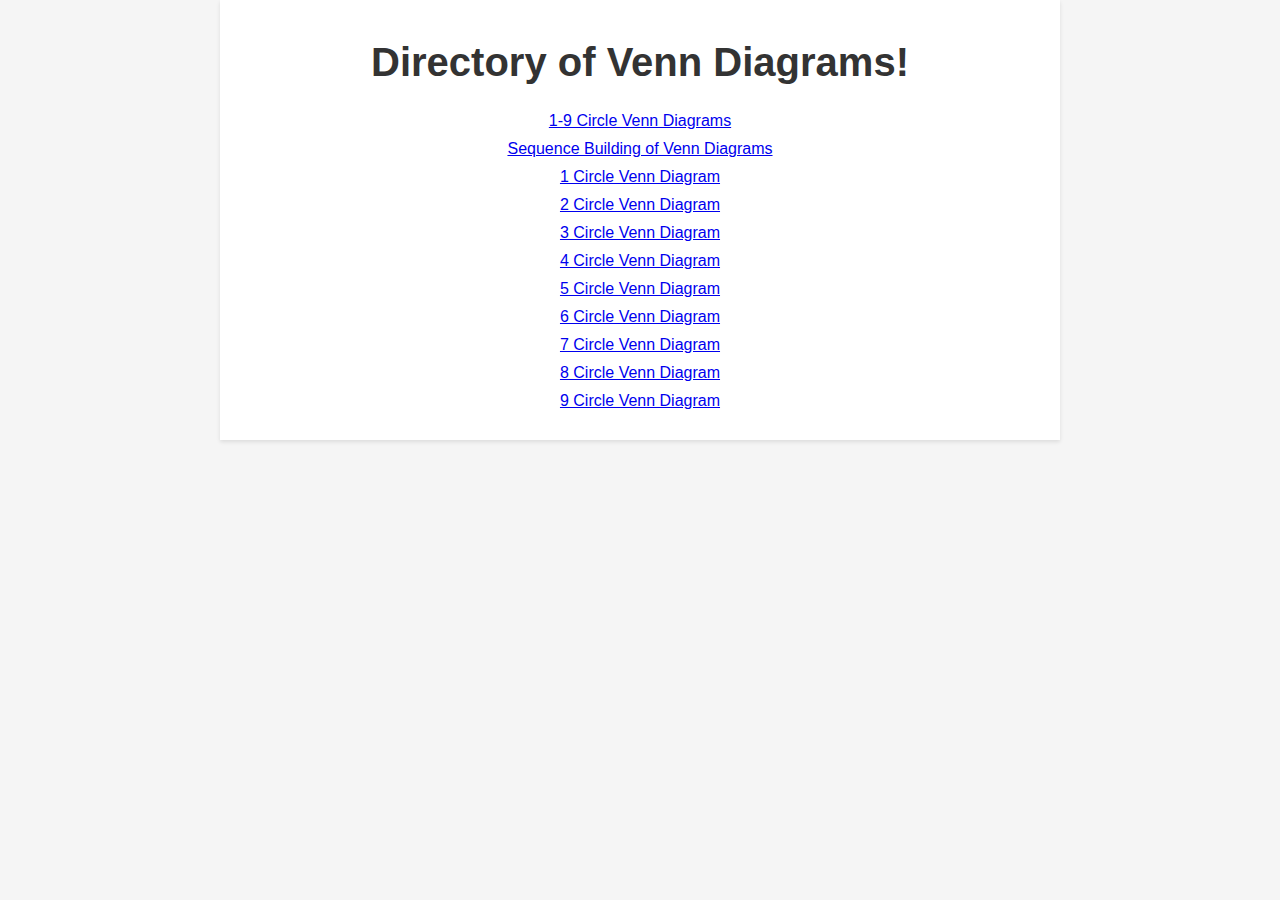
<file: index.html>
<!DOCTYPE html>
<html>
<head>
  <title>Directory of Venn Diagrams!</title>
  <style>
    body {
      font-family: 'Segoe UI', Tahoma, Geneva, Verdana, sans-serif;
      background-color: #f5f5f5;
      margin: 0;
      padding: 0;
    }

    .container {
      max-width: 800px;
      margin: 0 auto;
      padding: 20px;
      background-color: #fff;
      box-shadow: 0 2px 4px rgba(0, 0, 0, 0.1);
    }

    h1 {
      text-align: center;
      margin-top: 0;
      padding-top: 20px;
      font-size: 40px;
      color: #333;
    }

    h2 {
      margin-top: 40px;
      font-size: 28px;
      color: #333;
    }

    ol {
      list-style-type: none;
      padding: 0;
      margin: 0;
      text-align: center;
    }

    li {
      margin-bottom: 10px;
    }

    .content {
      margin-bottom: 40px;
      padding: 20px;
      background-color: #f9f9f9;
      border: 1px solid #ddd;
      border-radius: 4px;
    }

    .navigation {
      display: flex;
      justify-content: space-between;
      margin-bottom: 20px;
    }

    .navigation a {
      display: inline-block;
      padding: 10px 20px;
      background-color: #4CAF50;
      color: white;
      border-radius: 4px;
      text-decoration: none;
      transition: background-color 0.3s ease;
    }

    .navigation a:hover {
      background-color: #45a049;
    }
  </style>
</head>
<body>
  <div class="container">
    <h1>Directory of Venn Diagrams!</h1>
    <ol>
      <li><a href="page0.html">1-9 Circle Venn Diagrams</a></li>
      <li><a href="page1.html">Sequence Building of Venn Diagrams</a></li>
      <li><a href="page2.html">1 Circle Venn Diagram</a></li>
      <li><a href="page3.html">2 Circle Venn Diagram</a></li>
      <li><a href="page4.html">3 Circle Venn Diagram</a></li>
      <li><a href="page5.html">4 Circle Venn Diagram</a></li>
      <li><a href="page6.html">5 Circle Venn Diagram</a></li>
      <li><a href="page7.html">6 Circle Venn Diagram</a></li>
      <li><a href="page8.html">7 Circle Venn Diagram</a></li>
      <li><a href="page9.html">8 Circle Venn Diagram</a></li>
      <li><a href="page10.html">9 Circle Venn Diagram</a></li>
    </ol>
  </div>
</body>
</html>
</file>
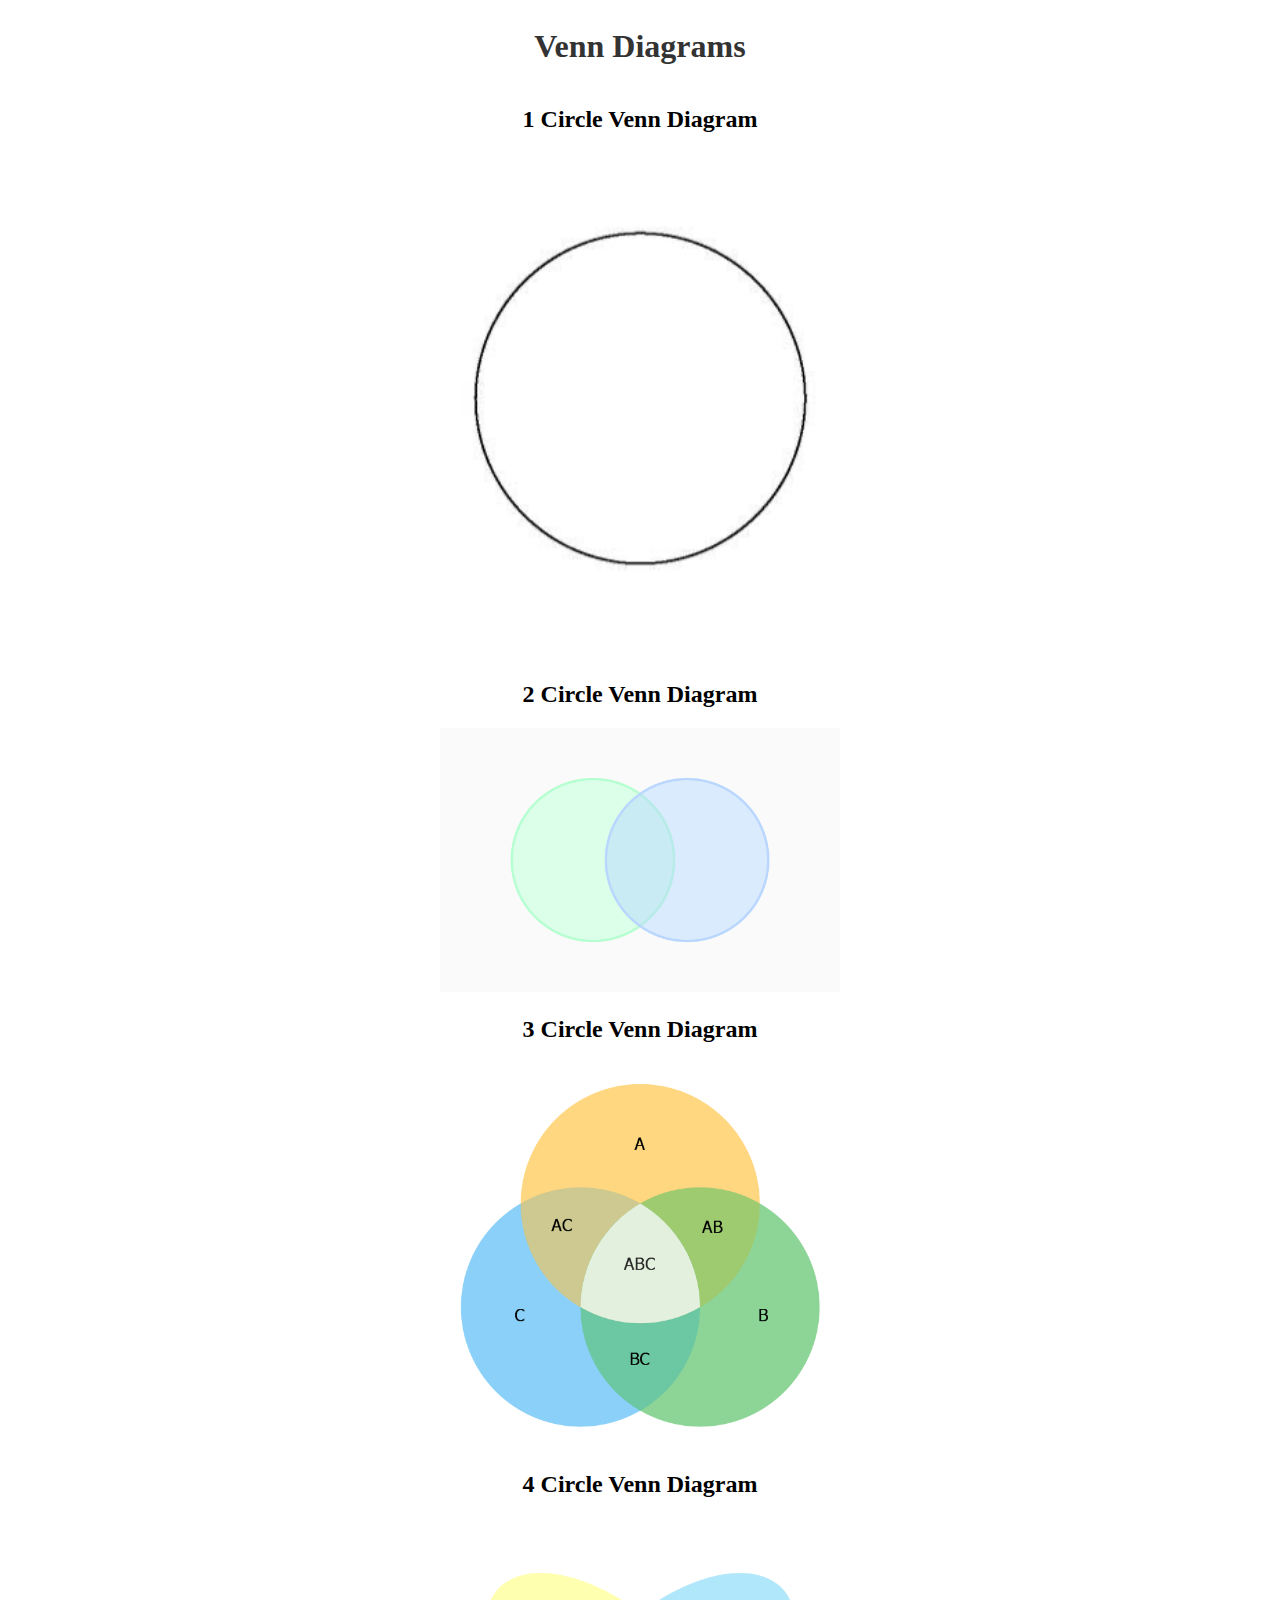
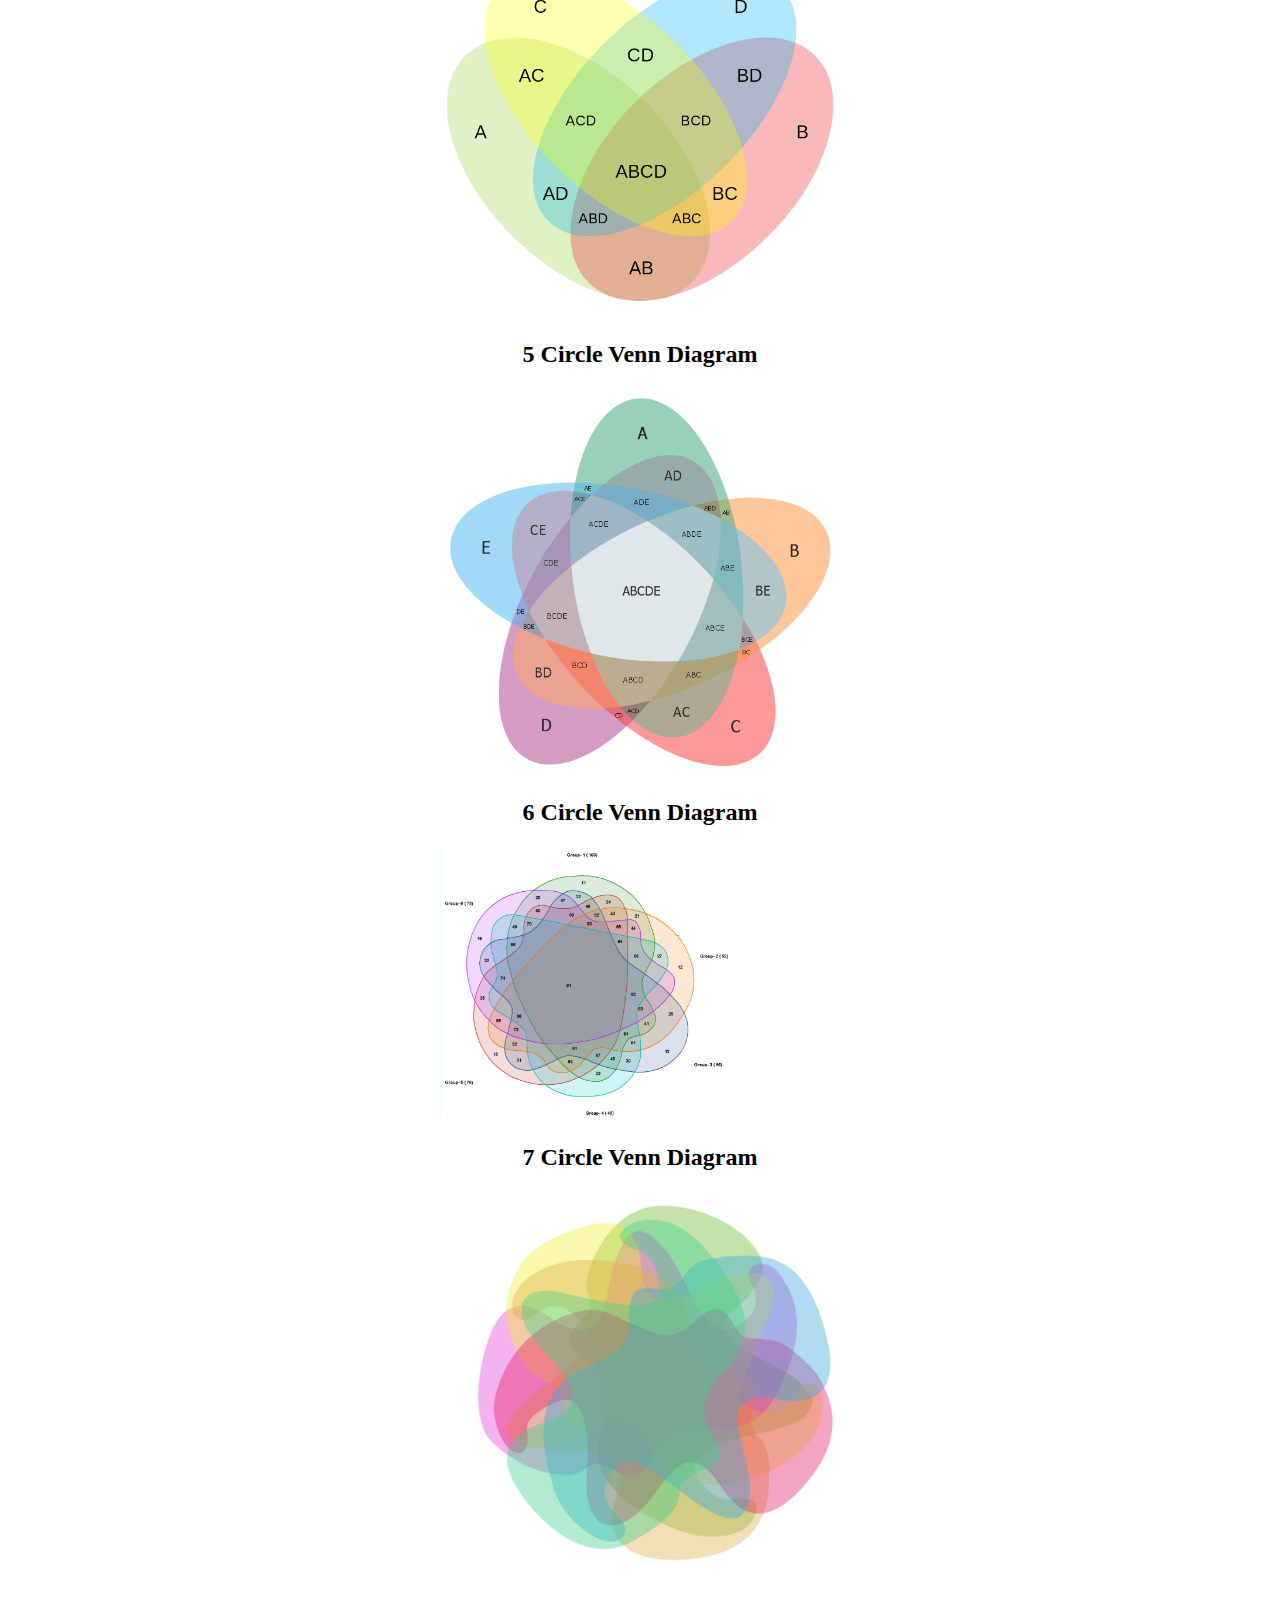
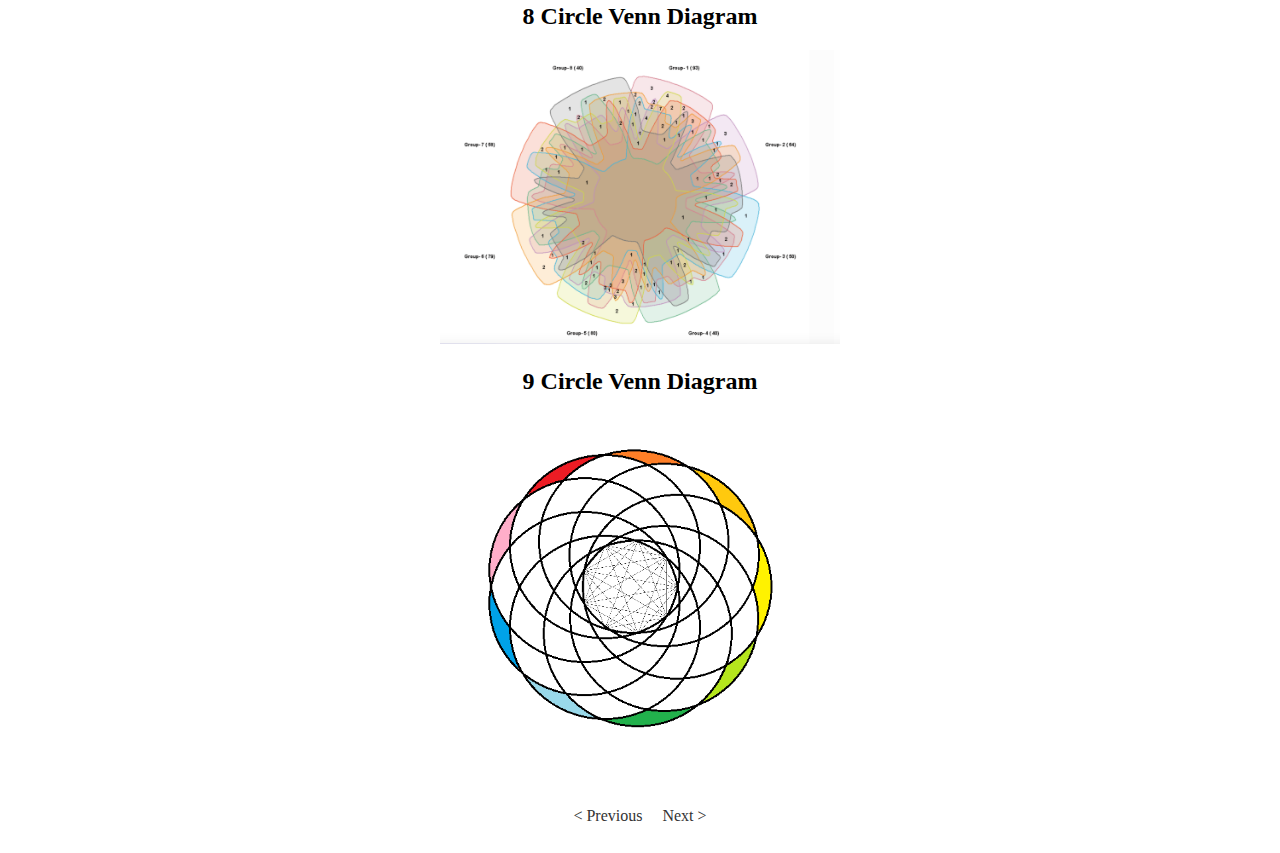
<file: page0.html>
<!DOCTYPE html>
<html>

<head>
  <title>Venn Diagrams</title>
  <link rel="stylesheet" type="text/css" href="styles.css">
</head>

<body>
  <div class="container">
    <h1>Venn Diagrams</h1>

    <div class="venn-diagrams">
      <div class="venn-diagram">
        <h2>1 Circle Venn Diagram </h2>
        <img src= "circle.png" alt="One circle Venn diagram" width="400">
      </div>

      <div class="venn-diagram">
        <h2>2 Circle Venn Diagram </h2>
        <img src="two.png" alt="Two circle Venn diagram" width="400">
      </div>

      <div class="venn-diagram">
        <h2>3 Circle Venn Diagram </h2>
        <img src="triple.png" alt="Three circle Venn diagram" width="400">
      </div>

      <div class="venn-diagram">
        <h2>4 Circle Venn Diagram </h2>
        <img src="four.png" alt="Four circle Venn diagram" width="400">
      </div>

      <div class="venn-diagram">
        <h2> 5 Circle Venn Diagram </h2>
        <img src="five.png" alt="Five circle Venn diagram" width="400">
      </div>

      <div class="venn-diagram">
        <h2>6 Circle Venn Diagram </h2>
        <img src="six.png" alt="Six circle Venn diagram" width="400">
      </div>

      <div class="venn-diagram">
        <h2>7 Circle Venn Diagram </h2>
        <img src="7.png" alt="Seven circle Venn diagram" width="400">
      </div>

      <div class="venn-diagram">
        <h2>8 Circle Venn Diagram </h2>
        <img src="eight.png" alt="Eight circle Venn diagram" width="400">
      </div>

      <div class="venn-diagram">
        <h2> 9 Circle Venn Diagram </h2>
        <img src="9.png" alt="Nine circle Venn diagram" width="400">
      </div>
    </div>

    <div class="navigation">
      <a href="index.html">&lt; Previous</a>
      <a href="page2.html">Next &gt;</a>
    </div>
  </div>
</body>

</html>
</file>
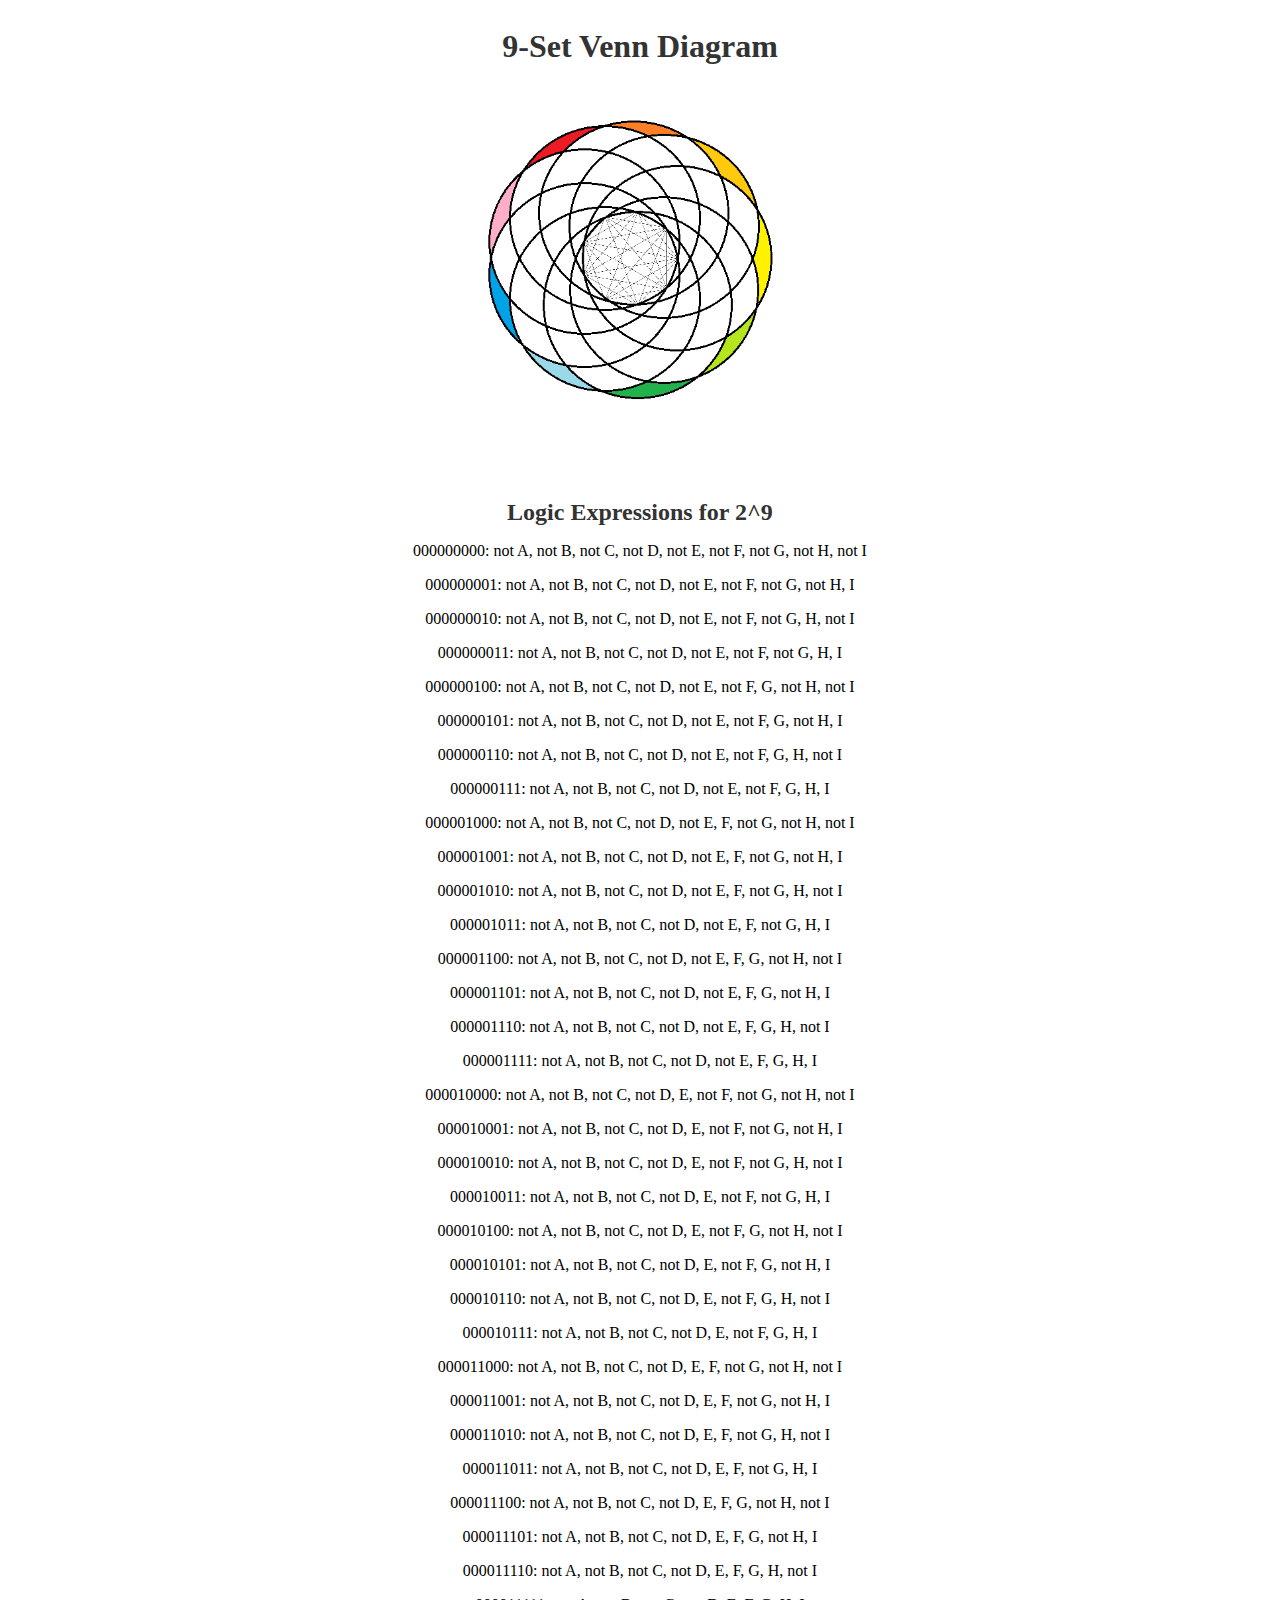
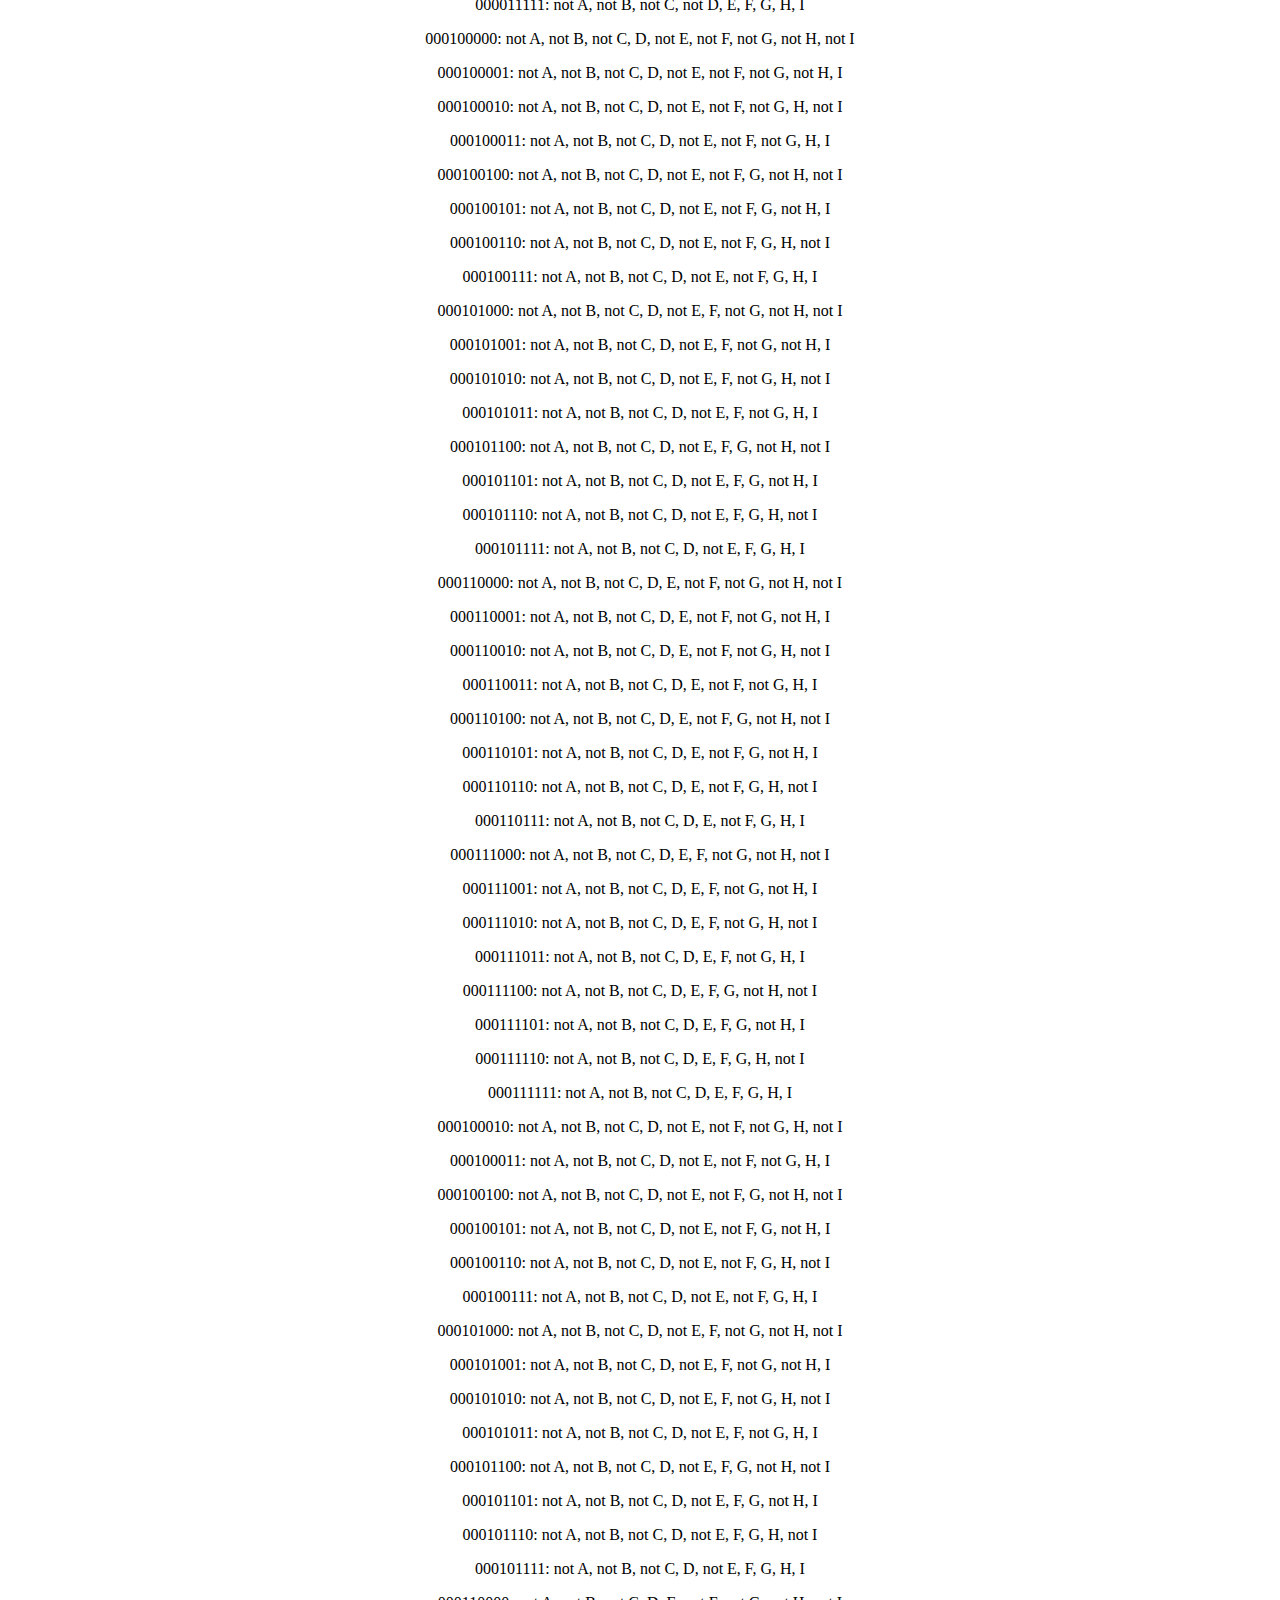
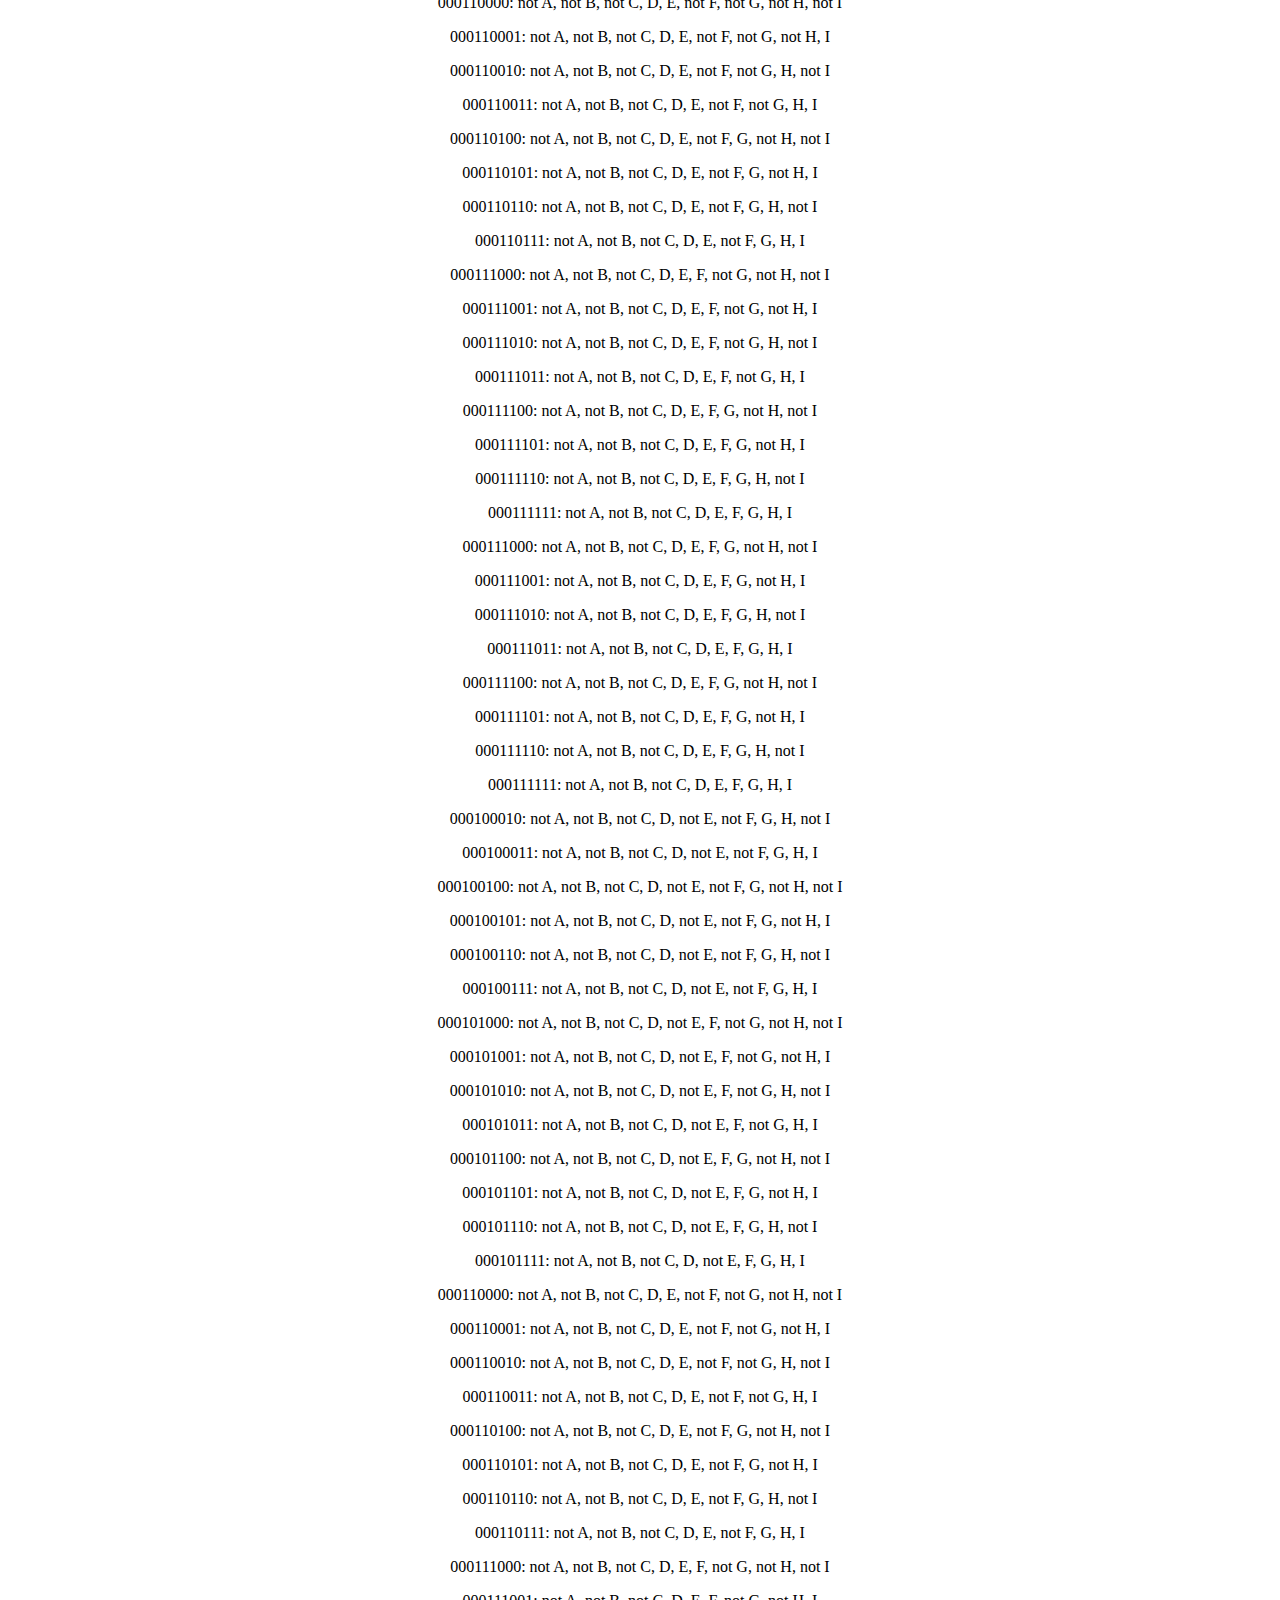
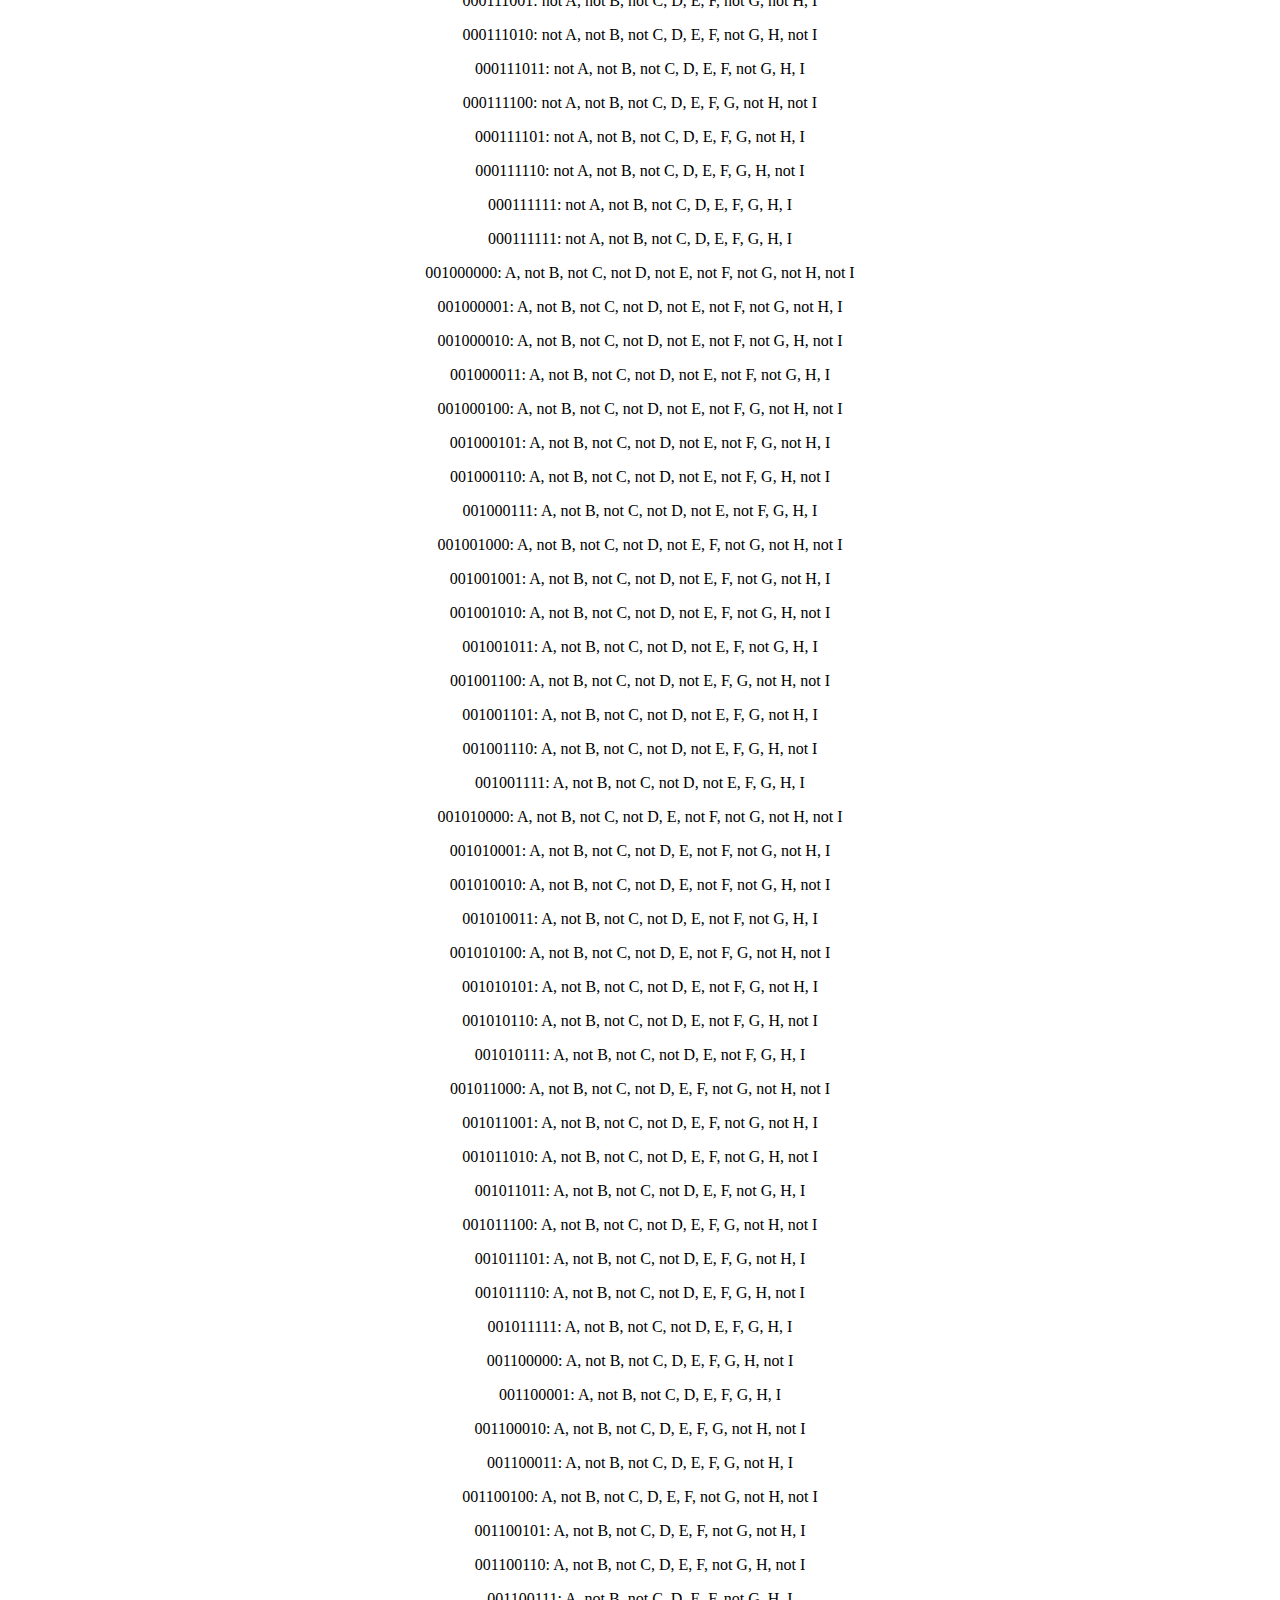
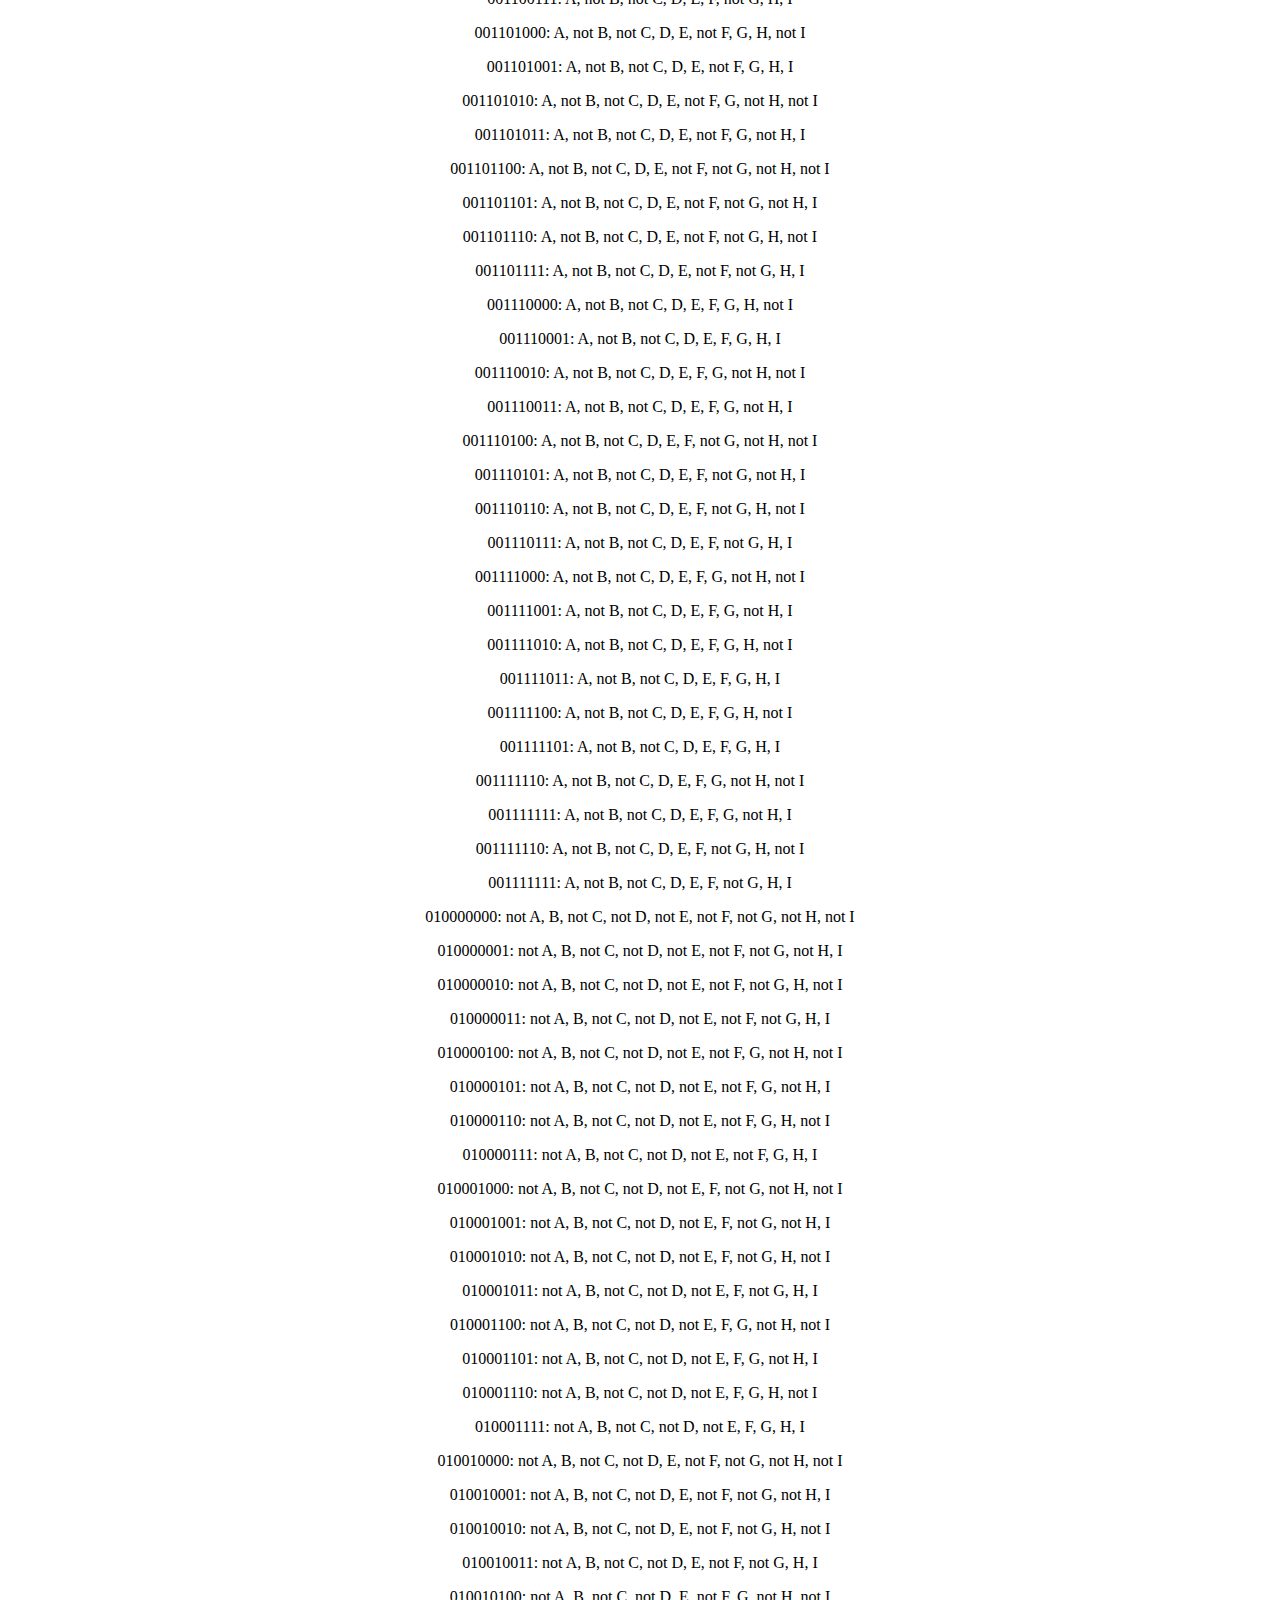
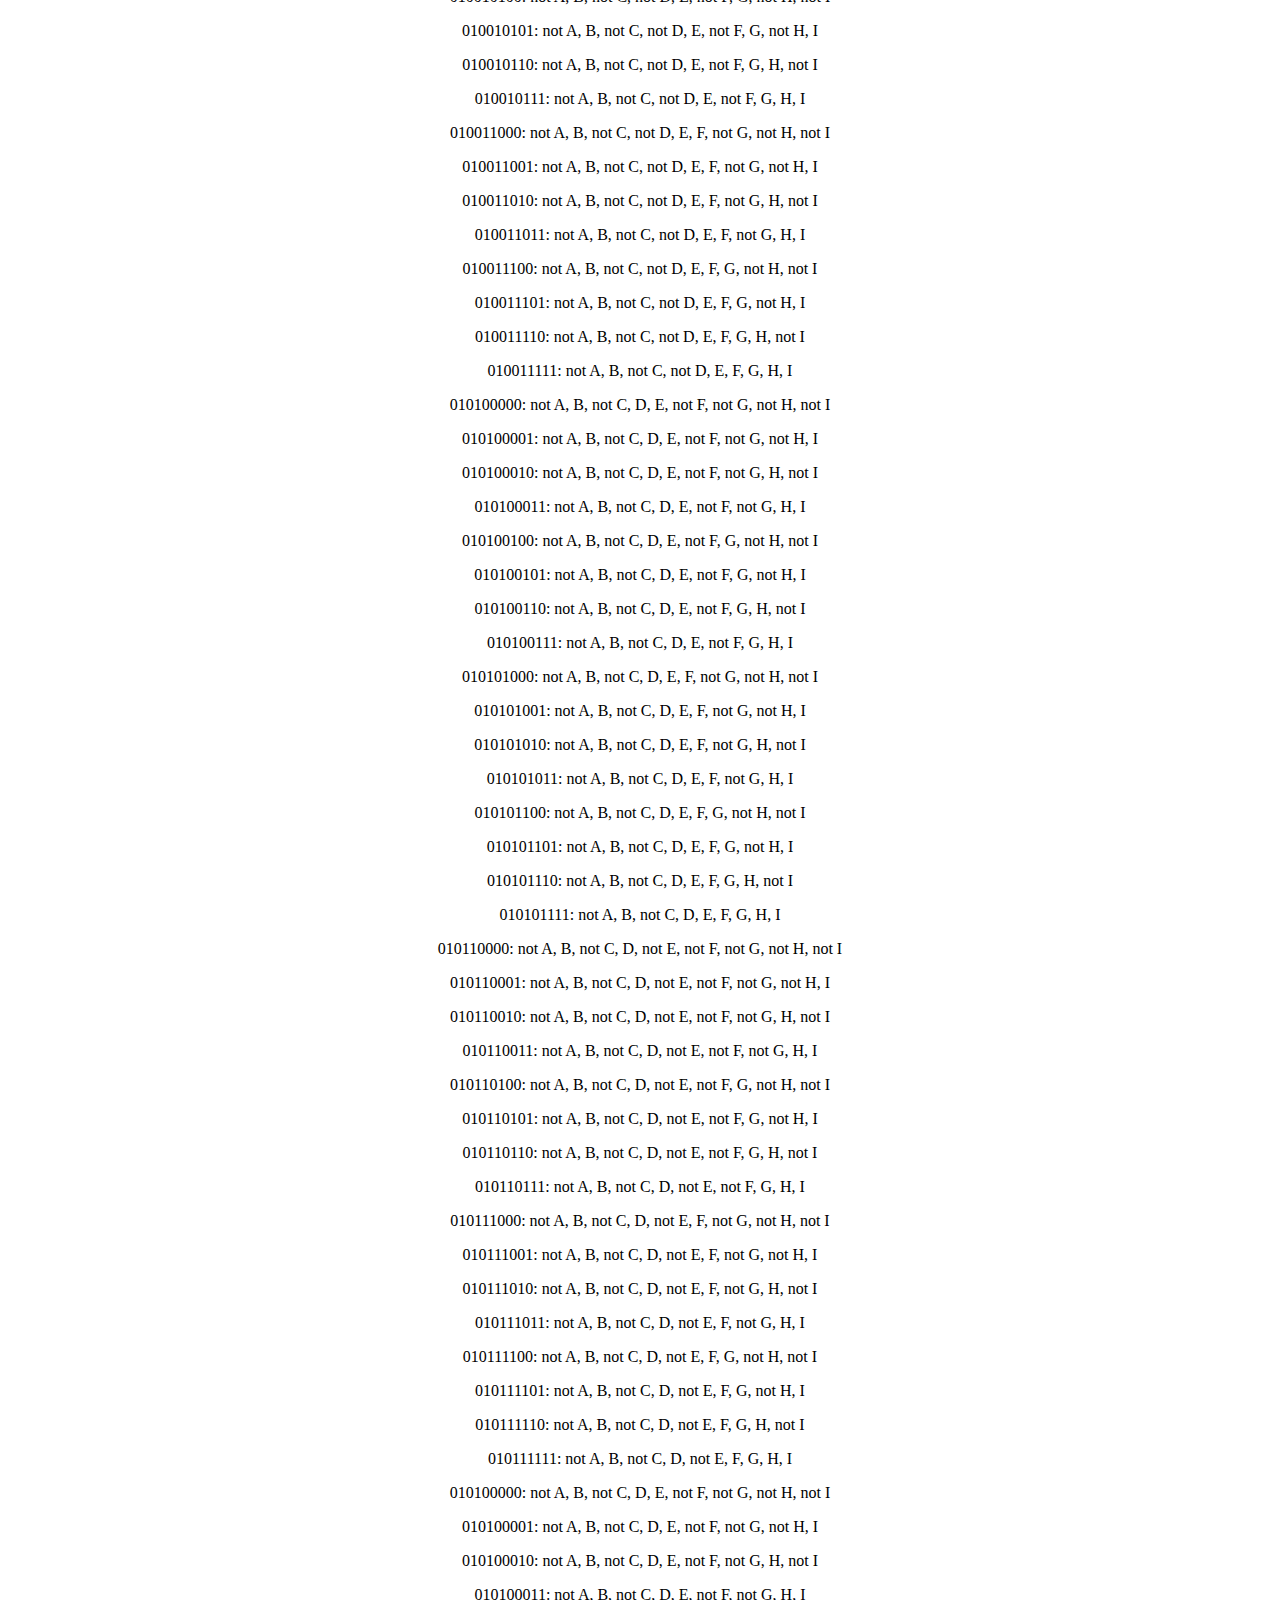
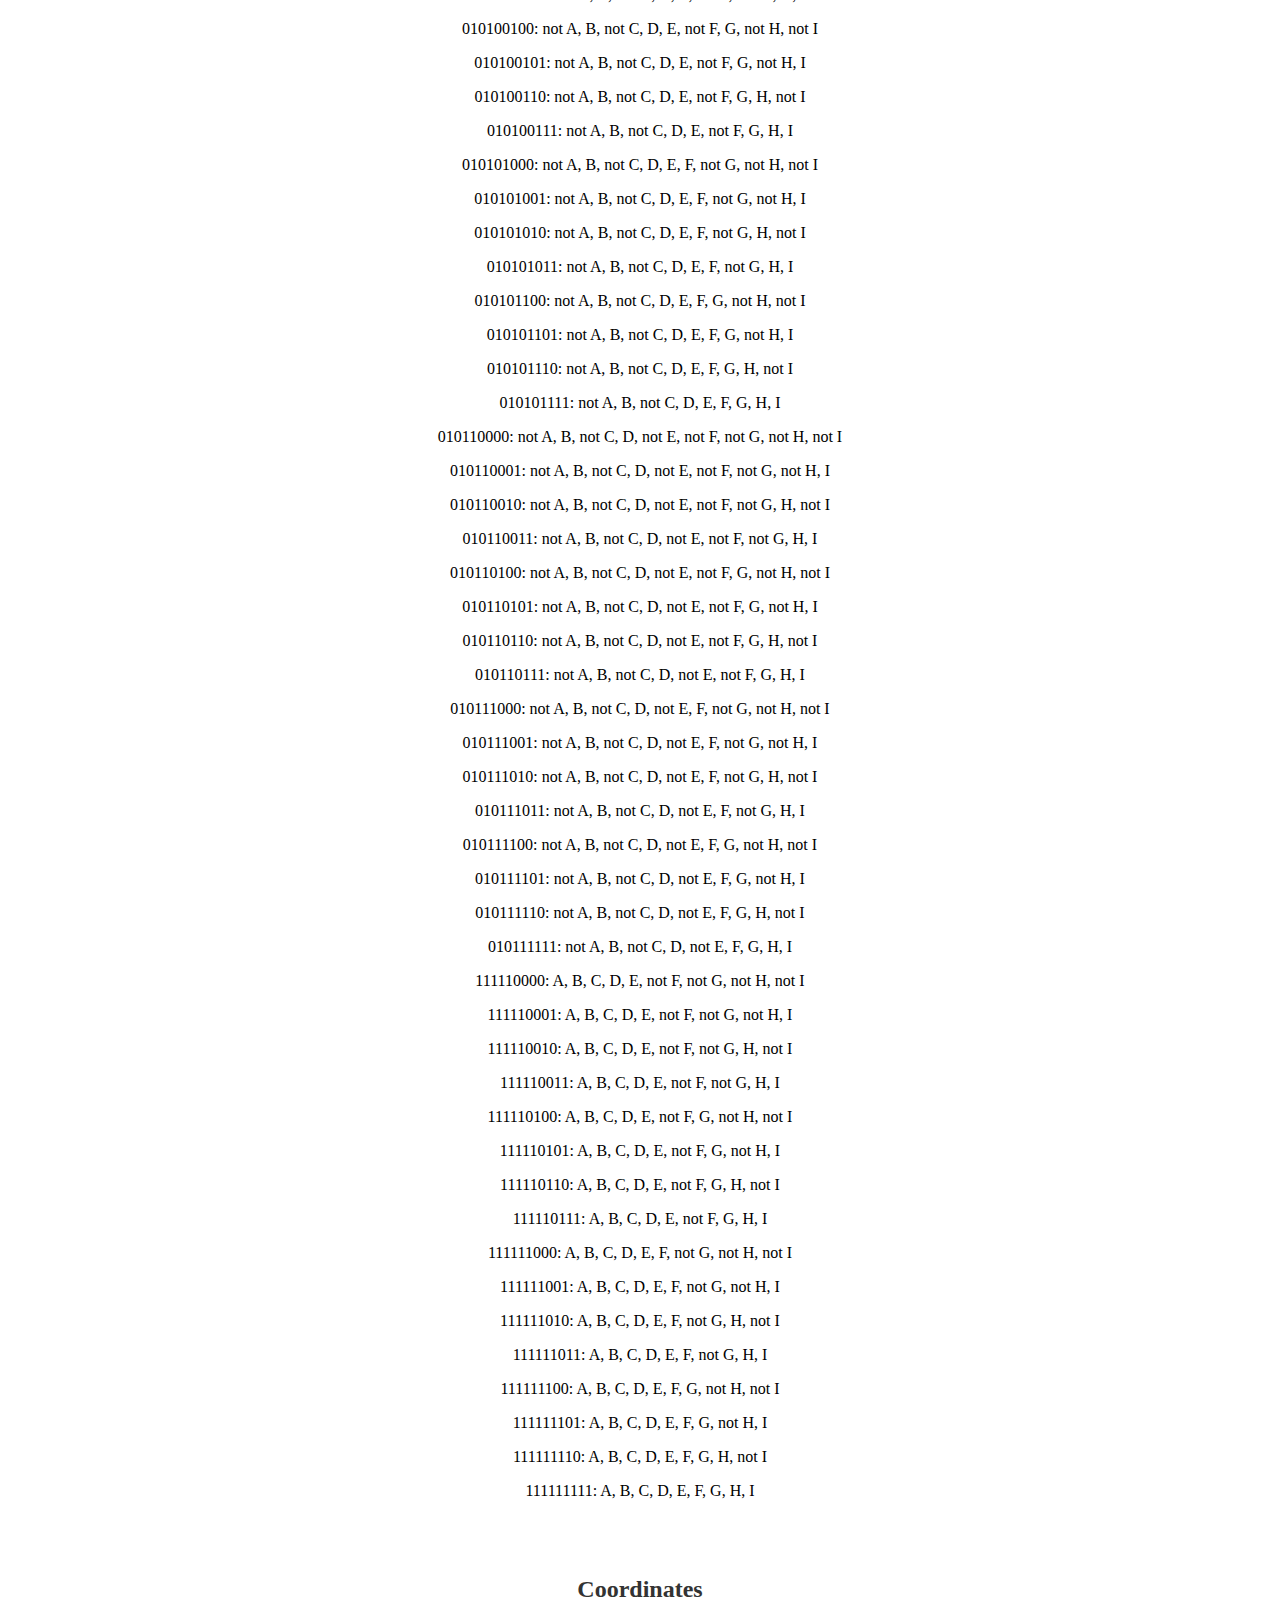
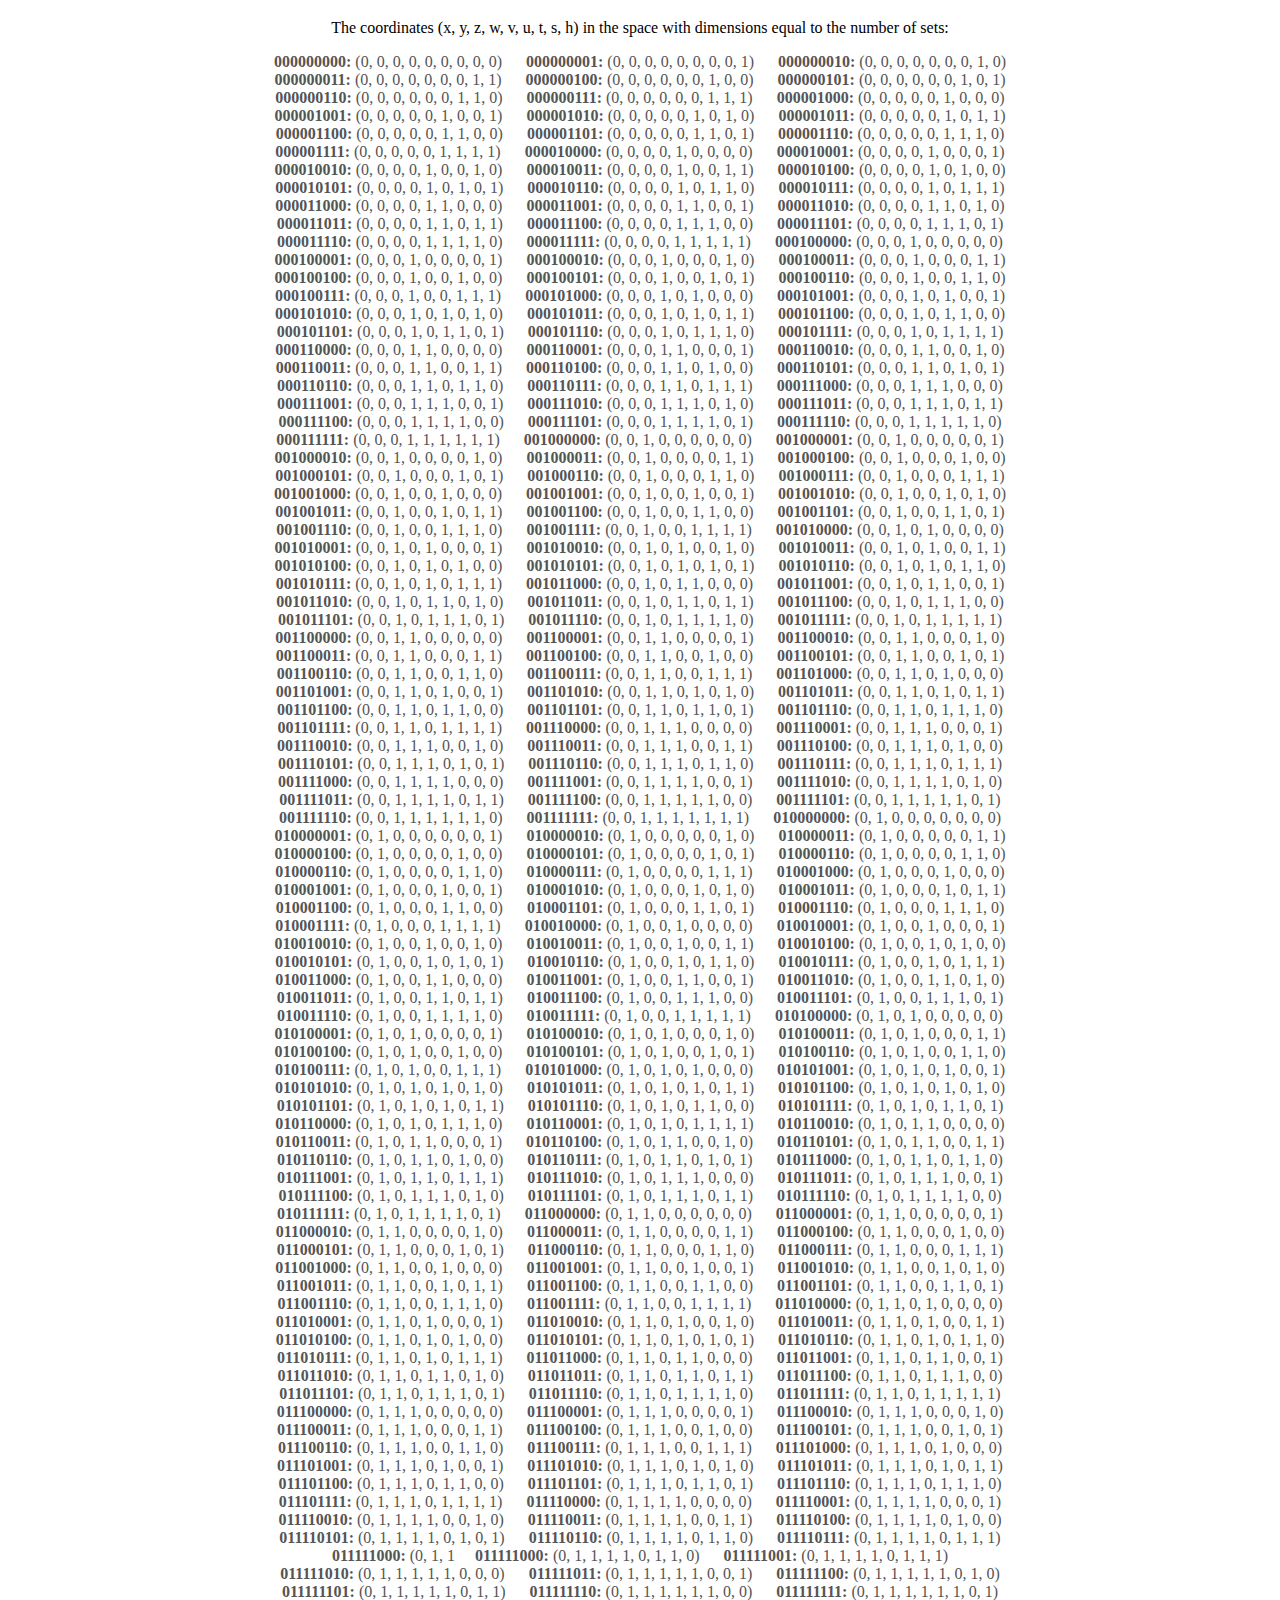
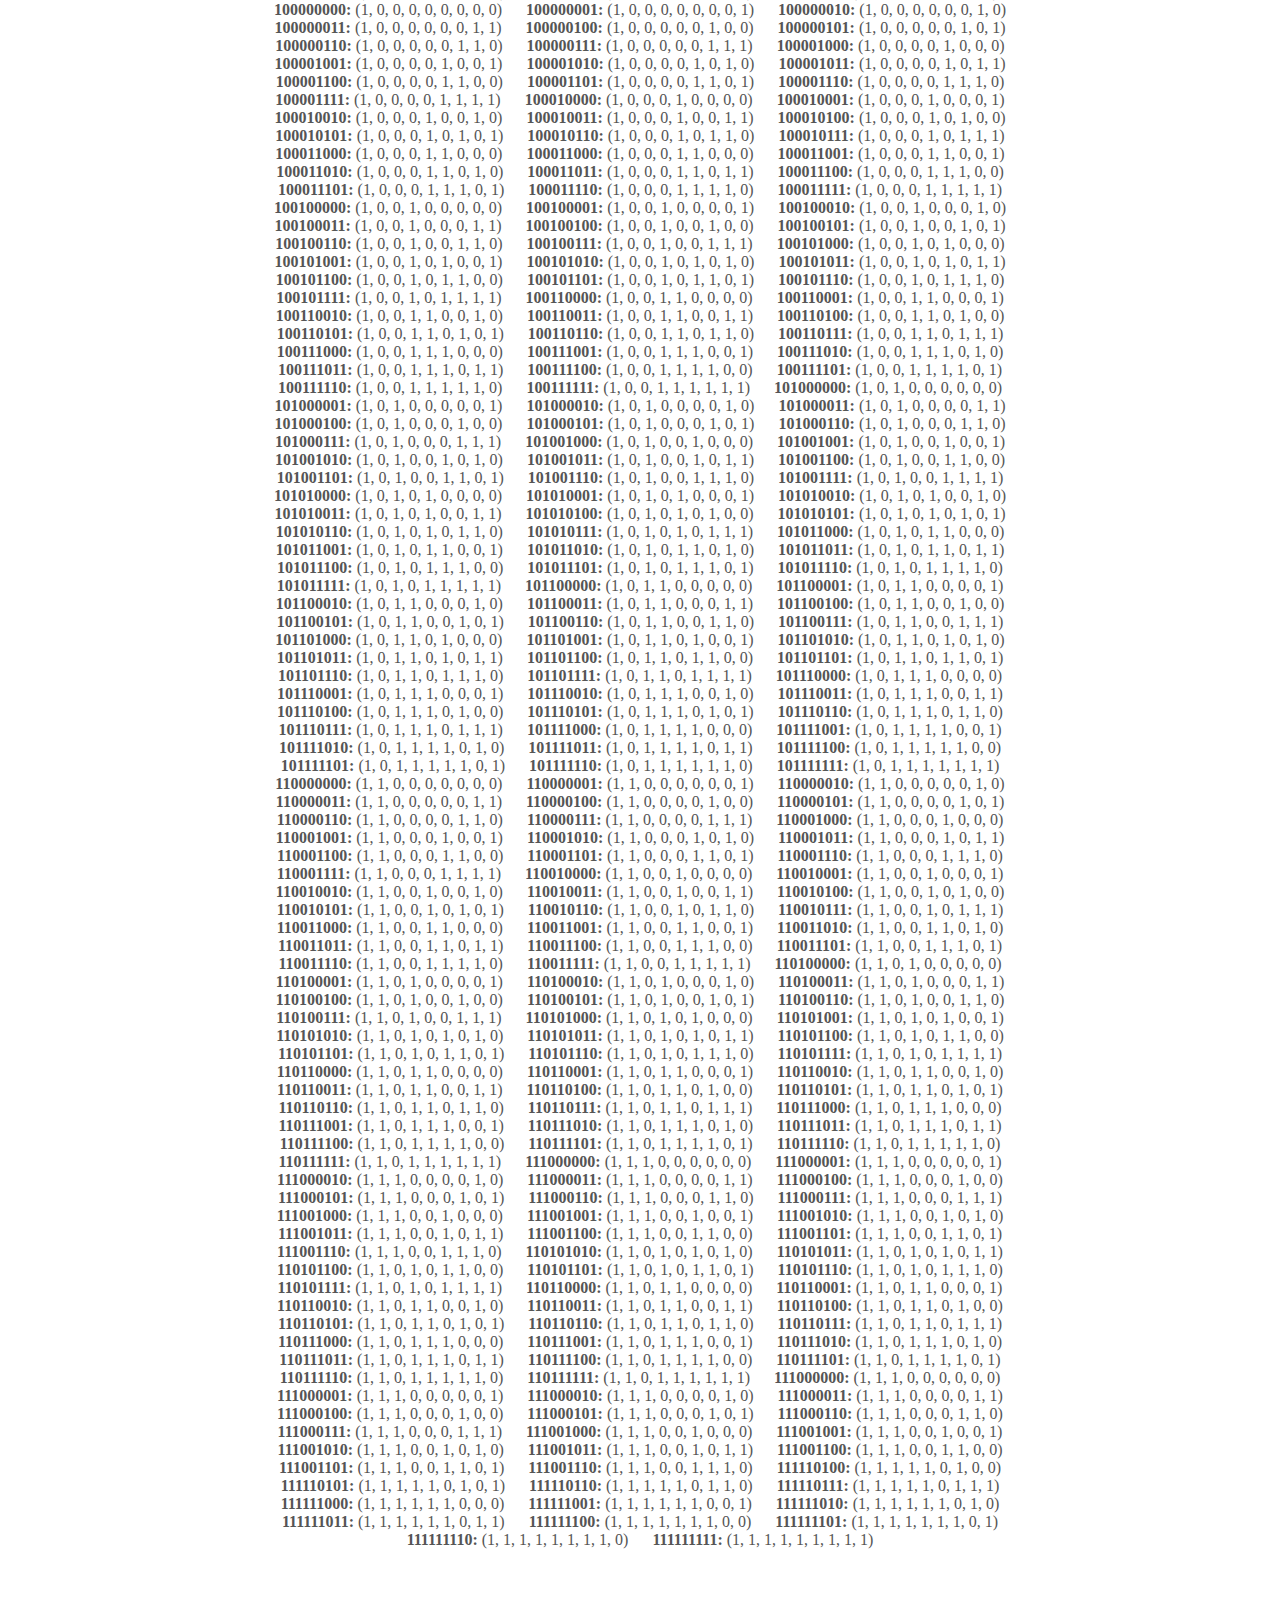
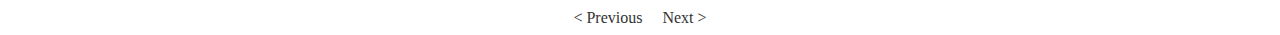
<file: page10.html>
<!DOCTYPE html>
<html>
<head>
  <title>Venn Diagram Configuration 9</title>
  <link rel="stylesheet" type="text/css" href="styles.css">
</head>
<body>
  <div class="container">
    <h1>9-Set Venn Diagram</h1>
    <div class="venn-diagram">
      <!-- Insert your 8-set Venn diagram image here -->
      <img src="9.png" alt="Nine overlapping circles and ovals" width="400">
    </div>
    <div class="logic-expression">
        <h2>Logic Expressions for 2^9</h2>
        <p>000000000: not A, not B, not C, not D, not E, not F, not G, not H, not I</p>
        <p>000000001: not A, not B, not C, not D, not E, not F, not G, not H, I</p>
        <p>000000010: not A, not B, not C, not D, not E, not F, not G, H, not I</p>
        <p>000000011: not A, not B, not C, not D, not E, not F, not G, H, I</p>
        <p>000000100: not A, not B, not C, not D, not E, not F, G, not H, not I</p>
        <p>000000101: not A, not B, not C, not D, not E, not F, G, not H, I</p>
        <p>000000110: not A, not B, not C, not D, not E, not F, G, H, not I</p>
        <p>000000111: not A, not B, not C, not D, not E, not F, G, H, I</p>
        <p>000001000: not A, not B, not C, not D, not E, F, not G, not H, not I</p>
        <p>000001001: not A, not B, not C, not D, not E, F, not G, not H, I</p>
        <p>000001010: not A, not B, not C, not D, not E, F, not G, H, not I</p>
        <p>000001011: not A, not B, not C, not D, not E, F, not G, H, I</p>
        <p>000001100: not A, not B, not C, not D, not E, F, G, not H, not I</p>
        <p>000001101: not A, not B, not C, not D, not E, F, G, not H, I</p>
        <p>000001110: not A, not B, not C, not D, not E, F, G, H, not I</p>
        <p>000001111: not A, not B, not C, not D, not E, F, G, H, I</p>
        <p>000010000: not A, not B, not C, not D, E, not F, not G, not H, not I</p>
        <p>000010001: not A, not B, not C, not D, E, not F, not G, not H, I</p>
        <p>000010010: not A, not B, not C, not D, E, not F, not G, H, not I</p>
        <p>000010011: not A, not B, not C, not D, E, not F, not G, H, I</p>
        <p>000010100: not A, not B, not C, not D, E, not F, G, not H, not I</p>
        <p>000010101: not A, not B, not C, not D, E, not F, G, not H, I</p>
        <p>000010110: not A, not B, not C, not D, E, not F, G, H, not I</p>
        <p>000010111: not A, not B, not C, not D, E, not F, G, H, I</p>
        <p>000011000: not A, not B, not C, not D, E, F, not G, not H, not I</p>
        <p>000011001: not A, not B, not C, not D, E, F, not G, not H, I</p>
        <p>000011010: not A, not B, not C, not D, E, F, not G, H, not I</p>
        <p>000011011: not A, not B, not C, not D, E, F, not G, H, I</p>
        <p>000011100: not A, not B, not C, not D, E, F, G, not H, not I</p>
        <p>000011101: not A, not B, not C, not D, E, F, G, not H, I</p>
        <p>000011110: not A, not B, not C, not D, E, F, G, H, not I</p>
        <p>000011111: not A, not B, not C, not D, E, F, G, H, I</p>
        <p>000100000: not A, not B, not C, D, not E, not F, not G, not H, not I</p>
        <p>000100001: not A, not B, not C, D, not E, not F, not G, not H, I</p>
        <p>000100010: not A, not B, not C, D, not E, not F, not G, H, not I</p>
        <p>000100011: not A, not B, not C, D, not E, not F, not G, H, I</p>
        <p>000100100: not A, not B, not C, D, not E, not F, G, not H, not I</p>
        <p>000100101: not A, not B, not C, D, not E, not F, G, not H, I</p>
        <p>000100110: not A, not B, not C, D, not E, not F, G, H, not I</p>
        <p>000100111: not A, not B, not C, D, not E, not F, G, H, I</p>
        <p>000101000: not A, not B, not C, D, not E, F, not G, not H, not I</p>
        <p>000101001: not A, not B, not C, D, not E, F, not G, not H, I</p>
        <p>000101010: not A, not B, not C, D, not E, F, not G, H, not I</p>
        <p>000101011: not A, not B, not C, D, not E, F, not G, H, I</p>
        <p>000101100: not A, not B, not C, D, not E, F, G, not H, not I</p>
        <p>000101101: not A, not B, not C, D, not E, F, G, not H, I</p>
        <p>000101110: not A, not B, not C, D, not E, F, G, H, not I</p>
        <p>000101111: not A, not B, not C, D, not E, F, G, H, I</p>
        <p>000110000: not A, not B, not C, D, E, not F, not G, not H, not I</p>
        <p>000110001: not A, not B, not C, D, E, not F, not G, not H, I</p>
        <p>000110010: not A, not B, not C, D, E, not F, not G, H, not I</p>
        <p>000110011: not A, not B, not C, D, E, not F, not G, H, I</p>
        <p>000110100: not A, not B, not C, D, E, not F, G, not H, not I</p>
        <p>000110101: not A, not B, not C, D, E, not F, G, not H, I</p>
        <p>000110110: not A, not B, not C, D, E, not F, G, H, not I</p>
        <p>000110111: not A, not B, not C, D, E, not F, G, H, I</p>
        <p>000111000: not A, not B, not C, D, E, F, not G, not H, not I</p>
        <p>000111001: not A, not B, not C, D, E, F, not G, not H, I</p>
        <p>000111010: not A, not B, not C, D, E, F, not G, H, not I</p>
        <p>000111011: not A, not B, not C, D, E, F, not G, H, I</p>
        <p>000111100: not A, not B, not C, D, E, F, G, not H, not I</p>
        <p>000111101: not A, not B, not C, D, E, F, G, not H, I</p>
        <p>000111110: not A, not B, not C, D, E, F, G, H, not I</p>
        <p>000111111: not A, not B, not C, D, E, F, G, H, I</p>
        <p>000100010: not A, not B, not C, D, not E, not F, not G, H, not I</p>
        <p>000100011: not A, not B, not C, D, not E, not F, not G, H, I</p>
        <p>000100100: not A, not B, not C, D, not E, not F, G, not H, not I</p>
        <p>000100101: not A, not B, not C, D, not E, not F, G, not H, I</p>
        <p>000100110: not A, not B, not C, D, not E, not F, G, H, not I</p>
        <p>000100111: not A, not B, not C, D, not E, not F, G, H, I</p>
        <p>000101000: not A, not B, not C, D, not E, F, not G, not H, not I</p>
        <p>000101001: not A, not B, not C, D, not E, F, not G, not H, I</p>
        <p>000101010: not A, not B, not C, D, not E, F, not G, H, not I</p>
        <p>000101011: not A, not B, not C, D, not E, F, not G, H, I</p>
        <p>000101100: not A, not B, not C, D, not E, F, G, not H, not I</p>
        <p>000101101: not A, not B, not C, D, not E, F, G, not H, I</p>
        <p>000101110: not A, not B, not C, D, not E, F, G, H, not I</p>
        <p>000101111: not A, not B, not C, D, not E, F, G, H, I</p>
        <p>000110000: not A, not B, not C, D, E, not F, not G, not H, not I</p>
        <p>000110001: not A, not B, not C, D, E, not F, not G, not H, I</p>
        <p>000110010: not A, not B, not C, D, E, not F, not G, H, not I</p>
        <p>000110011: not A, not B, not C, D, E, not F, not G, H, I</p>
        <p>000110100: not A, not B, not C, D, E, not F, G, not H, not I</p>
        <p>000110101: not A, not B, not C, D, E, not F, G, not H, I</p>
        <p>000110110: not A, not B, not C, D, E, not F, G, H, not I</p>
        <p>000110111: not A, not B, not C, D, E, not F, G, H, I</p>
        <p>000111000: not A, not B, not C, D, E, F, not G, not H, not I</p>
        <p>000111001: not A, not B, not C, D, E, F, not G, not H, I</p>
        <p>000111010: not A, not B, not C, D, E, F, not G, H, not I</p>
        <p>000111011: not A, not B, not C, D, E, F, not G, H, I</p>
        <p>000111100: not A, not B, not C, D, E, F, G, not H, not I</p>
        <p>000111101: not A, not B, not C, D, E, F, G, not H, I</p>
        <p>000111110: not A, not B, not C, D, E, F, G, H, not I</p>
        <p>000111111: not A, not B, not C, D, E, F, G, H, I</p>
        <p>000111000: not A, not B, not C, D, E, F, G, not H, not I</p>
        <p>000111001: not A, not B, not C, D, E, F, G, not H, I</p>
        <p>000111010: not A, not B, not C, D, E, F, G, H, not I</p>
        <p>000111011: not A, not B, not C, D, E, F, G, H, I</p>
        <p>000111100: not A, not B, not C, D, E, F, G, not H, not I</p>
        <p>000111101: not A, not B, not C, D, E, F, G, not H, I</p>
        <p>000111110: not A, not B, not C, D, E, F, G, H, not I</p>
        <p>000111111: not A, not B, not C, D, E, F, G, H, I</p>
        <p>000100010: not A, not B, not C, D, not E, not F, G, H, not I</p>
        <p>000100011: not A, not B, not C, D, not E, not F, G, H, I</p>
        <p>000100100: not A, not B, not C, D, not E, not F, G, not H, not I</p>
        <p>000100101: not A, not B, not C, D, not E, not F, G, not H, I</p>
        <p>000100110: not A, not B, not C, D, not E, not F, G, H, not I</p>
        <p>000100111: not A, not B, not C, D, not E, not F, G, H, I</p>
        <p>000101000: not A, not B, not C, D, not E, F, not G, not H, not I</p>
        <p>000101001: not A, not B, not C, D, not E, F, not G, not H, I</p>
        <p>000101010: not A, not B, not C, D, not E, F, not G, H, not I</p>
        <p>000101011: not A, not B, not C, D, not E, F, not G, H, I</p>
        <p>000101100: not A, not B, not C, D, not E, F, G, not H, not I</p>
        <p>000101101: not A, not B, not C, D, not E, F, G, not H, I</p>
        <p>000101110: not A, not B, not C, D, not E, F, G, H, not I</p>
        <p>000101111: not A, not B, not C, D, not E, F, G, H, I</p>
        <p>000110000: not A, not B, not C, D, E, not F, not G, not H, not I</p>
        <p>000110001: not A, not B, not C, D, E, not F, not G, not H, I</p>
        <p>000110010: not A, not B, not C, D, E, not F, not G, H, not I</p>
        <p>000110011: not A, not B, not C, D, E, not F, not G, H, I</p>
        <p>000110100: not A, not B, not C, D, E, not F, G, not H, not I</p>
        <p>000110101: not A, not B, not C, D, E, not F, G, not H, I</p>
        <p>000110110: not A, not B, not C, D, E, not F, G, H, not I</p>
        <p>000110111: not A, not B, not C, D, E, not F, G, H, I</p>
        <p>000111000: not A, not B, not C, D, E, F, not G, not H, not I</p>
        <p>000111001: not A, not B, not C, D, E, F, not G, not H, I</p>
        <p>000111010: not A, not B, not C, D, E, F, not G, H, not I</p>
        <p>000111011: not A, not B, not C, D, E, F, not G, H, I</p>
        <p>000111100: not A, not B, not C, D, E, F, G, not H, not I</p>
        <p>000111101: not A, not B, not C, D, E, F, G, not H, I</p>
        <p>000111110: not A, not B, not C, D, E, F, G, H, not I</p>
        <p>000111111: not A, not B, not C, D, E, F, G, H, I</p>
        <p>000111111: not A, not B, not C, D, E, F, G, H, I</p>
        <p>001000000: A, not B, not C, not D, not E, not F, not G, not H, not I</p>
        <p>001000001: A, not B, not C, not D, not E, not F, not G, not H, I</p>
        <p>001000010: A, not B, not C, not D, not E, not F, not G, H, not I</p>
        <p>001000011: A, not B, not C, not D, not E, not F, not G, H, I</p>
        <p>001000100: A, not B, not C, not D, not E, not F, G, not H, not I</p>
        <p>001000101: A, not B, not C, not D, not E, not F, G, not H, I</p>
        <p>001000110: A, not B, not C, not D, not E, not F, G, H, not I</p>
        <p>001000111: A, not B, not C, not D, not E, not F, G, H, I</p>
        <p>001001000: A, not B, not C, not D, not E, F, not G, not H, not I</p>
        <p>001001001: A, not B, not C, not D, not E, F, not G, not H, I</p>
        <p>001001010: A, not B, not C, not D, not E, F, not G, H, not I</p>
        <p>001001011: A, not B, not C, not D, not E, F, not G, H, I</p>
        <p>001001100: A, not B, not C, not D, not E, F, G, not H, not I</p>
        <p>001001101: A, not B, not C, not D, not E, F, G, not H, I</p>
        <p>001001110: A, not B, not C, not D, not E, F, G, H, not I</p>
        <p>001001111: A, not B, not C, not D, not E, F, G, H, I</p>
        <p>001010000: A, not B, not C, not D, E, not F, not G, not H, not I</p>
        <p>001010001: A, not B, not C, not D, E, not F, not G, not H, I</p>
        <p>001010010: A, not B, not C, not D, E, not F, not G, H, not I</p>
        <p>001010011: A, not B, not C, not D, E, not F, not G, H, I</p>
        <p>001010100: A, not B, not C, not D, E, not F, G, not H, not I</p>
        <p>001010101: A, not B, not C, not D, E, not F, G, not H, I</p>
        <p>001010110: A, not B, not C, not D, E, not F, G, H, not I</p>
        <p>001010111: A, not B, not C, not D, E, not F, G, H, I</p>
        <p>001011000: A, not B, not C, not D, E, F, not G, not H, not I</p>
        <p>001011001: A, not B, not C, not D, E, F, not G, not H, I</p>
        <p>001011010: A, not B, not C, not D, E, F, not G, H, not I</p>
        <p>001011011: A, not B, not C, not D, E, F, not G, H, I</p>
        <p>001011100: A, not B, not C, not D, E, F, G, not H, not I</p>
        <p>001011101: A, not B, not C, not D, E, F, G, not H, I</p>
        <p>001011110: A, not B, not C, not D, E, F, G, H, not I</p>
        <p>001011111: A, not B, not C, not D, E, F, G, H, I</p>
        <p>001100000: A, not B, not C, D, E, F, G, H, not I</p>
        <p>001100001: A, not B, not C, D, E, F, G, H, I</p>
        <p>001100010: A, not B, not C, D, E, F, G, not H, not I</p>
        <p>001100011: A, not B, not C, D, E, F, G, not H, I</p>
        <p>001100100: A, not B, not C, D, E, F, not G, not H, not I</p>
        <p>001100101: A, not B, not C, D, E, F, not G, not H, I</p>
        <p>001100110: A, not B, not C, D, E, F, not G, H, not I</p>
        <p>001100111: A, not B, not C, D, E, F, not G, H, I</p>
        <p>001101000: A, not B, not C, D, E, not F, G, H, not I</p>
        <p>001101001: A, not B, not C, D, E, not F, G, H, I</p>
        <p>001101010: A, not B, not C, D, E, not F, G, not H, not I</p>
        <p>001101011: A, not B, not C, D, E, not F, G, not H, I</p>
        <p>001101100: A, not B, not C, D, E, not F, not G, not H, not I</p>
        <p>001101101: A, not B, not C, D, E, not F, not G, not H, I</p>
        <p>001101110: A, not B, not C, D, E, not F, not G, H, not I</p>
        <p>001101111: A, not B, not C, D, E, not F, not G, H, I</p>
        <p>001110000: A, not B, not C, D, E, F, G, H, not I</p>
        <p>001110001: A, not B, not C, D, E, F, G, H, I</p>
        <p>001110010: A, not B, not C, D, E, F, G, not H, not I</p>
        <p>001110011: A, not B, not C, D, E, F, G, not H, I</p>
        <p>001110100: A, not B, not C, D, E, F, not G, not H, not I</p>
        <p>001110101: A, not B, not C, D, E, F, not G, not H, I</p>
        <p>001110110: A, not B, not C, D, E, F, not G, H, not I</p>
        <p>001110111: A, not B, not C, D, E, F, not G, H, I</p>
        <p>001111000: A, not B, not C, D, E, F, G, not H, not I</p>
        <p>001111001: A, not B, not C, D, E, F, G, not H, I</p>
        <p>001111010: A, not B, not C, D, E, F, G, H, not I</p>
        <p>001111011: A, not B, not C, D, E, F, G, H, I</p>
        <p>001111100: A, not B, not C, D, E, F, G, H, not I</p>
        <p>001111101: A, not B, not C, D, E, F, G, H, I</p>
        <p>001111110: A, not B, not C, D, E, F, G, not H, not I</p>
        <p>001111111: A, not B, not C, D, E, F, G, not H, I</p>
        <p>001111110: A, not B, not C, D, E, F, not G, H, not I</p>
        <p>001111111: A, not B, not C, D, E, F, not G, H, I</p>
        <p>010000000: not A, B, not C, not D, not E, not F, not G, not H, not I</p>
        <p>010000001: not A, B, not C, not D, not E, not F, not G, not H, I</p>
        <p>010000010: not A, B, not C, not D, not E, not F, not G, H, not I</p>
        <p>010000011: not A, B, not C, not D, not E, not F, not G, H, I</p>
        <p>010000100: not A, B, not C, not D, not E, not F, G, not H, not I</p>
        <p>010000101: not A, B, not C, not D, not E, not F, G, not H, I</p>
        <p>010000110: not A, B, not C, not D, not E, not F, G, H, not I</p>
        <p>010000111: not A, B, not C, not D, not E, not F, G, H, I</p>
        <p>010001000: not A, B, not C, not D, not E, F, not G, not H, not I</p>
        <p>010001001: not A, B, not C, not D, not E, F, not G, not H, I</p>
        <p>010001010: not A, B, not C, not D, not E, F, not G, H, not I</p>
        <p>010001011: not A, B, not C, not D, not E, F, not G, H, I</p>
        <p>010001100: not A, B, not C, not D, not E, F, G, not H, not I</p>
        <p>010001101: not A, B, not C, not D, not E, F, G, not H, I</p>
        <p>010001110: not A, B, not C, not D, not E, F, G, H, not I</p>
        <p>010001111: not A, B, not C, not D, not E, F, G, H, I</p>
        <p>010010000: not A, B, not C, not D, E, not F, not G, not H, not I</p>
        <p>010010001: not A, B, not C, not D, E, not F, not G, not H, I</p>
        <p>010010010: not A, B, not C, not D, E, not F, not G, H, not I</p>
        <p>010010011: not A, B, not C, not D, E, not F, not G, H, I</p>
        <p>010010100: not A, B, not C, not D, E, not F, G, not H, not I</p>
        <p>010010101: not A, B, not C, not D, E, not F, G, not H, I</p>
        <p>010010110: not A, B, not C, not D, E, not F, G, H, not I</p>
        <p>010010111: not A, B, not C, not D, E, not F, G, H, I</p>
        <p>010011000: not A, B, not C, not D, E, F, not G, not H, not I</p>
        <p>010011001: not A, B, not C, not D, E, F, not G, not H, I</p>
        <p>010011010: not A, B, not C, not D, E, F, not G, H, not I</p>
        <p>010011011: not A, B, not C, not D, E, F, not G, H, I</p>
        <p>010011100: not A, B, not C, not D, E, F, G, not H, not I</p>
        <p>010011101: not A, B, not C, not D, E, F, G, not H, I</p>
        <p>010011110: not A, B, not C, not D, E, F, G, H, not I</p>
        <p>010011111: not A, B, not C, not D, E, F, G, H, I</p>
        <p>010100000: not A, B, not C, D, E, not F, not G, not H, not I</p>
        <p>010100001: not A, B, not C, D, E, not F, not G, not H, I</p>
        <p>010100010: not A, B, not C, D, E, not F, not G, H, not I</p>
        <p>010100011: not A, B, not C, D, E, not F, not G, H, I</p>
        <p>010100100: not A, B, not C, D, E, not F, G, not H, not I</p>
        <p>010100101: not A, B, not C, D, E, not F, G, not H, I</p>
        <p>010100110: not A, B, not C, D, E, not F, G, H, not I</p>
        <p>010100111: not A, B, not C, D, E, not F, G, H, I</p>
        <p>010101000: not A, B, not C, D, E, F, not G, not H, not I</p>
        <p>010101001: not A, B, not C, D, E, F, not G, not H, I</p>
        <p>010101010: not A, B, not C, D, E, F, not G, H, not I</p>
        <p>010101011: not A, B, not C, D, E, F, not G, H, I</p>
        <p>010101100: not A, B, not C, D, E, F, G, not H, not I</p>
        <p>010101101: not A, B, not C, D, E, F, G, not H, I</p>
        <p>010101110: not A, B, not C, D, E, F, G, H, not I</p>
        <p>010101111: not A, B, not C, D, E, F, G, H, I</p>
        <p>010110000: not A, B, not C, D, not E, not F, not G, not H, not I</p>
        <p>010110001: not A, B, not C, D, not E, not F, not G, not H, I</p>
        <p>010110010: not A, B, not C, D, not E, not F, not G, H, not I</p>
        <p>010110011: not A, B, not C, D, not E, not F, not G, H, I</p>
        <p>010110100: not A, B, not C, D, not E, not F, G, not H, not I</p>
        <p>010110101: not A, B, not C, D, not E, not F, G, not H, I</p>
        <p>010110110: not A, B, not C, D, not E, not F, G, H, not I</p>
        <p>010110111: not A, B, not C, D, not E, not F, G, H, I</p>
        <p>010111000: not A, B, not C, D, not E, F, not G, not H, not I</p>
        <p>010111001: not A, B, not C, D, not E, F, not G, not H, I</p>
        <p>010111010: not A, B, not C, D, not E, F, not G, H, not I</p>
        <p>010111011: not A, B, not C, D, not E, F, not G, H, I</p>
        <p>010111100: not A, B, not C, D, not E, F, G, not H, not I</p>
        <p>010111101: not A, B, not C, D, not E, F, G, not H, I</p>
        <p>010111110: not A, B, not C, D, not E, F, G, H, not I</p>
        <p>010111111: not A, B, not C, D, not E, F, G, H, I</p>      
        <p>010100000: not A, B, not C, D, E, not F, not G, not H, not I</p>
        <p>010100001: not A, B, not C, D, E, not F, not G, not H, I</p>
        <p>010100010: not A, B, not C, D, E, not F, not G, H, not I</p>
        <p>010100011: not A, B, not C, D, E, not F, not G, H, I</p>
        <p>010100100: not A, B, not C, D, E, not F, G, not H, not I</p>
        <p>010100101: not A, B, not C, D, E, not F, G, not H, I</p>
        <p>010100110: not A, B, not C, D, E, not F, G, H, not I</p>
        <p>010100111: not A, B, not C, D, E, not F, G, H, I</p>
        <p>010101000: not A, B, not C, D, E, F, not G, not H, not I</p>
        <p>010101001: not A, B, not C, D, E, F, not G, not H, I</p>
        <p>010101010: not A, B, not C, D, E, F, not G, H, not I</p>
        <p>010101011: not A, B, not C, D, E, F, not G, H, I</p>
        <p>010101100: not A, B, not C, D, E, F, G, not H, not I</p>
        <p>010101101: not A, B, not C, D, E, F, G, not H, I</p>
        <p>010101110: not A, B, not C, D, E, F, G, H, not I</p>
        <p>010101111: not A, B, not C, D, E, F, G, H, I</p>
        <p>010110000: not A, B, not C, D, not E, not F, not G, not H, not I</p>
        <p>010110001: not A, B, not C, D, not E, not F, not G, not H, I</p>
        <p>010110010: not A, B, not C, D, not E, not F, not G, H, not I</p>
        <p>010110011: not A, B, not C, D, not E, not F, not G, H, I</p>
        <p>010110100: not A, B, not C, D, not E, not F, G, not H, not I</p>
        <p>010110101: not A, B, not C, D, not E, not F, G, not H, I</p>
        <p>010110110: not A, B, not C, D, not E, not F, G, H, not I</p>
        <p>010110111: not A, B, not C, D, not E, not F, G, H, I</p>
        <p>010111000: not A, B, not C, D, not E, F, not G, not H, not I</p>
        <p>010111001: not A, B, not C, D, not E, F, not G, not H, I</p>
        <p>010111010: not A, B, not C, D, not E, F, not G, H, not I</p>
        <p>010111011: not A, B, not C, D, not E, F, not G, H, I</p>
        <p>010111100: not A, B, not C, D, not E, F, G, not H, not I</p>
        <p>010111101: not A, B, not C, D, not E, F, G, not H, I</p>
        <p>010111110: not A, B, not C, D, not E, F, G, H, not I</p>
        <p>010111111: not A, B, not C, D, not E, F, G, H, I</p>
        <p>111110000: A, B, C, D, E, not F, not G, not H, not I</p>
        <p>111110001: A, B, C, D, E, not F, not G, not H, I</p>
        <p>111110010: A, B, C, D, E, not F, not G, H, not I</p>
        <p>111110011: A, B, C, D, E, not F, not G, H, I</p>
        <p>111110100: A, B, C, D, E, not F, G, not H, not I</p>
        <p>111110101: A, B, C, D, E, not F, G, not H, I</p>
        <p>111110110: A, B, C, D, E, not F, G, H, not I</p>
        <p>111110111: A, B, C, D, E, not F, G, H, I</p>
        <p>111111000: A, B, C, D, E, F, not G, not H, not I</p>
        <p>111111001: A, B, C, D, E, F, not G, not H, I</p>
        <p>111111010: A, B, C, D, E, F, not G, H, not I</p>
        <p>111111011: A, B, C, D, E, F, not G, H, I</p>
        <p>111111100: A, B, C, D, E, F, G, not H, not I</p>
        <p>111111101: A, B, C, D, E, F, G, not H, I</p>
        <p>111111110: A, B, C, D, E, F, G, H, not I</p>
        <p>111111111: A, B, C, D, E, F, G, H, I</p>
    </div>

    <div class="coordinates">
        <h2>Coordinates</h2>
        <p>The coordinates (x, y, z, w, v, u, t, s, h) in the space with dimensions equal to the number of sets:</p>
        <ul>
          <li><strong>000000000:</strong> (0, 0, 0, 0, 0, 0, 0, 0, 0)</li>
          <li><strong>000000001:</strong> (0, 0, 0, 0, 0, 0, 0, 0, 1)</li>
          <li><strong>000000010:</strong> (0, 0, 0, 0, 0, 0, 0, 1, 0)</li>
          <li><strong>000000011:</strong> (0, 0, 0, 0, 0, 0, 0, 1, 1)</li>
          <li><strong>000000100:</strong> (0, 0, 0, 0, 0, 0, 1, 0, 0)</li>
          <li><strong>000000101:</strong> (0, 0, 0, 0, 0, 0, 1, 0, 1)</li>
          <li><strong>000000110:</strong> (0, 0, 0, 0, 0, 0, 1, 1, 0)</li>
          <li><strong>000000111:</strong> (0, 0, 0, 0, 0, 0, 1, 1, 1)</li>
          <li><strong>000001000:</strong> (0, 0, 0, 0, 0, 1, 0, 0, 0)</li>
          <li><strong>000001001:</strong> (0, 0, 0, 0, 0, 1, 0, 0, 1)</li>
          <li><strong>000001010:</strong> (0, 0, 0, 0, 0, 1, 0, 1, 0)</li>
          <li><strong>000001011:</strong> (0, 0, 0, 0, 0, 1, 0, 1, 1)</li>
          <li><strong>000001100:</strong> (0, 0, 0, 0, 0, 1, 1, 0, 0)</li>
          <li><strong>000001101:</strong> (0, 0, 0, 0, 0, 1, 1, 0, 1)</li>
          <li><strong>000001110:</strong> (0, 0, 0, 0, 0, 1, 1, 1, 0)</li>
          <li><strong>000001111:</strong> (0, 0, 0, 0, 0, 1, 1, 1, 1)</li>
          <li><strong>000010000:</strong> (0, 0, 0, 0, 1, 0, 0, 0, 0)</li>
          <li><strong>000010001:</strong> (0, 0, 0, 0, 1, 0, 0, 0, 1)</li>
          <li><strong>000010010:</strong> (0, 0, 0, 0, 1, 0, 0, 1, 0)</li>
          <li><strong>000010011:</strong> (0, 0, 0, 0, 1, 0, 0, 1, 1)</li>
          <li><strong>000010100:</strong> (0, 0, 0, 0, 1, 0, 1, 0, 0)</li>
          <li><strong>000010101:</strong> (0, 0, 0, 0, 1, 0, 1, 0, 1)</li>
          <li><strong>000010110:</strong> (0, 0, 0, 0, 1, 0, 1, 1, 0)</li>
          <li><strong>000010111:</strong> (0, 0, 0, 0, 1, 0, 1, 1, 1)</li>
          <li><strong>000011000:</strong> (0, 0, 0, 0, 1, 1, 0, 0, 0)</li>
          <li><strong>000011001:</strong> (0, 0, 0, 0, 1, 1, 0, 0, 1)</li>
          <li><strong>000011010:</strong> (0, 0, 0, 0, 1, 1, 0, 1, 0)</li>
          <li><strong>000011011:</strong> (0, 0, 0, 0, 1, 1, 0, 1, 1)</li>
          <li><strong>000011100:</strong> (0, 0, 0, 0, 1, 1, 1, 0, 0)</li>
          <li><strong>000011101:</strong> (0, 0, 0, 0, 1, 1, 1, 0, 1)</li>
          <li><strong>000011110:</strong> (0, 0, 0, 0, 1, 1, 1, 1, 0)</li>
          <li><strong>000011111:</strong> (0, 0, 0, 0, 1, 1, 1, 1, 1)</li>
          <li><strong>000100000:</strong> (0, 0, 0, 1, 0, 0, 0, 0, 0)</li>
          <li><strong>000100001:</strong> (0, 0, 0, 1, 0, 0, 0, 0, 1)</li>
          <li><strong>000100010:</strong> (0, 0, 0, 1, 0, 0, 0, 1, 0)</li>
          <li><strong>000100011:</strong> (0, 0, 0, 1, 0, 0, 0, 1, 1)</li>
<li><strong>000100100:</strong> (0, 0, 0, 1, 0, 0, 1, 0, 0)</li>
<li><strong>000100101:</strong> (0, 0, 0, 1, 0, 0, 1, 0, 1)</li>
<li><strong>000100110:</strong> (0, 0, 0, 1, 0, 0, 1, 1, 0)</li>
<li><strong>000100111:</strong> (0, 0, 0, 1, 0, 0, 1, 1, 1)</li>
<li><strong>000101000:</strong> (0, 0, 0, 1, 0, 1, 0, 0, 0)</li>
<li><strong>000101001:</strong> (0, 0, 0, 1, 0, 1, 0, 0, 1)</li>
<li><strong>000101010:</strong> (0, 0, 0, 1, 0, 1, 0, 1, 0)</li>
<li><strong>000101011:</strong> (0, 0, 0, 1, 0, 1, 0, 1, 1)</li>
<li><strong>000101100:</strong> (0, 0, 0, 1, 0, 1, 1, 0, 0)</li>
<li><strong>000101101:</strong> (0, 0, 0, 1, 0, 1, 1, 0, 1)</li>
<li><strong>000101110:</strong> (0, 0, 0, 1, 0, 1, 1, 1, 0)</li>
<li><strong>000101111:</strong> (0, 0, 0, 1, 0, 1, 1, 1, 1)</li>
<li><strong>000110000:</strong> (0, 0, 0, 1, 1, 0, 0, 0, 0)</li>
<li><strong>000110001:</strong> (0, 0, 0, 1, 1, 0, 0, 0, 1)</li>
<li><strong>000110010:</strong> (0, 0, 0, 1, 1, 0, 0, 1, 0)</li>
<li><strong>000110011:</strong> (0, 0, 0, 1, 1, 0, 0, 1, 1)</li>
<li><strong>000110100:</strong> (0, 0, 0, 1, 1, 0, 1, 0, 0)</li>
<li><strong>000110101:</strong> (0, 0, 0, 1, 1, 0, 1, 0, 1)</li>
<li><strong>000110110:</strong> (0, 0, 0, 1, 1, 0, 1, 1, 0)</li>
<li><strong>000110111:</strong> (0, 0, 0, 1, 1, 0, 1, 1, 1)</li>
<li><strong>000111000:</strong> (0, 0, 0, 1, 1, 1, 0, 0, 0)</li>
<li><strong>000111001:</strong> (0, 0, 0, 1, 1, 1, 0, 0, 1)</li>
<li><strong>000111010:</strong> (0, 0, 0, 1, 1, 1, 0, 1, 0)</li>
<li><strong>000111011:</strong> (0, 0, 0, 1, 1, 1, 0, 1, 1)</li>
<li><strong>000111100:</strong> (0, 0, 0, 1, 1, 1, 1, 0, 0)</li>
<li><strong>000111101:</strong> (0, 0, 0, 1, 1, 1, 1, 0, 1)</li>
<li><strong>000111110:</strong> (0, 0, 0, 1, 1, 1, 1, 1, 0)</li>
<li><strong>000111111:</strong> (0, 0, 0, 1, 1, 1, 1, 1, 1)</li>
<li><strong>001000000:</strong> (0, 0, 1, 0, 0, 0, 0, 0, 0)</li>
<li><strong>001000001:</strong> (0, 0, 1, 0, 0, 0, 0, 0, 1)</li>
<li><strong>001000010:</strong> (0, 0, 1, 0, 0, 0, 0, 1, 0)</li>
<li><strong>001000011:</strong> (0, 0, 1, 0, 0, 0, 0, 1, 1)</li>
<li><strong>001000100:</strong> (0, 0, 1, 0, 0, 0, 1, 0, 0)</li>
<li><strong>001000101:</strong> (0, 0, 1, 0, 0, 0, 1, 0, 1)</li>
<li><strong>001000110:</strong> (0, 0, 1, 0, 0, 0, 1, 1, 0)</li>
<li><strong>001000111:</strong> (0, 0, 1, 0, 0, 0, 1, 1, 1)</li>
<li><strong>001001000:</strong> (0, 0, 1, 0, 0, 1, 0, 0, 0)</li>
<li><strong>001001001:</strong> (0, 0, 1, 0, 0, 1, 0, 0, 1)</li>
<li><strong>001001010:</strong> (0, 0, 1, 0, 0, 1, 0, 1, 0)</li>
<li><strong>001001011:</strong> (0, 0, 1, 0, 0, 1, 0, 1, 1)</li>
<li><strong>001001100:</strong> (0, 0, 1, 0, 0, 1, 1, 0, 0)</li>
<li><strong>001001101:</strong> (0, 0, 1, 0, 0, 1, 1, 0, 1)</li>
<li><strong>001001110:</strong> (0, 0, 1, 0, 0, 1, 1, 1, 0)</li>
<li><strong>001001111:</strong> (0, 0, 1, 0, 0, 1, 1, 1, 1)</li>
<li><strong>001010000:</strong> (0, 0, 1, 0, 1, 0, 0, 0, 0)</li>
<li><strong>001010001:</strong> (0, 0, 1, 0, 1, 0, 0, 0, 1)</li>
<li><strong>001010010:</strong> (0, 0, 1, 0, 1, 0, 0, 1, 0)</li>
<li><strong>001010011:</strong> (0, 0, 1, 0, 1, 0, 0, 1, 1)</li>
<li><strong>001010100:</strong> (0, 0, 1, 0, 1, 0, 1, 0, 0)</li>
<li><strong>001010101:</strong> (0, 0, 1, 0, 1, 0, 1, 0, 1)</li>
<li><strong>001010110:</strong> (0, 0, 1, 0, 1, 0, 1, 1, 0)</li>
<li><strong>001010111:</strong> (0, 0, 1, 0, 1, 0, 1, 1, 1)</li>
<li><strong>001011000:</strong> (0, 0, 1, 0, 1, 1, 0, 0, 0)</li>
<li><strong>001011001:</strong> (0, 0, 1, 0, 1, 1, 0, 0, 1)</li>
<li><strong>001011010:</strong> (0, 0, 1, 0, 1, 1, 0, 1, 0)</li>
<li><strong>001011011:</strong> (0, 0, 1, 0, 1, 1, 0, 1, 1)</li>
<li><strong>001011100:</strong> (0, 0, 1, 0, 1, 1, 1, 0, 0)</li>
<li><strong>001011101:</strong> (0, 0, 1, 0, 1, 1, 1, 0, 1)</li>
<li><strong>001011110:</strong> (0, 0, 1, 0, 1, 1, 1, 1, 0)</li>
<li><strong>001011111:</strong> (0, 0, 1, 0, 1, 1, 1, 1, 1)</li>
<li><strong>001100000:</strong> (0, 0, 1, 1, 0, 0, 0, 0, 0)</li>
<li><strong>001100001:</strong> (0, 0, 1, 1, 0, 0, 0, 0, 1)</li>
<li><strong>001100010:</strong> (0, 0, 1, 1, 0, 0, 0, 1, 0)</li>
<li><strong>001100011:</strong> (0, 0, 1, 1, 0, 0, 0, 1, 1)</li>
<li><strong>001100100:</strong> (0, 0, 1, 1, 0, 0, 1, 0, 0)</li>
<li><strong>001100101:</strong> (0, 0, 1, 1, 0, 0, 1, 0, 1)</li>
<li><strong>001100110:</strong> (0, 0, 1, 1, 0, 0, 1, 1, 0)</li>
<li><strong>001100111:</strong> (0, 0, 1, 1, 0, 0, 1, 1, 1)</li>
<li><strong>001101000:</strong> (0, 0, 1, 1, 0, 1, 0, 0, 0)</li>
<li><strong>001101001:</strong> (0, 0, 1, 1, 0, 1, 0, 0, 1)</li>
<li><strong>001101010:</strong> (0, 0, 1, 1, 0, 1, 0, 1, 0)</li>
<li><strong>001101011:</strong> (0, 0, 1, 1, 0, 1, 0, 1, 1)</li>
<li><strong>001101100:</strong> (0, 0, 1, 1, 0, 1, 1, 0, 0)</li>
<li><strong>001101101:</strong> (0, 0, 1, 1, 0, 1, 1, 0, 1)</li>
<li><strong>001101110:</strong> (0, 0, 1, 1, 0, 1, 1, 1, 0)</li>
<li><strong>001101111:</strong> (0, 0, 1, 1, 0, 1, 1, 1, 1)</li>
<li><strong>001110000:</strong> (0, 0, 1, 1, 1, 0, 0, 0, 0)</li>
<li><strong>001110001:</strong> (0, 0, 1, 1, 1, 0, 0, 0, 1)</li>
<li><strong>001110010:</strong> (0, 0, 1, 1, 1, 0, 0, 1, 0)</li>
<li><strong>001110011:</strong> (0, 0, 1, 1, 1, 0, 0, 1, 1)</li>
<li><strong>001110100:</strong> (0, 0, 1, 1, 1, 0, 1, 0, 0)</li>
<li><strong>001110101:</strong> (0, 0, 1, 1, 1, 0, 1, 0, 1)</li>
<li><strong>001110110:</strong> (0, 0, 1, 1, 1, 0, 1, 1, 0)</li>
<li><strong>001110111:</strong> (0, 0, 1, 1, 1, 0, 1, 1, 1)</li>
<li><strong>001111000:</strong> (0, 0, 1, 1, 1, 1, 0, 0, 0)</li>
<li><strong>001111001:</strong> (0, 0, 1, 1, 1, 1, 0, 0, 1)</li>
<li><strong>001111010:</strong> (0, 0, 1, 1, 1, 1, 0, 1, 0)</li>
<li><strong>001111011:</strong> (0, 0, 1, 1, 1, 1, 0, 1, 1)</li>
<li><strong>001111100:</strong> (0, 0, 1, 1, 1, 1, 1, 0, 0)</li>
<li><strong>001111101:</strong> (0, 0, 1, 1, 1, 1, 1, 0, 1)</li>
<li><strong>001111110:</strong> (0, 0, 1, 1, 1, 1, 1, 1, 0)</li>
<li><strong>001111111:</strong> (0, 0, 1, 1, 1, 1, 1, 1, 1)</li>
<li><strong>010000000:</strong> (0, 1, 0, 0, 0, 0, 0, 0, 0)</li>
<li><strong>010000001:</strong> (0, 1, 0, 0, 0, 0, 0, 0, 1)</li>
<li><strong>010000010:</strong> (0, 1, 0, 0, 0, 0, 0, 1, 0)</li>
<li><strong>010000011:</strong> (0, 1, 0, 0, 0, 0, 0, 1, 1)</li>
<li><strong>010000100:</strong> (0, 1, 0, 0, 0, 0, 1, 0, 0)</li>
<li><strong>010000101:</strong> (0, 1, 0, 0, 0, 0, 1, 0, 1)</li>
<li><strong>010000110:</strong> (0, 1, 0, 0, 0, 0, 1, 1, 0)</li>
<li><strong>010000110:</strong> (0, 1, 0, 0, 0, 0, 1, 1, 0)</li>
<li><strong>010000111:</strong> (0, 1, 0, 0, 0, 0, 1, 1, 1)</li>
<li><strong>010001000:</strong> (0, 1, 0, 0, 0, 1, 0, 0, 0)</li>
<li><strong>010001001:</strong> (0, 1, 0, 0, 0, 1, 0, 0, 1)</li>
<li><strong>010001010:</strong> (0, 1, 0, 0, 0, 1, 0, 1, 0)</li>
<li><strong>010001011:</strong> (0, 1, 0, 0, 0, 1, 0, 1, 1)</li>
<li><strong>010001100:</strong> (0, 1, 0, 0, 0, 1, 1, 0, 0)</li>
<li><strong>010001101:</strong> (0, 1, 0, 0, 0, 1, 1, 0, 1)</li>
<li><strong>010001110:</strong> (0, 1, 0, 0, 0, 1, 1, 1, 0)</li>
<li><strong>010001111:</strong> (0, 1, 0, 0, 0, 1, 1, 1, 1)</li>
<li><strong>010010000:</strong> (0, 1, 0, 0, 1, 0, 0, 0, 0)</li>
<li><strong>010010001:</strong> (0, 1, 0, 0, 1, 0, 0, 0, 1)</li>
<li><strong>010010010:</strong> (0, 1, 0, 0, 1, 0, 0, 1, 0)</li>
<li><strong>010010011:</strong> (0, 1, 0, 0, 1, 0, 0, 1, 1)</li>
<li><strong>010010100:</strong> (0, 1, 0, 0, 1, 0, 1, 0, 0)</li>
<li><strong>010010101:</strong> (0, 1, 0, 0, 1, 0, 1, 0, 1)</li>
<li><strong>010010110:</strong> (0, 1, 0, 0, 1, 0, 1, 1, 0)</li>
<li><strong>010010111:</strong> (0, 1, 0, 0, 1, 0, 1, 1, 1)</li>
<li><strong>010011000:</strong> (0, 1, 0, 0, 1, 1, 0, 0, 0)</li>
<li><strong>010011001:</strong> (0, 1, 0, 0, 1, 1, 0, 0, 1)</li>
<li><strong>010011010:</strong> (0, 1, 0, 0, 1, 1, 0, 1, 0)</li>
<li><strong>010011011:</strong> (0, 1, 0, 0, 1, 1, 0, 1, 1)</li>
<li><strong>010011100:</strong> (0, 1, 0, 0, 1, 1, 1, 0, 0)</li>
<li><strong>010011101:</strong> (0, 1, 0, 0, 1, 1, 1, 0, 1)</li>
<li><strong>010011110:</strong> (0, 1, 0, 0, 1, 1, 1, 1, 0)</li>
<li><strong>010011111:</strong> (0, 1, 0, 0, 1, 1, 1, 1, 1)</li>
<li><strong>010100000:</strong> (0, 1, 0, 1, 0, 0, 0, 0, 0)</li>
<li><strong>010100001:</strong> (0, 1, 0, 1, 0, 0, 0, 0, 1)</li>
<li><strong>010100010:</strong> (0, 1, 0, 1, 0, 0, 0, 1, 0)</li>
<li><strong>010100011:</strong> (0, 1, 0, 1, 0, 0, 0, 1, 1)</li>
<li><strong>010100100:</strong> (0, 1, 0, 1, 0, 0, 1, 0, 0)</li>
<li><strong>010100101:</strong> (0, 1, 0, 1, 0, 0, 1, 0, 1)</li>
<li><strong>010100110:</strong> (0, 1, 0, 1, 0, 0, 1, 1, 0)</li>
<li><strong>010100111:</strong> (0, 1, 0, 1, 0, 0, 1, 1, 1)</li>
<li><strong>010101000:</strong> (0, 1, 0, 1, 0, 1, 0, 0, 0)</li>
<li><strong>010101001:</strong> (0, 1, 0, 1, 0, 1, 0, 0, 1)</li>
<li><strong>010101010:</strong> (0, 1, 0, 1, 0, 1, 0, 1, 0)</li>
<li><strong>010101011:</strong> (0, 1, 0, 1, 0, 1, 0, 1, 1)</li>
<li><strong>010101100:</strong> (0, 1, 0, 1, 0, 1, 0, 1, 0)</li>
<li><strong>010101101:</strong> (0, 1, 0, 1, 0, 1, 0, 1, 1)</li>
<li><strong>010101110:</strong> (0, 1, 0, 1, 0, 1, 1, 0, 0)</li>
<li><strong>010101111:</strong> (0, 1, 0, 1, 0, 1, 1, 0, 1)</li>
<li><strong>010110000:</strong> (0, 1, 0, 1, 0, 1, 1, 1, 0)</li>
<li><strong>010110001:</strong> (0, 1, 0, 1, 0, 1, 1, 1, 1)</li>
<li><strong>010110010:</strong> (0, 1, 0, 1, 1, 0, 0, 0, 0)</li>
<li><strong>010110011:</strong> (0, 1, 0, 1, 1, 0, 0, 0, 1)</li>
<li><strong>010110100:</strong> (0, 1, 0, 1, 1, 0, 0, 1, 0)</li>
<li><strong>010110101:</strong> (0, 1, 0, 1, 1, 0, 0, 1, 1)</li>
<li><strong>010110110:</strong> (0, 1, 0, 1, 1, 0, 1, 0, 0)</li>
<li><strong>010110111:</strong> (0, 1, 0, 1, 1, 0, 1, 0, 1)</li>
<li><strong>010111000:</strong> (0, 1, 0, 1, 1, 0, 1, 1, 0)</li>
<li><strong>010111001:</strong> (0, 1, 0, 1, 1, 0, 1, 1, 1)</li>
<li><strong>010111010:</strong> (0, 1, 0, 1, 1, 1, 0, 0, 0)</li>
<li><strong>010111011:</strong> (0, 1, 0, 1, 1, 1, 0, 0, 1)</li>
<li><strong>010111100:</strong> (0, 1, 0, 1, 1, 1, 0, 1, 0)</li>
<li><strong>010111101:</strong> (0, 1, 0, 1, 1, 1, 0, 1, 1)</li>
<li><strong>010111110:</strong> (0, 1, 0, 1, 1, 1, 1, 0, 0)</li>
<li><strong>010111111:</strong> (0, 1, 0, 1, 1, 1, 1, 0, 1)</li>
<li><strong>011000000:</strong> (0, 1, 1, 0, 0, 0, 0, 0, 0)</li>
<li><strong>011000001:</strong> (0, 1, 1, 0, 0, 0, 0, 0, 1)</li>
<li><strong>011000010:</strong> (0, 1, 1, 0, 0, 0, 0, 1, 0)</li>
<li><strong>011000011:</strong> (0, 1, 1, 0, 0, 0, 0, 1, 1)</li>
<li><strong>011000100:</strong> (0, 1, 1, 0, 0, 0, 1, 0, 0)</li>
<li><strong>011000101:</strong> (0, 1, 1, 0, 0, 0, 1, 0, 1)</li>
<li><strong>011000110:</strong> (0, 1, 1, 0, 0, 0, 1, 1, 0)</li>
<li><strong>011000111:</strong> (0, 1, 1, 0, 0, 0, 1, 1, 1)</li>
<li><strong>011001000:</strong> (0, 1, 1, 0, 0, 1, 0, 0, 0)</li>
<li><strong>011001001:</strong> (0, 1, 1, 0, 0, 1, 0, 0, 1)</li>
<li><strong>011001010:</strong> (0, 1, 1, 0, 0, 1, 0, 1, 0)</li>
<li><strong>011001011:</strong> (0, 1, 1, 0, 0, 1, 0, 1, 1)</li>
<li><strong>011001100:</strong> (0, 1, 1, 0, 0, 1, 1, 0, 0)</li>
<li><strong>011001101:</strong> (0, 1, 1, 0, 0, 1, 1, 0, 1)</li>
<li><strong>011001110:</strong> (0, 1, 1, 0, 0, 1, 1, 1, 0)</li>
<li><strong>011001111:</strong> (0, 1, 1, 0, 0, 1, 1, 1, 1)</li>
<li><strong>011010000:</strong> (0, 1, 1, 0, 1, 0, 0, 0, 0)</li>
<li><strong>011010001:</strong> (0, 1, 1, 0, 1, 0, 0, 0, 1)</li>
<li><strong>011010010:</strong> (0, 1, 1, 0, 1, 0, 0, 1, 0)</li>
<li><strong>011010011:</strong> (0, 1, 1, 0, 1, 0, 0, 1, 1)</li>
<li><strong>011010100:</strong> (0, 1, 1, 0, 1, 0, 1, 0, 0)</li>
<li><strong>011010101:</strong> (0, 1, 1, 0, 1, 0, 1, 0, 1)</li>
<li><strong>011010110:</strong> (0, 1, 1, 0, 1, 0, 1, 1, 0)</li>
<li><strong>011010111:</strong> (0, 1, 1, 0, 1, 0, 1, 1, 1)</li>
<li><strong>011011000:</strong> (0, 1, 1, 0, 1, 1, 0, 0, 0)</li>
<li><strong>011011001:</strong> (0, 1, 1, 0, 1, 1, 0, 0, 1)</li>
<li><strong>011011010:</strong> (0, 1, 1, 0, 1, 1, 0, 1, 0)</li>
<li><strong>011011011:</strong> (0, 1, 1, 0, 1, 1, 0, 1, 1)</li>
<li><strong>011011100:</strong> (0, 1, 1, 0, 1, 1, 1, 0, 0)</li>
<li><strong>011011101:</strong> (0, 1, 1, 0, 1, 1, 1, 0, 1)</li>
<li><strong>011011110:</strong> (0, 1, 1, 0, 1, 1, 1, 1, 0)</li>
<li><strong>011011111:</strong> (0, 1, 1, 0, 1, 1, 1, 1, 1)</li>
<li><strong>011100000:</strong> (0, 1, 1, 1, 0, 0, 0, 0, 0)</li>
<li><strong>011100001:</strong> (0, 1, 1, 1, 0, 0, 0, 0, 1)</li>
<li><strong>011100010:</strong> (0, 1, 1, 1, 0, 0, 0, 1, 0)</li>
<li><strong>011100011:</strong> (0, 1, 1, 1, 0, 0, 0, 1, 1)</li>
<li><strong>011100100:</strong> (0, 1, 1, 1, 0, 0, 1, 0, 0)</li>
<li><strong>011100101:</strong> (0, 1, 1, 1, 0, 0, 1, 0, 1)</li>
<li><strong>011100110:</strong> (0, 1, 1, 1, 0, 0, 1, 1, 0)</li>
<li><strong>011100111:</strong> (0, 1, 1, 1, 0, 0, 1, 1, 1)</li>
<li><strong>011101000:</strong> (0, 1, 1, 1, 0, 1, 0, 0, 0)</li>
<li><strong>011101001:</strong> (0, 1, 1, 1, 0, 1, 0, 0, 1)</li>
<li><strong>011101010:</strong> (0, 1, 1, 1, 0, 1, 0, 1, 0)</li>
<li><strong>011101011:</strong> (0, 1, 1, 1, 0, 1, 0, 1, 1)</li>
<li><strong>011101100:</strong> (0, 1, 1, 1, 0, 1, 1, 0, 0)</li>
<li><strong>011101101:</strong> (0, 1, 1, 1, 0, 1, 1, 0, 1)</li>
<li><strong>011101110:</strong> (0, 1, 1, 1, 0, 1, 1, 1, 0)</li>
<li><strong>011101111:</strong> (0, 1, 1, 1, 0, 1, 1, 1, 1)</li>
<li><strong>011110000:</strong> (0, 1, 1, 1, 1, 0, 0, 0, 0)</li>
<li><strong>011110001:</strong> (0, 1, 1, 1, 1, 0, 0, 0, 1)</li>
<li><strong>011110010:</strong> (0, 1, 1, 1, 1, 0, 0, 1, 0)</li>
<li><strong>011110011:</strong> (0, 1, 1, 1, 1, 0, 0, 1, 1)</li>
<li><strong>011110100:</strong> (0, 1, 1, 1, 1, 0, 1, 0, 0)</li>
<li><strong>011110101:</strong> (0, 1, 1, 1, 1, 0, 1, 0, 1)</li>
<li><strong>011110110:</strong> (0, 1, 1, 1, 1, 0, 1, 1, 0)</li>
<li><strong>011110111:</strong> (0, 1, 1, 1, 1, 0, 1, 1, 1)</li>
<li><strong>011111000:</strong> (0, 1, 1
    <li><strong>011111000:</strong> (0, 1, 1, 1, 1, 0, 1, 1, 0)</li>
    <li><strong>011111001:</strong> (0, 1, 1, 1, 1, 0, 1, 1, 1)</li>
    <li><strong>011111010:</strong> (0, 1, 1, 1, 1, 1, 0, 0, 0)</li>
    <li><strong>011111011:</strong> (0, 1, 1, 1, 1, 1, 0, 0, 1)</li>
    <li><strong>011111100:</strong> (0, 1, 1, 1, 1, 1, 0, 1, 0)</li>
    <li><strong>011111101:</strong> (0, 1, 1, 1, 1, 1, 0, 1, 1)</li>
    <li><strong>011111110:</strong> (0, 1, 1, 1, 1, 1, 1, 0, 0)</li>
    <li><strong>011111111:</strong> (0, 1, 1, 1, 1, 1, 1, 0, 1)</li>
    <li><strong>100000000:</strong> (1, 0, 0, 0, 0, 0, 0, 0, 0)</li>
    <li><strong>100000001:</strong> (1, 0, 0, 0, 0, 0, 0, 0, 1)</li>
    <li><strong>100000010:</strong> (1, 0, 0, 0, 0, 0, 0, 1, 0)</li>
    <li><strong>100000011:</strong> (1, 0, 0, 0, 0, 0, 0, 1, 1)</li>
    <li><strong>100000100:</strong> (1, 0, 0, 0, 0, 0, 1, 0, 0)</li>
    <li><strong>100000101:</strong> (1, 0, 0, 0, 0, 0, 1, 0, 1)</li>
    <li><strong>100000110:</strong> (1, 0, 0, 0, 0, 0, 1, 1, 0)</li>
    <li><strong>100000111:</strong> (1, 0, 0, 0, 0, 0, 1, 1, 1)</li>
    <li><strong>100001000:</strong> (1, 0, 0, 0, 0, 1, 0, 0, 0)</li>
    <li><strong>100001001:</strong> (1, 0, 0, 0, 0, 1, 0, 0, 1)</li>
    <li><strong>100001010:</strong> (1, 0, 0, 0, 0, 1, 0, 1, 0)</li>
    <li><strong>100001011:</strong> (1, 0, 0, 0, 0, 1, 0, 1, 1)</li>
    <li><strong>100001100:</strong> (1, 0, 0, 0, 0, 1, 1, 0, 0)</li>
    <li><strong>100001101:</strong> (1, 0, 0, 0, 0, 1, 1, 0, 1)</li>
    <li><strong>100001110:</strong> (1, 0, 0, 0, 0, 1, 1, 1, 0)</li>
    <li><strong>100001111:</strong> (1, 0, 0, 0, 0, 1, 1, 1, 1)</li>
    <li><strong>100010000:</strong> (1, 0, 0, 0, 1, 0, 0, 0, 0)</li>
    <li><strong>100010001:</strong> (1, 0, 0, 0, 1, 0, 0, 0, 1)</li>
    <li><strong>100010010:</strong> (1, 0, 0, 0, 1, 0, 0, 1, 0)</li>
    <li><strong>100010011:</strong> (1, 0, 0, 0, 1, 0, 0, 1, 1)</li>
    <li><strong>100010100:</strong> (1, 0, 0, 0, 1, 0, 1, 0, 0)</li>
    <li><strong>100010101:</strong> (1, 0, 0, 0, 1, 0, 1, 0, 1)</li>
    <li><strong>100010110:</strong> (1, 0, 0, 0, 1, 0, 1, 1, 0)</li>
    <li><strong>100010111:</strong> (1, 0, 0, 0, 1, 0, 1, 1, 1)</li>
    <li><strong>100011000:</strong> (1, 0, 0, 0, 1, 1, 0, 0, 0)</li>
    <li><strong>100011000:</strong> (1, 0, 0, 0, 1, 1, 0, 0, 0)</li>
    <li><strong>100011001:</strong> (1, 0, 0, 0, 1, 1, 0, 0, 1)</li>
    <li><strong>100011010:</strong> (1, 0, 0, 0, 1, 1, 0, 1, 0)</li>
    <li><strong>100011011:</strong> (1, 0, 0, 0, 1, 1, 0, 1, 1)</li>
    <li><strong>100011100:</strong> (1, 0, 0, 0, 1, 1, 1, 0, 0)</li>
    <li><strong>100011101:</strong> (1, 0, 0, 0, 1, 1, 1, 0, 1)</li>
    <li><strong>100011110:</strong> (1, 0, 0, 0, 1, 1, 1, 1, 0)</li>
    <li><strong>100011111:</strong> (1, 0, 0, 0, 1, 1, 1, 1, 1)</li>
    <li><strong>100100000:</strong> (1, 0, 0, 1, 0, 0, 0, 0, 0)</li>
    <li><strong>100100001:</strong> (1, 0, 0, 1, 0, 0, 0, 0, 1)</li>
    <li><strong>100100010:</strong> (1, 0, 0, 1, 0, 0, 0, 1, 0)</li>
    <li><strong>100100011:</strong> (1, 0, 0, 1, 0, 0, 0, 1, 1)</li>
    <li><strong>100100100:</strong> (1, 0, 0, 1, 0, 0, 1, 0, 0)</li>
    <li><strong>100100101:</strong> (1, 0, 0, 1, 0, 0, 1, 0, 1)</li>
    <li><strong>100100110:</strong> (1, 0, 0, 1, 0, 0, 1, 1, 0)</li>
    <li><strong>100100111:</strong> (1, 0, 0, 1, 0, 0, 1, 1, 1)</li>
    <li><strong>100101000:</strong> (1, 0, 0, 1, 0, 1, 0, 0, 0)</li>
    <li><strong>100101001:</strong> (1, 0, 0, 1, 0, 1, 0, 0, 1)</li>
    <li><strong>100101010:</strong> (1, 0, 0, 1, 0, 1, 0, 1, 0)</li>
    <li><strong>100101011:</strong> (1, 0, 0, 1, 0, 1, 0, 1, 1)</li>
    <li><strong>100101100:</strong> (1, 0, 0, 1, 0, 1, 1, 0, 0)</li>
    <li><strong>100101101:</strong> (1, 0, 0, 1, 0, 1, 1, 0, 1)</li>
    <li><strong>100101110:</strong> (1, 0, 0, 1, 0, 1, 1, 1, 0)</li>
    <li><strong>100101111:</strong> (1, 0, 0, 1, 0, 1, 1, 1, 1)</li>
    <li><strong>100110000:</strong> (1, 0, 0, 1, 1, 0, 0, 0, 0)</li>
    <li><strong>100110001:</strong> (1, 0, 0, 1, 1, 0, 0, 0, 1)</li>
    <li><strong>100110010:</strong> (1, 0, 0, 1, 1, 0, 0, 1, 0)</li>
    <li><strong>100110011:</strong> (1, 0, 0, 1, 1, 0, 0, 1, 1)</li>
    <li><strong>100110100:</strong> (1, 0, 0, 1, 1, 0, 1, 0, 0)</li>
    <li><strong>100110101:</strong> (1, 0, 0, 1, 1, 0, 1, 0, 1)</li>
    <li><strong>100110110:</strong> (1, 0, 0, 1, 1, 0, 1, 1, 0)</li>
    <li><strong>100110111:</strong> (1, 0, 0, 1, 1, 0, 1, 1, 1)</li>
    <li><strong>100111000:</strong> (1, 0, 0, 1, 1, 1, 0, 0, 0)</li>
    <li><strong>100111001:</strong> (1, 0, 0, 1, 1, 1, 0, 0, 1)</li>
    <li><strong>100111010:</strong> (1, 0, 0, 1, 1, 1, 0, 1, 0)</li>
    <li><strong>100111011:</strong> (1, 0, 0, 1, 1, 1, 0, 1, 1)</li>
    <li><strong>100111100:</strong> (1, 0, 0, 1, 1, 1, 1, 0, 0)</li>
    <li><strong>100111101:</strong> (1, 0, 0, 1, 1, 1, 1, 0, 1)</li>
    <li><strong>100111110:</strong> (1, 0, 0, 1, 1, 1, 1, 1, 0)</li>
    <li><strong>100111111:</strong> (1, 0, 0, 1, 1, 1, 1, 1, 1)</li>
    <li><strong>101000000:</strong> (1, 0, 1, 0, 0, 0, 0, 0, 0)</li>
    <li><strong>101000001:</strong> (1, 0, 1, 0, 0, 0, 0, 0, 1)</li>
    <li><strong>101000010:</strong> (1, 0, 1, 0, 0, 0, 0, 1, 0)</li>
    <li><strong>101000011:</strong> (1, 0, 1, 0, 0, 0, 0, 1, 1)</li>
    <li><strong>101000100:</strong> (1, 0, 1, 0, 0, 0, 1, 0, 0)</li>
    <li><strong>101000101:</strong> (1, 0, 1, 0, 0, 0, 1, 0, 1)</li>
    <li><strong>101000110:</strong> (1, 0, 1, 0, 0, 0, 1, 1, 0)</li>
    <li><strong>101000111:</strong> (1, 0, 1, 0, 0, 0, 1, 1, 1)</li>
    <li><strong>101001000:</strong> (1, 0, 1, 0, 0, 1, 0, 0, 0)</li>
    <li><strong>101001001:</strong> (1, 0, 1, 0, 0, 1, 0, 0, 1)</li>
    <li><strong>101001010:</strong> (1, 0, 1, 0, 0, 1, 0, 1, 0)</li>
    <li><strong>101001011:</strong> (1, 0, 1, 0, 0, 1, 0, 1, 1)</li>
    <li><strong>101001100:</strong> (1, 0, 1, 0, 0, 1, 1, 0, 0)</li>
    <li><strong>101001101:</strong> (1, 0, 1, 0, 0, 1, 1, 0, 1)</li>
    <li><strong>101001110:</strong> (1, 0, 1, 0, 0, 1, 1, 1, 0)</li>
    <li><strong>101001111:</strong> (1, 0, 1, 0, 0, 1, 1, 1, 1)</li>
    <li><strong>101010000:</strong> (1, 0, 1, 0, 1, 0, 0, 0, 0)</li>
    <li><strong>101010001:</strong> (1, 0, 1, 0, 1, 0, 0, 0, 1)</li>
    <li><strong>101010010:</strong> (1, 0, 1, 0, 1, 0, 0, 1, 0)</li>
    <li><strong>101010011:</strong> (1, 0, 1, 0, 1, 0, 0, 1, 1)</li>
    <li><strong>101010100:</strong> (1, 0, 1, 0, 1, 0, 1, 0, 0)</li>
    <li><strong>101010101:</strong> (1, 0, 1, 0, 1, 0, 1, 0, 1)</li>
    <li><strong>101010110:</strong> (1, 0, 1, 0, 1, 0, 1, 1, 0)</li>
    <li><strong>101010111:</strong> (1, 0, 1, 0, 1, 0, 1, 1, 1)</li>
    <li><strong>101011000:</strong> (1, 0, 1, 0, 1, 1, 0, 0, 0)</li>
    <li><strong>101011001:</strong> (1, 0, 1, 0, 1, 1, 0, 0, 1)</li>
    <li><strong>101011010:</strong> (1, 0, 1, 0, 1, 1, 0, 1, 0)</li>
    <li><strong>101011011:</strong> (1, 0, 1, 0, 1, 1, 0, 1, 1)</li>
    <li><strong>101011100:</strong> (1, 0, 1, 0, 1, 1, 1, 0, 0)</li>
    <li><strong>101011101:</strong> (1, 0, 1, 0, 1, 1, 1, 0, 1)</li>
    <li><strong>101011110:</strong> (1, 0, 1, 0, 1, 1, 1, 1, 0)</li>
    <li><strong>101011111:</strong> (1, 0, 1, 0, 1, 1, 1, 1, 1)</li>
    <li><strong>101100000:</strong> (1, 0, 1, 1, 0, 0, 0, 0, 0)</li>
    <li><strong>101100001:</strong> (1, 0, 1, 1, 0, 0, 0, 0, 1)</li>
    <li><strong>101100010:</strong> (1, 0, 1, 1, 0, 0, 0, 1, 0)</li>
    <li><strong>101100011:</strong> (1, 0, 1, 1, 0, 0, 0, 1, 1)</li>
    <li><strong>101100100:</strong> (1, 0, 1, 1, 0, 0, 1, 0, 0)</li>
    <li><strong>101100101:</strong> (1, 0, 1, 1, 0, 0, 1, 0, 1)</li>
    <li><strong>101100110:</strong> (1, 0, 1, 1, 0, 0, 1, 1, 0)</li>
    <li><strong>101100111:</strong> (1, 0, 1, 1, 0, 0, 1, 1, 1)</li>
    <li><strong>101101000:</strong> (1, 0, 1, 1, 0, 1, 0, 0, 0)</li>
    <li><strong>101101001:</strong> (1, 0, 1, 1, 0, 1, 0, 0, 1)</li>
    <li><strong>101101010:</strong> (1, 0, 1, 1, 0, 1, 0, 1, 0)</li>
    <li><strong>101101011:</strong> (1, 0, 1, 1, 0, 1, 0, 1, 1)</li>
    <li><strong>101101100:</strong> (1, 0, 1, 1, 0, 1, 1, 0, 0)</li>
    <li><strong>101101101:</strong> (1, 0, 1, 1, 0, 1, 1, 0, 1)</li>
    <li><strong>101101110:</strong> (1, 0, 1, 1, 0, 1, 1, 1, 0)</li>
    <li><strong>101101111:</strong> (1, 0, 1, 1, 0, 1, 1, 1, 1)</li>
    <li><strong>101110000:</strong> (1, 0, 1, 1, 1, 0, 0, 0, 0)</li>
    <li><strong>101110001:</strong> (1, 0, 1, 1, 1, 0, 0, 0, 1)</li>
    <li><strong>101110010:</strong> (1, 0, 1, 1, 1, 0, 0, 1, 0)</li>
    <li><strong>101110011:</strong> (1, 0, 1, 1, 1, 0, 0, 1, 1)</li>
    <li><strong>101110100:</strong> (1, 0, 1, 1, 1, 0, 1, 0, 0)</li>
    <li><strong>101110101:</strong> (1, 0, 1, 1, 1, 0, 1, 0, 1)</li>
    <li><strong>101110110:</strong> (1, 0, 1, 1, 1, 0, 1, 1, 0)</li>
    <li><strong>101110111:</strong> (1, 0, 1, 1, 1, 0, 1, 1, 1)</li>
    <li><strong>101111000:</strong> (1, 0, 1, 1, 1, 1, 0, 0, 0)</li>
    <li><strong>101111001:</strong> (1, 0, 1, 1, 1, 1, 0, 0, 1)</li>
    <li><strong>101111010:</strong> (1, 0, 1, 1, 1, 1, 0, 1, 0)</li>
    <li><strong>101111011:</strong> (1, 0, 1, 1, 1, 1, 0, 1, 1)</li>
    <li><strong>101111100:</strong> (1, 0, 1, 1, 1, 1, 1, 0, 0)</li>
    <li><strong>101111101:</strong> (1, 0, 1, 1, 1, 1, 1, 0, 1)</li>
    <li><strong>101111110:</strong> (1, 0, 1, 1, 1, 1, 1, 1, 0)</li>
    <li><strong>101111111:</strong> (1, 0, 1, 1, 1, 1, 1, 1, 1)</li>
    <li><strong>110000000:</strong> (1, 1, 0, 0, 0, 0, 0, 0, 0)</li>
    <li><strong>110000001:</strong> (1, 1, 0, 0, 0, 0, 0, 0, 1)</li>
    <li><strong>110000010:</strong> (1, 1, 0, 0, 0, 0, 0, 1, 0)</li>
    <li><strong>110000011:</strong> (1, 1, 0, 0, 0, 0, 0, 1, 1)</li>
    <li><strong>110000100:</strong> (1, 1, 0, 0, 0, 0, 1, 0, 0)</li>
    <li><strong>110000101:</strong> (1, 1, 0, 0, 0, 0, 1, 0, 1)</li>
    <li><strong>110000110:</strong> (1, 1, 0, 0, 0, 0, 1, 1, 0)</li>
    <li><strong>110000111:</strong> (1, 1, 0, 0, 0, 0, 1, 1, 1)</li>
    <li><strong>110001000:</strong> (1, 1, 0, 0, 0, 1, 0, 0, 0)</li>
    <li><strong>110001001:</strong> (1, 1, 0, 0, 0, 1, 0, 0, 1)</li>
    <li><strong>110001010:</strong> (1, 1, 0, 0, 0, 1, 0, 1, 0)</li>
    <li><strong>110001011:</strong> (1, 1, 0, 0, 0, 1, 0, 1, 1)</li>
    <li><strong>110001100:</strong> (1, 1, 0, 0, 0, 1, 1, 0, 0)</li>
    <li><strong>110001101:</strong> (1, 1, 0, 0, 0, 1, 1, 0, 1)</li>
    <li><strong>110001110:</strong> (1, 1, 0, 0, 0, 1, 1, 1, 0)</li>
    <li><strong>110001111:</strong> (1, 1, 0, 0, 0, 1, 1, 1, 1)</li>
    <li><strong>110010000:</strong> (1, 1, 0, 0, 1, 0, 0, 0, 0)</li>
    <li><strong>110010001:</strong> (1, 1, 0, 0, 1, 0, 0, 0, 1)</li>
    <li><strong>110010010:</strong> (1, 1, 0, 0, 1, 0, 0, 1, 0)</li>
    <li><strong>110010011:</strong> (1, 1, 0, 0, 1, 0, 0, 1, 1)</li>
    <li><strong>110010100:</strong> (1, 1, 0, 0, 1, 0, 1, 0, 0)</li>
    <li><strong>110010101:</strong> (1, 1, 0, 0, 1, 0, 1, 0, 1)</li>
    <li><strong>110010110:</strong> (1, 1, 0, 0, 1, 0, 1, 1, 0)</li>
    <li><strong>110010111:</strong> (1, 1, 0, 0, 1, 0, 1, 1, 1)</li>
    <li><strong>110011000:</strong> (1, 1, 0, 0, 1, 1, 0, 0, 0)</li>
    <li><strong>110011001:</strong> (1, 1, 0, 0, 1, 1, 0, 0, 1)</li>
    <li><strong>110011010:</strong> (1, 1, 0, 0, 1, 1, 0, 1, 0)</li>
    <li><strong>110011011:</strong> (1, 1, 0, 0, 1, 1, 0, 1, 1)</li>
    <li><strong>110011100:</strong> (1, 1, 0, 0, 1, 1, 1, 0, 0)</li>
    <li><strong>110011101:</strong> (1, 1, 0, 0, 1, 1, 1, 0, 1)</li>
    <li><strong>110011110:</strong> (1, 1, 0, 0, 1, 1, 1, 1, 0)</li>
    <li><strong>110011111:</strong> (1, 1, 0, 0, 1, 1, 1, 1, 1)</li>
    <li><strong>110100000:</strong> (1, 1, 0, 1, 0, 0, 0, 0, 0)</li>
    <li><strong>110100001:</strong> (1, 1, 0, 1, 0, 0, 0, 0, 1)</li>
    <li><strong>110100010:</strong> (1, 1, 0, 1, 0, 0, 0, 1, 0)</li>
    <li><strong>110100011:</strong> (1, 1, 0, 1, 0, 0, 0, 1, 1)</li>
    <li><strong>110100100:</strong> (1, 1, 0, 1, 0, 0, 1, 0, 0)</li>
    <li><strong>110100101:</strong> (1, 1, 0, 1, 0, 0, 1, 0, 1)</li>
    <li><strong>110100110:</strong> (1, 1, 0, 1, 0, 0, 1, 1, 0)</li>
    <li><strong>110100111:</strong> (1, 1, 0, 1, 0, 0, 1, 1, 1)</li>
    <li><strong>110101000:</strong> (1, 1, 0, 1, 0, 1, 0, 0, 0)</li>
    <li><strong>110101001:</strong> (1, 1, 0, 1, 0, 1, 0, 0, 1)</li>
    <li><strong>110101010:</strong> (1, 1, 0, 1, 0, 1, 0, 1, 0)</li>
<li><strong>110101011:</strong> (1, 1, 0, 1, 0, 1, 0, 1, 1)</li>
<li><strong>110101100:</strong> (1, 1, 0, 1, 0, 1, 1, 0, 0)</li>
<li><strong>110101101:</strong> (1, 1, 0, 1, 0, 1, 1, 0, 1)</li>
<li><strong>110101110:</strong> (1, 1, 0, 1, 0, 1, 1, 1, 0)</li>
<li><strong>110101111:</strong> (1, 1, 0, 1, 0, 1, 1, 1, 1)</li>
<li><strong>110110000:</strong> (1, 1, 0, 1, 1, 0, 0, 0, 0)</li>
<li><strong>110110001:</strong> (1, 1, 0, 1, 1, 0, 0, 0, 1)</li>
<li><strong>110110010:</strong> (1, 1, 0, 1, 1, 0, 0, 1, 0)</li>
<li><strong>110110011:</strong> (1, 1, 0, 1, 1, 0, 0, 1, 1)</li>
<li><strong>110110100:</strong> (1, 1, 0, 1, 1, 0, 1, 0, 0)</li>
<li><strong>110110101:</strong> (1, 1, 0, 1, 1, 0, 1, 0, 1)</li>
<li><strong>110110110:</strong> (1, 1, 0, 1, 1, 0, 1, 1, 0)</li>
<li><strong>110110111:</strong> (1, 1, 0, 1, 1, 0, 1, 1, 1)</li>
<li><strong>110111000:</strong> (1, 1, 0, 1, 1, 1, 0, 0, 0)</li>
<li><strong>110111001:</strong> (1, 1, 0, 1, 1, 1, 0, 0, 1)</li>
<li><strong>110111010:</strong> (1, 1, 0, 1, 1, 1, 0, 1, 0)</li>
<li><strong>110111011:</strong> (1, 1, 0, 1, 1, 1, 0, 1, 1)</li>
<li><strong>110111100:</strong> (1, 1, 0, 1, 1, 1, 1, 0, 0)</li>
<li><strong>110111101:</strong> (1, 1, 0, 1, 1, 1, 1, 0, 1)</li>
<li><strong>110111110:</strong> (1, 1, 0, 1, 1, 1, 1, 1, 0)</li>
<li><strong>110111111:</strong> (1, 1, 0, 1, 1, 1, 1, 1, 1)</li>
<li><strong>111000000:</strong> (1, 1, 1, 0, 0, 0, 0, 0, 0)</li>
<li><strong>111000001:</strong> (1, 1, 1, 0, 0, 0, 0, 0, 1)</li>
<li><strong>111000010:</strong> (1, 1, 1, 0, 0, 0, 0, 1, 0)</li>
<li><strong>111000011:</strong> (1, 1, 1, 0, 0, 0, 0, 1, 1)</li>
<li><strong>111000100:</strong> (1, 1, 1, 0, 0, 0, 1, 0, 0)</li>
<li><strong>111000101:</strong> (1, 1, 1, 0, 0, 0, 1, 0, 1)</li>
<li><strong>111000110:</strong> (1, 1, 1, 0, 0, 0, 1, 1, 0)</li>
<li><strong>111000111:</strong> (1, 1, 1, 0, 0, 0, 1, 1, 1)</li>
<li><strong>111001000:</strong> (1, 1, 1, 0, 0, 1, 0, 0, 0)</li>
<li><strong>111001001:</strong> (1, 1, 1, 0, 0, 1, 0, 0, 1)</li>
<li><strong>111001010:</strong> (1, 1, 1, 0, 0, 1, 0, 1, 0)</li>
<li><strong>111001011:</strong> (1, 1, 1, 0, 0, 1, 0, 1, 1)</li>
<li><strong>111001100:</strong> (1, 1, 1, 0, 0, 1, 1, 0, 0)</li>
<li><strong>111001101:</strong> (1, 1, 1, 0, 0, 1, 1, 0, 1)</li>
<li><strong>111001110:</strong> (1, 1, 1, 0, 0, 1, 1, 1, 0)</li>
<li><strong>110101010:</strong> (1, 1, 0, 1, 0, 1, 0, 1, 0)</li>
<li><strong>110101011:</strong> (1, 1, 0, 1, 0, 1, 0, 1, 1)</li>
<li><strong>110101100:</strong> (1, 1, 0, 1, 0, 1, 1, 0, 0)</li>
<li><strong>110101101:</strong> (1, 1, 0, 1, 0, 1, 1, 0, 1)</li>
<li><strong>110101110:</strong> (1, 1, 0, 1, 0, 1, 1, 1, 0)</li>
<li><strong>110101111:</strong> (1, 1, 0, 1, 0, 1, 1, 1, 1)</li>
<li><strong>110110000:</strong> (1, 1, 0, 1, 1, 0, 0, 0, 0)</li>
<li><strong>110110001:</strong> (1, 1, 0, 1, 1, 0, 0, 0, 1)</li>
<li><strong>110110010:</strong> (1, 1, 0, 1, 1, 0, 0, 1, 0)</li>
<li><strong>110110011:</strong> (1, 1, 0, 1, 1, 0, 0, 1, 1)</li>
<li><strong>110110100:</strong> (1, 1, 0, 1, 1, 0, 1, 0, 0)</li>
<li><strong>110110101:</strong> (1, 1, 0, 1, 1, 0, 1, 0, 1)</li>
<li><strong>110110110:</strong> (1, 1, 0, 1, 1, 0, 1, 1, 0)</li>
<li><strong>110110111:</strong> (1, 1, 0, 1, 1, 0, 1, 1, 1)</li>
<li><strong>110111000:</strong> (1, 1, 0, 1, 1, 1, 0, 0, 0)</li>
<li><strong>110111001:</strong> (1, 1, 0, 1, 1, 1, 0, 0, 1)</li>
<li><strong>110111010:</strong> (1, 1, 0, 1, 1, 1, 0, 1, 0)</li>
<li><strong>110111011:</strong> (1, 1, 0, 1, 1, 1, 0, 1, 1)</li>
<li><strong>110111100:</strong> (1, 1, 0, 1, 1, 1, 1, 0, 0)</li>
<li><strong>110111101:</strong> (1, 1, 0, 1, 1, 1, 1, 0, 1)</li>
<li><strong>110111110:</strong> (1, 1, 0, 1, 1, 1, 1, 1, 0)</li>
<li><strong>110111111:</strong> (1, 1, 0, 1, 1, 1, 1, 1, 1)</li>
<li><strong>111000000:</strong> (1, 1, 1, 0, 0, 0, 0, 0, 0)</li>
<li><strong>111000001:</strong> (1, 1, 1, 0, 0, 0, 0, 0, 1)</li>
<li><strong>111000010:</strong> (1, 1, 1, 0, 0, 0, 0, 1, 0)</li>
<li><strong>111000011:</strong> (1, 1, 1, 0, 0, 0, 0, 1, 1)</li>
<li><strong>111000100:</strong> (1, 1, 1, 0, 0, 0, 1, 0, 0)</li>
<li><strong>111000101:</strong> (1, 1, 1, 0, 0, 0, 1, 0, 1)</li>
<li><strong>111000110:</strong> (1, 1, 1, 0, 0, 0, 1, 1, 0)</li>
<li><strong>111000111:</strong> (1, 1, 1, 0, 0, 0, 1, 1, 1)</li>
<li><strong>111001000:</strong> (1, 1, 1, 0, 0, 1, 0, 0, 0)</li>
<li><strong>111001001:</strong> (1, 1, 1, 0, 0, 1, 0, 0, 1)</li>
<li><strong>111001010:</strong> (1, 1, 1, 0, 0, 1, 0, 1, 0)</li>
<li><strong>111001011:</strong> (1, 1, 1, 0, 0, 1, 0, 1, 1)</li>
<li><strong>111001100:</strong> (1, 1, 1, 0, 0, 1, 1, 0, 0)</li>
<li><strong>111001101:</strong> (1, 1, 1, 0, 0, 1, 1, 0, 1)</li>
<li><strong>111001110:</strong> (1, 1, 1, 0, 0, 1, 1, 1, 0)</li>
<li><strong>111110100:</strong> (1, 1, 1, 1, 1, 0, 1, 0, 0)</li>
<li><strong>111110101:</strong> (1, 1, 1, 1, 1, 0, 1, 0, 1)</li>
<li><strong>111110110:</strong> (1, 1, 1, 1, 1, 0, 1, 1, 0)</li>
<li><strong>111110111:</strong> (1, 1, 1, 1, 1, 0, 1, 1, 1)</li>
<li><strong>111111000:</strong> (1, 1, 1, 1, 1, 1, 0, 0, 0)</li>
<li><strong>111111001:</strong> (1, 1, 1, 1, 1, 1, 0, 0, 1)</li>
<li><strong>111111010:</strong> (1, 1, 1, 1, 1, 1, 0, 1, 0)</li>
<li><strong>111111011:</strong> (1, 1, 1, 1, 1, 1, 0, 1, 1)</li>
<li><strong>111111100:</strong> (1, 1, 1, 1, 1, 1, 1, 0, 0)</li>
<li><strong>111111101:</strong> (1, 1, 1, 1, 1, 1, 1, 0, 1)</li>
<li><strong>111111110:</strong> (1, 1, 1, 1, 1, 1, 1, 1, 0)</li>
<li><strong>111111111:</strong> (1, 1, 1, 1, 1, 1, 1, 1, 1)</li>
        </ul>
    </div>
    </div>
    <div class="navigation">
        <a href="page9.html">&lt; Previous</a>
        <a href="page10.html">Next &gt;</a>
    </div>
  </div>
</body>
</html>
</file>
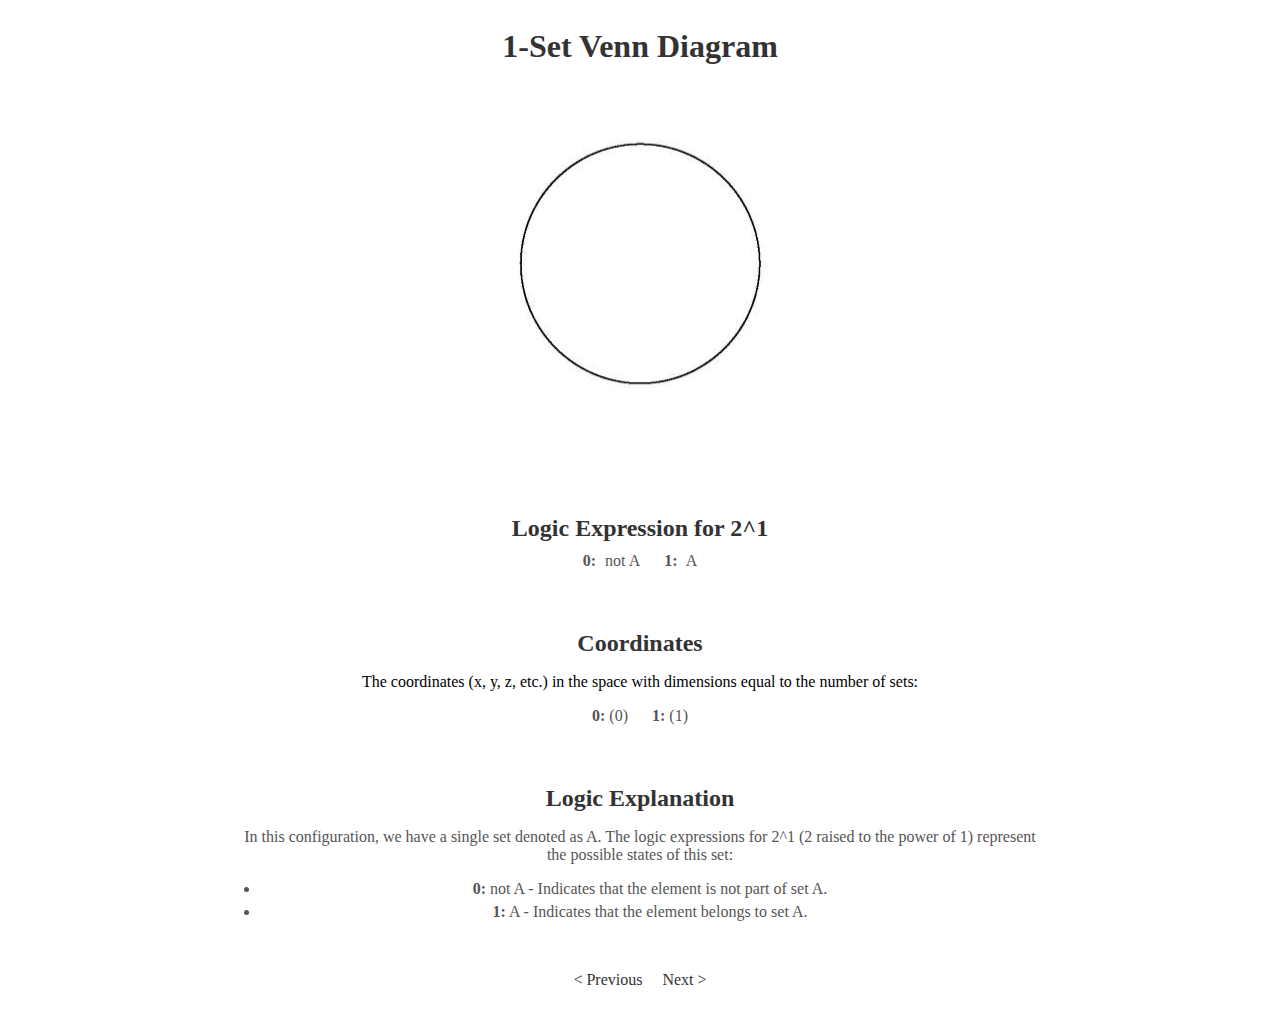
<file: page2.html>
<!DOCTYPE html>
<html>

<head>
  <title>Venn Diagram Configuration 1</title>
  <link rel="stylesheet" type="text/css" href="styles.css">
</head>

<body>
  <div class="container">
    <h1>1-Set Venn Diagram</h1>
    <div class="venn-diagram">
      <img src="circle.png" alt="Circle">
    </div>
    <div class="logic-expression">
      <h2>Logic Expression for 2^1</h2>
      <ul>
        <li><strong>0:</strong> not A</li>
        <li><strong>1:</strong> A</li>
      </ul>
    </div>
    <div class="coordinates">
      <h2>Coordinates</h2>
      <p>The coordinates (x, y, z, etc.) in the space with dimensions equal to the number of sets:</p>
      <ul>
        <li><strong>0:</strong> (0)</li>
        <li><strong>1:</strong> (1)</li>
      </ul>
    </div>
    <div class="logic-explanation">
      <h2>Logic Explanation</h2>
      <p>In this configuration, we have a single set denoted as A. The logic expressions for 2^1 (2 raised to the power of 1) represent the possible states of this set:</p>
      <ul>
        <li><strong>0:</strong> not A - Indicates that the element is not part of set A.</li>
        <li><strong>1:</strong> A - Indicates that the element belongs to set A.</li>
      </ul>
    </div>
    <div class="navigation">
      <a href="page0.html">&lt; Previous</a>
      <a href="page3.html">Next &gt;</a>
    </div>
  </div>
</body>

</html>
</file>
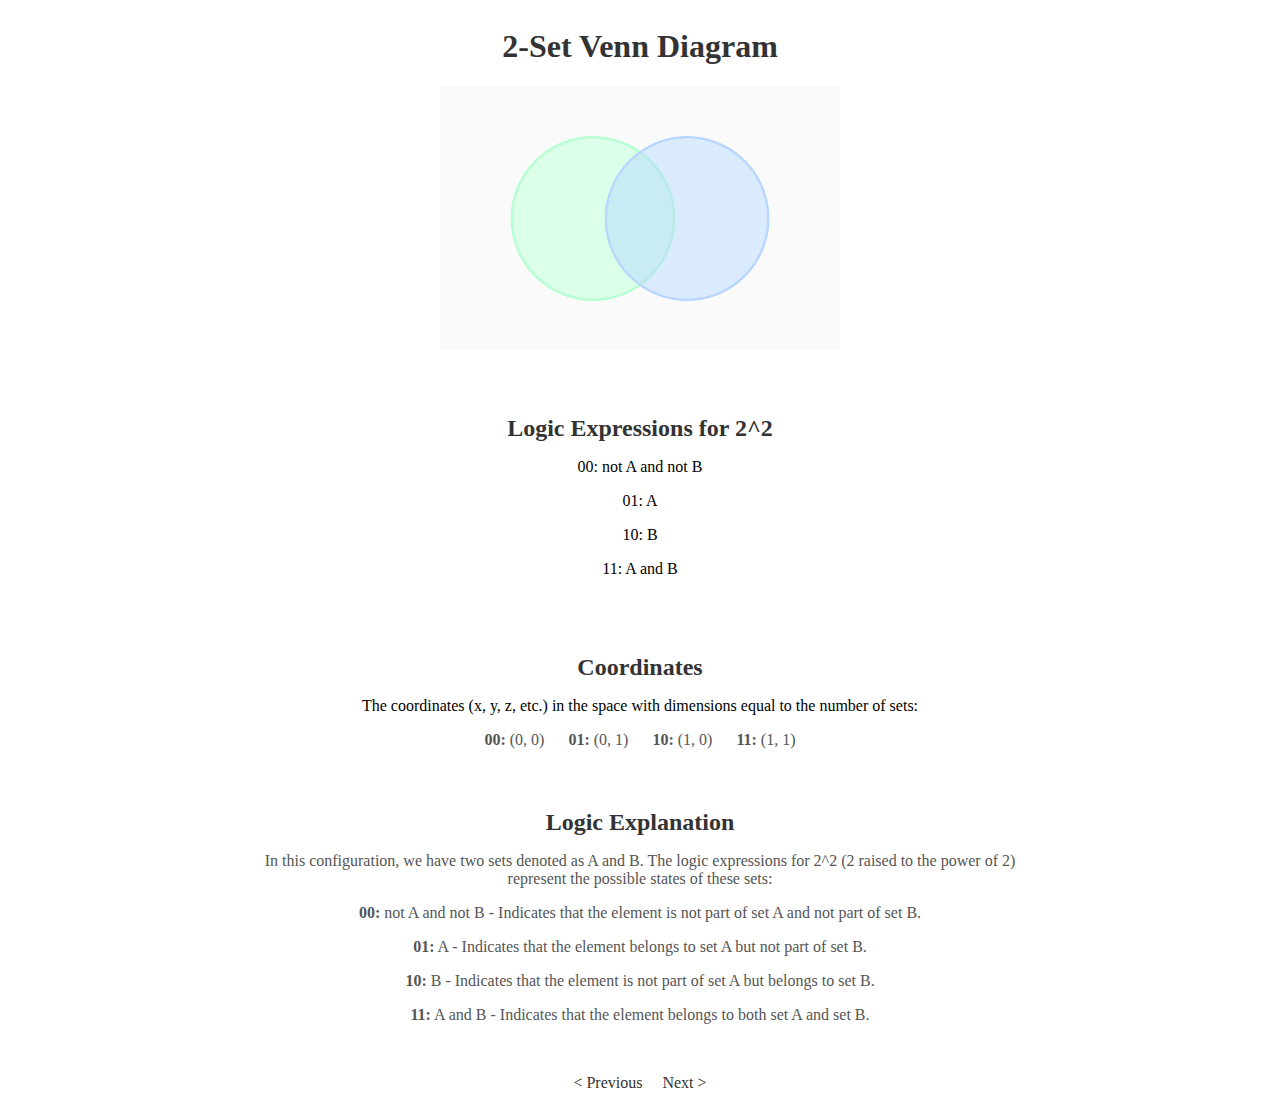
<file: page3.html>
<!DOCTYPE html>
<html>

<head>
  <title>Venn Diagram Configuration 2</title>
  <link rel="stylesheet" type="text/css" href="styles.css">
</head>

<body>
  <div class="container">
    <h1>2-Set Venn Diagram</h1>
    <div class="venn-diagram">
      <img src="two.png" alt="Two overlapping circles" width="400">
    </div>
    <div class="logic-expression">
      <h2>Logic Expressions for 2^2</h2>
      <p>00: not A and not B</p>
      <p>01: A</p>
      <p>10: B</p>
      <p>11: A and B</p>
    </div>
    <div class="coordinates">
      <h2>Coordinates</h2>
      <p>The coordinates (x, y, z, etc.) in the space with dimensions equal to the number of sets:</p>
      <ul>
        <li><strong>00:</strong> (0, 0)</li>
        <li><strong>01:</strong> (0, 1)</li>
        <li><strong>10:</strong> (1, 0)</li>
        <li><strong>11:</strong> (1, 1)</li>
      </ul>
    </div>
    <div class="logic-explanation">
      <h2>Logic Explanation</h2>
      <p>In this configuration, we have two sets denoted as A and B. The logic expressions for 2^2 (2 raised to the power of 2) represent the possible states of these sets:</p>
      <div class="logic-explanation-text">
        <p><strong>00:</strong> not A and not B - Indicates that the element is not part of set A and not part of set B.</p>
        <p><strong>01:</strong> A - Indicates that the element belongs to set A but not part of set B.</p>
        <p><strong>10:</strong> B - Indicates that the element is not part of set A but belongs to set B.</p>
        <p><strong>11:</strong> A and B - Indicates that the element belongs to both set A and set B.</p>
      </div>
    </div>
    <div class="navigation">
      <a href="page2.html">&lt; Previous</a>
      <a href="page4.html">Next &gt;</a>
    </div>
  </div>
</body>

</html>
</file>
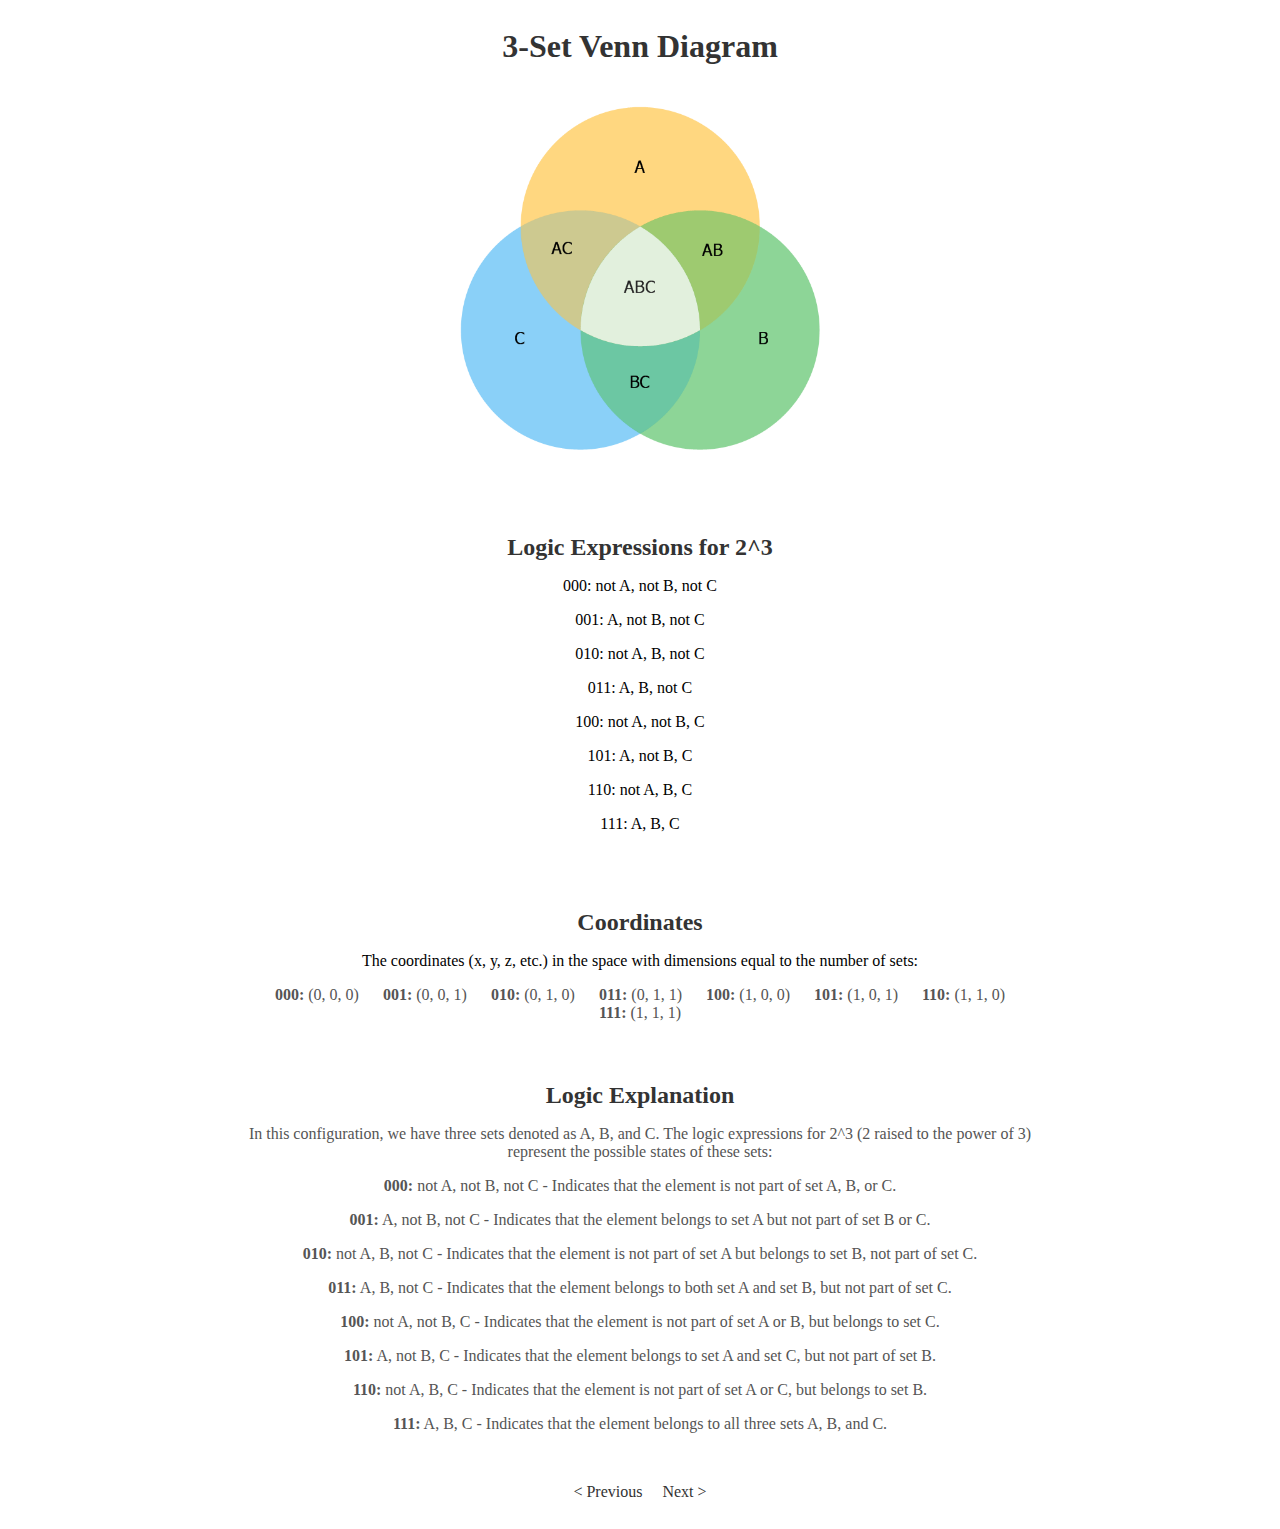
<file: page4.html>
<!DOCTYPE html>
<html>

<head>
  <title>Venn Diagram Configuration 3</title>
  <link rel="stylesheet" type="text/css" href="styles.css">
</head>

<body>
  <div class="container">
    <h1>3-Set Venn Diagram</h1>
    <div class="venn-diagram">
      <img src="triple.png" alt="Three overlapping circles" width="400">
    </div>
    <div class="logic-expression">
      <h2>Logic Expressions for 2^3</h2>
      <p>000: not A, not B, not C</p>
      <p>001: A, not B, not C</p>
      <p>010: not A, B, not C</p>
      <p>011: A, B, not C</p>
      <p>100: not A, not B, C</p>
      <p>101: A, not B, C</p>
      <p>110: not A, B, C</p>
      <p>111: A, B, C</p>
    </div>
    <div class="coordinates">
      <h2>Coordinates</h2>
      <p>The coordinates (x, y, z, etc.) in the space with dimensions equal to the number of sets:</p>
      <ul>
        <li><strong>000:</strong> (0, 0, 0)</li>
        <li><strong>001:</strong> (0, 0, 1)</li>
        <li><strong>010:</strong> (0, 1, 0)</li>
        <li><strong>011:</strong> (0, 1, 1)</li>
        <li><strong>100:</strong> (1, 0, 0)</li>
        <li><strong>101:</strong> (1, 0, 1)</li>
        <li><strong>110:</strong> (1, 1, 0)</li>
        <li><strong>111:</strong> (1, 1, 1)</li>
      </ul>
    </div>
    <div class="logic-explanation">
      <h2>Logic Explanation</h2>
      <p>In this configuration, we have three sets denoted as A, B, and C. The logic expressions for 2^3 (2 raised to the power of 3) represent the possible states of these sets:</p>
      <div class="logic-explanation-text">
        <p><strong>000:</strong> not A, not B, not C - Indicates that the element is not part of set A, B, or C.</p>
        <p><strong>001:</strong> A, not B, not C - Indicates that the element belongs to set A but not part of set B or C.</p>
        <p><strong>010:</strong> not A, B, not C - Indicates that the element is not part of set A but belongs to set B, not part of set C.</p>
        <p><strong>011:</strong> A, B, not C - Indicates that the element belongs to both set A and set B, but not part of set C.</p>
        <p><strong>100:</strong> not A, not B, C - Indicates that the element is not part of set A or B, but belongs to set C. </p>
        <p><strong>101:</strong> A, not B, C - Indicates that the element belongs to set A and set C, but not part of set B.</p>
        <p><strong>110:</strong> not A, B, C - Indicates that the element is not part of set A or C, but belongs to set B.</p>
        <p><strong>111:</strong> A, B, C - Indicates that the element belongs to all three sets A, B, and C.</p>
      </div>
    </div>
    <div class="navigation">
      <a href="page3.html">&lt; Previous</a>
      <a href="page5.html">Next &gt;</a>
    </div>
  </div>
</body>

</html>
</file>
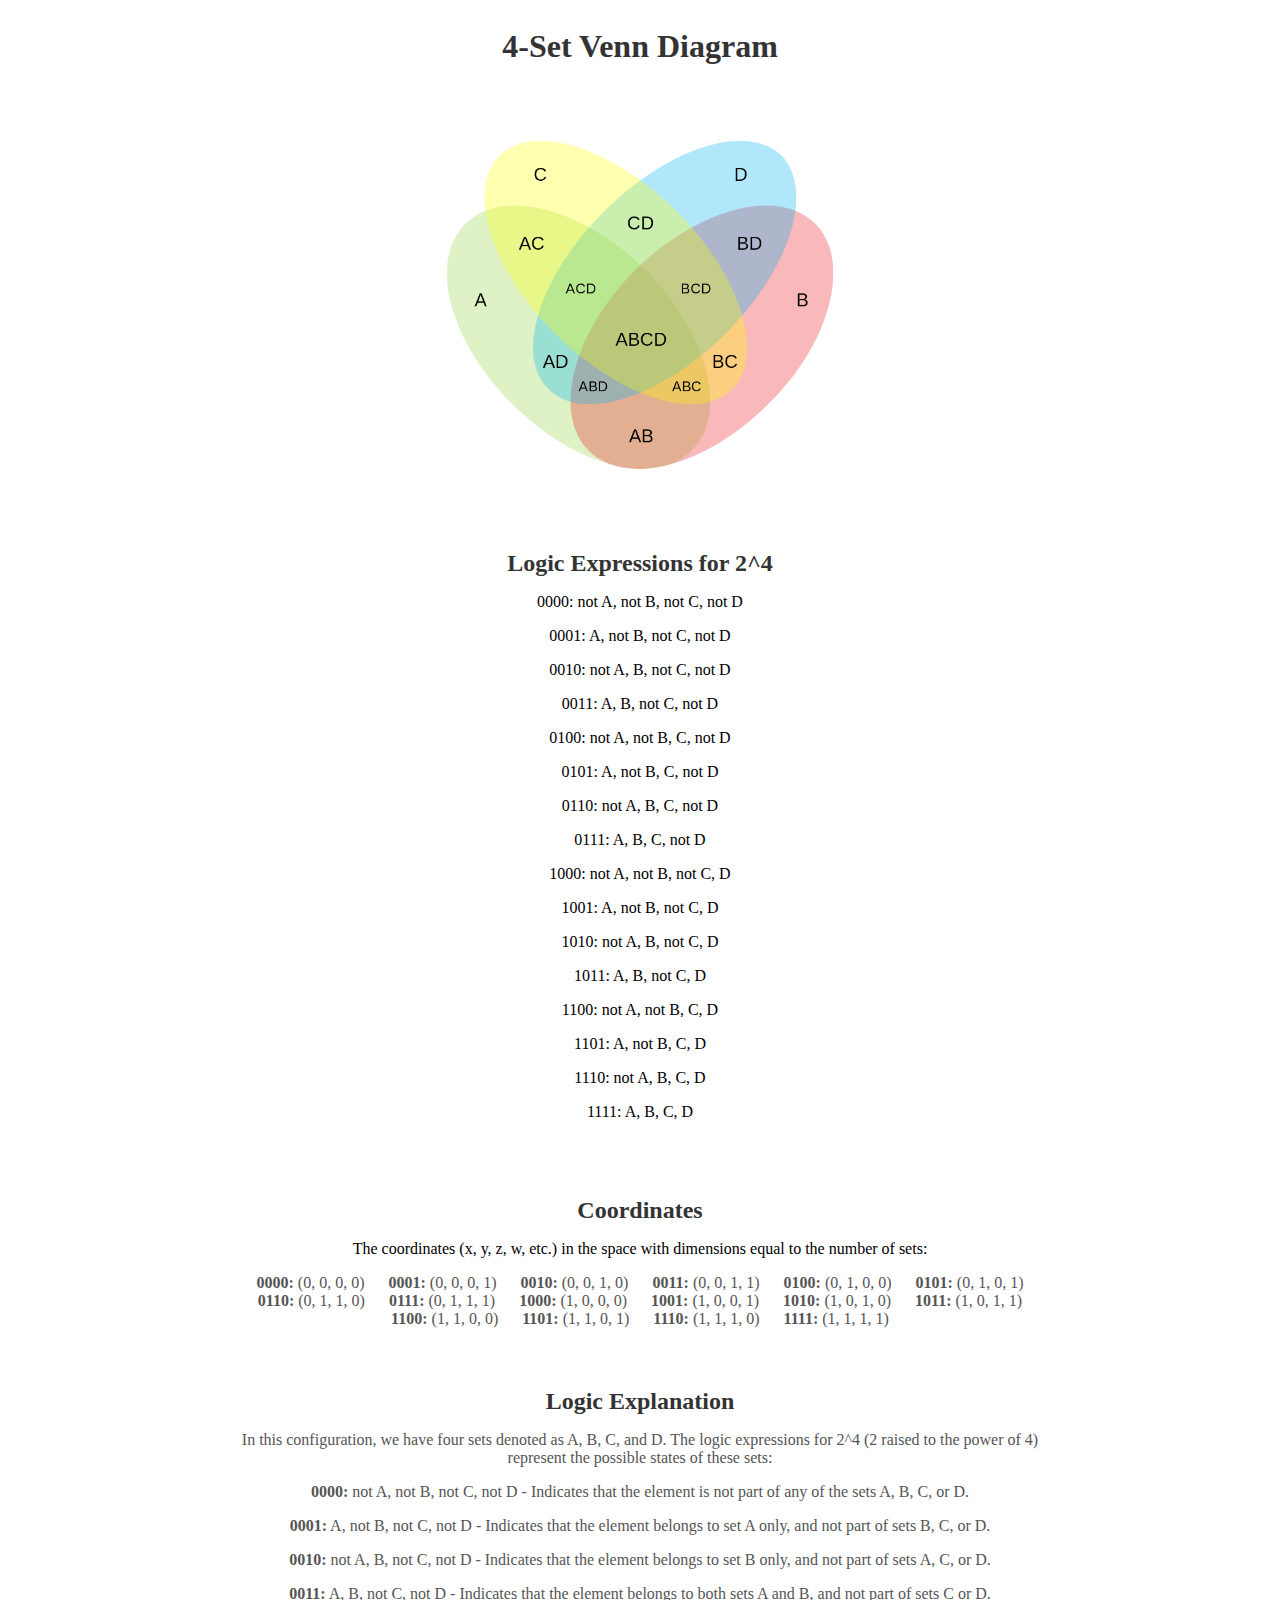
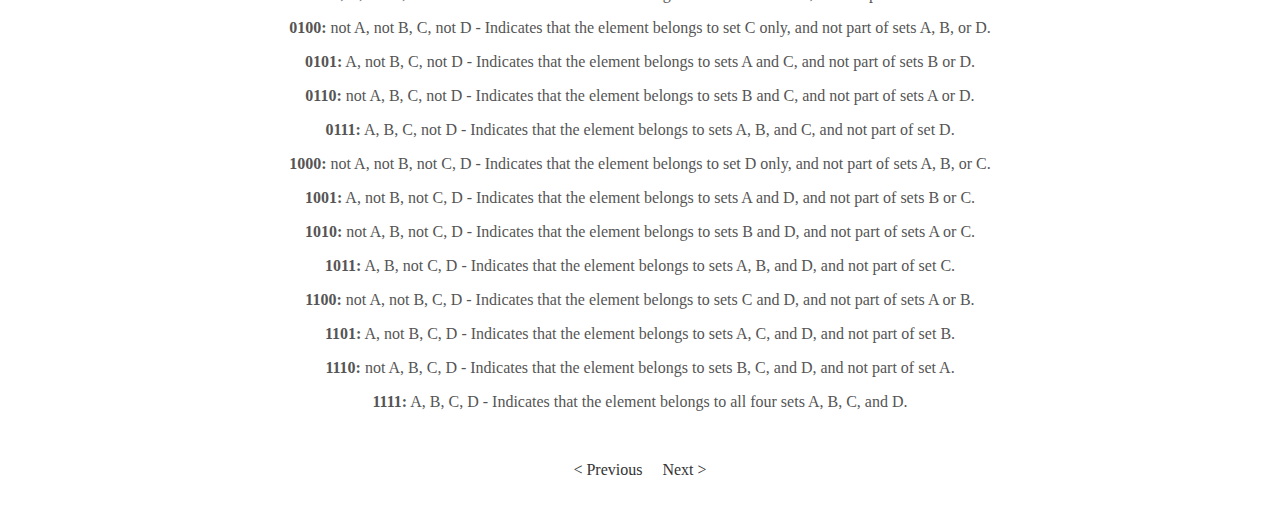
<file: page5.html>
<!DOCTYPE html>
<html>
<head>
  <title>Venn Diagram Configuration 4</title>
  <link rel="stylesheet" type="text/css" href="styles.css">
</head>
<body>
  <div class="container">
    <h1>4-Set Venn Diagram</h1>
    <div class="venn-diagram">
      <img src="four.png" alt="Four overlapping ovals" width="400">
    </div>
    <div class="logic-expression">
      <h2>Logic Expressions for 2^4</h2>
      <p>0000: not A, not B, not C, not D</p>
      <p>0001: A, not B, not C, not D</p>
      <p>0010: not A, B, not C, not D</p>
      <p>0011: A, B, not C, not D</p>
      <p>0100: not A, not B, C, not D</p>
      <p>0101: A, not B, C, not D</p>
      <p>0110: not A, B, C, not D</p>
      <p>0111: A, B, C, not D</p>
      <p>1000: not A, not B, not C, D</p>
      <p>1001: A, not B, not C, D</p>
      <p>1010: not A, B, not C, D</p>
      <p>1011: A, B, not C, D</p>
      <p>1100: not A, not B, C, D</p>
      <p>1101: A, not B, C, D</p>
      <p>1110: not A, B, C, D</p>
      <p>1111: A, B, C, D</p>
    </div>
    <div class="coordinates">
      <h2>Coordinates</h2>
      <p>The coordinates (x, y, z, w, etc.) in the space with dimensions equal to the number of sets:</p>
      <ul>
        <li><strong>0000:</strong> (0, 0, 0, 0)</li>
        <li><strong>0001:</strong> (0, 0, 0, 1)</li>
        <li><strong>0010:</strong> (0, 0, 1, 0)</li>
        <li><strong>0011:</strong> (0, 0, 1, 1)</li>
        <li><strong>0100:</strong> (0, 1, 0, 0)</li>
        <li><strong>0101:</strong> (0, 1, 0, 1)</li>
        <li><strong>0110:</strong> (0, 1, 1, 0)</li>
        <li><strong>0111:</strong> (0, 1, 1, 1)</li>
        <li><strong>1000:</strong> (1, 0, 0, 0)</li>
        <li><strong>1001:</strong> (1, 0, 0, 1)</li>
        <li><strong>1010:</strong> (1, 0, 1, 0)</li>
        <li><strong>1011:</strong> (1, 0, 1, 1)</li>
        <li><strong>1100:</strong> (1, 1, 0, 0)</li>
        <li><strong>1101:</strong> (1, 1, 0, 1)</li>
        <li><strong>1110:</strong> (1, 1, 1, 0)</li>
        <li><strong>1111:</strong> (1, 1, 1, 1)</li>
      </ul>
    </div>
    <div class="logic-explanation">
        <h2>Logic Explanation</h2>
        <p>In this configuration, we have four sets denoted as A, B, C, and D. The logic expressions for 2^4 (2 raised to the power of 4) represent the possible states of these sets:</p>
        <div class="logic-explanation-text">
            <p><strong>0000:</strong> not A, not B, not C, not D - Indicates that the element is not part of any of the sets A, B, C, or D.</p>
            <p><strong>0001:</strong> A, not B, not C, not D - Indicates that the element belongs to set A only, and not part of sets B, C, or D.</p>
            <p><strong>0010:</strong> not A, B, not C, not D - Indicates that the element belongs to set B only, and not part of sets A, C, or D.</p>
            <p><strong>0011:</strong> A, B, not C, not D - Indicates that the element belongs to both sets A and B, and not part of sets C or D.</p>
            <p><strong>0100:</strong> not A, not B, C, not D - Indicates that the element belongs to set C only, and not part of sets A, B, or D.</p>
            <p><strong>0101:</strong> A, not B, C, not D - Indicates that the element belongs to sets A and C, and not part of sets B or D.</p>
            <p><strong>0110:</strong> not A, B, C, not D - Indicates that the element belongs to sets B and C, and not part of sets A or D.</p>
            <p><strong>0111:</strong> A, B, C, not D - Indicates that the element belongs to sets A, B, and C, and not part of set D.</p>
            <p><strong>1000:</strong> not A, not B, not C, D - Indicates that the element belongs to set D only, and not part of sets A, B, or C.</p>
            <p><strong>1001:</strong> A, not B, not C, D - Indicates that the element belongs to sets A and D, and not part of sets B or C.</p>
            <p><strong>1010:</strong> not A, B, not C, D - Indicates that the element belongs to sets B and D, and not part of sets A or C.</p>
            <p><strong>1011:</strong> A, B, not C, D - Indicates that the element belongs to sets A, B, and D, and not part of set C.</p>
            <p><strong>1100:</strong> not A, not B, C, D - Indicates that the element belongs to sets C and D, and not part of sets A or B.</p>
            <p><strong>1101:</strong> A, not B, C, D - Indicates that the element belongs to sets A, C, and D, and not part of set B.</p>
            <p><strong>1110:</strong> not A, B, C, D - Indicates that the element belongs to sets B, C, and D, and not part of set A.</p>
            <p><strong>1111:</strong> A, B, C, D - Indicates that the element belongs to all four sets A, B, C, and D.</p>
        </div>
      </div>
      <div class="navigation">
        <a href="page4.html">&lt; Previous</a>
        <a href="page6.html">Next &gt;</a>
      </div>
    </div>
  </body>
  </html>
</file>
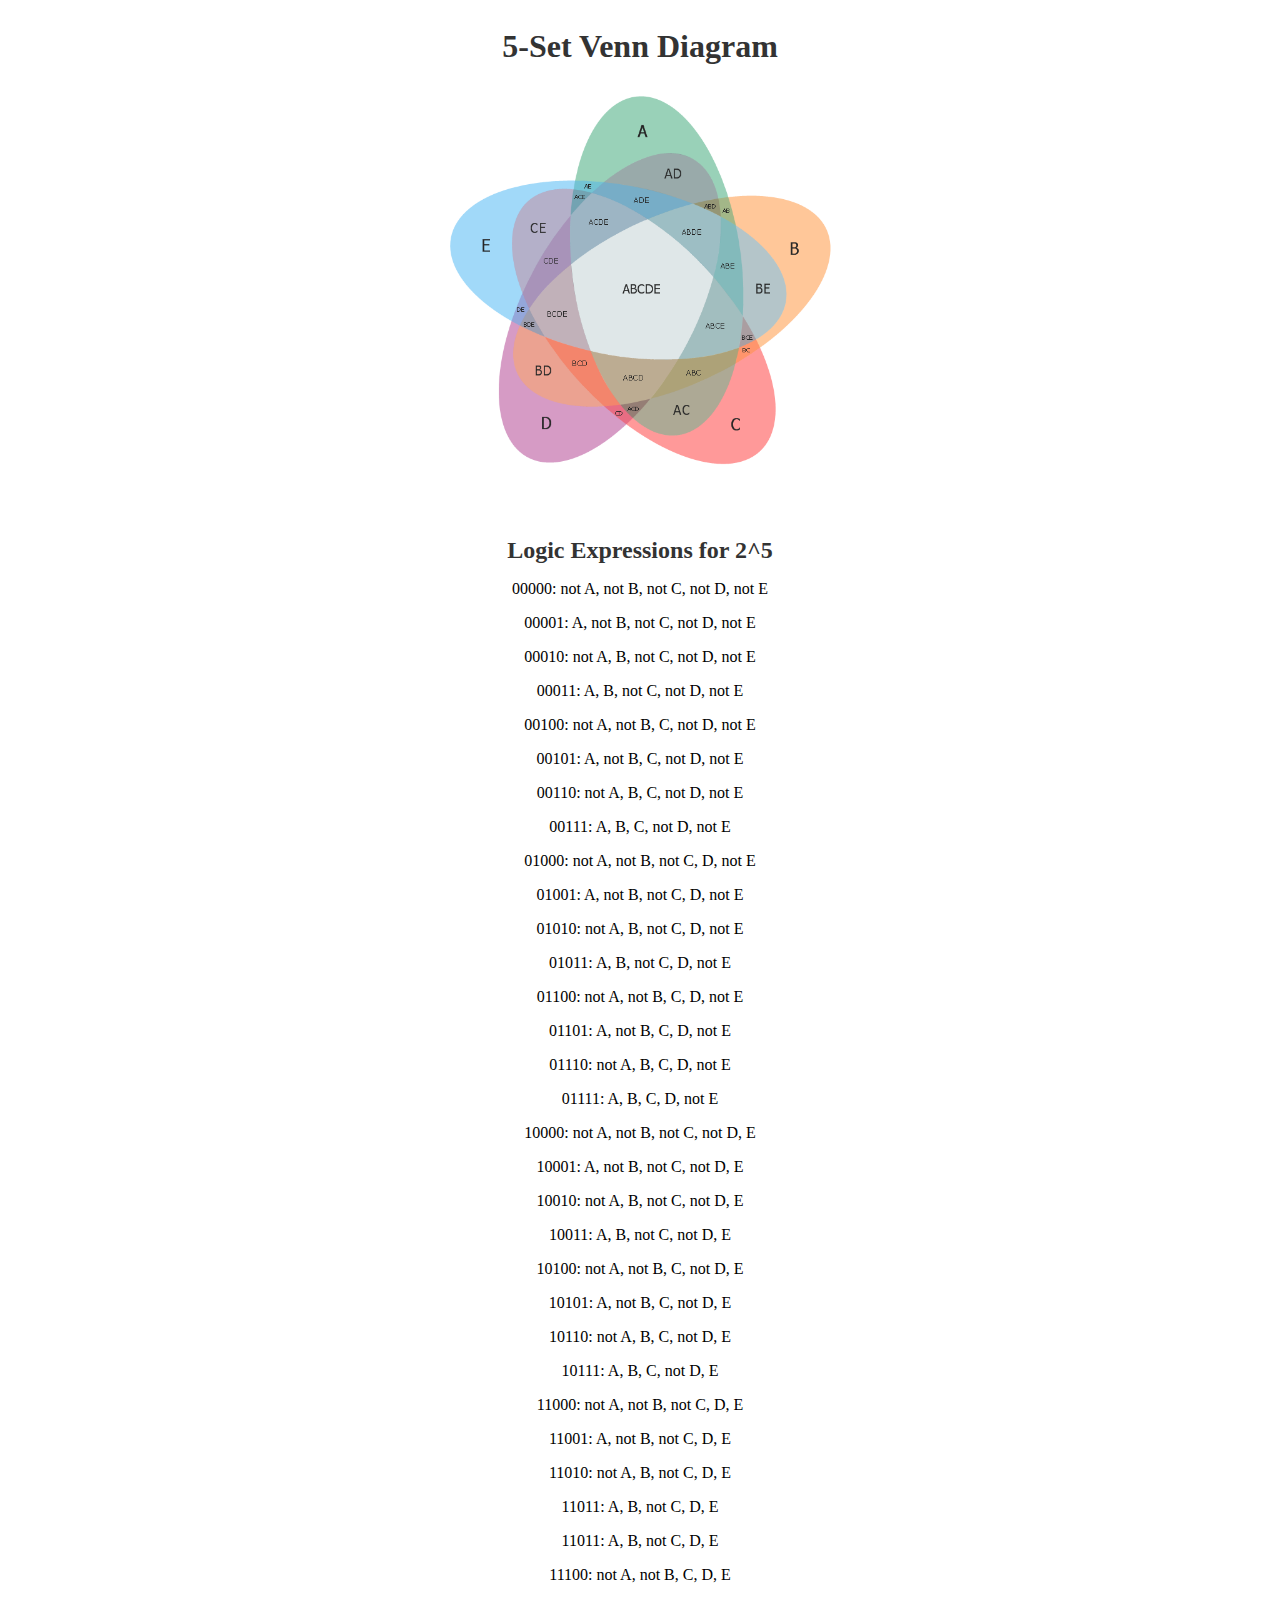
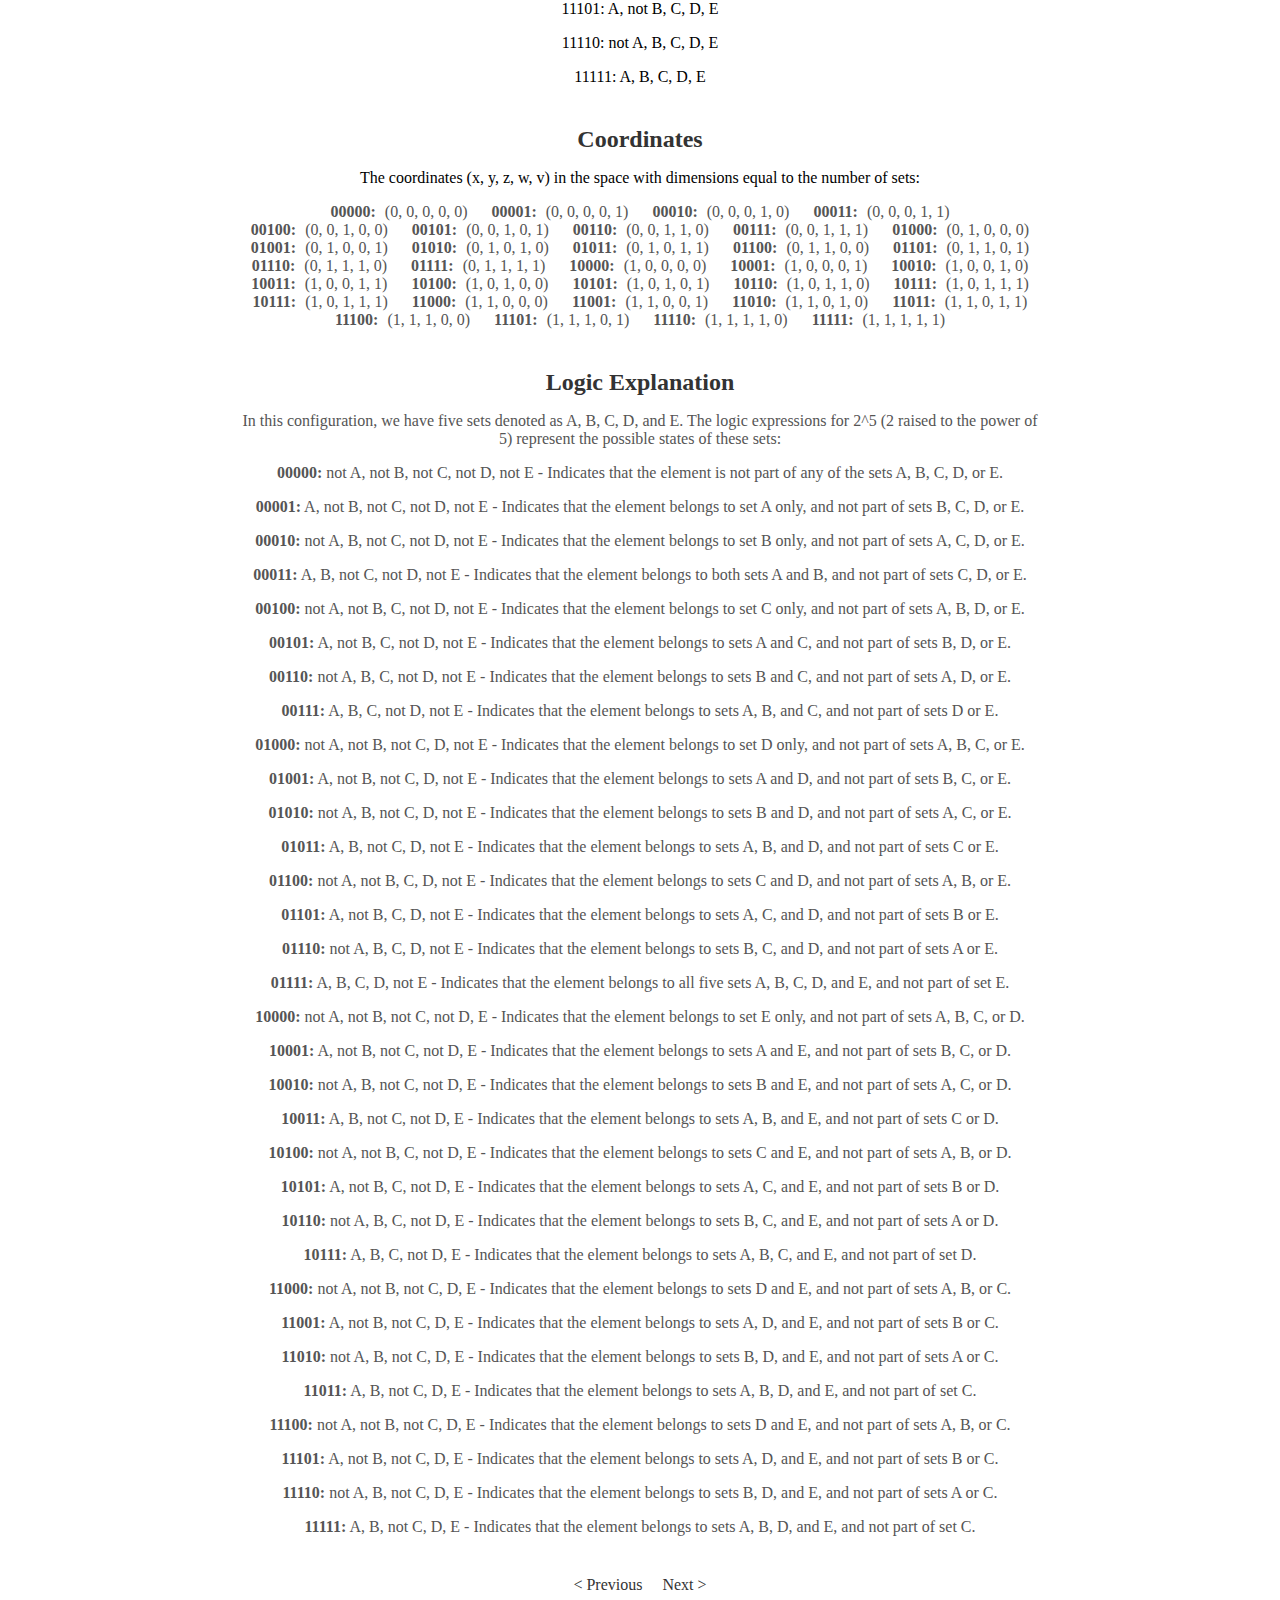
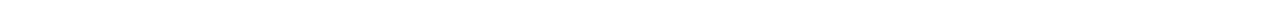
<file: page6.html>
<!DOCTYPE html>
<html>
<head>
  <title>Venn Diagram Configuration 5</title>
  <link rel="stylesheet" type="text/css" href="styles.css">
</head>
<body>
  <div class="container">
    <h1>5-Set Venn Diagram</h1>
    <div class="venn-diagram">
      <img src="five.png" alt="Five overlapping circles and ovals" width="400">
    </div>
    <div class="logic-expression">
      <h2>Logic Expressions for 2^5</h2>
      <p>00000: not A, not B, not C, not D, not E</p>
      <p>00001: A, not B, not C, not D, not E</p>
      <p>00010: not A, B, not C, not D, not E</p>
      <p>00011: A, B, not C, not D, not E</p>
      <p>00100: not A, not B, C, not D, not E</p>
      <p>00101: A, not B, C, not D, not E</p>
      <p>00110: not A, B, C, not D, not E</p>
      <p>00111: A, B, C, not D, not E</p>
      <p>01000: not A, not B, not C, D, not E</p>
      <p>01001: A, not B, not C, D, not E</p>
      <p>01010: not A, B, not C, D, not E</p>
      <p>01011: A, B, not C, D, not E</p>
      <p>01100: not A, not B, C, D, not E</p>
      <p>01101: A, not B, C, D, not E</p>
      <p>01110: not A, B, C, D, not E</p>
      <p>01111: A, B, C, D, not E</p>
      <p>10000: not A, not B, not C, not D, E</p>
      <p>10001: A, not B, not C, not D, E</p>
      <p>10010: not A, B, not C, not D, E</p>
      <p>10011: A, B, not C, not D, E</p>
      <p>10100: not A, not B, C, not D, E</p>
      <p>10101: A, not B, C, not D, E</p>
      <p>10110: not A, B, C, not D, E</p>
      <p>10111: A, B, C, not D, E</p>
      <p>11000: not A, not B, not C, D, E</p>
      <p>11001: A, not B, not C, D, E</p>
      <p>11010: not A, B, not C, D, E</p>
      <p>11011: A, B, not C, D, E</p>
      <p>11011: A, B, not C, D, E </p>
      <p>11100: not A, not B, C, D, E </p>
      <p>11101: A, not B, C, D, E </p>
      <p>11110: not A, B, C, D, E </p>
      <p>11111: A, B, C, D, E </p>
    <div>
    <div class="coordinates">
        <h2>Coordinates</h2>
        <p>The coordinates (x, y, z, w, v) in the space with dimensions equal to the number of sets:</p>
        <ul>
          <li><strong>00000:</strong> (0, 0, 0, 0, 0)</li>
          <li><strong>00001:</strong> (0, 0, 0, 0, 1)</li>
          <li><strong>00010:</strong> (0, 0, 0, 1, 0)</li>
          <li><strong>00011:</strong> (0, 0, 0, 1, 1)</li>
          <li><strong>00100:</strong> (0, 0, 1, 0, 0)</li>
          <li><strong>00101:</strong> (0, 0, 1, 0, 1)</li>
          <li><strong>00110:</strong> (0, 0, 1, 1, 0)</li>
          <li><strong>00111:</strong> (0, 0, 1, 1, 1)</li>
          <li><strong>01000:</strong> (0, 1, 0, 0, 0)</li>
          <li><strong>01001:</strong> (0, 1, 0, 0, 1)</li>
          <li><strong>01010:</strong> (0, 1, 0, 1, 0)</li>
          <li><strong>01011:</strong> (0, 1, 0, 1, 1)</li>
          <li><strong>01100:</strong> (0, 1, 1, 0, 0)</li>
          <li><strong>01101:</strong> (0, 1, 1, 0, 1)</li>
          <li><strong>01110:</strong> (0, 1, 1, 1, 0)</li>
          <li><strong>01111:</strong> (0, 1, 1, 1, 1)</li>
          <li><strong>10000:</strong> (1, 0, 0, 0, 0)</li>
          <li><strong>10001:</strong> (1, 0, 0, 0, 1)</li>
          <li><strong>10010:</strong> (1, 0, 0, 1, 0)</li>
          <li><strong>10011:</strong> (1, 0, 0, 1, 1)</li>
          <li><strong>10100:</strong> (1, 0, 1, 0, 0)</li>
          <li><strong>10101:</strong> (1, 0, 1, 0, 1)</li>
          <li><strong>10110:</strong> (1, 0, 1, 1, 0)</li>
          <li><strong>10111:</strong> (1, 0, 1, 1, 1)</li>
          <li><strong>10111:</strong> (1, 0, 1, 1, 1)</li>
          <li><strong>11000:</strong> (1, 1, 0, 0, 0)</li>
          <li><strong>11001:</strong> (1, 1, 0, 0, 1)</li>
          <li><strong>11010:</strong> (1, 1, 0, 1, 0)</li>
          <li><strong>11011:</strong> (1, 1, 0, 1, 1)</li>
          <li><strong>11100:</strong> (1, 1, 1, 0, 0)</li>
          <li><strong>11101:</strong> (1, 1, 1, 0, 1)</li>
          <li><strong>11110:</strong> (1, 1, 1, 1, 0)</li>
          <li><strong>11111:</strong> (1, 1, 1, 1, 1)</li>
        </ul>
    </div>
    <div class="logic-explanation">
        <h2>Logic Explanation</h2>
        <p>In this configuration, we have five sets denoted as A, B, C, D, and E. The logic expressions for 2^5 (2 raised to the power of 5) represent the possible states of these sets:</p>
        <div class="logic-explanation-text">
          <p><strong>00000:</strong> not A, not B, not C, not D, not E - Indicates that the element is not part of any of the sets A, B, C, D, or E.</p>
          <p><strong>00001:</strong> A, not B, not C, not D, not E - Indicates that the element belongs to set A only, and not part of sets B, C, D, or E.</p>
          <p><strong>00010:</strong> not A, B, not C, not D, not E - Indicates that the element belongs to set B only, and not part of sets A, C, D, or E.</p>
          <p><strong>00011:</strong> A, B, not C, not D, not E - Indicates that the element belongs to both sets A and B, and not part of sets C, D, or E.</p>
          <p><strong>00100:</strong> not A, not B, C, not D, not E - Indicates that the element belongs to set C only, and not part of sets A, B, D, or E.</p>
          <p><strong>00101:</strong> A, not B, C, not D, not E - Indicates that the element belongs to sets A and C, and not part of sets B, D, or E.</p>
          <p><strong>00110:</strong> not A, B, C, not D, not E - Indicates that the element belongs to sets B and C, and not part of sets A, D, or E.</p>
          <p><strong>00111:</strong> A, B, C, not D, not E - Indicates that the element belongs to sets A, B, and C, and not part of sets D or E.</p>
          <p><strong>01000:</strong> not A, not B, not C, D, not E - Indicates that the element belongs to set D only, and not part of sets A, B, C, or E.</p>
          <p><strong>01001:</strong> A, not B, not C, D, not E - Indicates that the element belongs to sets A and D, and not part of sets B, C, or E.</p>
          <p><strong>01010:</strong> not A, B, not C, D, not E - Indicates that the element belongs to sets B and D, and not part of sets A, C, or E.</p>
          <p><strong>01011:</strong> A, B, not C, D, not E - Indicates that the element belongs to sets A, B, and D, and not part of sets C or E.</p>
          <p><strong>01100:</strong> not A, not B, C, D, not E - Indicates that the element belongs to sets C and D, and not part of sets A, B, or E.</p>
          <p><strong>01101:</strong> A, not B, C, D, not E - Indicates that the element belongs to sets A, C, and D, and not part of sets B or E.</p>
        <p><strong>01110:</strong> not A, B, C, D, not E - Indicates that the element belongs to sets B, C, and D, and not part of sets A or E.</p>
        <p><strong>01111:</strong> A, B, C, D, not E - Indicates that the element belongs to all five sets A, B, C, D, and E, and not part of set E.</p>
        <p><strong>10000:</strong> not A, not B, not C, not D, E - Indicates that the element belongs to set E only, and not part of sets A, B, C, or D.</p>
        <p><strong>10001:</strong> A, not B, not C, not D, E - Indicates that the element belongs to sets A and E, and not part of sets B, C, or D.</p>
        <p><strong>10010:</strong> not A, B, not C, not D, E - Indicates that the element belongs to sets B and E, and not part of sets A, C, or D.</p>
        <p><strong>10011:</strong> A, B, not C, not D, E - Indicates that the element belongs to sets A, B, and E, and not part of sets C or D.</p>
        <p><strong>10100:</strong> not A, not B, C, not D, E - Indicates that the element belongs to sets C and E, and not part of sets A, B, or D.</p>
        <p><strong>10101:</strong> A, not B, C, not D, E - Indicates that the element belongs to sets A, C, and E, and not part of sets B or D.</p>
        <p><strong>10110:</strong> not A, B, C, not D, E - Indicates that the element belongs to sets B, C, and E, and not part of sets A or D.</p>
        <p><strong>10111:</strong> A, B, C, not D, E - Indicates that the element belongs to sets A, B, C, and E, and not part of set D.</p>
        <p><strong>11000:</strong> not A, not B, not C, D, E - Indicates that the element belongs to sets D and E, and not part of sets A, B, or C.</p>
        <p><strong>11001:</strong> A, not B, not C, D, E - Indicates that the element belongs to sets A, D, and E, and not part of sets B or C.</p>
        <p><strong>11010:</strong> not A, B, not C, D, E - Indicates that the element belongs to sets B, D, and E, and not part of sets A or C.</p>
        <p><strong>11011:</strong> A, B, not C, D, E - Indicates that the element belongs to sets A, B, D, and E, and not part of set C.</p>
        <p><strong>11100:</strong> not A, not B, not C, D, E - Indicates that the element belongs to sets D and E, and not part of sets A, B, or C.</p>
        <p><strong>11101:</strong> A, not B, not C, D, E - Indicates that the element belongs to sets A, D, and E, and not part of sets B or C.</p>
        <p><strong>11110:</strong> not A, B, not C, D, E - Indicates that the element belongs to sets B, D, and E, and not part of sets A or C.</p>
        <p><strong>11111:</strong> A, B, not C, D, E - Indicates that the element belongs to sets A, B, D, and E, and not part of set C.</p>
    </div>
    </div>
    <div class="navigation">
        <a href="page5.html">&lt; Previous</a>
        <a href="page7.html">Next &gt;</a>
    </div>
    </div>
</body>
</html>
</file>
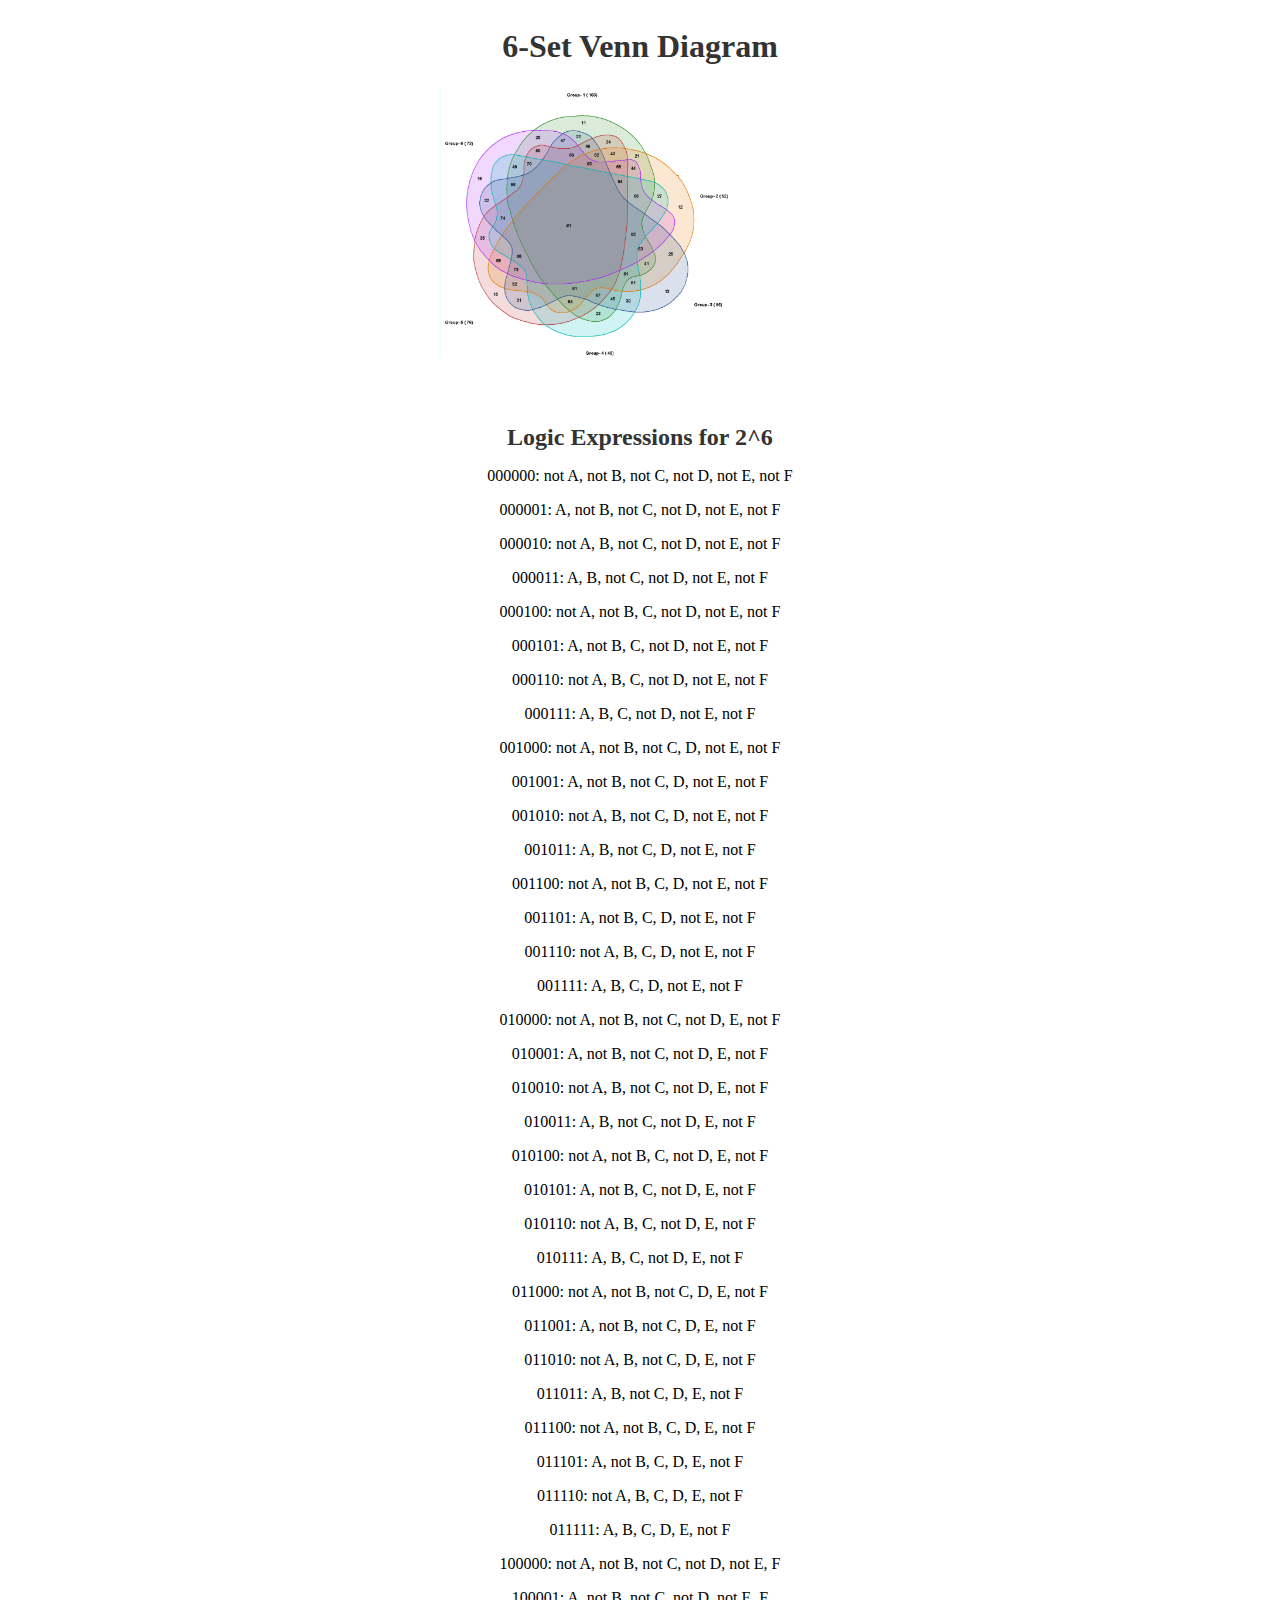
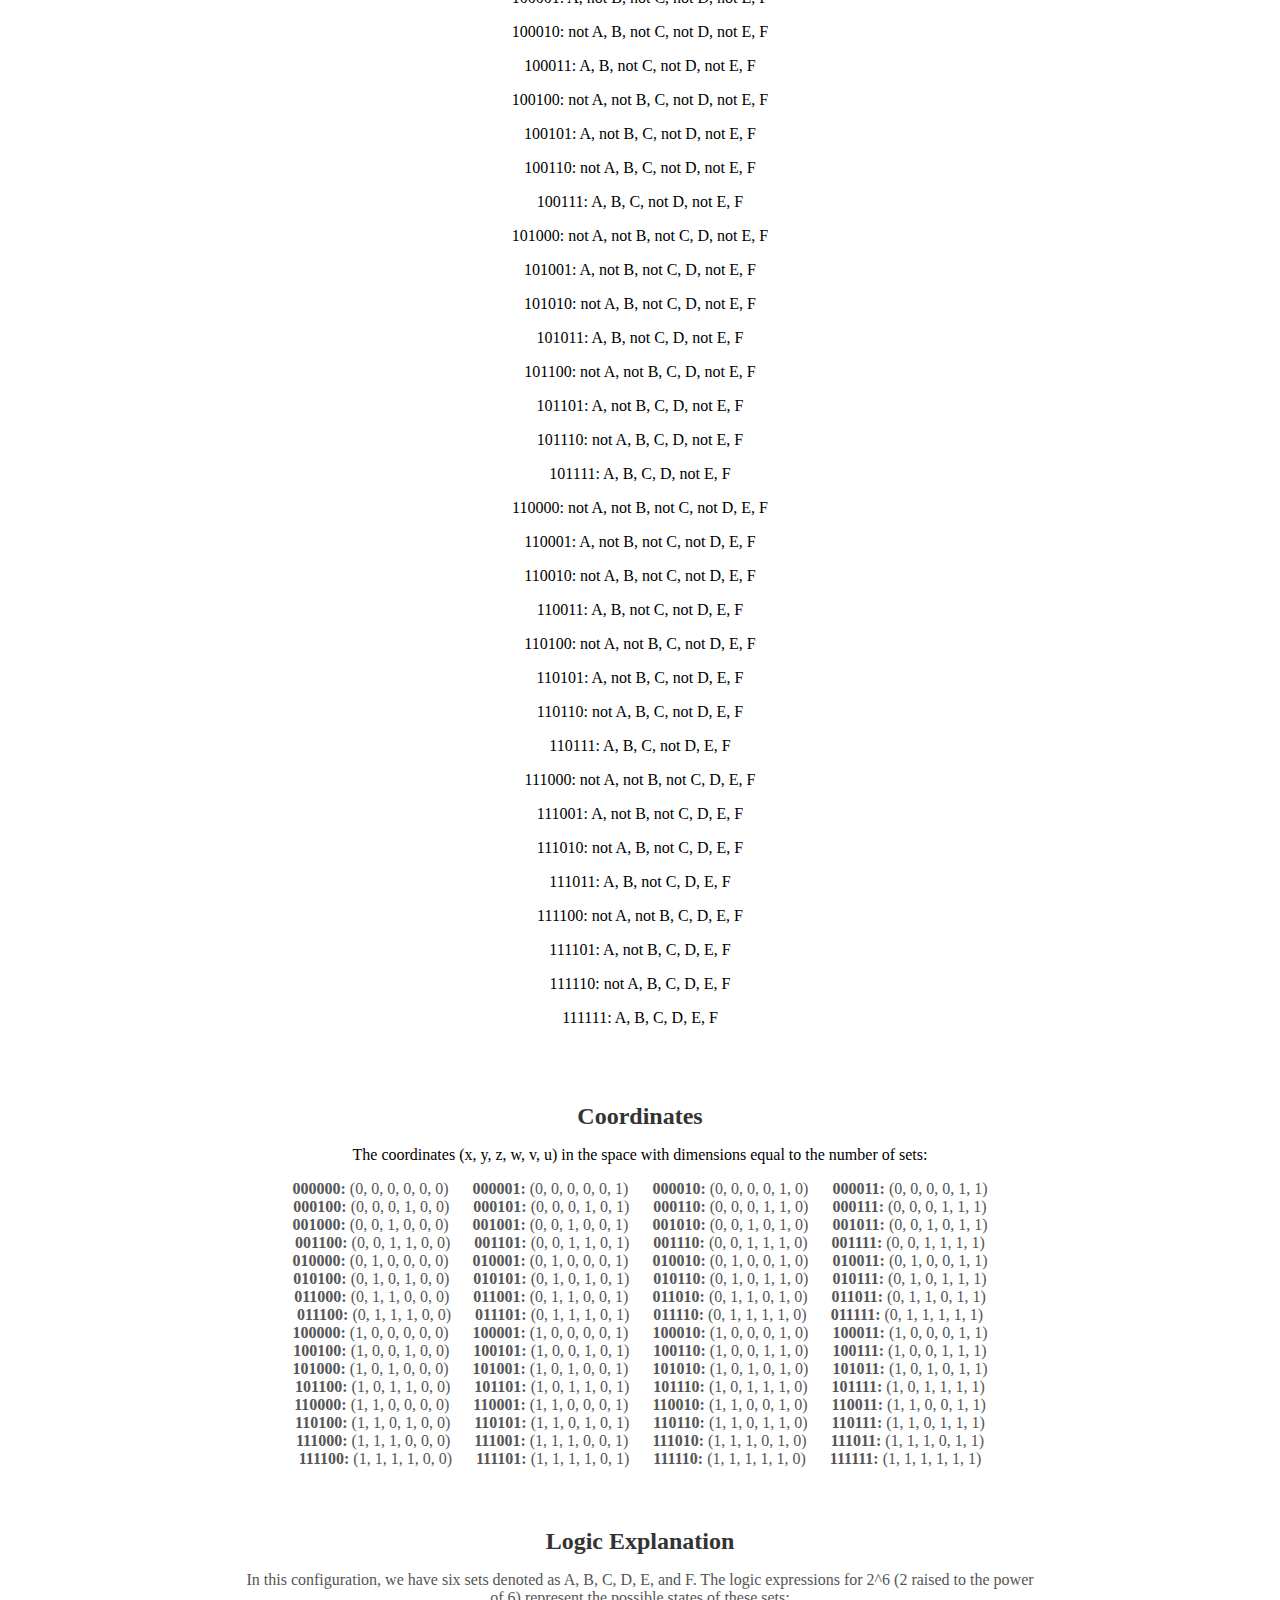
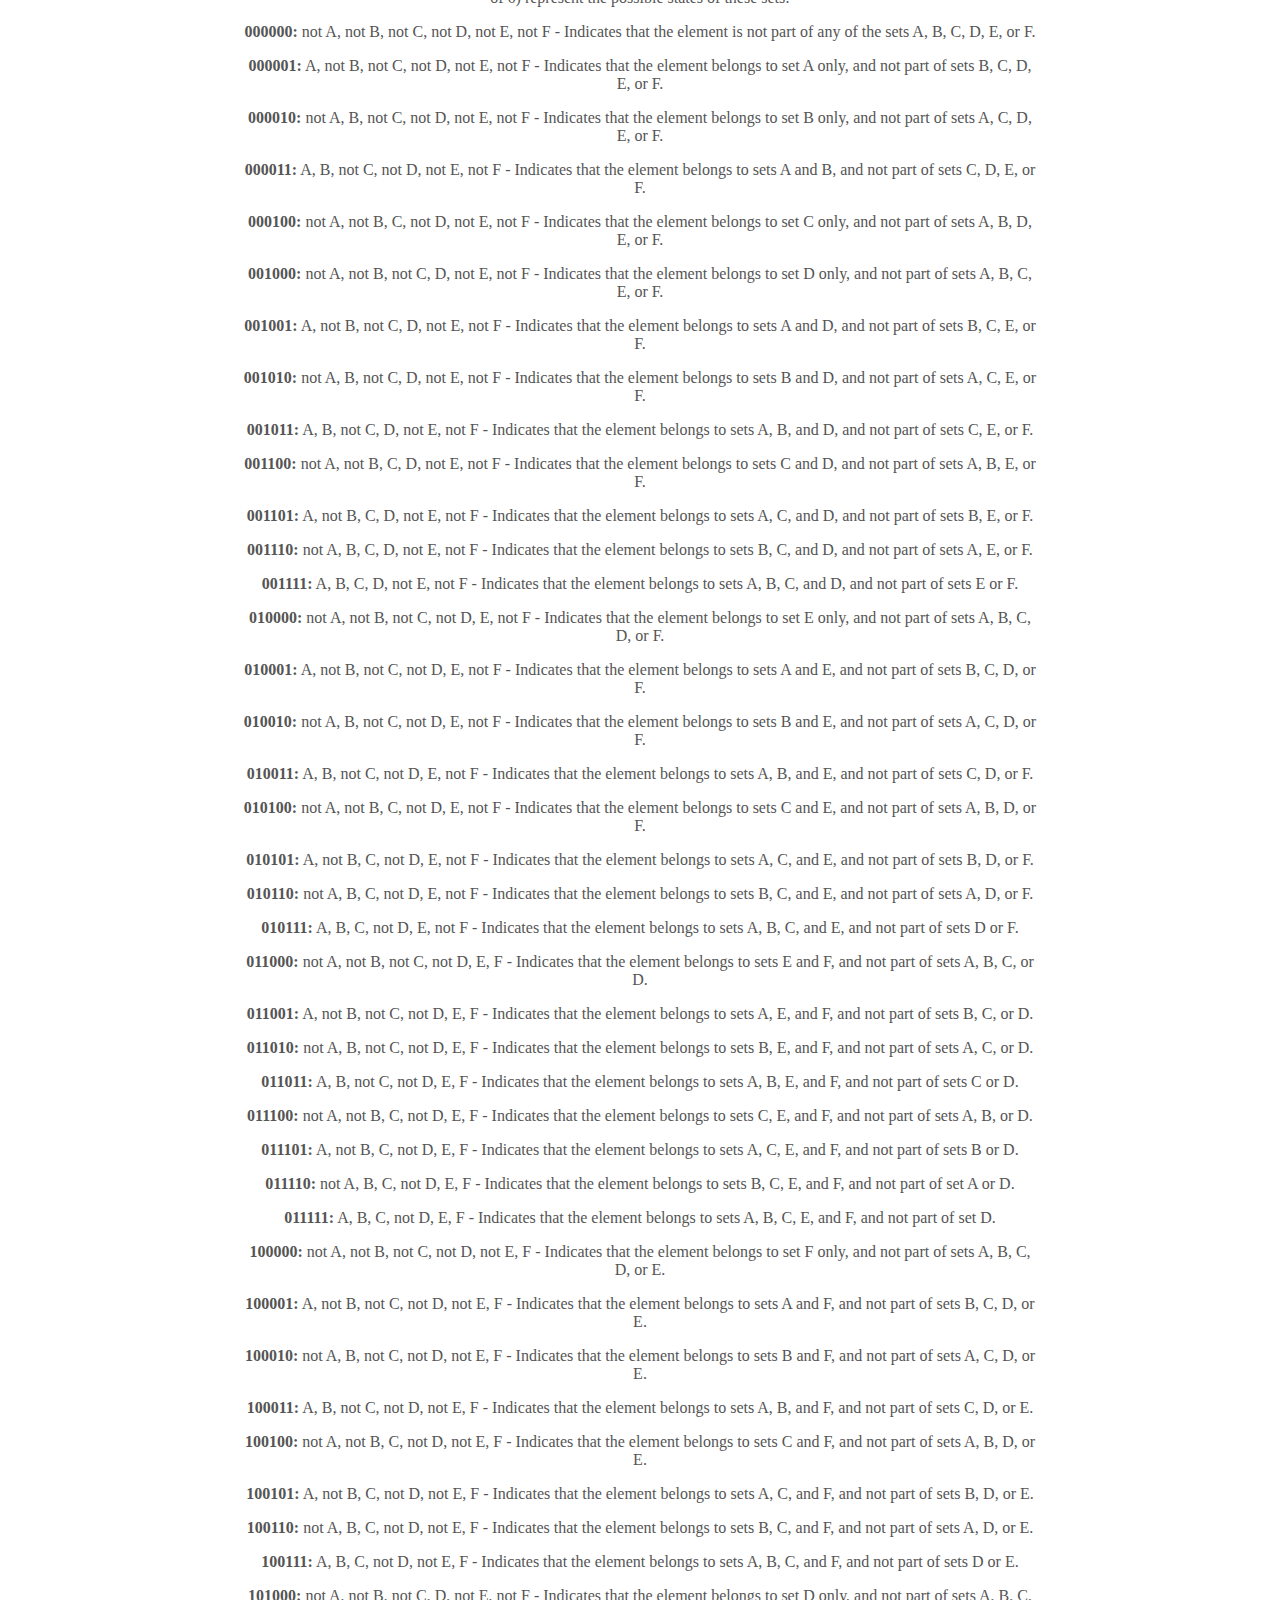
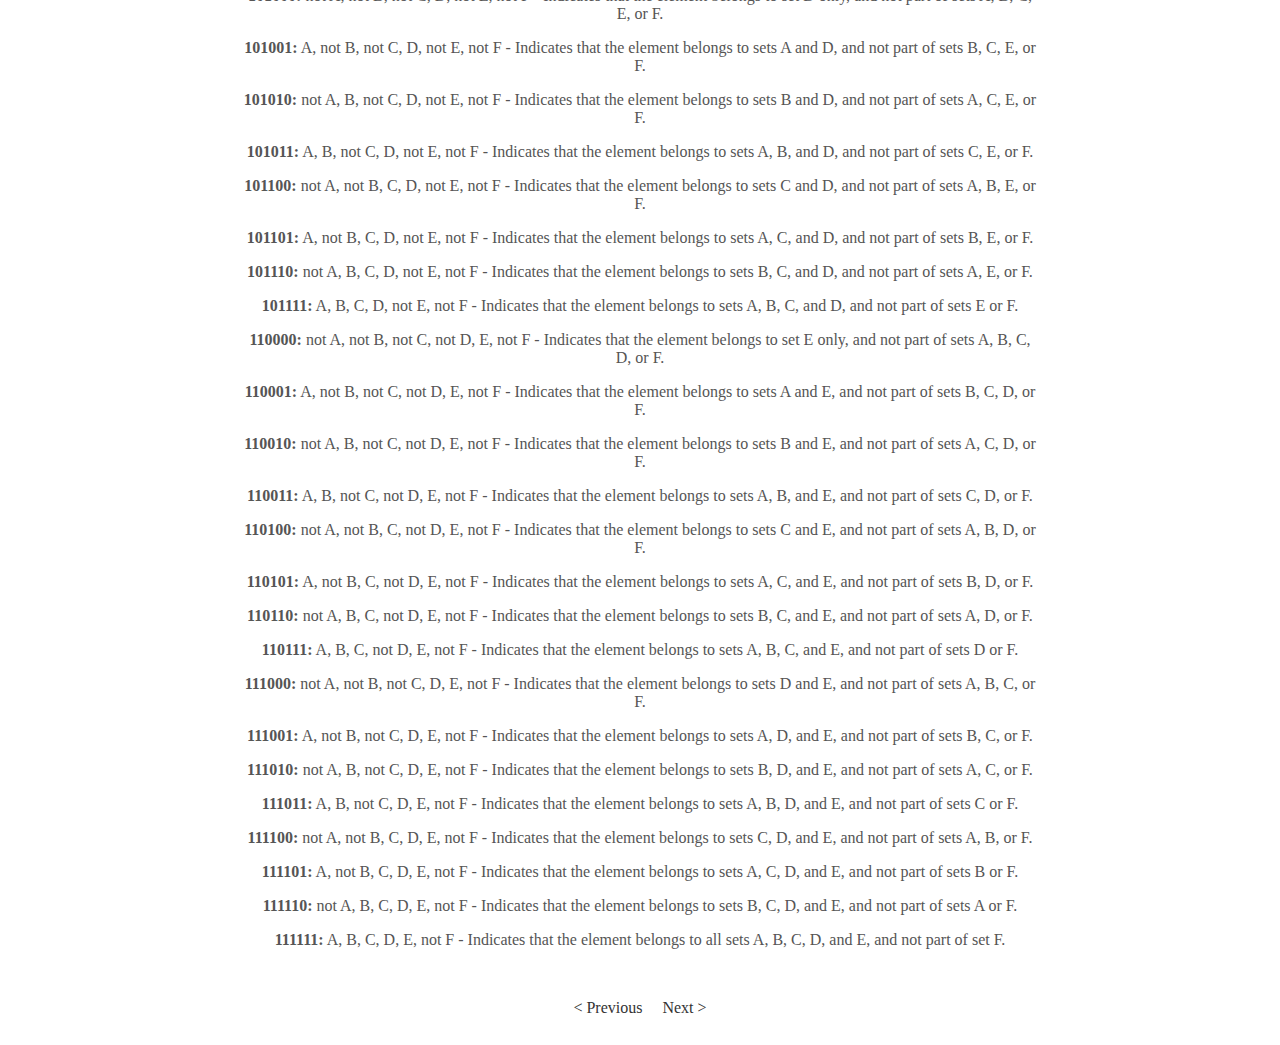
<file: page7.html>
<!DOCTYPE html>
<html>
<head>
  <title>Venn Diagram Configuration 6</title>
  <link rel="stylesheet" type="text/css" href="styles.css">
</head>
<body>
  <div class="container">
    <h1>6-Set Venn Diagram</h1>
    <div class="venn-diagram">
        <img src="six.png" alt="Six overlapping circles and ovals" width="400">
    </div>
    <div class="logic-expression">
        <h2>Logic Expressions for 2^6</h2>
        <p>000000: not A, not B, not C, not D, not E, not F</p>
        <p>000001: A, not B, not C, not D, not E, not F</p>
        <p>000010: not A, B, not C, not D, not E, not F</p>
        <p>000011: A, B, not C, not D, not E, not F</p>
        <p>000100: not A, not B, C, not D, not E, not F</p>
        <p>000101: A, not B, C, not D, not E, not F</p>
        <p>000110: not A, B, C, not D, not E, not F</p>
        <p>000111: A, B, C, not D, not E, not F</p>
        <p>001000: not A, not B, not C, D, not E, not F</p>
        <p>001001: A, not B, not C, D, not E, not F</p>
        <p>001010: not A, B, not C, D, not E, not F</p>
        <p>001011: A, B, not C, D, not E, not F</p>
        <p>001100: not A, not B, C, D, not E, not F</p>
        <p>001101: A, not B, C, D, not E, not F</p>
        <p>001110: not A, B, C, D, not E, not F</p>
        <p>001111: A, B, C, D, not E, not F</p>
        <p>010000: not A, not B, not C, not D, E, not F</p>
        <p>010001: A, not B, not C, not D, E, not F</p>
        <p>010010: not A, B, not C, not D, E, not F</p>
        <p>010011: A, B, not C, not D, E, not F</p>
        <p>010100: not A, not B, C, not D, E, not F</p>
        <p>010101: A, not B, C, not D, E, not F</p>
        <p>010110: not A, B, C, not D, E, not F</p>
        <p>010111: A, B, C, not D, E, not F</p>
        <p>011000: not A, not B, not C, D, E, not F</p>
        <p>011001: A, not B, not C, D, E, not F</p>
        <p>011010: not A, B, not C, D, E, not F</p>
        <p>011011: A, B, not C, D, E, not F</p>
        <p>011100: not A, not B, C, D, E, not F</p>
        <p>011101: A, not B, C, D, E, not F</p>
        <p>011110: not A, B, C, D, E, not F</p>
        <p>011111: A, B, C, D, E, not F</p>
        <p>100000: not A, not B, not C, not D, not E, F</p>
        <p>100001: A, not B, not C, not D, not E, F</p>
        <p>100010: not A, B, not C, not D, not E, F</p>
        <p>100011: A, B, not C, not D, not E, F</p>
        <p>100100: not A, not B, C, not D, not E, F</p>
        <p>100101: A, not B, C, not D, not E, F</p>
        <p>100110: not A, B, C, not D, not E, F</p>
        <p>100111: A, B, C, not D, not E, F</p>
        <p>101000: not A, not B, not C, D, not E, F</p>
        <p>101001: A, not B, not C, D, not E, F</p>
        <p>101010: not A, B, not C, D, not E, F</p>
        <p>101011: A, B, not C, D, not E, F</p>
        <p>101100: not A, not B, C, D, not E, F</p>
        <p>101101: A, not B, C, D, not E, F</p>
        <p>101110: not A, B, C, D, not E, F</p>
        <p>101111: A, B, C, D, not E, F</p>
        <p>110000: not A, not B, not C, not D, E, F</p>
        <p>110001: A, not B, not C, not D, E, F</p>
        <p>110010: not A, B, not C, not D, E, F</p>
        <p>110011: A, B, not C, not D, E, F</p>
        <p>110100: not A, not B, C, not D, E, F</p>
        <p>110101: A, not B, C, not D, E, F</p>
        <p>110110: not A, B, C, not D, E, F</p>
        <p>110111: A, B, C, not D, E, F</p>
        <p>111000: not A, not B, not C, D, E, F</p>
        <p>111001: A, not B, not C, D, E, F</p>
        <p>111010: not A, B, not C, D, E, F</p>
        <p>111011: A, B, not C, D, E, F</p>
        <p>111100: not A, not B, C, D, E, F</p>
        <p>111101: A, not B, C, D, E, F</p>
        <p>111110: not A, B, C, D, E, F</p>
        <p>111111: A, B, C, D, E, F</p>
    </div>
    <div class="coordinates">
      <h2>Coordinates</h2>
      <p>The coordinates (x, y, z, w, v, u) in the space with dimensions equal to the number of sets:</p>
      <ul>
        <li><strong>000000:</strong> (0, 0, 0, 0, 0, 0)</li>
        <li><strong>000001:</strong> (0, 0, 0, 0, 0, 1)</li>
        <li><strong>000010:</strong> (0, 0, 0, 0, 1, 0)</li>
        <li><strong>000011:</strong> (0, 0, 0, 0, 1, 1)</li>
        <li><strong>000100:</strong> (0, 0, 0, 1, 0, 0)</li>
        <li><strong>000101:</strong> (0, 0, 0, 1, 0, 1)</li>
        <li><strong>000110:</strong> (0, 0, 0, 1, 1, 0)</li>
        <li><strong>000111:</strong> (0, 0, 0, 1, 1, 1)</li>
        <li><strong>001000:</strong> (0, 0, 1, 0, 0, 0)</li>
        <li><strong>001001:</strong> (0, 0, 1, 0, 0, 1)</li>
        <li><strong>001010:</strong> (0, 0, 1, 0, 1, 0)</li>
        <li><strong>001011:</strong> (0, 0, 1, 0, 1, 1)</li>
        <li><strong>001100:</strong> (0, 0, 1, 1, 0, 0)</li>
        <li><strong>001101:</strong> (0, 0, 1, 1, 0, 1)</li>
        <li><strong>001110:</strong> (0, 0, 1, 1, 1, 0)</li>
        <li><strong>001111:</strong> (0, 0, 1, 1, 1, 1)</li>
        <li><strong>010000:</strong> (0, 1, 0, 0, 0, 0)</li>
        <li><strong>010001:</strong> (0, 1, 0, 0, 0, 1)</li>
        <li><strong>010010:</strong> (0, 1, 0, 0, 1, 0)</li>
        <li><strong>010011:</strong> (0, 1, 0, 0, 1, 1)</li>
        <li><strong>010100:</strong> (0, 1, 0, 1, 0, 0)</li>
        <li><strong>010101:</strong> (0, 1, 0, 1, 0, 1)</li>
        <li><strong>010110:</strong> (0, 1, 0, 1, 1, 0)</li>
        <li><strong>010111:</strong> (0, 1, 0, 1, 1, 1)</li>
        <li><strong>011000:</strong> (0, 1, 1, 0, 0, 0)</li>
        <li><strong>011001:</strong> (0, 1, 1, 0, 0, 1)</li>
        <li><strong>011010:</strong> (0, 1, 1, 0, 1, 0)</li>
        <li><strong>011011:</strong> (0, 1, 1, 0, 1, 1)</li>
        <li><strong>011100:</strong> (0, 1, 1, 1, 0, 0)</li>
        <li><strong>011101:</strong> (0, 1, 1, 1, 0, 1)</li>
        <li><strong>011110:</strong> (0, 1, 1, 1, 1, 0)</li>
        <li><strong>011111:</strong> (0, 1, 1, 1, 1, 1)</li>
        <li><strong>100000:</strong> (1, 0, 0, 0, 0, 0)</li>
        <li><strong>100001:</strong> (1, 0, 0, 0, 0, 1)</li>
        <li><strong>100010:</strong> (1, 0, 0, 0, 1, 0)</li>
        <li><strong>100011:</strong> (1, 0, 0, 0, 1, 1)</li>
        <li><strong>100100:</strong> (1, 0, 0, 1, 0, 0)</li>
        <li><strong>100101:</strong> (1, 0, 0, 1, 0, 1)</li>
        <li><strong>100110:</strong> (1, 0, 0, 1, 1, 0)</li>
        <li><strong>100111:</strong> (1, 0, 0, 1, 1, 1)</li>
        <li><strong>101000:</strong> (1, 0, 1, 0, 0, 0)</li>
        <li><strong>101001:</strong> (1, 0, 1, 0, 0, 1)</li>
        <li><strong>101010:</strong> (1, 0, 1, 0, 1, 0)</li>
        <li><strong>101011:</strong> (1, 0, 1, 0, 1, 1)</li>
        <li><strong>101100:</strong> (1, 0, 1, 1, 0, 0)</li>
        <li><strong>101101:</strong> (1, 0, 1, 1, 0, 1)</li>
        <li><strong>101110:</strong> (1, 0, 1, 1, 1, 0)</li>
        <li><strong>101111:</strong> (1, 0, 1, 1, 1, 1)</li>
        <li><strong>110000:</strong> (1, 1, 0, 0, 0, 0)</li>
        <li><strong>110001:</strong> (1, 1, 0, 0, 0, 1)</li>
        <li><strong>110010:</strong> (1, 1, 0, 0, 1, 0)</li>
        <li><strong>110011:</strong> (1, 1, 0, 0, 1, 1)</li>
        <li><strong>110100:</strong> (1, 1, 0, 1, 0, 0)</li>
        <li><strong>110101:</strong> (1, 1, 0, 1, 0, 1)</li>
        <li><strong>110110:</strong> (1, 1, 0, 1, 1, 0)</li>
        <li><strong>110111:</strong> (1, 1, 0, 1, 1, 1)</li>
        <li><strong>111000:</strong> (1, 1, 1, 0, 0, 0)</li>
        <li><strong>111001:</strong> (1, 1, 1, 0, 0, 1)</li>
        <li><strong>111010:</strong> (1, 1, 1, 0, 1, 0)</li>
        <li><strong>111011:</strong> (1, 1, 1, 0, 1, 1)</li>
        <li><strong>111100:</strong> (1, 1, 1, 1, 0, 0)</li>
        <li><strong>111101:</strong> (1, 1, 1, 1, 0, 1)</li>
        <li><strong>111110:</strong> (1, 1, 1, 1, 1, 0)</li>
        <li><strong>111111:</strong> (1, 1, 1, 1, 1, 1)</li>
    </ul>
    </div>
    <div class="logic-explanation">
      <h2>Logic Explanation</h2>
      <p>In this configuration, we have six sets denoted as A, B, C, D, E, and F. The logic expressions for 2^6 (2 raised to the power of 6) represent the possible states of these sets:</p>
      <div class="logic-explanation-text">
        <p><strong>000000:</strong> not A, not B, not C, not D, not E, not F - Indicates that the element is not part of any of the sets A, B, C, D, E, or F.</p>
        <p><strong>000001:</strong> A, not B, not C, not D, not E, not F - Indicates that the element belongs to set A only, and not part of sets B, C, D, E, or F.</p>
        <p><strong>000010:</strong> not A, B, not C, not D, not E, not F - Indicates that the element belongs to set B only, and not part of sets A, C, D, E, or F.</p>
        <p><strong>000011:</strong> A, B, not C, not D, not E, not F - Indicates that the element belongs to sets A and B, and not part of sets C, D, E, or F.</p>
        <p><strong>000100:</strong> not A, not B, C, not D, not E, not F - Indicates that the element belongs to set C only, and not part of sets A, B, D, E, or F.</p>
        <p><strong>001000:</strong> not A, not B, not C, D, not E, not F - Indicates that the element belongs to set D only, and not part of sets A, B, C, E, or F.</p>
        <p><strong>001001:</strong> A, not B, not C, D, not E, not F - Indicates that the element belongs to sets A and D, and not part of sets B, C, E, or F.</p>
        <p><strong>001010:</strong> not A, B, not C, D, not E, not F - Indicates that the element belongs to sets B and D, and not part of sets A, C, E, or F.</p>
        <p><strong>001011:</strong> A, B, not C, D, not E, not F - Indicates that the element belongs to sets A, B, and D, and not part of sets C, E, or F.</p>
        <p><strong>001100:</strong> not A, not B, C, D, not E, not F - Indicates that the element belongs to sets C and D, and not part of sets A, B, E, or F.</p>
        <p><strong>001101:</strong> A, not B, C, D, not E, not F - Indicates that the element belongs to sets A, C, and D, and not part of sets B, E, or F.</p>
        <p><strong>001110:</strong> not A, B, C, D, not E, not F - Indicates that the element belongs to sets B, C, and D, and not part of sets A, E, or F.</p>
        <p><strong>001111:</strong> A, B, C, D, not E, not F - Indicates that the element belongs to sets A, B, C, and D, and not part of sets E or F.</p>
        <p><strong>010000:</strong> not A, not B, not C, not D, E, not F - Indicates that the element belongs to set E only, and not part of sets A, B, C, D, or F.</p>
        <p><strong>010001:</strong> A, not B, not C, not D, E, not F - Indicates that the element belongs to sets A and E, and not part of sets B, C, D, or F.</p>
        <p><strong>010010:</strong> not A, B, not C, not D, E, not F - Indicates that the element belongs to sets B and E, and not part of sets A, C, D, or F.</p>
        <p><strong>010011:</strong> A, B, not C, not D, E, not F - Indicates that the element belongs to sets A, B, and E, and not part of sets C, D, or F.</p>
        <p><strong>010100:</strong> not A, not B, C, not D, E, not F - Indicates that the element belongs to sets C and E, and not part of sets A, B, D, or F.</p>
        <p><strong>010101:</strong> A, not B, C, not D, E, not F - Indicates that the element belongs to sets A, C, and E, and not part of sets B, D, or F.</p>
        <p><strong>010110:</strong> not A, B, C, not D, E, not F - Indicates that the element belongs to sets B, C, and E, and not part of sets A, D, or F.</p>
        <p><strong>010111:</strong> A, B, C, not D, E, not F - Indicates that the element belongs to sets A, B, C, and E, and not part of sets D or F.</p>
        <p><strong>011000:</strong> not A, not B, not C, not D, E, F - Indicates that the element belongs to sets E and F, and not part of sets A, B, C, or D.</p>
        <p><strong>011001:</strong> A, not B, not C, not D, E, F - Indicates that the element belongs to sets A, E, and F, and not part of sets B, C, or D.</p>
        <p><strong>011010:</strong> not A, B, not C, not D, E, F - Indicates that the element belongs to sets B, E, and F, and not part of sets A, C, or D.</p>
        <p><strong>011011:</strong> A, B, not C, not D, E, F - Indicates that the element belongs to sets A, B, E, and F, and not part of sets C or D.</p>
        <p><strong>011100:</strong> not A, not B, C, not D, E, F - Indicates that the element belongs to sets C, E, and F, and not part of sets A, B, or D.</p>
        <p><strong>011101:</strong> A, not B, C, not D, E, F - Indicates that the element belongs to sets A, C, E, and F, and not part of sets B or D.</p>
        <p><strong>011110:</strong> not A, B, C, not D, E, F - Indicates that the element belongs to sets B, C, E, and F, and not part of set A or D.</p>
        <p><strong>011111:</strong> A, B, C, not D, E, F - Indicates that the element belongs to sets A, B, C, E, and F, and not part of set D.</p>
        <p><strong>100000:</strong> not A, not B, not C, not D, not E, F - Indicates that the element belongs to set F only, and not part of sets A, B, C, D, or E.</p>
        <p><strong>100001:</strong> A, not B, not C, not D, not E, F - Indicates that the element belongs to sets A and F, and not part of sets B, C, D, or E.</p>
        <p><strong>100010:</strong> not A, B, not C, not D, not E, F - Indicates that the element belongs to sets B and F, and not part of sets A, C, D, or E.</p>
        <p><strong>100011:</strong> A, B, not C, not D, not E, F - Indicates that the element belongs to sets A, B, and F, and not part of sets C, D, or E.</p>
        <p><strong>100100:</strong> not A, not B, C, not D, not E, F - Indicates that the element belongs to sets C and F, and not part of sets A, B, D, or E.</p>
        <p><strong>100101:</strong> A, not B, C, not D, not E, F - Indicates that the element belongs to sets A, C, and F, and not part of sets B, D, or E.</p>
        <p><strong>100110:</strong> not A, B, C, not D, not E, F - Indicates that the element belongs to sets B, C, and F, and not part of sets A, D, or E.</p>
        <p><strong>100111:</strong> A, B, C, not D, not E, F - Indicates that the element belongs to sets A, B, C, and F, and not part of sets D or E.</p>
        <p><strong>101000:</strong> not A, not B, not C, D, not E, not F - Indicates that the element belongs to set D only, and not part of sets A, B, C, E, or F.</p>
        <p><strong>101001:</strong> A, not B, not C, D, not E, not F - Indicates that the element belongs to sets A and D, and not part of sets B, C, E, or F.</p>
        <p><strong>101010:</strong> not A, B, not C, D, not E, not F - Indicates that the element belongs to sets B and D, and not part of sets A, C, E, or F.</p>
        <p><strong>101011:</strong> A, B, not C, D, not E, not F - Indicates that the element belongs to sets A, B, and D, and not part of sets C, E, or F.</p>
        <p><strong>101100:</strong> not A, not B, C, D, not E, not F - Indicates that the element belongs to sets C and D, and not part of sets A, B, E, or F.</p>
        <p><strong>101101:</strong> A, not B, C, D, not E, not F - Indicates that the element belongs to sets A, C, and D, and not part of sets B, E, or F.</p>
        <p><strong>101110:</strong> not A, B, C, D, not E, not F - Indicates that the element belongs to sets B, C, and D, and not part of sets A, E, or F.</p>
        <p><strong>101111:</strong> A, B, C, D, not E, not F - Indicates that the element belongs to sets A, B, C, and D, and not part of sets E or F.</p>
        <p><strong>110000:</strong> not A, not B, not C, not D, E, not F - Indicates that the element belongs to set E only, and not part of sets A, B, C, D, or F.</p>
        <p><strong>110001:</strong> A, not B, not C, not D, E, not F - Indicates that the element belongs to sets A and E, and not part of sets B, C, D, or F.</p>
        <p><strong>110010:</strong> not A, B, not C, not D, E, not F - Indicates that the element belongs to sets B and E, and not part of sets A, C, D, or F.</p>
        <p><strong>110011:</strong> A, B, not C, not D, E, not F - Indicates that the element belongs to sets A, B, and E, and not part of sets C, D, or F.</p>
        <p><strong>110100:</strong> not A, not B, C, not D, E, not F - Indicates that the element belongs to sets C and E, and not part of sets A, B, D, or F.</p>
        <p><strong>110101:</strong> A, not B, C, not D, E, not F - Indicates that the element belongs to sets A, C, and E, and not part of sets B, D, or F.</p>
        <p><strong>110110:</strong> not A, B, C, not D, E, not F - Indicates that the element belongs to sets B, C, and E, and not part of sets A, D, or F.</p>
        <p><strong>110111:</strong> A, B, C, not D, E, not F - Indicates that the element belongs to sets A, B, C, and E, and not part of sets D or F.</p>
        <p><strong>111000:</strong> not A, not B, not C, D, E, not F - Indicates that the element belongs to sets D and E, and not part of sets A, B, C, or F.</p>
        <p><strong>111001:</strong> A, not B, not C, D, E, not F - Indicates that the element belongs to sets A, D, and E, and not part of sets B, C, or F.</p>
        <p><strong>111010:</strong> not A, B, not C, D, E, not F - Indicates that the element belongs to sets B, D, and E, and not part of sets A, C, or F.</p>
        <p><strong>111011:</strong> A, B, not C, D, E, not F - Indicates that the element belongs to sets A, B, D, and E, and not part of sets C or F.</p>
        <p><strong>111100:</strong> not A, not B, C, D, E, not F - Indicates that the element belongs to sets C, D, and E, and not part of sets A, B, or F.</p>
        <p><strong>111101:</strong> A, not B, C, D, E, not F - Indicates that the element belongs to sets A, C, D, and E, and not part of sets B or F.</p>
        <p><strong>111110:</strong> not A, B, C, D, E, not F - Indicates that the element belongs to sets B, C, D, and E, and not part of sets A or F.</p>
        <p><strong>111111:</strong> A, B, C, D, E, not F - Indicates that the element belongs to all sets A, B, C, D, and E, and not part of set F.</p>
    </div>
</div>
<div class="navigation">
    <a href="page6.html">&lt; Previous</a>
    <a href="page8.html">Next &gt;</a>
</div>
</div>
</body>
</html>
</file>
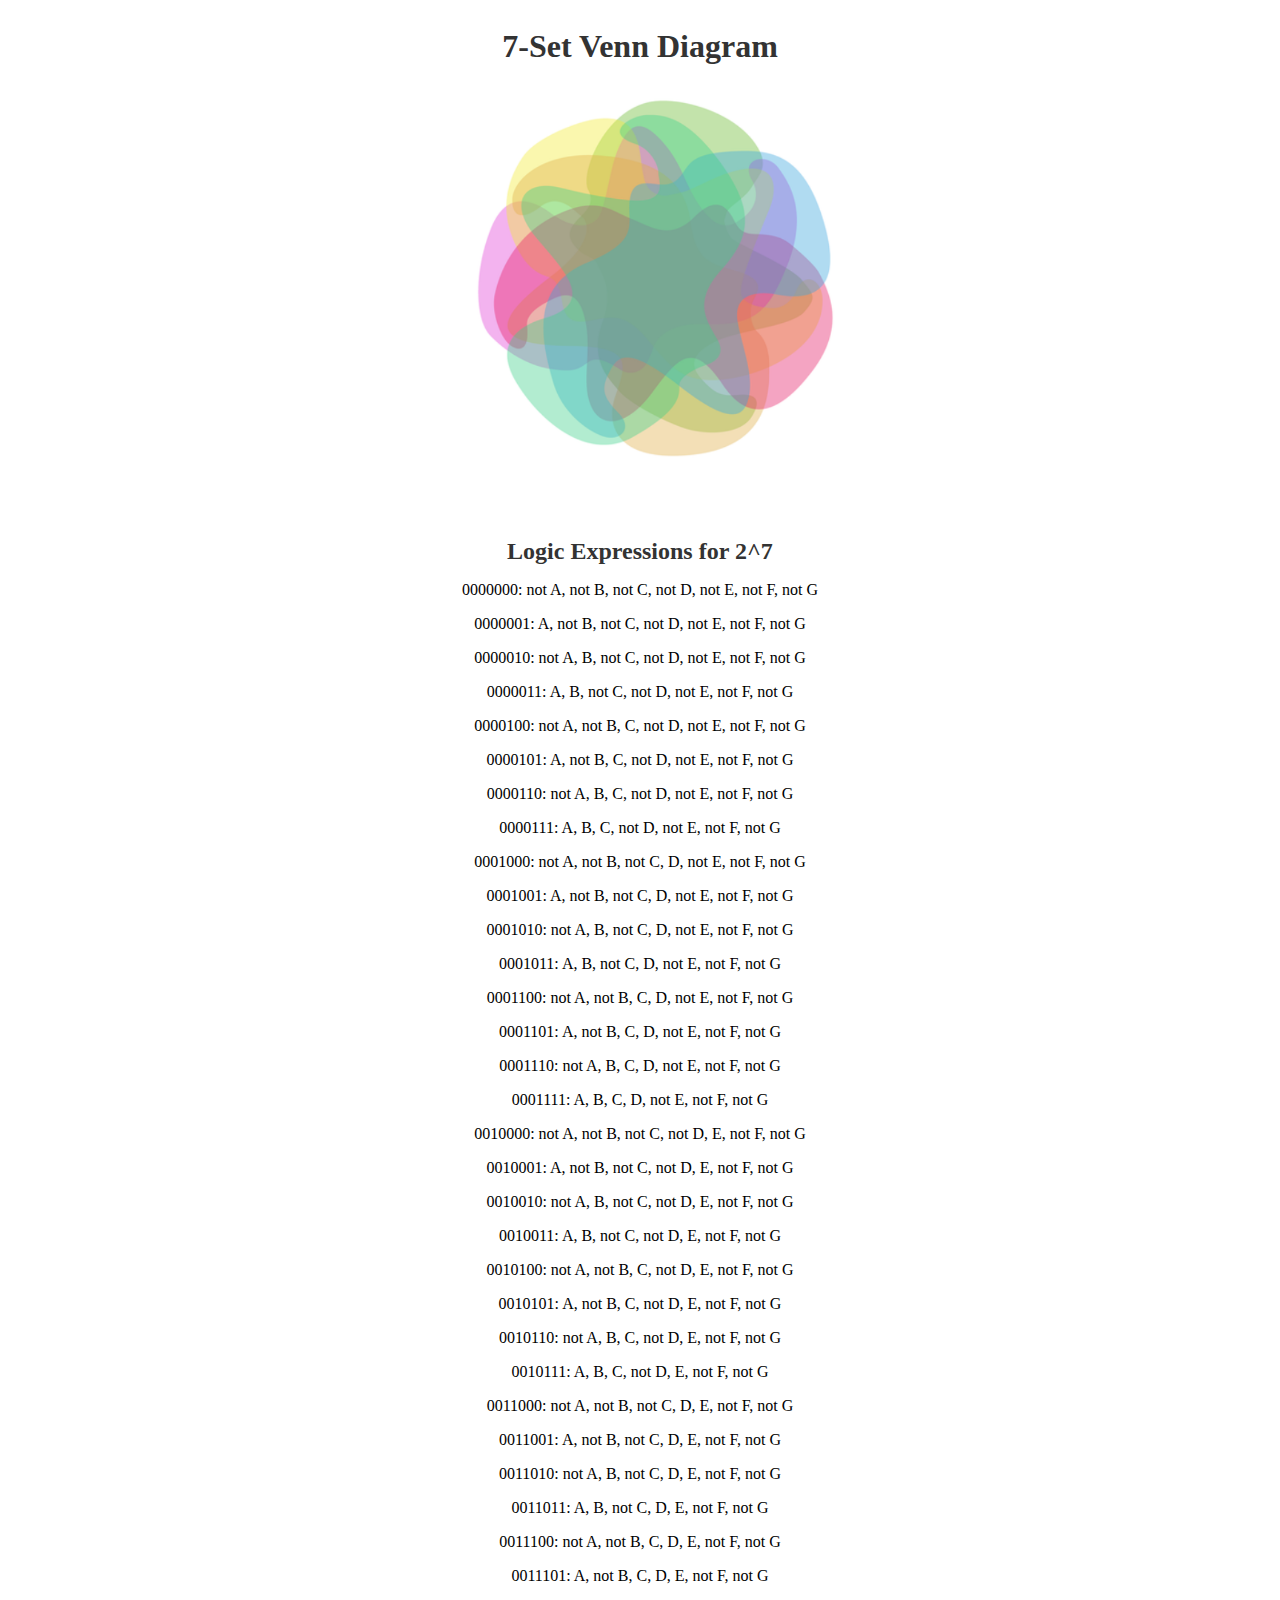
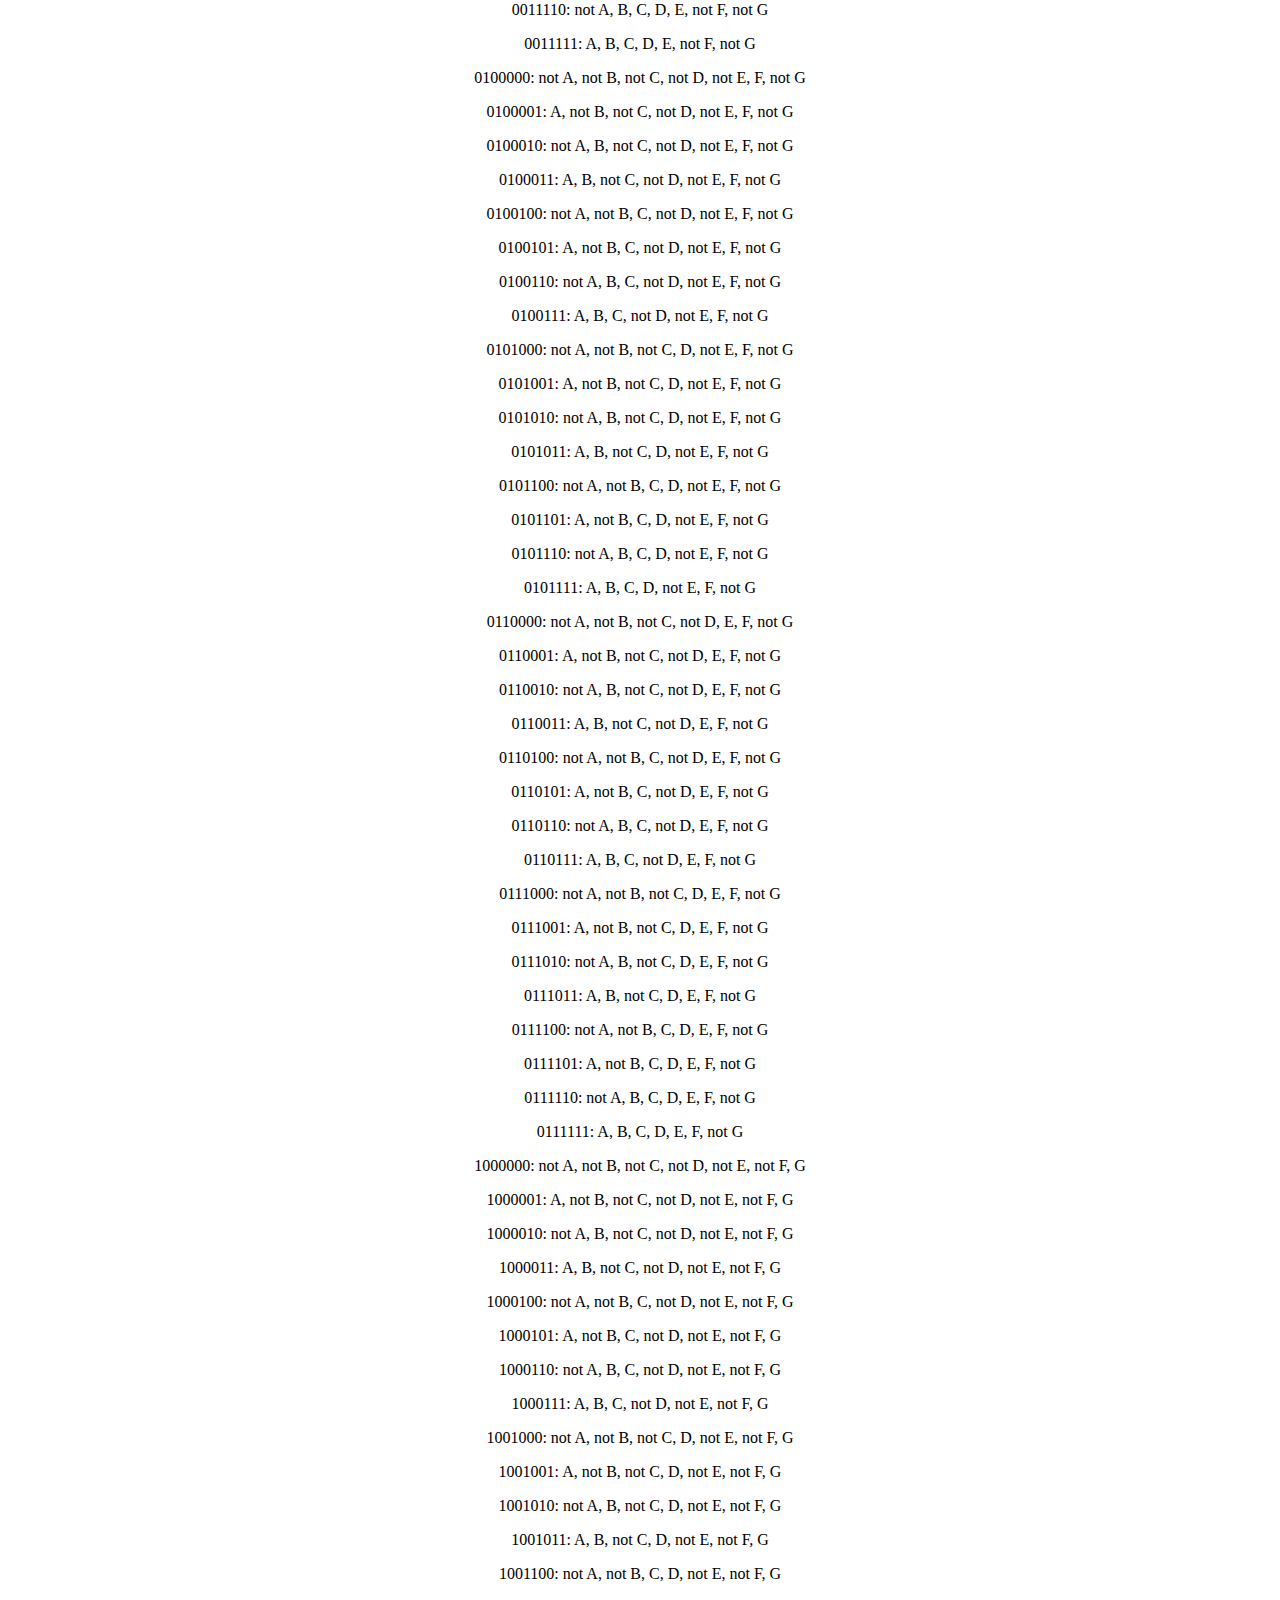
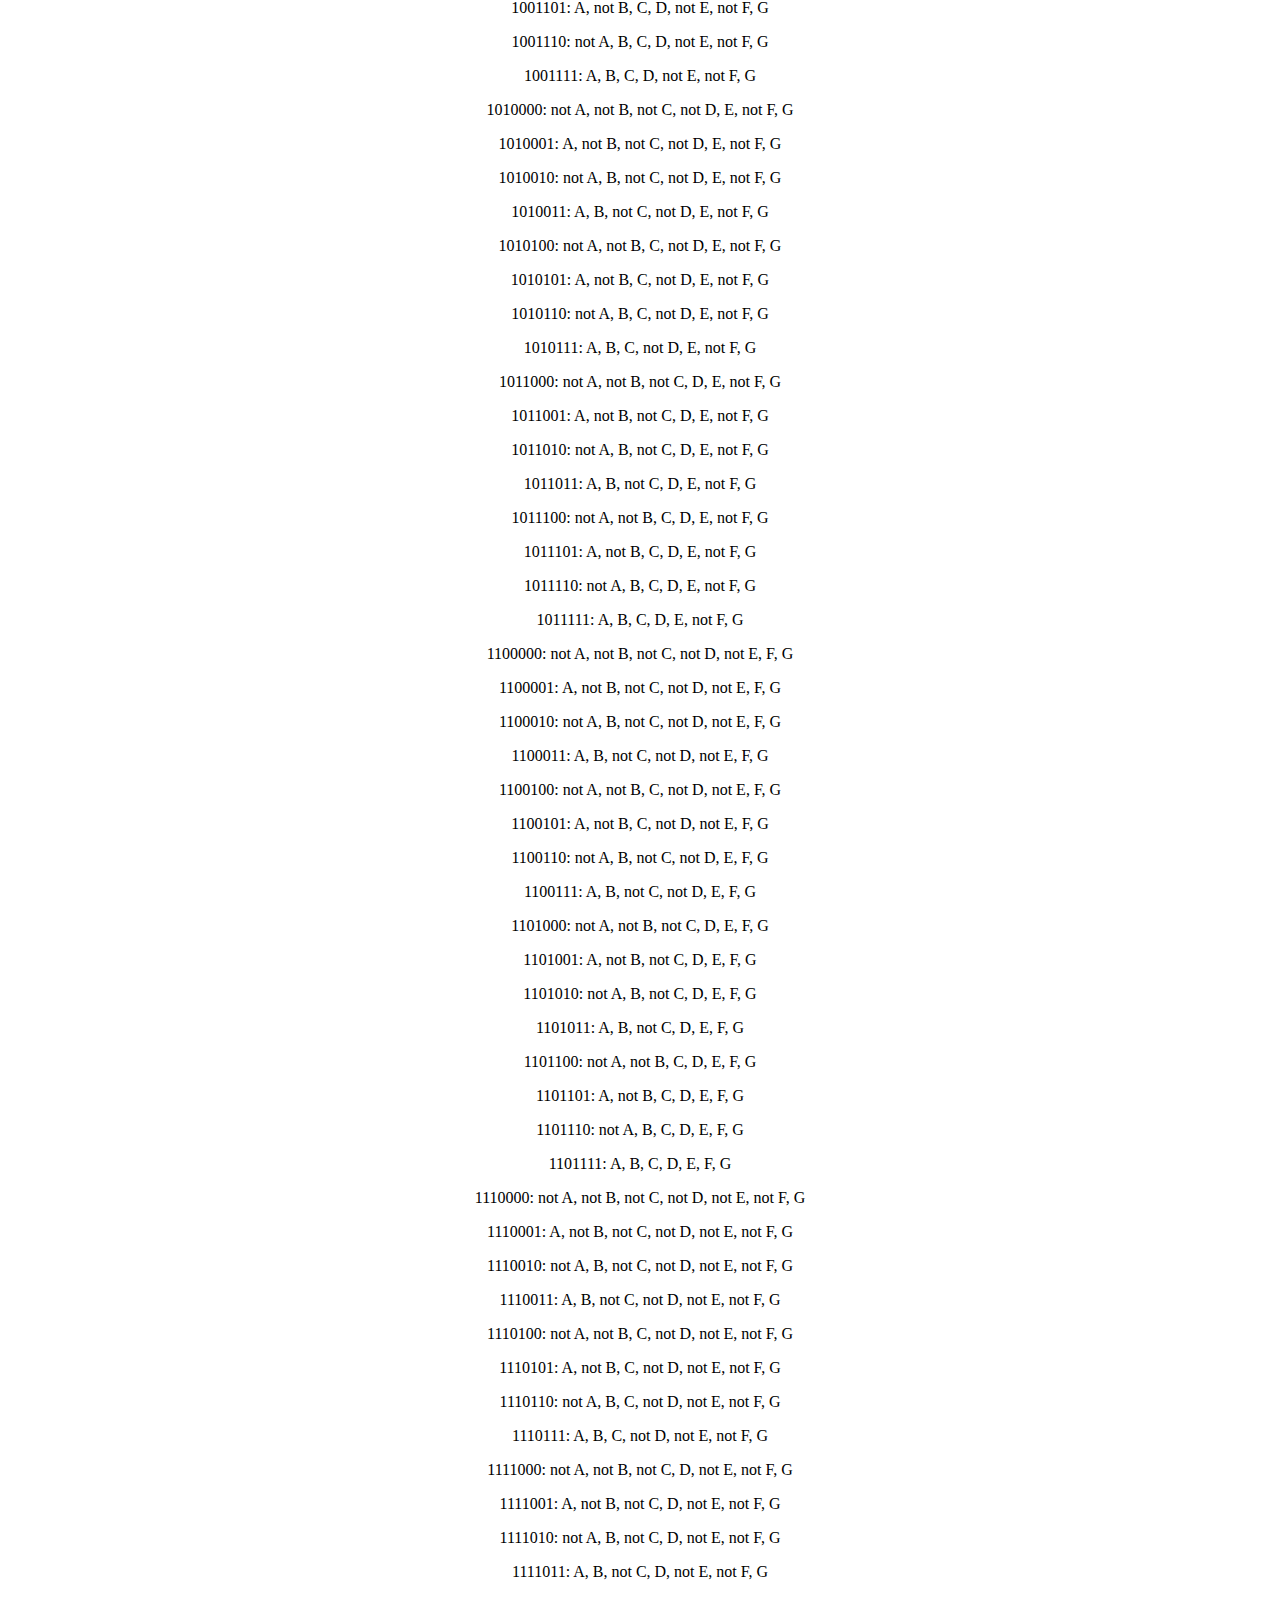
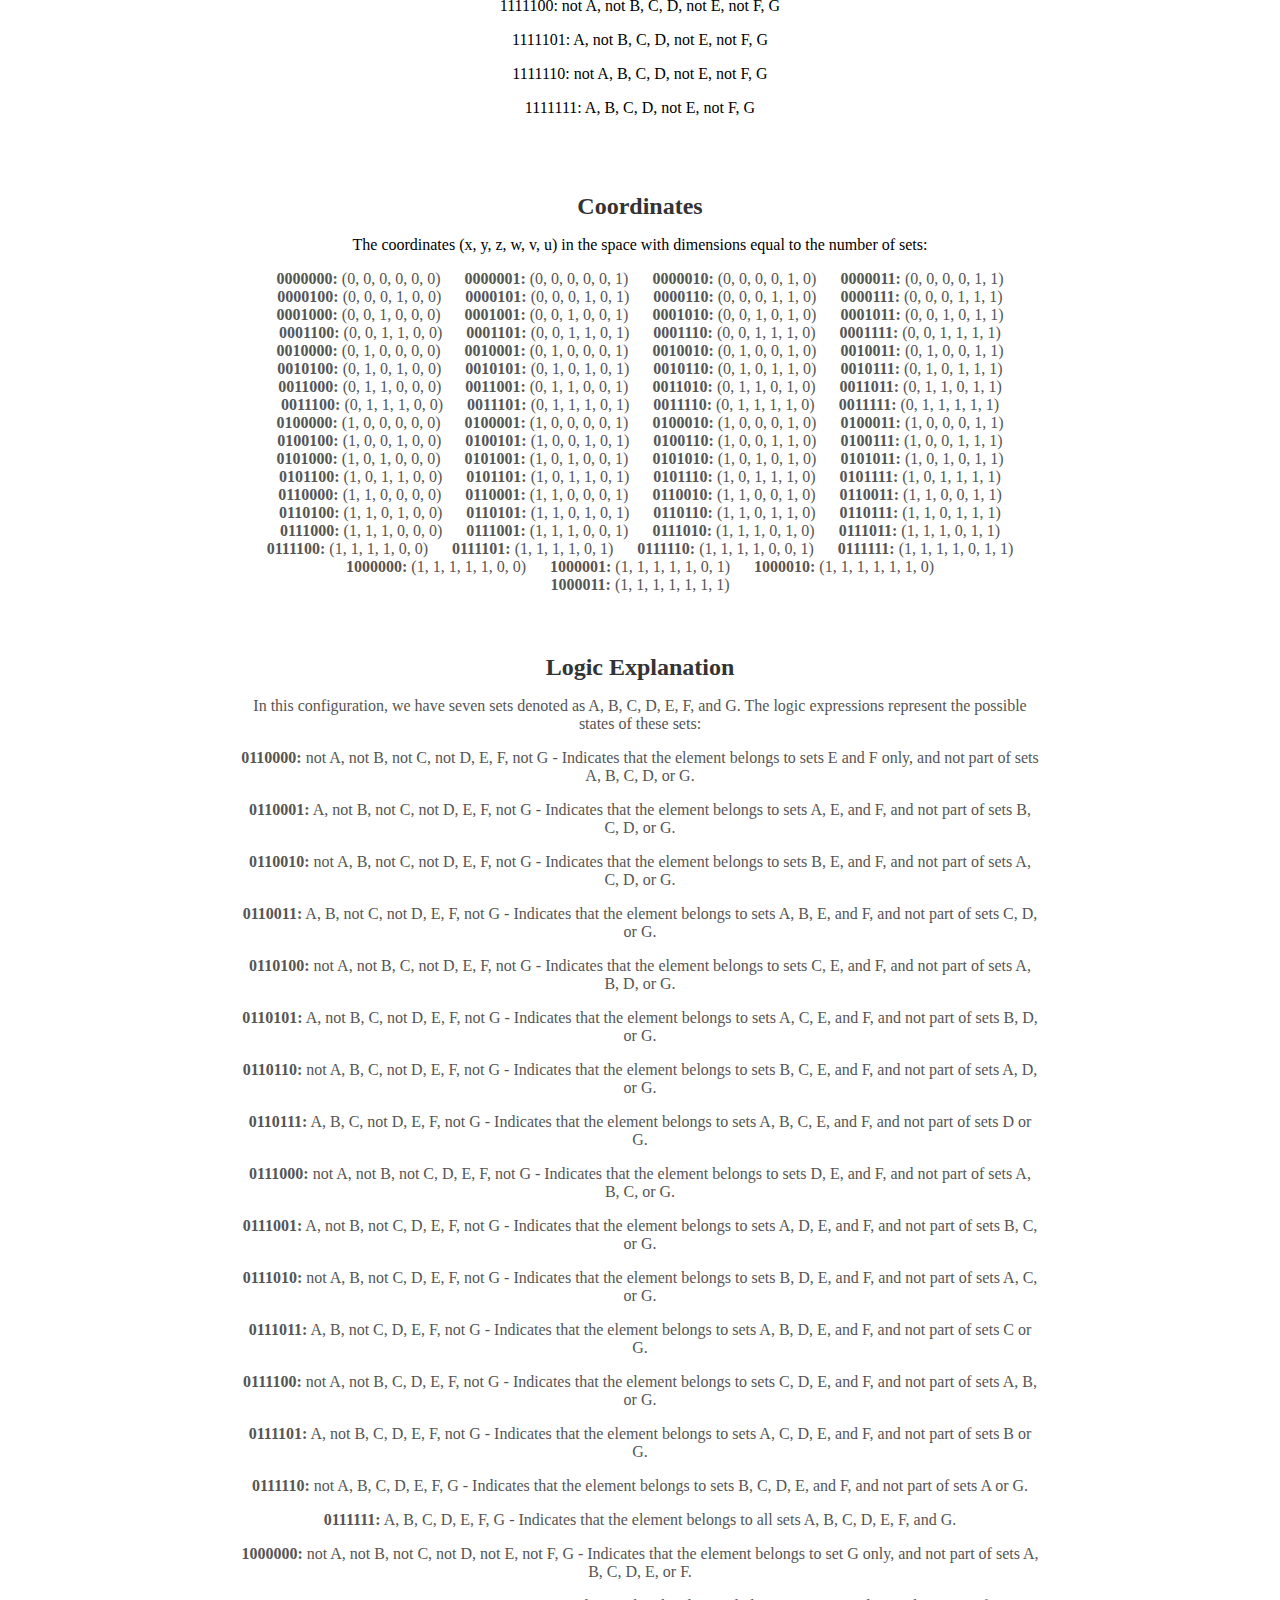
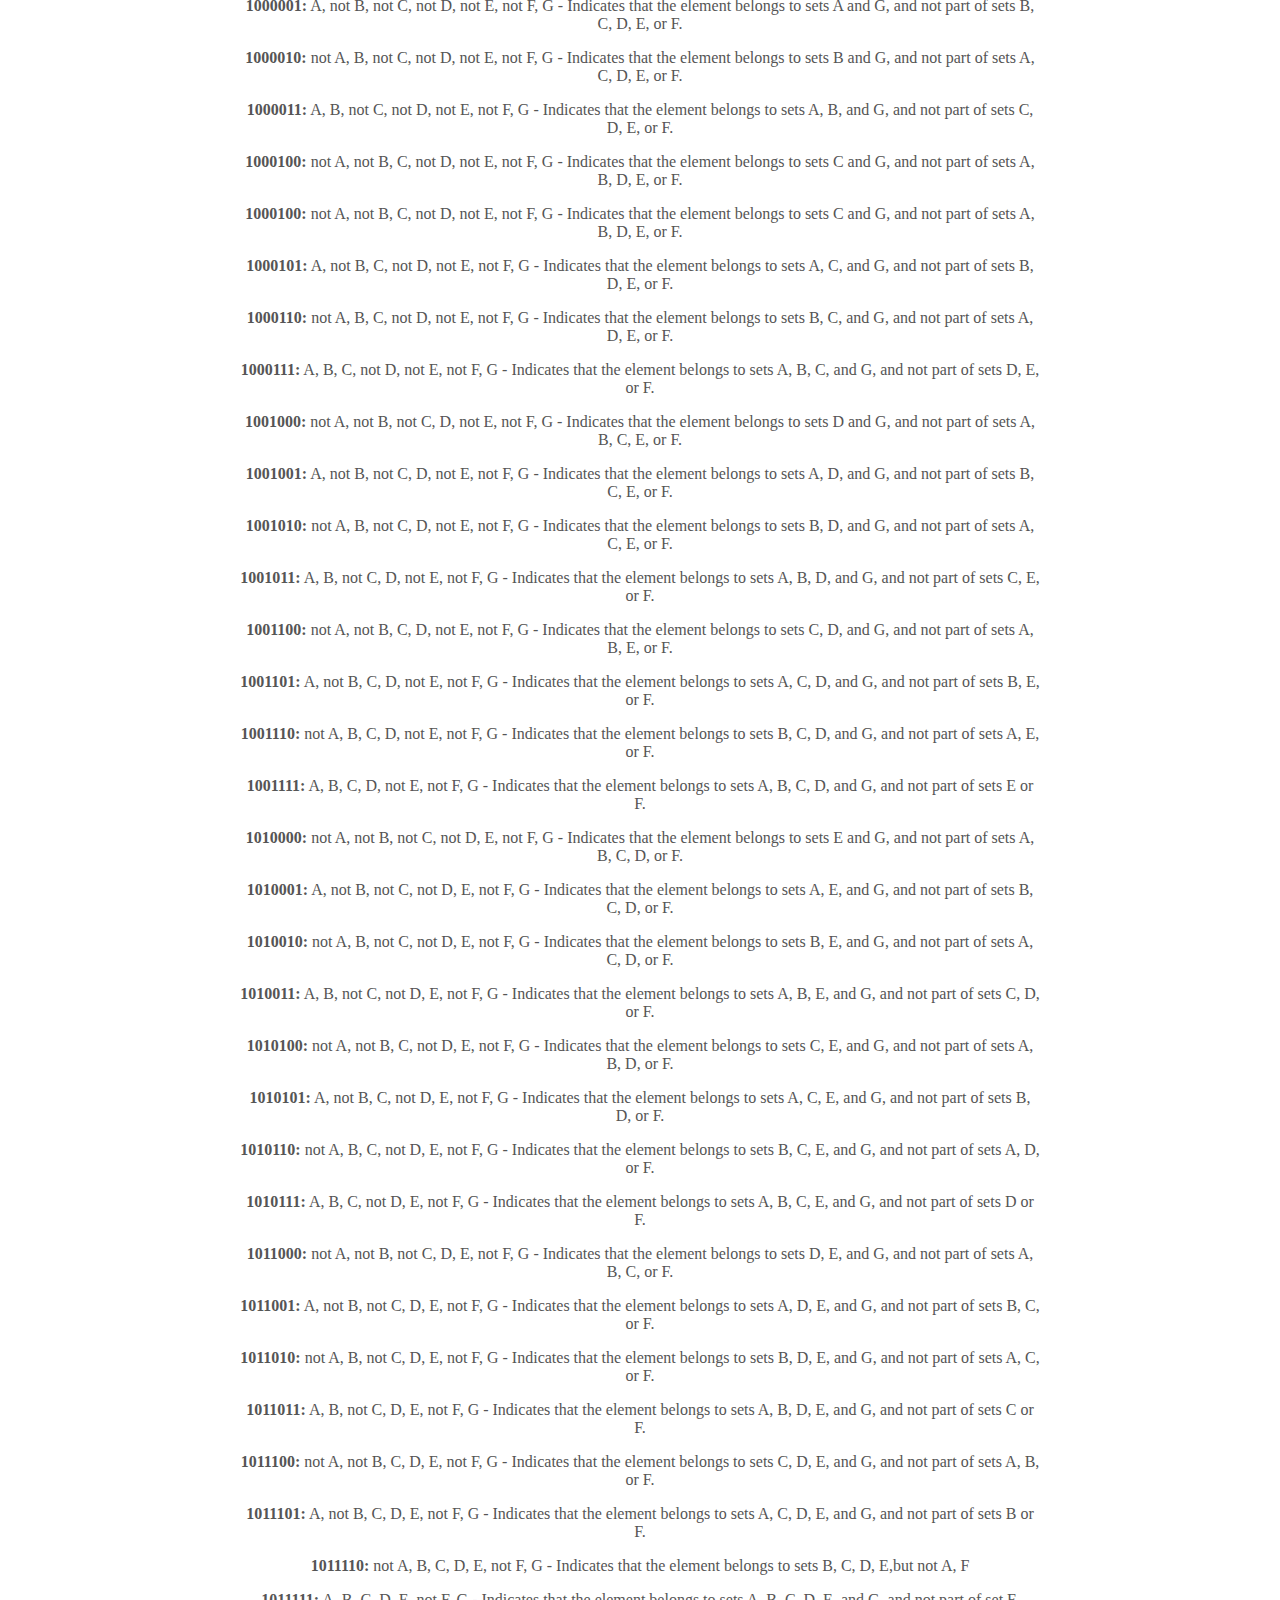
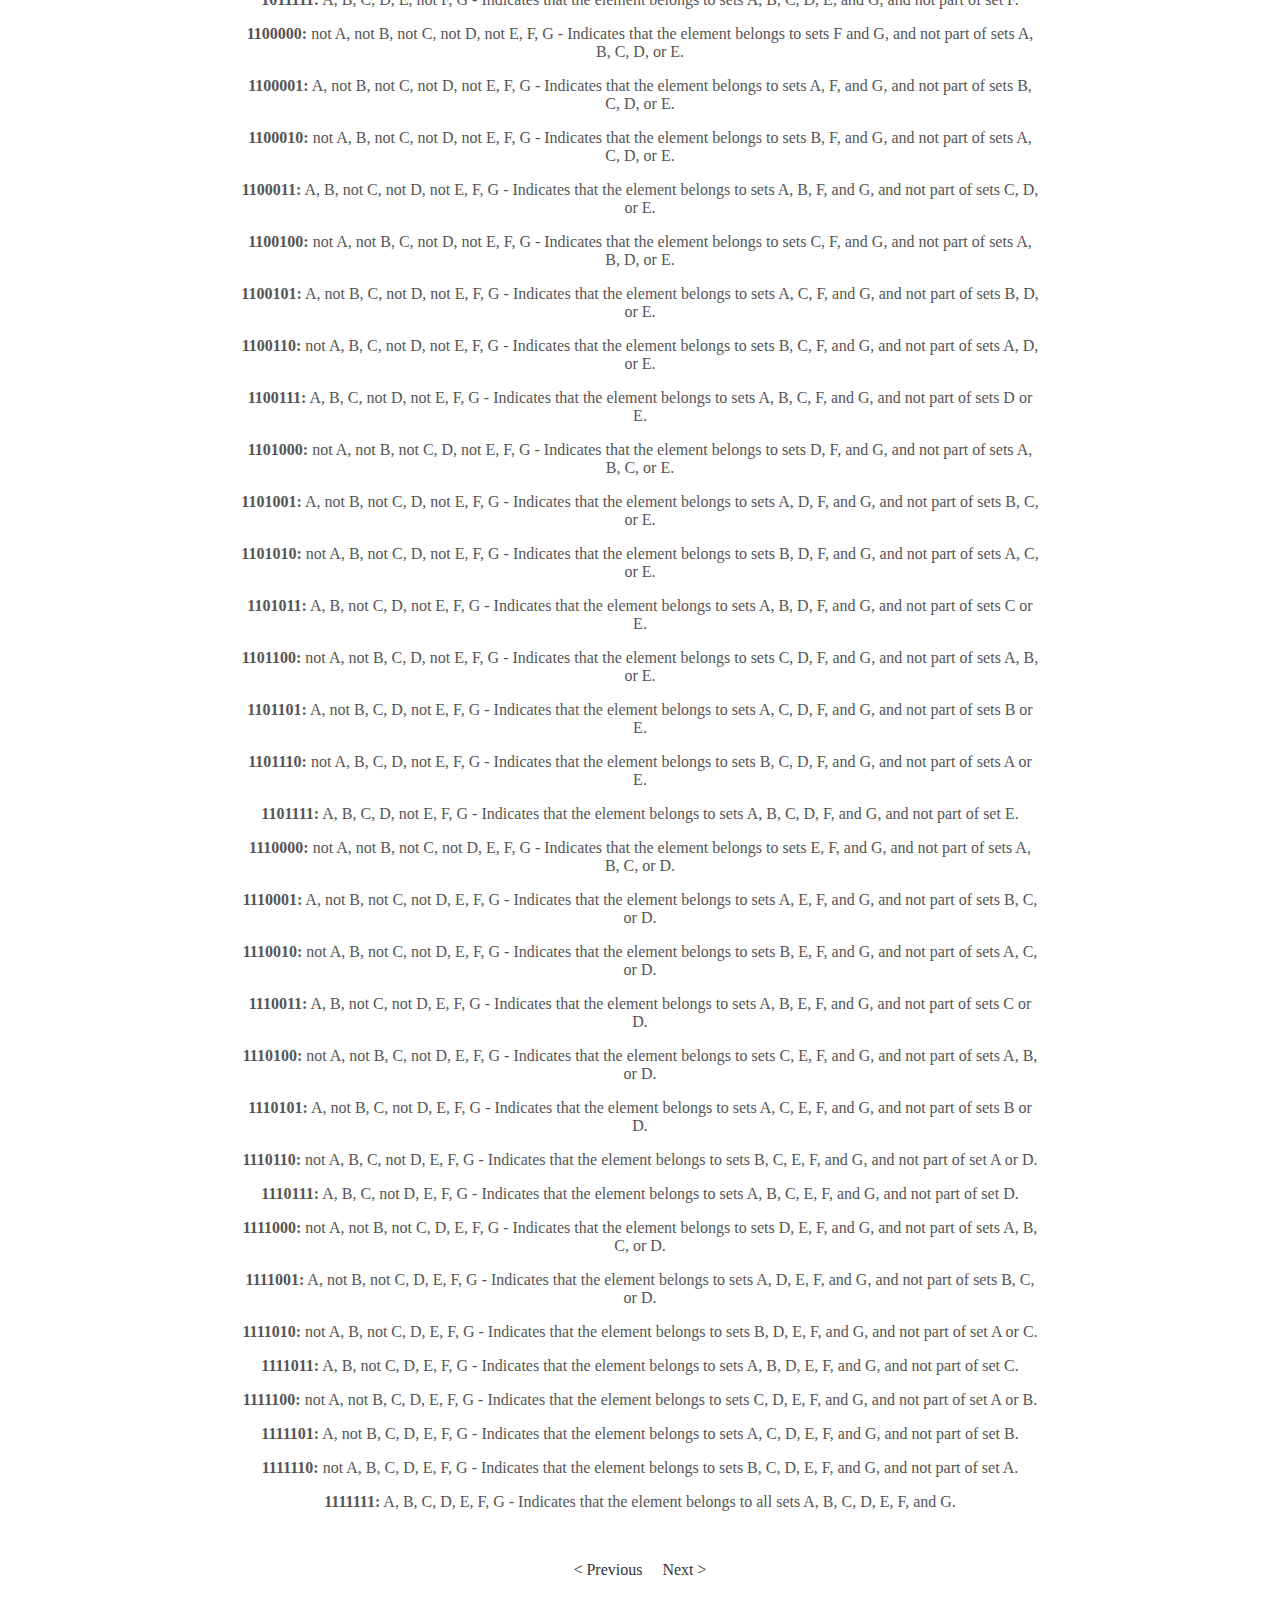
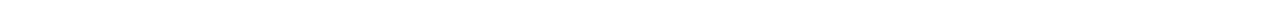
<file: page8.html>
<!DOCTYPE html>
<html>
<head>
  <title>Venn Diagram Configuration 7</title>
  <link rel="stylesheet" type="text/css" href="styles.css">
</head>
<body>
  <div class="container">
    <h1>7-Set Venn Diagram</h1>
    <div class="venn-diagram">
      <img src="7.png" alt="Seven overlapping circles and ovals" width="400">
    </div>
    <div class="logic-expression">
      <h2>Logic Expressions for 2^7</h2>
      <p>0000000: not A, not B, not C, not D, not E, not F, not G</p>
      <p>0000001: A, not B, not C, not D, not E, not F, not G</p>
      <p>0000010: not A, B, not C, not D, not E, not F, not G</p>
      <p>0000011: A, B, not C, not D, not E, not F, not G</p>
      <p>0000100: not A, not B, C, not D, not E, not F, not G</p>
      <p>0000101: A, not B, C, not D, not E, not F, not G</p>
      <p>0000110: not A, B, C, not D, not E, not F, not G</p>
      <p>0000111: A, B, C, not D, not E, not F, not G</p>
      <p>0001000: not A, not B, not C, D, not E, not F, not G</p>
      <p>0001001: A, not B, not C, D, not E, not F, not G</p>
      <p>0001010: not A, B, not C, D, not E, not F, not G</p>
      <p>0001011: A, B, not C, D, not E, not F, not G</p>
      <p>0001100: not A, not B, C, D, not E, not F, not G</p>
      <p>0001101: A, not B, C, D, not E, not F, not G</p>
      <p>0001110: not A, B, C, D, not E, not F, not G</p>
      <p>0001111: A, B, C, D, not E, not F, not G</p>
      <p>0010000: not A, not B, not C, not D, E, not F, not G</p>
      <p>0010001: A, not B, not C, not D, E, not F, not G</p>
      <p>0010010: not A, B, not C, not D, E, not F, not G</p>
      <p>0010011: A, B, not C, not D, E, not F, not G</p>
      <p>0010100: not A, not B, C, not D, E, not F, not G</p>
      <p>0010101: A, not B, C, not D, E, not F, not G</p>
      <p>0010110: not A, B, C, not D, E, not F, not G</p>
      <p>0010111: A, B, C, not D, E, not F, not G</p>
      <p>0011000: not A, not B, not C, D, E, not F, not G</p>
      <p>0011001: A, not B, not C, D, E, not F, not G</p>
      <p>0011010: not A, B, not C, D, E, not F, not G</p>
      <p>0011011: A, B, not C, D, E, not F, not G</p>
      <p>0011100: not A, not B, C, D, E, not F, not G</p>
      <p>0011101: A, not B, C, D, E, not F, not G</p>
      <p>0011110: not A, B, C, D, E, not F, not G</p>
      <p>0011111: A, B, C, D, E, not F, not G</p>
      <p>0100000: not A, not B, not C, not D, not E, F, not G</p>
      <p>0100001: A, not B, not C, not D, not E, F, not G</p>
      <p>0100010: not A, B, not C, not D, not E, F, not G</p>
      <p>0100011: A, B, not C, not D, not E, F, not G</p>
      <p>0100100: not A, not B, C, not D, not E, F, not G</p>
      <p>0100101: A, not B, C, not D, not E, F, not G</p>
      <p>0100110: not A, B, C, not D, not E, F, not G</p>
      <p>0100111: A, B, C, not D, not E, F, not G</p>
      <p>0101000: not A, not B, not C, D, not E, F, not G</p>
      <p>0101001: A, not B, not C, D, not E, F, not G</p>
      <p>0101010: not A, B, not C, D, not E, F, not G</p>
      <p>0101011: A, B, not C, D, not E, F, not G</p>
      <p>0101100: not A, not B, C, D, not E, F, not G</p>
      <p>0101101: A, not B, C, D, not E, F, not G</p>
      <p>0101110: not A, B, C, D, not E, F, not G</p>
      <p>0101111: A, B, C, D, not E, F, not G</p>
      <p>0110000: not A, not B, not C, not D, E, F, not G</p>
      <p>0110001: A, not B, not C, not D, E, F, not G</p>
      <p>0110010: not A, B, not C, not D, E, F, not G</p>
      <p>0110011: A, B, not C, not D, E, F, not G</p>
      <p>0110100: not A, not B, C, not D, E, F, not G</p>
      <p>0110101: A, not B, C, not D, E, F, not G</p>
      <p>0110110: not A, B, C, not D, E, F, not G</p>
      <p>0110111: A, B, C, not D, E, F, not G</p>
      <p>0111000: not A, not B, not C, D, E, F, not G</p>
      <p>0111001: A, not B, not C, D, E, F, not G</p>
      <p>0111010: not A, B, not C, D, E, F, not G</p>
      <p>0111011: A, B, not C, D, E, F, not G</p>
      <p>0111100: not A, not B, C, D, E, F, not G</p>
      <p>0111101: A, not B, C, D, E, F, not G</p>
      <p>0111110: not A, B, C, D, E, F, not G</p>
      <p>0111111: A, B, C, D, E, F, not G</p>
      <p>1000000: not A, not B, not C, not D, not E, not F, G</p>
      <p>1000001: A, not B, not C, not D, not E, not F, G</p>
      <p>1000010: not A, B, not C, not D, not E, not F, G</p>
      <p>1000011: A, B, not C, not D, not E, not F, G</p>
      <p>1000100: not A, not B, C, not D, not E, not F, G</p>
      <p>1000101: A, not B, C, not D, not E, not F, G</p>
      <p>1000110: not A, B, C, not D, not E, not F, G</p>
      <p>1000111: A, B, C, not D, not E, not F, G</p>
      <p>1001000: not A, not B, not C, D, not E, not F, G</p>
      <p>1001001: A, not B, not C, D, not E, not F, G</p>
      <p>1001010: not A, B, not C, D, not E, not F, G</p>
      <p>1001011: A, B, not C, D, not E, not F, G</p>
      <p>1001100: not A, not B, C, D, not E, not F, G</p>
      <p>1001101: A, not B, C, D, not E, not F, G</p>
      <p>1001110: not A, B, C, D, not E, not F, G</p>
      <p>1001111: A, B, C, D, not E, not F, G</p>
      <p>1010000: not A, not B, not C, not D, E, not F, G</p>
      <p>1010001: A, not B, not C, not D, E, not F, G</p>
      <p>1010010: not A, B, not C, not D, E, not F, G</p>
      <p>1010011: A, B, not C, not D, E, not F, G</p>
      <p>1010100: not A, not B, C, not D, E, not F, G</p>
      <p>1010101: A, not B, C, not D, E, not F, G</p>
      <p>1010110: not A, B, C, not D, E, not F, G</p>
      <p>1010111: A, B, C, not D, E, not F, G</p>
      <p>1011000: not A, not B, not C, D, E, not F, G</p>
      <p>1011001: A, not B, not C, D, E, not F, G</p>
      <p>1011010: not A, B, not C, D, E, not F, G</p>
      <p>1011011: A, B, not C, D, E, not F, G</p>
      <p>1011100: not A, not B, C, D, E, not F, G</p>
      <p>1011101: A, not B, C, D, E, not F, G</p>
      <p>1011110: not A, B, C, D, E, not F, G</p>
      <p>1011111: A, B, C, D, E, not F, G</p>
      <p>1100000: not A, not B, not C, not D, not E, F, G</p>
      <p>1100001: A, not B, not C, not D, not E, F, G</p>
      <p>1100010: not A, B, not C, not D, not E, F, G</p>
      <p>1100011: A, B, not C, not D, not E, F, G</p>
      <p>1100100: not A, not B, C, not D, not E, F, G</p>
      <p>1100101: A, not B, C, not D, not E, F, G</p>
      <p>1100110: not A, B, not C, not D, E, F, G</p>
      <p>1100111: A, B, not C, not D, E, F, G</p>
      <p>1101000: not A, not B, not C, D, E, F, G</p>
      <p>1101001: A, not B, not C, D, E, F, G</p>
      <p>1101010: not A, B, not C, D, E, F, G</p>
      <p>1101011: A, B, not C, D, E, F, G</p>
      <p>1101100: not A, not B, C, D, E, F, G</p>
      <p>1101101: A, not B, C, D, E, F, G</p>
      <p>1101110: not A, B, C, D, E, F, G</p>
      <p>1101111: A, B, C, D, E, F, G</p>
      <p>1110000: not A, not B, not C, not D, not E, not F, G</p>
      <p>1110001: A, not B, not C, not D, not E, not F, G</p>
      <p>1110010: not A, B, not C, not D, not E, not F, G</p>
      <p>1110011: A, B, not C, not D, not E, not F, G</p>
      <p>1110100: not A, not B, C, not D, not E, not F, G</p>
      <p>1110101: A, not B, C, not D, not E, not F, G</p>
      <p>1110110: not A, B, C, not D, not E, not F, G</p>
      <p>1110111: A, B, C, not D, not E, not F, G</p>
      <p>1111000: not A, not B, not C, D, not E, not F, G</p>
      <p>1111001: A, not B, not C, D, not E, not F, G</p>
      <p>1111010: not A, B, not C, D, not E, not F, G</p>
      <p>1111011: A, B, not C, D, not E, not F, G</p>
      <p>1111100: not A, not B, C, D, not E, not F, G</p>
      <p>1111101: A, not B, C, D, not E, not F, G</p>
      <p>1111110: not A, B, C, D, not E, not F, G</p>
      <p>1111111: A, B, C, D, not E, not F, G</p>
    </div>
    <div class="coordinates">
      <h2>Coordinates</h2>
      <p>The coordinates (x, y, z, w, v, u) in the space with dimensions equal to the number of sets:</p>
      <ul>
        <li><strong>0000000:</strong> (0, 0, 0, 0, 0, 0)</li>
        <li><strong>0000001:</strong> (0, 0, 0, 0, 0, 1)</li>
        <li><strong>0000010:</strong> (0, 0, 0, 0, 1, 0)</li>
        <li><strong>0000011:</strong> (0, 0, 0, 0, 1, 1)</li>
        <li><strong>0000100:</strong> (0, 0, 0, 1, 0, 0)</li>
        <li><strong>0000101:</strong> (0, 0, 0, 1, 0, 1)</li>
        <li><strong>0000110:</strong> (0, 0, 0, 1, 1, 0)</li>
        <li><strong>0000111:</strong> (0, 0, 0, 1, 1, 1)</li>
        <li><strong>0001000:</strong> (0, 0, 1, 0, 0, 0)</li>
        <li><strong>0001001:</strong> (0, 0, 1, 0, 0, 1)</li>
        <li><strong>0001010:</strong> (0, 0, 1, 0, 1, 0)</li>
        <li><strong>0001011:</strong> (0, 0, 1, 0, 1, 1)</li>
        <li><strong>0001100:</strong> (0, 0, 1, 1, 0, 0)</li>
        <li><strong>0001101:</strong> (0, 0, 1, 1, 0, 1)</li>
        <li><strong>0001110:</strong> (0, 0, 1, 1, 1, 0)</li>
        <li><strong>0001111:</strong> (0, 0, 1, 1, 1, 1)</li>
        <li><strong>0010000:</strong> (0, 1, 0, 0, 0, 0)</li>
        <li><strong>0010001:</strong> (0, 1, 0, 0, 0, 1)</li>
        <li><strong>0010010:</strong> (0, 1, 0, 0, 1, 0)</li>
        <li><strong>0010011:</strong> (0, 1, 0, 0, 1, 1)</li>
        <li><strong>0010100:</strong> (0, 1, 0, 1, 0, 0)</li>
        <li><strong>0010101:</strong> (0, 1, 0, 1, 0, 1)</li>
        <li><strong>0010110:</strong> (0, 1, 0, 1, 1, 0)</li>
        <li><strong>0010111:</strong> (0, 1, 0, 1, 1, 1)</li>
        <li><strong>0011000:</strong> (0, 1, 1, 0, 0, 0)</li>
        <li><strong>0011001:</strong> (0, 1, 1, 0, 0, 1)</li>
        <li><strong>0011010:</strong> (0, 1, 1, 0, 1, 0)</li>
        <li><strong>0011011:</strong> (0, 1, 1, 0, 1, 1)</li>
        <li><strong>0011100:</strong> (0, 1, 1, 1, 0, 0)</li>
        <li><strong>0011101:</strong> (0, 1, 1, 1, 0, 1)</li>
        <li><strong>0011110:</strong> (0, 1, 1, 1, 1, 0)</li>
        <li><strong>0011111:</strong> (0, 1, 1, 1, 1, 1)</li>
        <li><strong>0100000:</strong> (1, 0, 0, 0, 0, 0)</li>
        <li><strong>0100001:</strong> (1, 0, 0, 0, 0, 1)</li>
        <li><strong>0100010:</strong> (1, 0, 0, 0, 1, 0)</li>
        <li><strong>0100011:</strong> (1, 0, 0, 0, 1, 1)</li>
        <li><strong>0100100:</strong> (1, 0, 0, 1, 0, 0)</li>
        <li><strong>0100101:</strong> (1, 0, 0, 1, 0, 1)</li>
        <li><strong>0100110:</strong> (1, 0, 0, 1, 1, 0)</li>
        <li><strong>0100111:</strong> (1, 0, 0, 1, 1, 1)</li>
        <li><strong>0101000:</strong> (1, 0, 1, 0, 0, 0)</li>
        <li><strong>0101001:</strong> (1, 0, 1, 0, 0, 1)</li>
        <li><strong>0101010:</strong> (1, 0, 1, 0, 1, 0)</li>
        <li><strong>0101011:</strong> (1, 0, 1, 0, 1, 1)</li>
        <li><strong>0101100:</strong> (1, 0, 1, 1, 0, 0)</li>
        <li><strong>0101101:</strong> (1, 0, 1, 1, 0, 1)</li>
        <li><strong>0101110:</strong> (1, 0, 1, 1, 1, 0)</li>
        <li><strong>0101111:</strong> (1, 0, 1, 1, 1, 1)</li>
        <li><strong>0110000:</strong> (1, 1, 0, 0, 0, 0)</li>
        <li><strong>0110001:</strong> (1, 1, 0, 0, 0, 1)</li>
        <li><strong>0110010:</strong> (1, 1, 0, 0, 1, 0)</li>
        <li><strong>0110011:</strong> (1, 1, 0, 0, 1, 1)</li>
        <li><strong>0110100:</strong> (1, 1, 0, 1, 0, 0)</li>
        <li><strong>0110101:</strong> (1, 1, 0, 1, 0, 1)</li>
        <li><strong>0110110:</strong> (1, 1, 0, 1, 1, 0)</li>
        <li><strong>0110111:</strong> (1, 1, 0, 1, 1, 1)</li>
        <li><strong>0111000:</strong> (1, 1, 1, 0, 0, 0)</li>
        <li><strong>0111001:</strong> (1, 1, 1, 0, 0, 1)</li>
        <li><strong>0111010:</strong> (1, 1, 1, 0, 1, 0)</li>
        <li><strong>0111011:</strong> (1, 1, 1, 0, 1, 1)</li>
        <li><strong>0111100:</strong> (1, 1, 1, 1, 0, 0)</li>
        <li><strong>0111101:</strong> (1, 1, 1, 1, 0, 1)</li>
        <li><strong>0111110:</strong> (1, 1, 1, 1, 0, 0, 1)</li>
        <li><strong>0111111:</strong> (1, 1, 1, 1, 0, 1, 1)</li>
        <li><strong>1000000:</strong> (1, 1, 1, 1, 1, 0, 0)</li>
        <li><strong>1000001:</strong> (1, 1, 1, 1, 1, 0, 1)</li>
        <li><strong>1000010:</strong> (1, 1, 1, 1, 1, 1, 0)</li>
        <li><strong>1000011:</strong> (1, 1, 1, 1, 1, 1, 1)</li>
        </ul>
        </div>
        <div class="logic-explanation">
          <h2>Logic Explanation</h2>
          <p>In this configuration, we have seven sets denoted as A, B, C, D, E, F, and G. The logic expressions represent the possible states of these sets:</p>
          <div class="logic-explanation-text">
            <p><strong>0110000:</strong> not A, not B, not C, not D, E, F, not G - Indicates that the element belongs to sets E and F only, and not part of sets A, B, C, D, or G.</p>
            <p><strong>0110001:</strong> A, not B, not C, not D, E, F, not G - Indicates that the element belongs to sets A, E, and F, and not part of sets B, C, D, or G.</p>
            <p><strong>0110010:</strong> not A, B, not C, not D, E, F, not G - Indicates that the element belongs to sets B, E, and F, and not part of sets A, C, D, or G.</p>
            <p><strong>0110011:</strong> A, B, not C, not D, E, F, not G - Indicates that the element belongs to sets A, B, E, and F, and not part of sets C, D, or G.</p>
            <p><strong>0110100:</strong> not A, not B, C, not D, E, F, not G - Indicates that the element belongs to sets C, E, and F, and not part of sets A, B, D, or G.</p>
            <p><strong>0110101:</strong> A, not B, C, not D, E, F, not G - Indicates that the element belongs to sets A, C, E, and F, and not part of sets B, D, or G.</p>
            <p><strong>0110110:</strong> not A, B, C, not D, E, F, not G - Indicates that the element belongs to sets B, C, E, and F, and not part of sets A, D, or G.</p>
            <p><strong>0110111:</strong> A, B, C, not D, E, F, not G - Indicates that the element belongs to sets A, B, C, E, and F, and not part of sets D or G.</p>
            <p><strong>0111000:</strong> not A, not B, not C, D, E, F, not G - Indicates that the element belongs to sets D, E, and F, and not part of sets A, B, C, or G.</p>
            <p><strong>0111001:</strong> A, not B, not C, D, E, F, not G - Indicates that the element belongs to sets A, D, E, and F, and not part of sets B, C, or G.</p>
            <p><strong>0111010:</strong> not A, B, not C, D, E, F, not G - Indicates that the element belongs to sets B, D, E, and F, and not part of sets A, C, or G.</p>
            <p><strong>0111011:</strong> A, B, not C, D, E, F, not G - Indicates that the element belongs to sets A, B, D, E, and F, and not part of sets C or G.</p>
            <p><strong>0111100:</strong> not A, not B, C, D, E, F, not G - Indicates that the element belongs to sets C, D, E, and F, and not part of sets A, B, or G.</p>
            <p><strong>0111101:</strong> A, not B, C, D, E, F, not G - Indicates that the element belongs to sets A, C, D, E, and F, and not part of sets B or G.</p>
            <p><strong>0111110:</strong> not A, B, C, D, E, F, G - Indicates that the element belongs to sets B, C, D, E, and F, and not part of sets A or G.</p>
            <p><strong>0111111:</strong> A, B, C, D, E, F, G - Indicates that the element belongs to all sets A, B, C, D, E, F, and G.</p>
            <p><strong>1000000:</strong> not A, not B, not C, not D, not E, not F, G - Indicates that the element belongs to set G only, and not part of sets A, B, C, D, E, or F.</p>
            <p><strong>1000001:</strong> A, not B, not C, not D, not E, not F, G - Indicates that the element belongs to sets A and G, and not part of sets B, C, D, E, or F.</p>
            <p><strong>1000010:</strong> not A, B, not C, not D, not E, not F, G - Indicates that the element belongs to sets B and G, and not part of sets A, C, D, E, or F.</p>
            <p><strong>1000011:</strong> A, B, not C, not D, not E, not F, G - Indicates that the element belongs to sets A, B, and G, and not part of sets C, D, E, or F.</p>
            <p><strong>1000100:</strong> not A, not B, C, not D, not E, not F, G - Indicates that the element belongs to sets C and G, and not part of sets A, B, D, E, or F.</p>
            <p><strong>1000100:</strong> not A, not B, C, not D, not E, not F, G - Indicates that the element belongs to sets C and G, and not part of sets A, B, D, E, or F.</p>
            <p><strong>1000101:</strong> A, not B, C, not D, not E, not F, G - Indicates that the element belongs to sets A, C, and G, and not part of sets B, D, E, or F.</p>
<p><strong>1000110:</strong> not A, B, C, not D, not E, not F, G - Indicates that the element belongs to sets B, C, and G, and not part of sets A, D, E, or F.</p>
<p><strong>1000111:</strong> A, B, C, not D, not E, not F, G - Indicates that the element belongs to sets A, B, C, and G, and not part of sets D, E, or F.</p>
<p><strong>1001000:</strong> not A, not B, not C, D, not E, not F, G - Indicates that the element belongs to sets D and G, and not part of sets A, B, C, E, or F.</p>
<p><strong>1001001:</strong> A, not B, not C, D, not E, not F, G - Indicates that the element belongs to sets A, D, and G, and not part of sets B, C, E, or F.</p>
<p><strong>1001010:</strong> not A, B, not C, D, not E, not F, G - Indicates that the element belongs to sets B, D, and G, and not part of sets A, C, E, or F.</p>
<p><strong>1001011:</strong> A, B, not C, D, not E, not F, G - Indicates that the element belongs to sets A, B, D, and G, and not part of sets C, E, or F.</p>
<p><strong>1001100:</strong> not A, not B, C, D, not E, not F, G - Indicates that the element belongs to sets C, D, and G, and not part of sets A, B, E, or F.</p>
<p><strong>1001101:</strong> A, not B, C, D, not E, not F, G - Indicates that the element belongs to sets A, C, D, and G, and not part of sets B, E, or F.</p>
<p><strong>1001110:</strong> not A, B, C, D, not E, not F, G - Indicates that the element belongs to sets B, C, D, and G, and not part of sets A, E, or F.</p>
<p><strong>1001111:</strong> A, B, C, D, not E, not F, G - Indicates that the element belongs to sets A, B, C, D, and G, and not part of sets E or F.</p>
<p><strong>1010000:</strong> not A, not B, not C, not D, E, not F, G - Indicates that the element belongs to sets E and G, and not part of sets A, B, C, D, or F.</p>
<p><strong>1010001:</strong> A, not B, not C, not D, E, not F, G - Indicates that the element belongs to sets A, E, and G, and not part of sets B, C, D, or F.</p>
<p><strong>1010010:</strong> not A, B, not C, not D, E, not F, G - Indicates that the element belongs to sets B, E, and G, and not part of sets A, C, D, or F.</p>
<p><strong>1010011:</strong> A, B, not C, not D, E, not F, G - Indicates that the element belongs to sets A, B, E, and G, and not part of sets C, D, or F.</p>
<p><strong>1010100:</strong> not A, not B, C, not D, E, not F, G - Indicates that the element belongs to sets C, E, and G, and not part of sets A, B, D, or F.</p>
<p><strong>1010101:</strong> A, not B, C, not D, E, not F, G - Indicates that the element belongs to sets A, C, E, and G, and not part of sets B, D, or F.</p>
<p><strong>1010110:</strong> not A, B, C, not D, E, not F, G - Indicates that the element belongs to sets B, C, E, and G, and not part of sets A, D, or F.</p>
<p><strong>1010111:</strong> A, B, C, not D, E, not F, G - Indicates that the element belongs to sets A, B, C, E, and G, and not part of sets D or F.</p>
<p><strong>1011000:</strong> not A, not B, not C, D, E, not F, G - Indicates that the element belongs to sets D, E, and G, and not part of sets A, B, C, or F.</p>
<p><strong>1011001:</strong> A, not B, not C, D, E, not F, G - Indicates that the element belongs to sets A, D, E, and G, and not part of sets B, C, or F.</p>
<p><strong>1011010:</strong> not A, B, not C, D, E, not F, G - Indicates that the element belongs to sets B, D, E, and G, and not part of sets A, C, or F.</p>
<p><strong>1011011:</strong> A, B, not C, D, E, not F, G - Indicates that the element belongs to sets A, B, D, E, and G, and not part of sets C or F.</p>
<p><strong>1011100:</strong> not A, not B, C, D, E, not F, G - Indicates that the element belongs to sets C, D, E, and G, and not part of sets A, B, or F.</p>
<p><strong>1011101:</strong> A, not B, C, D, E, not F, G - Indicates that the element belongs to sets A, C, D, E, and G, and not part of sets B or F.</p>
<p><strong>1011110:</strong> not A, B, C, D, E, not F, G - Indicates that the element belongs to sets B, C, D, E,but not A, F
    <p><strong>1011111:</strong> A, B, C, D, E, not F, G - Indicates that the element belongs to sets A, B, C, D, E, and G, and not part of set F.</p>
    <p><strong>1100000:</strong> not A, not B, not C, not D, not E, F, G - Indicates that the element belongs to sets F and G, and not part of sets A, B, C, D, or E.</p>
    <p><strong>1100001:</strong> A, not B, not C, not D, not E, F, G - Indicates that the element belongs to sets A, F, and G, and not part of sets B, C, D, or E.</p>
    <p><strong>1100010:</strong> not A, B, not C, not D, not E, F, G - Indicates that the element belongs to sets B, F, and G, and not part of sets A, C, D, or E.</p>
    <p><strong>1100011:</strong> A, B, not C, not D, not E, F, G - Indicates that the element belongs to sets A, B, F, and G, and not part of sets C, D, or E.</p>
    <p><strong>1100100:</strong> not A, not B, C, not D, not E, F, G - Indicates that the element belongs to sets C, F, and G, and not part of sets A, B, D, or E.</p>
    <p><strong>1100101:</strong> A, not B, C, not D, not E, F, G - Indicates that the element belongs to sets A, C, F, and G, and not part of sets B, D, or E.</p>
    <p><strong>1100110:</strong> not A, B, C, not D, not E, F, G - Indicates that the element belongs to sets B, C, F, and G, and not part of sets A, D, or E.</p>
    <p><strong>1100111:</strong> A, B, C, not D, not E, F, G - Indicates that the element belongs to sets A, B, C, F, and G, and not part of sets D or E.</p>
    <p><strong>1101000:</strong> not A, not B, not C, D, not E, F, G - Indicates that the element belongs to sets D, F, and G, and not part of sets A, B, C, or E.</p>
    <p><strong>1101001:</strong> A, not B, not C, D, not E, F, G - Indicates that the element belongs to sets A, D, F, and G, and not part of sets B, C, or E.</p>
    <p><strong>1101010:</strong> not A, B, not C, D, not E, F, G - Indicates that the element belongs to sets B, D, F, and G, and not part of sets A, C, or E.</p>
    <p><strong>1101011:</strong> A, B, not C, D, not E, F, G - Indicates that the element belongs to sets A, B, D, F, and G, and not part of sets C or E.</p>
    <p><strong>1101100:</strong> not A, not B, C, D, not E, F, G - Indicates that the element belongs to sets C, D, F, and G, and not part of sets A, B, or E.</p>
    <p><strong>1101101:</strong> A, not B, C, D, not E, F, G - Indicates that the element belongs to sets A, C, D, F, and G, and not part of sets B or E.</p>
    <p><strong>1101110:</strong> not A, B, C, D, not E, F, G - Indicates that the element belongs to sets B, C, D, F, and G, and not part of sets A or E.</p>
    <p><strong>1101111:</strong> A, B, C, D, not E, F, G - Indicates that the element belongs to sets A, B, C, D, F, and G, and not part of set E.</p>
    <p><strong>1110000:</strong> not A, not B, not C, not D, E, F, G - Indicates that the element belongs to sets E, F, and G, and not part of sets A, B, C, or D.</p>
    <p><strong>1110001:</strong> A, not B, not C, not D, E, F, G - Indicates that the element belongs to sets A, E, F, and G, and not part of sets B, C, or D.</p>
    <p><strong>1110010:</strong> not A, B, not C, not D, E, F, G - Indicates that the element belongs to sets B, E, F, and G, and not part of sets A, C, or D.</p>
    <p><strong>1110011:</strong> A, B, not C, not D, E, F, G - Indicates that the element belongs to sets A, B, E, F, and G, and not part of sets C or D.</p>
    <p><strong>1110100:</strong> not A, not B, C, not D, E, F, G - Indicates that the element belongs to sets C, E, F, and G, and not part of sets A, B, or D.</p>
    <p><strong>1110101:</strong> A, not B, C, not D, E, F, G - Indicates that the element belongs to sets A, C, E, F, and G, and not part of sets B or D.</p>
<p><strong>1110110:</strong> not A, B, C, not D, E, F, G - Indicates that the element belongs to sets B, C, E, F, and G, and not part of set A or D.</p>
<p><strong>1110111:</strong> A, B, C, not D, E, F, G - Indicates that the element belongs to sets A, B, C, E, F, and G, and not part of set D.</p>
<p><strong>1111000:</strong> not A, not B, not C, D, E, F, G - Indicates that the element belongs to sets D, E, F, and G, and not part of sets A, B, C, or D.</p>
<p><strong>1111001:</strong> A, not B, not C, D, E, F, G - Indicates that the element belongs to sets A, D, E, F, and G, and not part of sets B, C, or D.</p>
<p><strong>1111010:</strong> not A, B, not C, D, E, F, G - Indicates that the element belongs to sets B, D, E, F, and G, and not part of set A or C.</p>
<p><strong>1111011:</strong> A, B, not C, D, E, F, G - Indicates that the element belongs to sets A, B, D, E, F, and G, and not part of set C.</p>
<p><strong>1111100:</strong> not A, not B, C, D, E, F, G - Indicates that the element belongs to sets C, D, E, F, and G, and not part of set A or B.</p>
<p><strong>1111101:</strong> A, not B, C, D, E, F, G - Indicates that the element belongs to sets A, C, D, E, F, and G, and not part of set B.</p>
<p><strong>1111110:</strong> not A, B, C, D, E, F, G - Indicates that the element belongs to sets B, C, D, E, F, and G, and not part of set A.</p>
<p><strong>1111111:</strong> A, B, C, D, E, F, G - Indicates that the element belongs to all sets A, B, C, D, E, F, and G.</p>
</div>
</div>
<div class="navigation">
    <a href="page7.html">&lt; Previous</a>
    <a href="page9.html">Next &gt;</a>
</div>
</div>
</body>
</html>
</file>
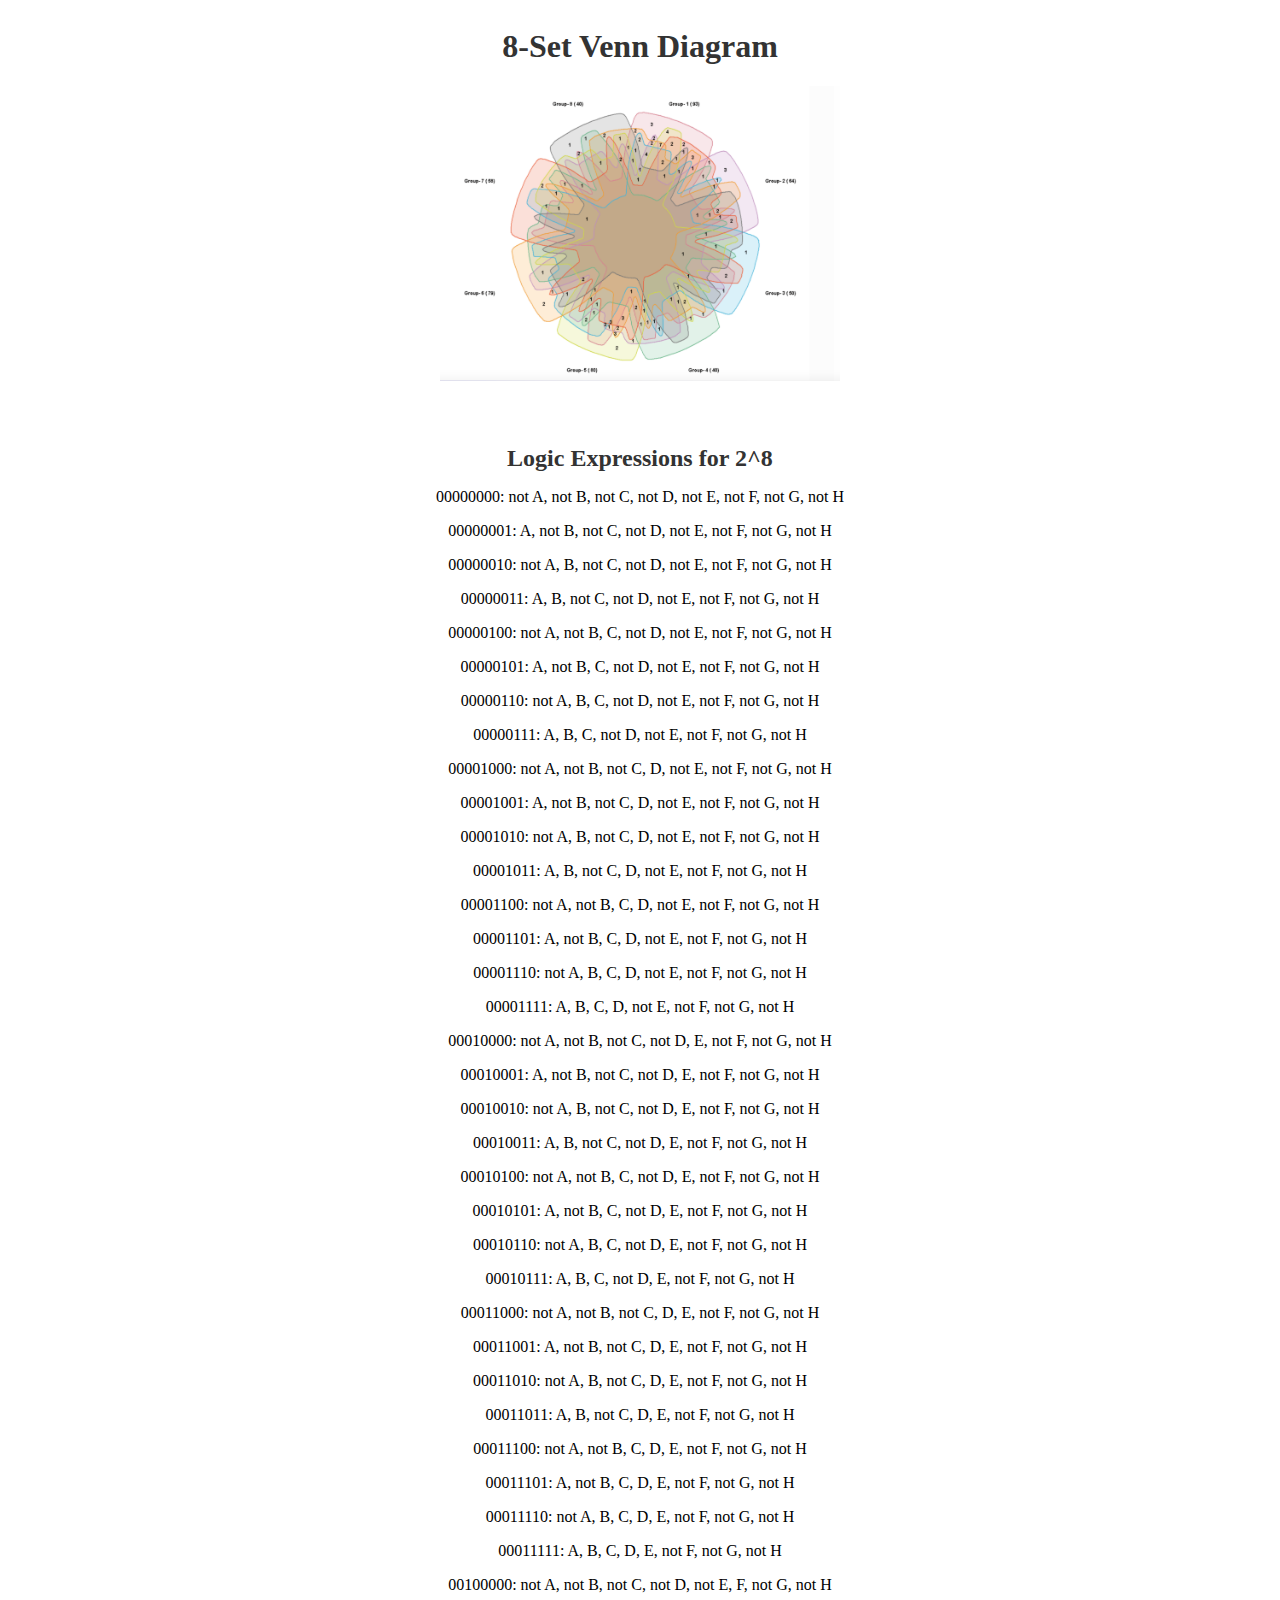
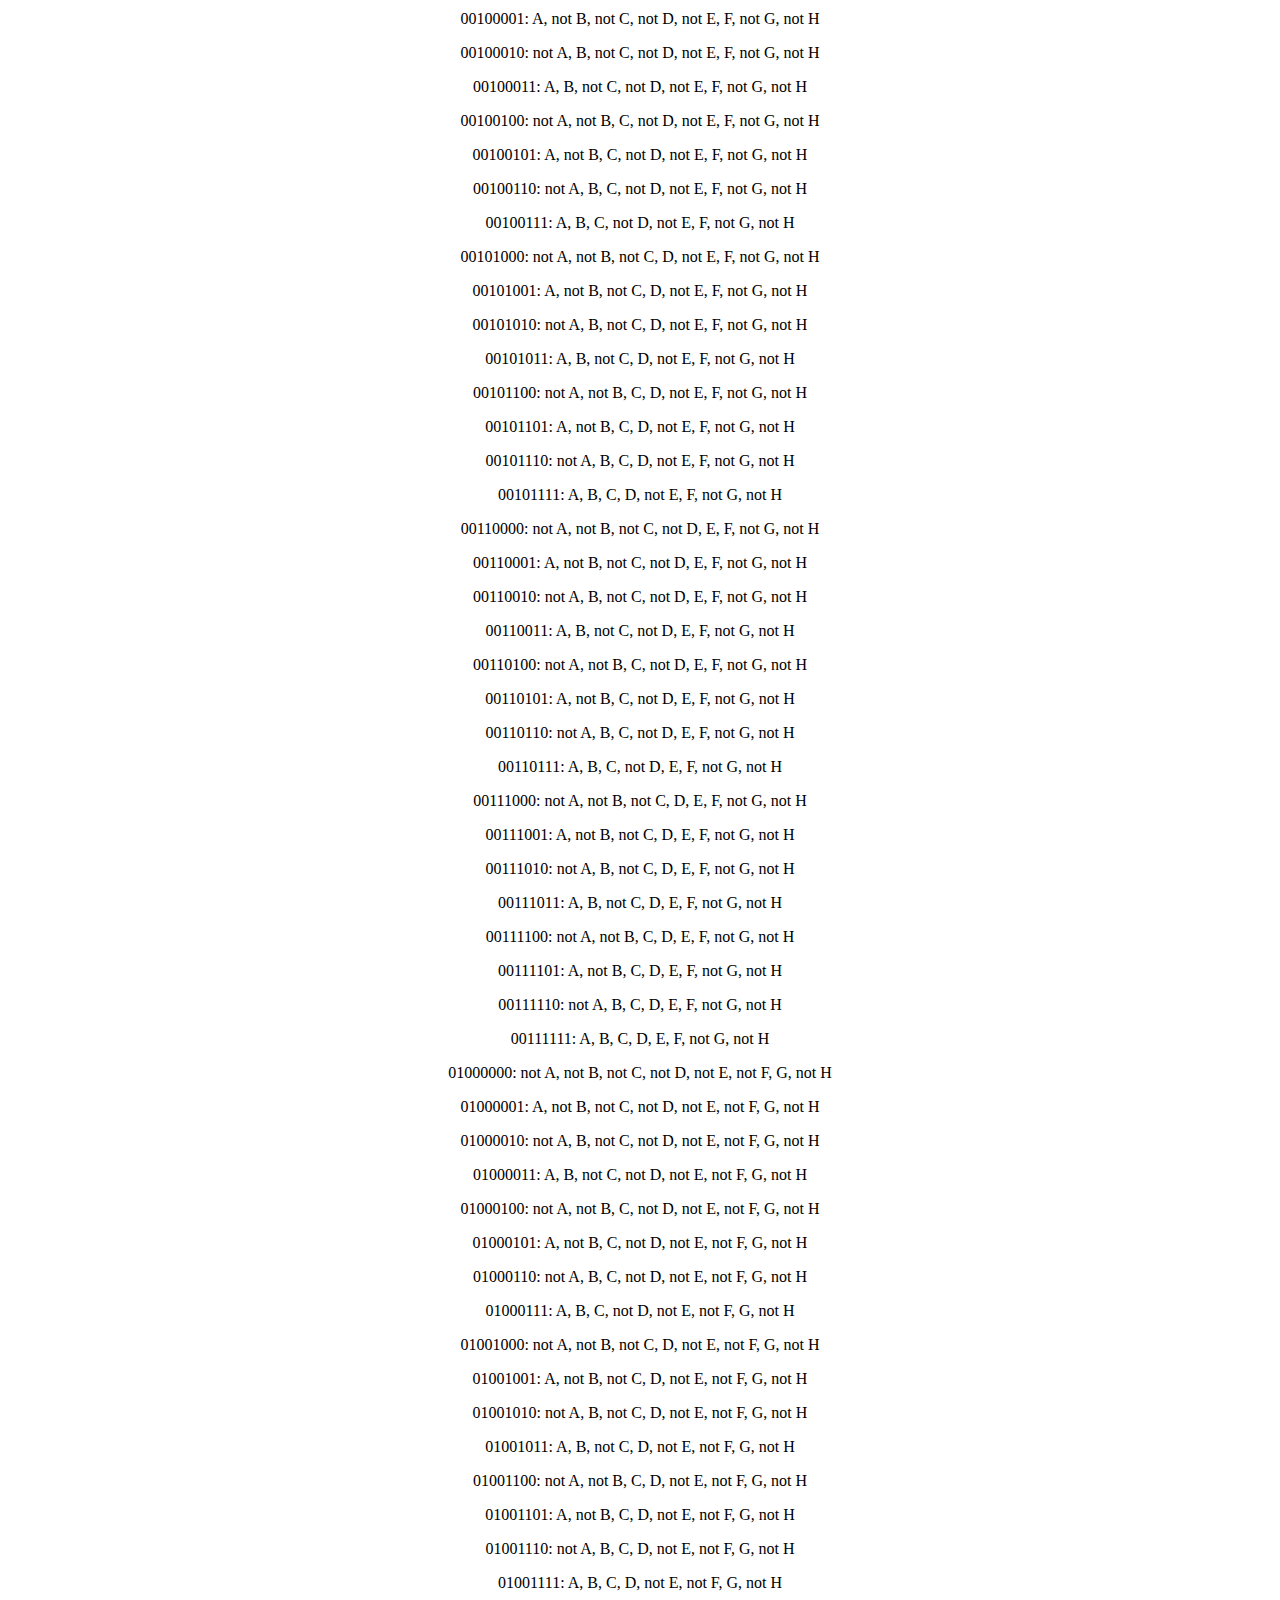
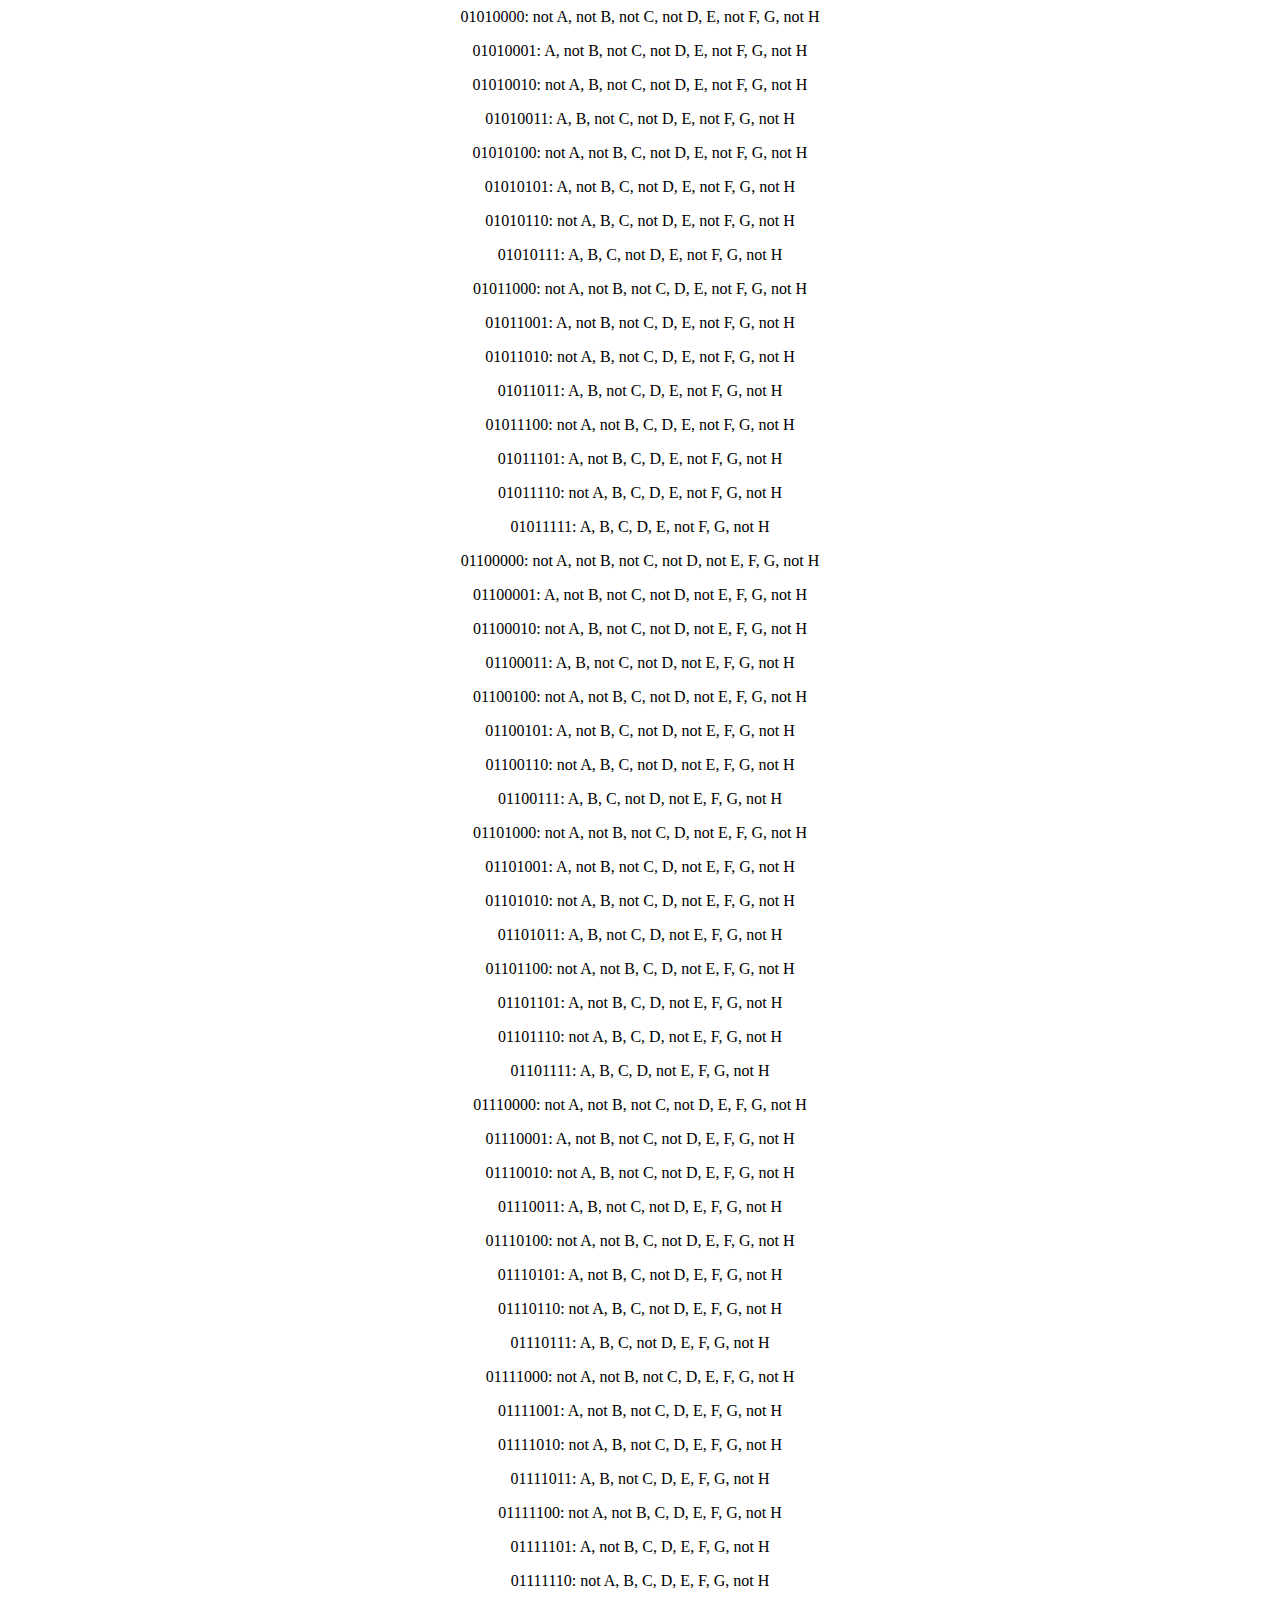
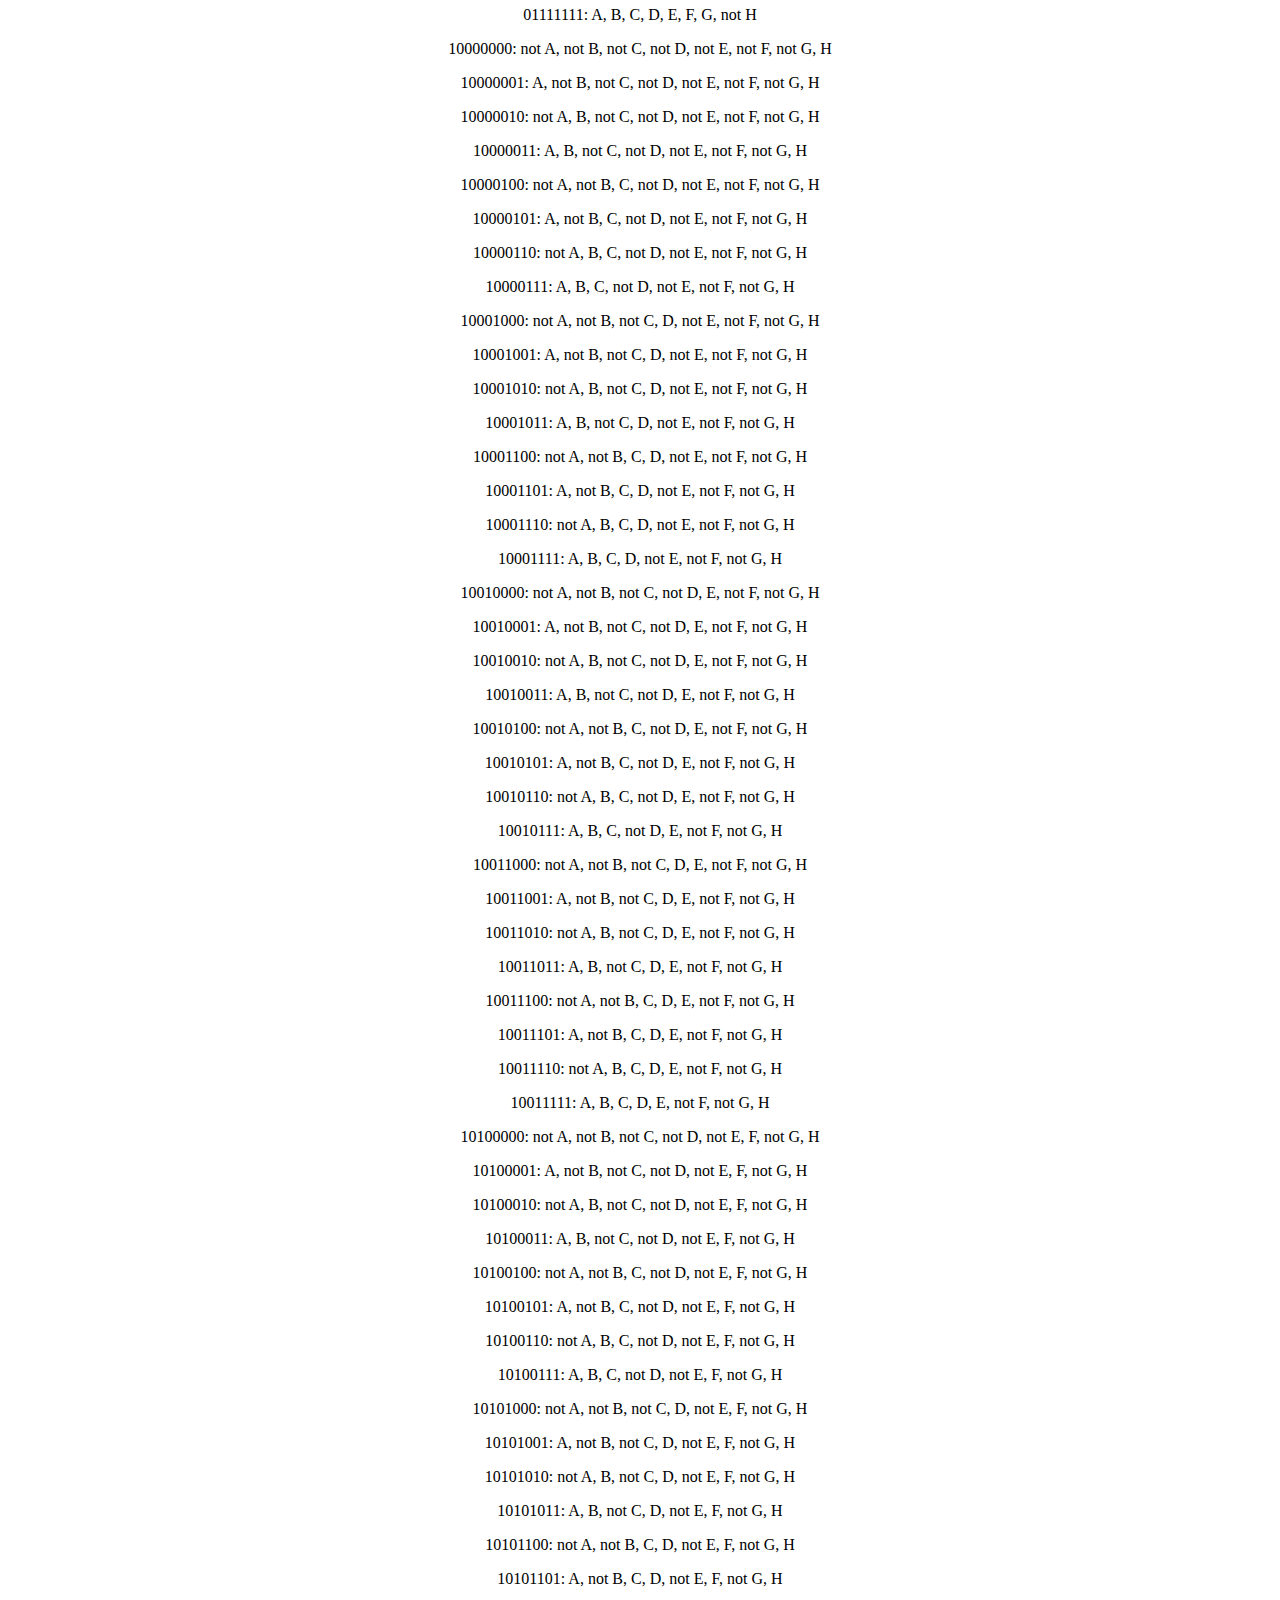
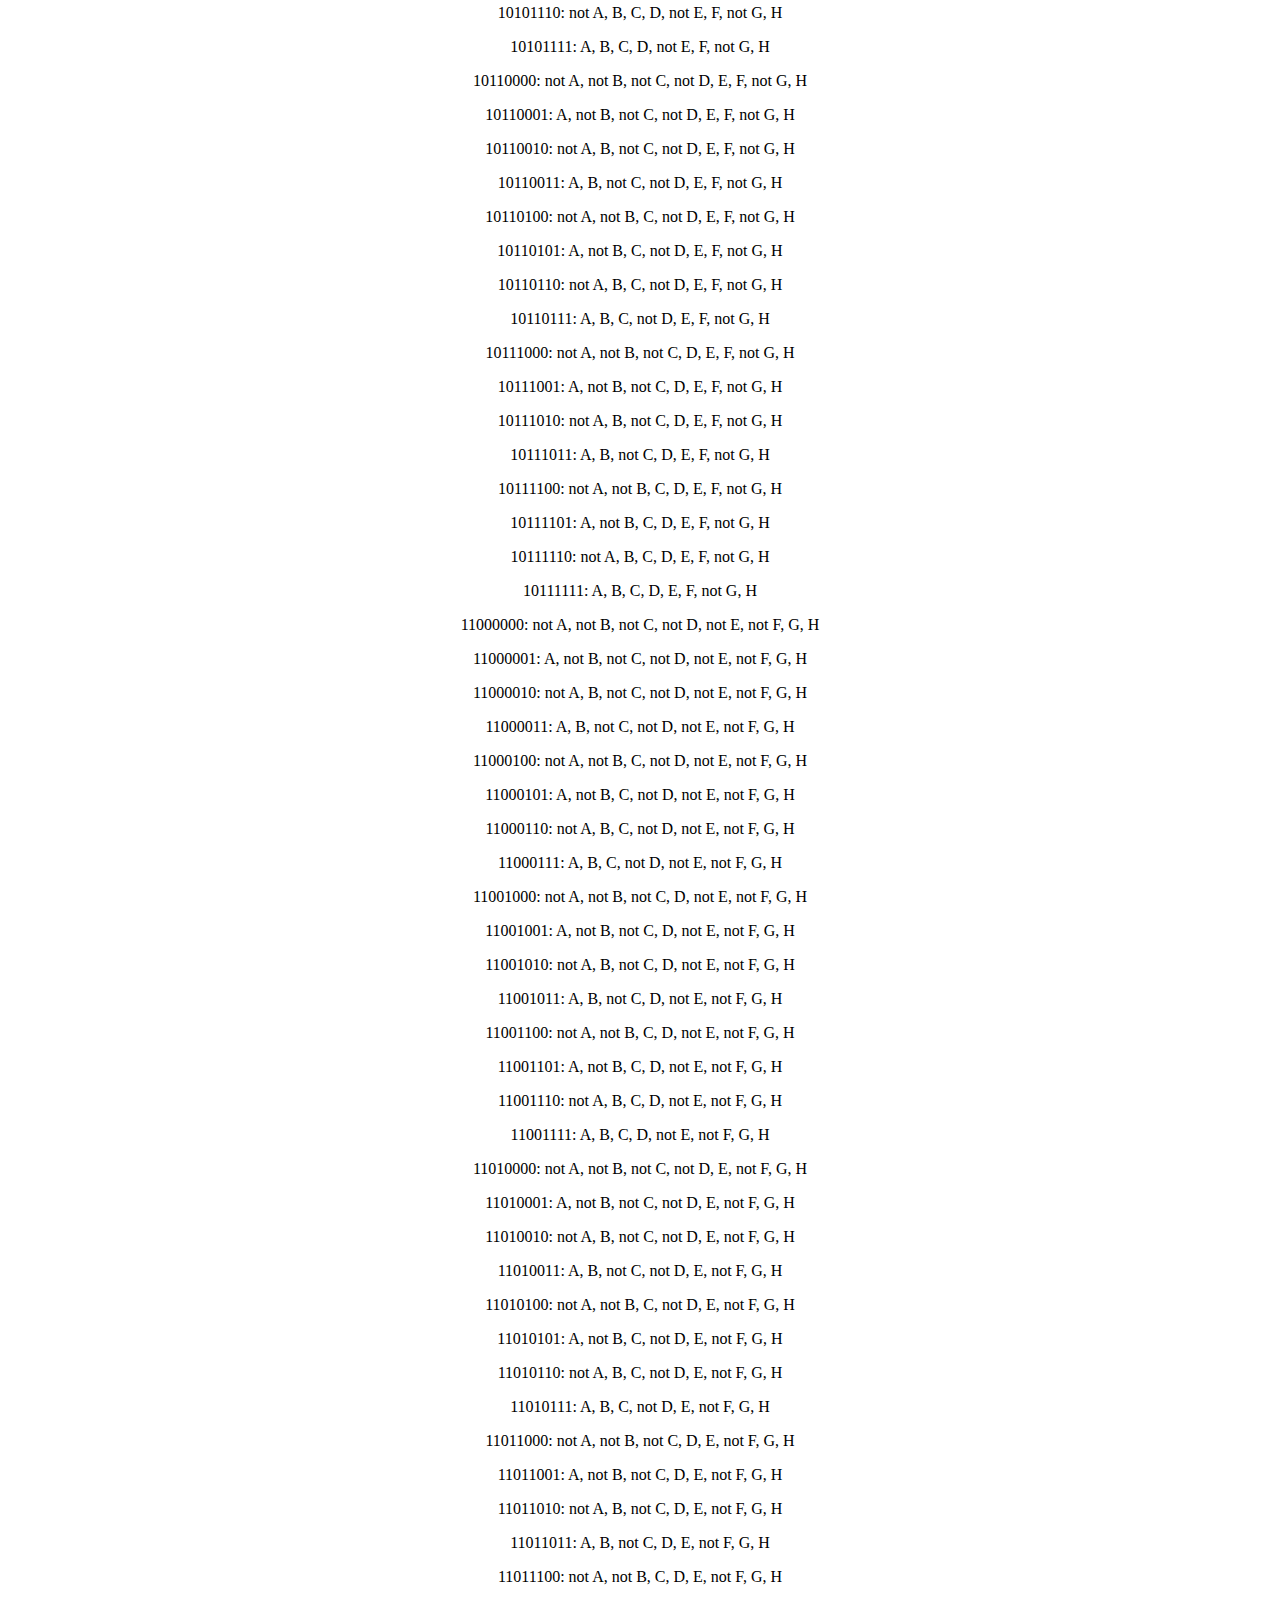
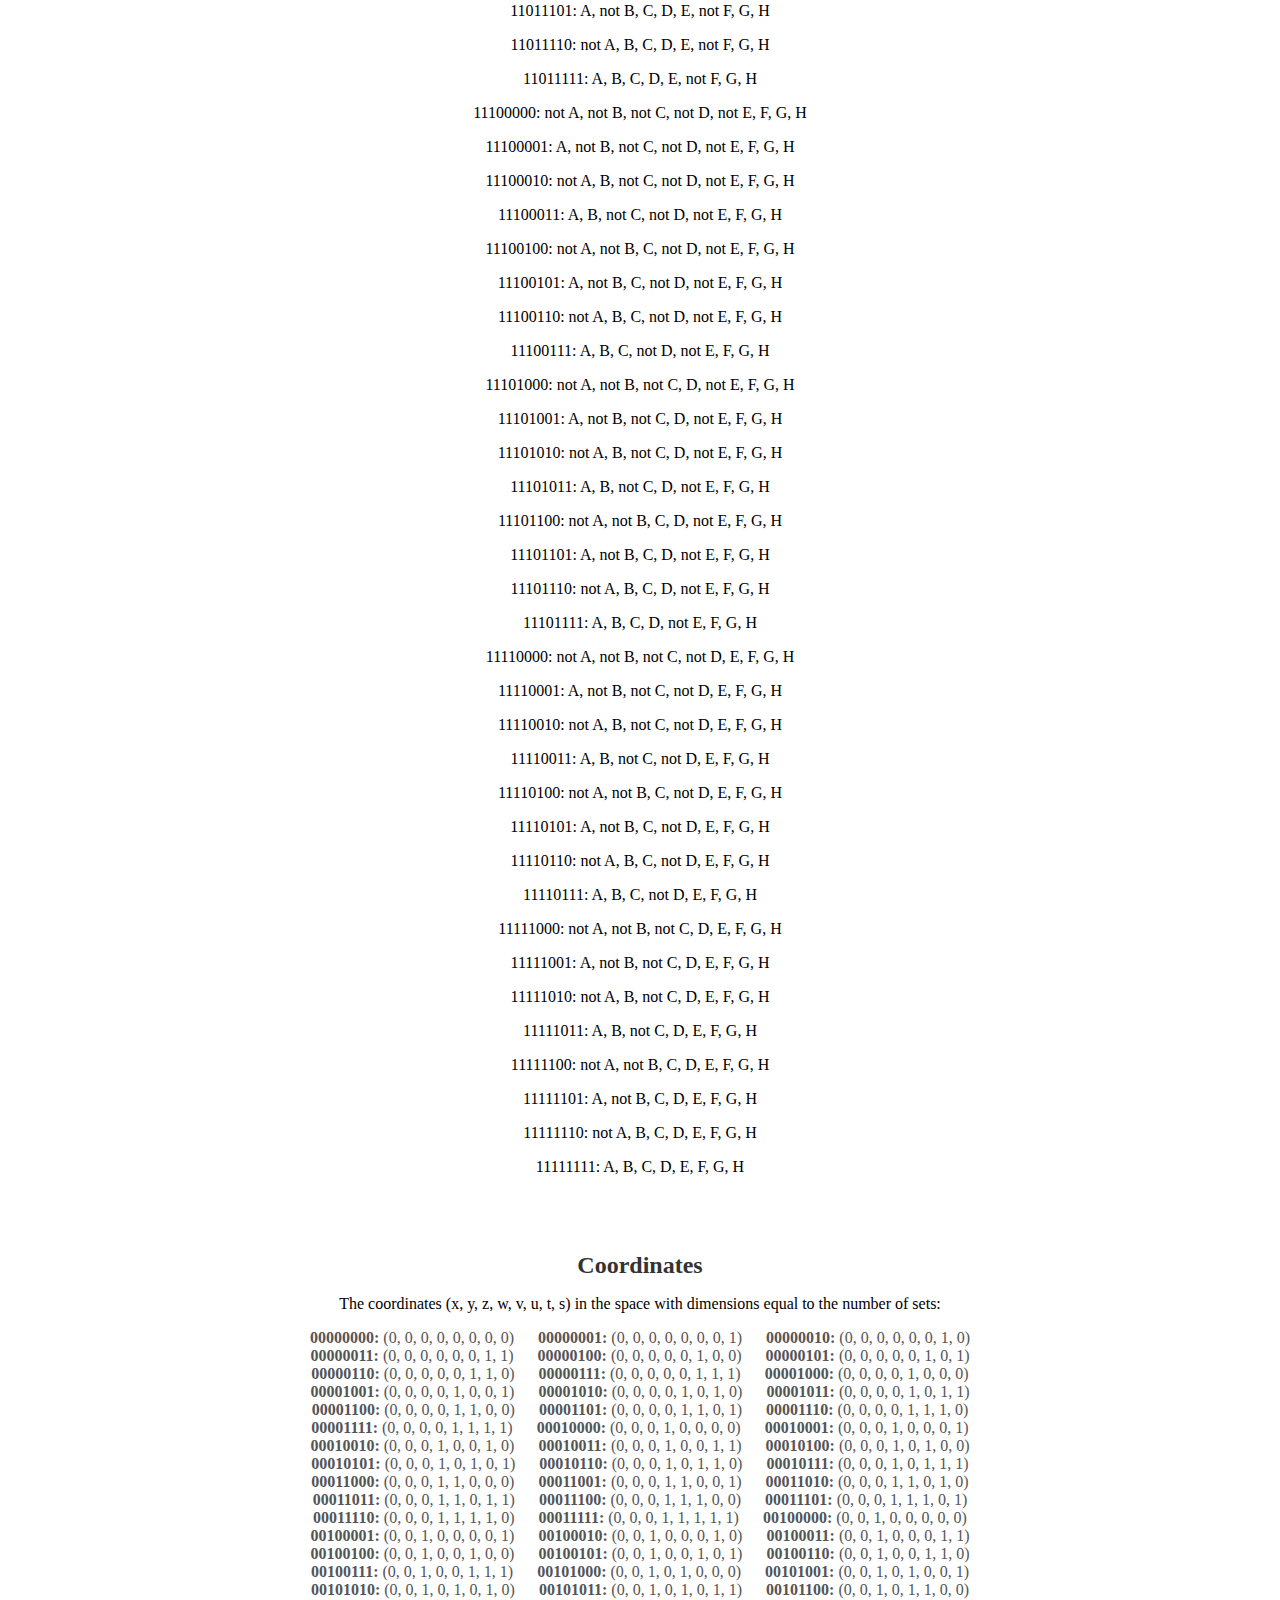
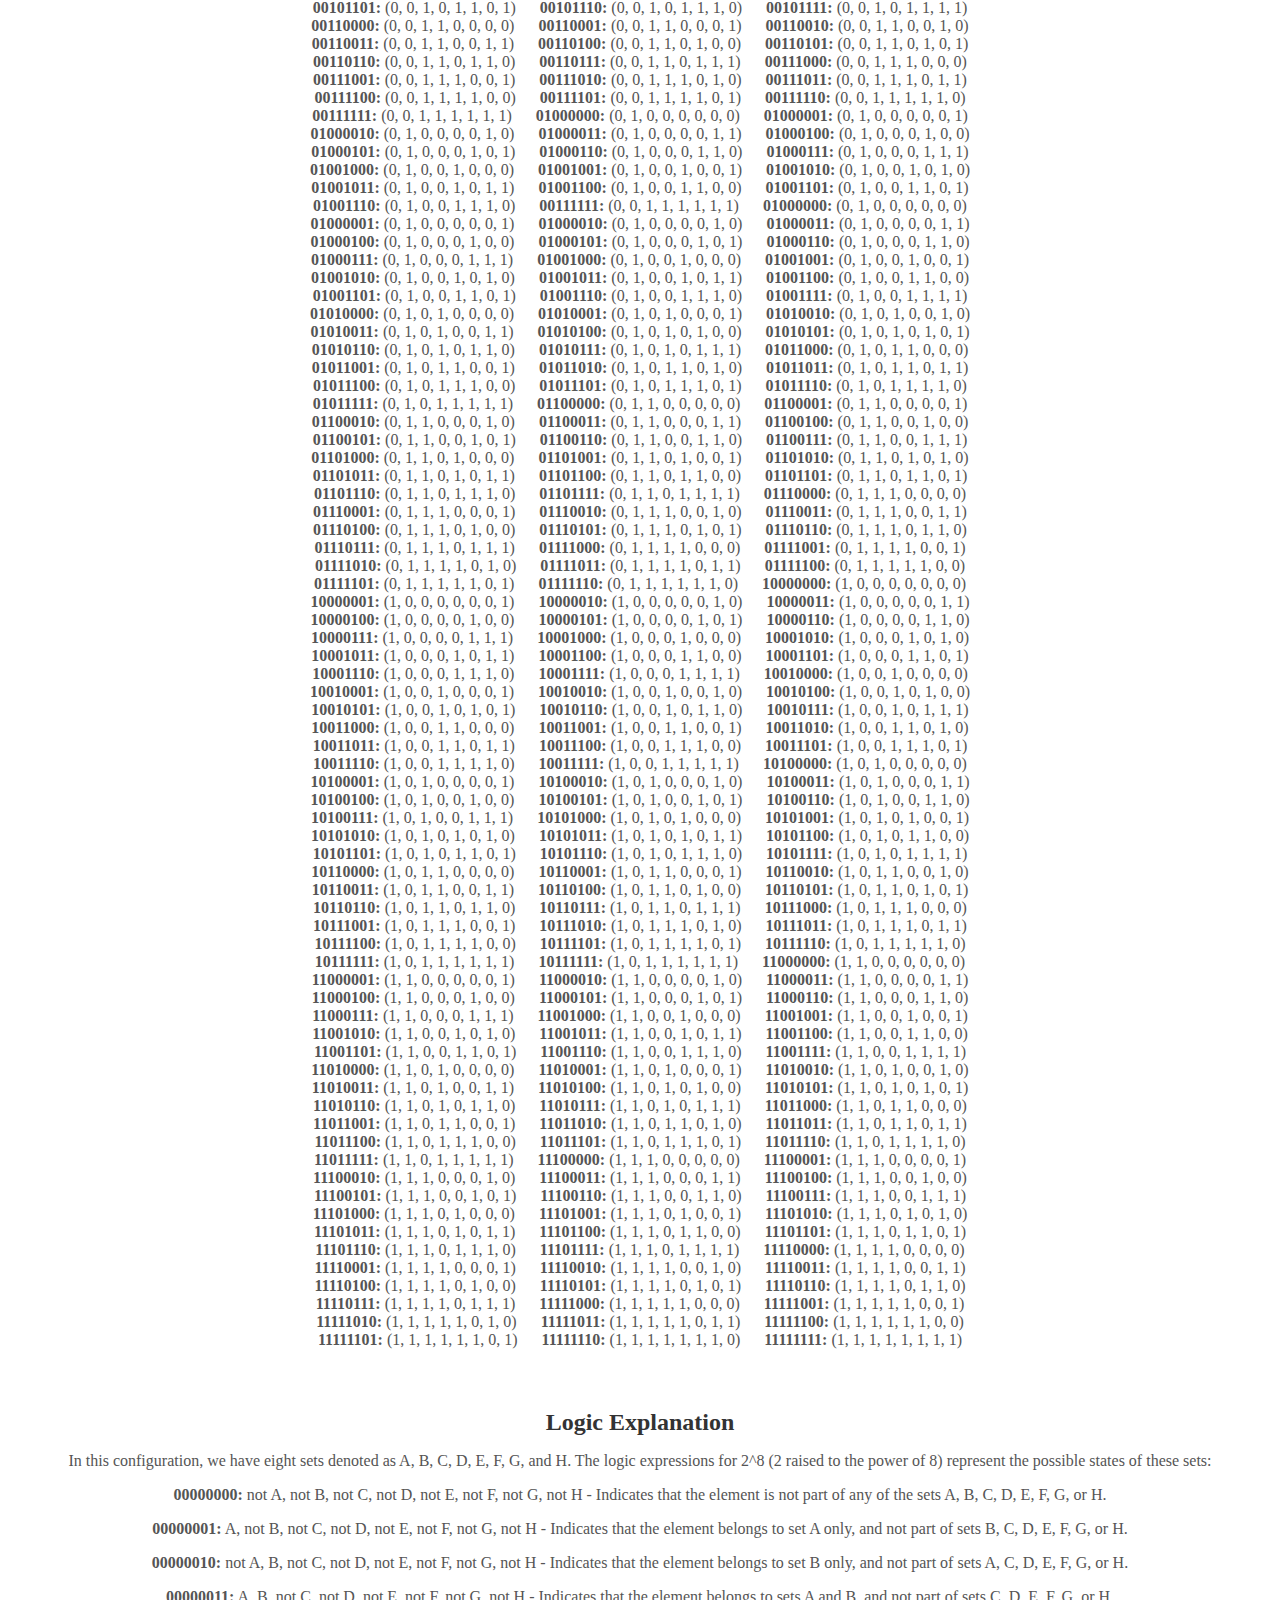
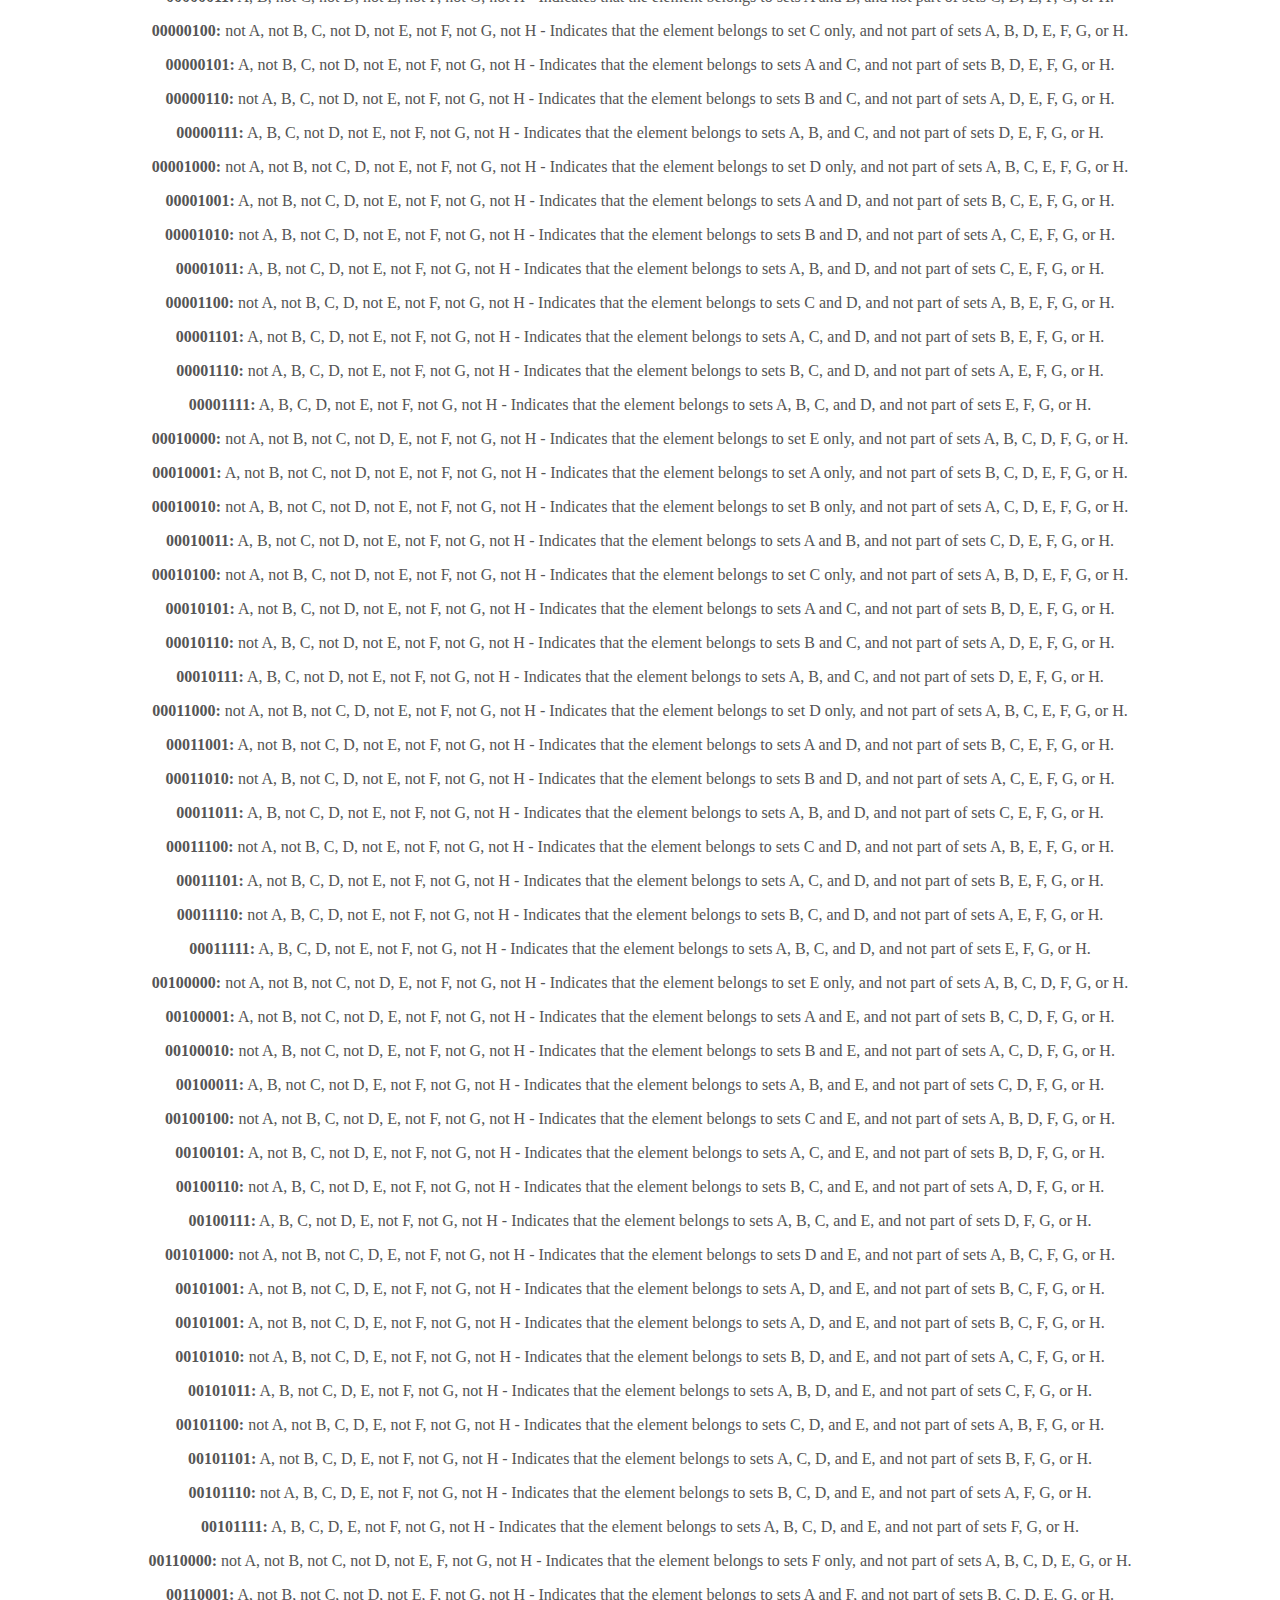
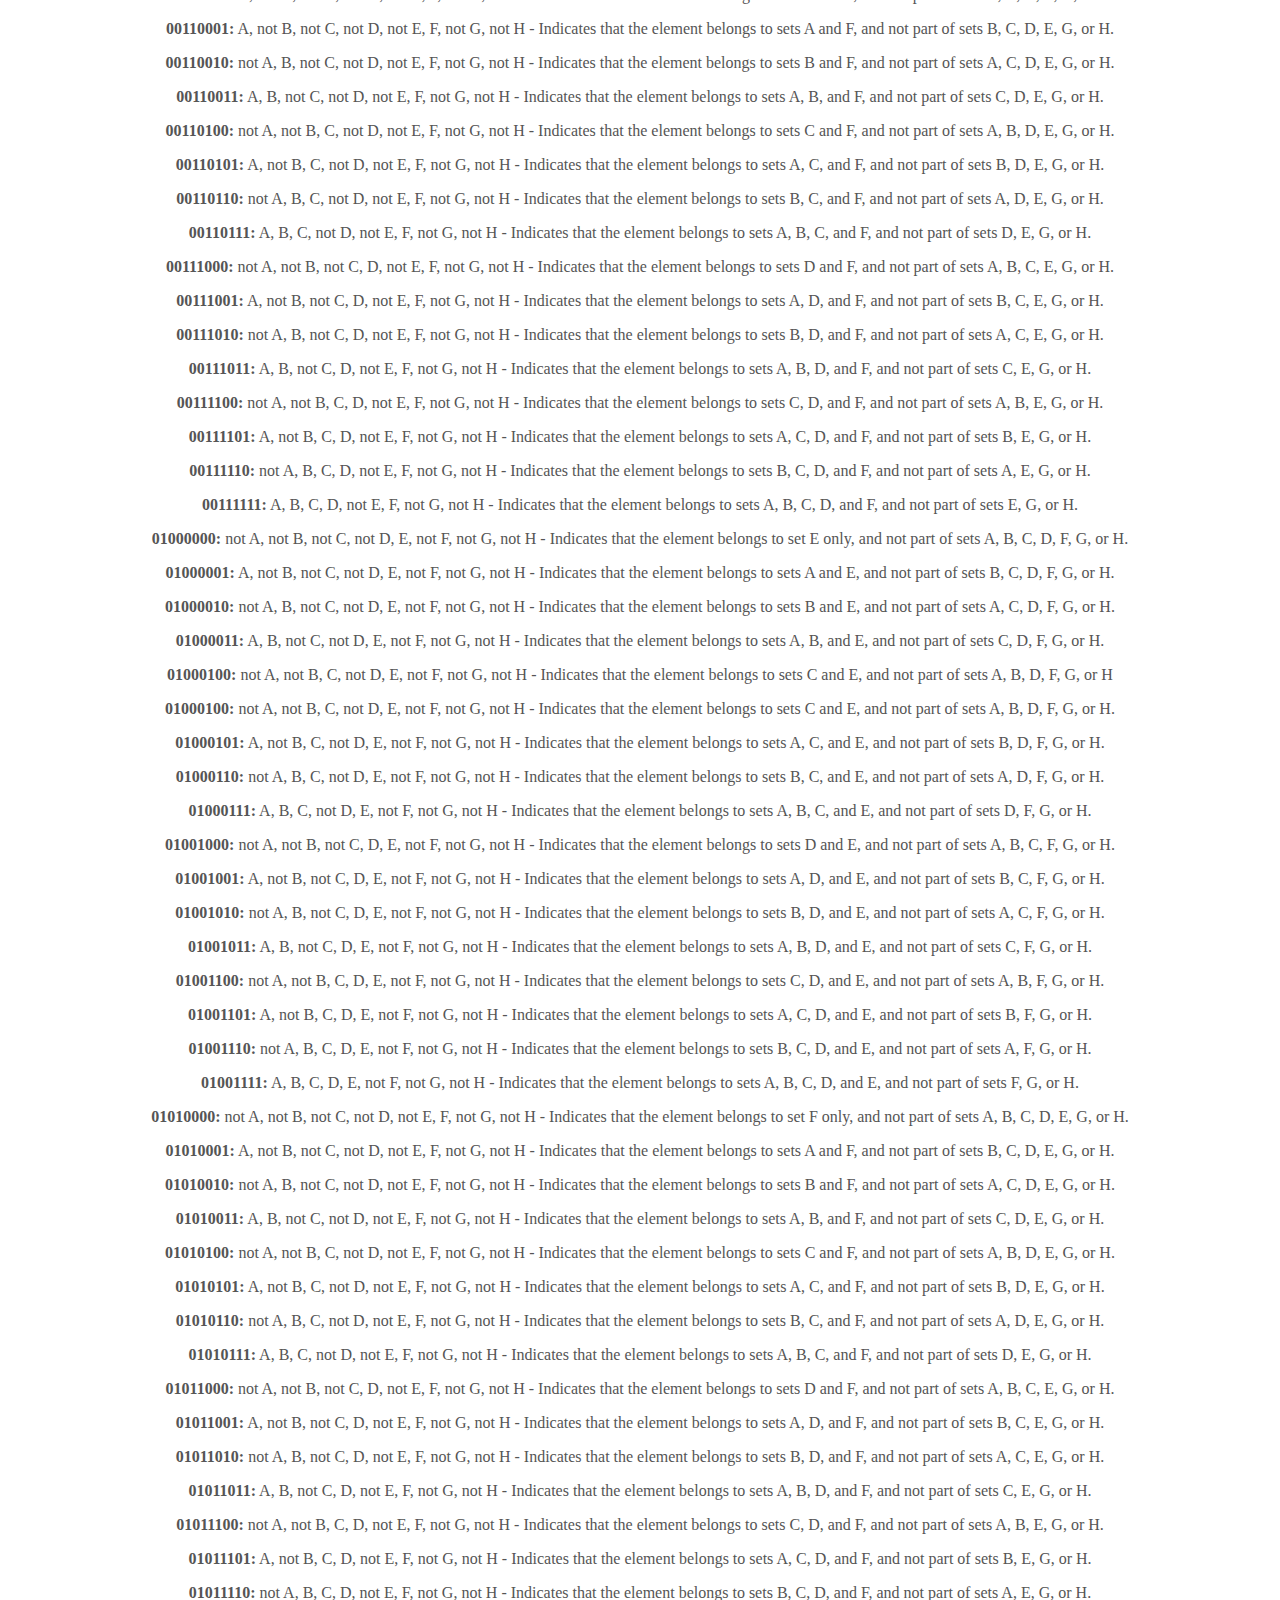
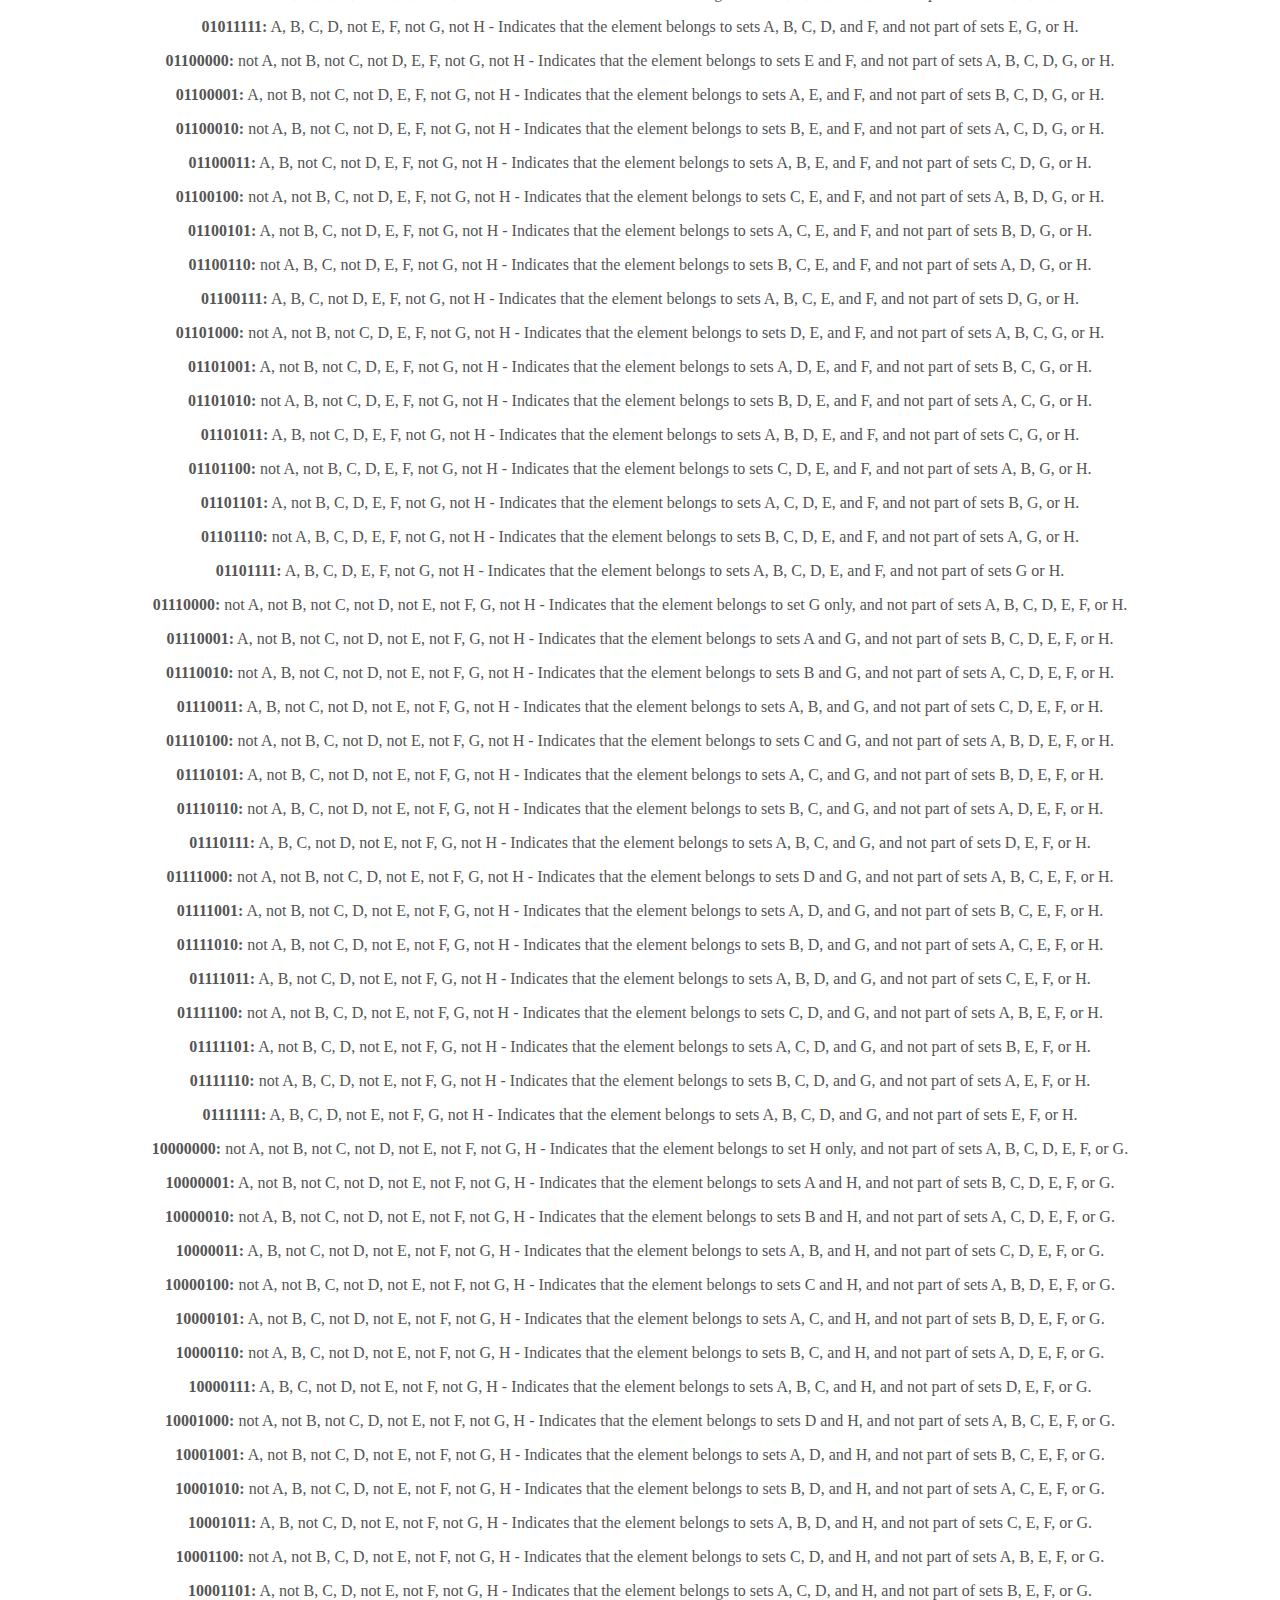
<file: page9.html>
<!DOCTYPE html>
<html>
<head>
  <title>Venn Diagram Configuration 8</title>
  <link rel="stylesheet" type="text/css" href="styles.css">
</head>
<body>
  <div class="container">
    <h1>8-Set Venn Diagram</h1>
    <div class="venn-diagram">
      <!-- Insert your 8-set Venn diagram image here -->
      <img src="eight.png" alt="Eight overlapping circles and ovals" width="400">
    </div>
    <div class="logic-expression">
      <h2>Logic Expressions for 2^8</h2>
      <p>00000000: not A, not B, not C, not D, not E, not F, not G, not H</p>
        <p>00000001: A, not B, not C, not D, not E, not F, not G, not H<p>
        <p>00000010: not A, B, not C, not D, not E, not F, not G, not H<p>
        <p> 00000011: A, B, not C, not D, not E, not F, not G, not H<p>
        <p>00000100: not A, not B, C, not D, not E, not F, not G, not H</p>
        <p> 00000101: A, not B, C, not D, not E, not F, not G, not H</p>
        <p>00000110: not A, B, C, not D, not E, not F, not G, not H</p>
        <p>00000111: A, B, C, not D, not E, not F, not G, not H</p>
        <p>00001000: not A, not B, not C, D, not E, not F, not G, not H</p>
        <p>00001001: A, not B, not C, D, not E, not F, not G, not H</p>
        <p>00001010: not A, B, not C, D, not E, not F, not G, not H</p>
        <p>00001011: A, B, not C, D, not E, not F, not G, not H</p>
    </p> 00001100: not A, not B, C, D, not E, not F, not G, not H</p>
</p> 00001101: A, not B, C, D, not E, not F, not G, not H</p>
</p> 00001110: not A, B, C, D, not E, not F, not G, not H</p>
</p> 00001111: A, B, C, D, not E, not F, not G, not H</p>
</p> 00010000: not A, not B, not C, not D, E, not F, not G, not H</p>
</p>  00010001: A, not B, not C, not D, E, not F, not G, not H</p>
    </p> 00010010: not A, B, not C, not D, E, not F, not G, not H</p>
</p> 00010011: A, B, not C, not D, E, not F, not G, not H</p>
</p> 00010100: not A, not B, C, not D, E, not F, not G, not H</p>
    </p> 00010101: A, not B, C, not D, E, not F, not G, not H</p>
</p> 00010110: not A, B, C, not D, E, not F, not G, not H</p>
</p> 00010111: A, B, C, not D, E, not F, not G, not H</p>
</p> 00011000: not A, not B, not C, D, E, not F, not G, not H</p>
</p>  00011001: A, not B, not C, D, E, not F, not G, not H</p>
</p> 00011010: not A, B, not C, D, E, not F, not G, not H</p>
</p>  00011011: A, B, not C, D, E, not F, not G, not H</p>
</p>  00011100: not A, not B, C, D, E, not F, not G, not H</p>
</p>  00011101: A, not B, C, D, E, not F, not G, not H</p>
</p>  00011110: not A, B, C, D, E, not F, not G, not H</p>
</p>  00011111: A, B, C, D, E, not F, not G, not H</p>
    </p>  00100000: not A, not B, not C, not D, not E, F, not G, not H</p>
</p>  00100001: A, not B, not C, not D, not E, F, not G, not H</p>
</p>  00100010: not A, B, not C, not D, not E, F, not G, not H</p>
</p>   00100011: A, B, not C, not D, not E, F, not G, not H</p>
</p>   00100100: not A, not B, C, not D, not E, F, not G, not H</p>
</p>   00100101: A, not B, C, not D, not E, F, not G, not H</p>
</p>   00100110: not A, B, C, not D, not E, F, not G, not H</p>
</p>     00100111: A, B, C, not D, not E, F, not G, not H</p>
    </p>   00101000: not A, not B, not C, D, not E, F, not G, not H</p>
</p>    00101001: A, not B, not C, D, not E, F, not G, not H</p>
    </p>   00101010: not A, B, not C, D, not E, F, not G, not H</p>
</p>  00101011: A, B, not C, D, not E, F, not G, not H</p>
</p>    00101100: not A, not B, C, D, not E, F, not G, not H</p>
</p>    00101101: A, not B, C, D, not E, F, not G, not H</p>
</p>    00101110: not A, B, C, D, not E, F, not G, not H</p>
    </p>   00101111: A, B, C, D, not E, F, not G, not H</p>
</p>    00110000: not A, not B, not C, not D, E, F, not G, not H</p>
</p>  00110001: A, not B, not C, not D, E, F, not G, not H</p>
</p>   00110010: not A, B, not C, not D, E, F, not G, not H</p>
</p>   00110011: A, B, not C, not D, E, F, not G, not H</p>
</p>   00110100: not A, not B, C, not D, E, F, not G, not H</p>
</p>   00110101: A, not B, C, not D, E, F, not G, not H</p>
</p>   00110110: not A, B, C, not D, E, F, not G, not H</p>
</p>   00110111: A, B, C, not D, E, F, not G, not H</p>
</p>   00111000: not A, not B, not C, D, E, F, not G, not H</p>
</p>  00111001: A, not B, not C, D, E, F, not G, not H</p>
</p>     00111010: not A, B, not C, D, E, F, not G, not H</p>
    </p>     00111011: A, B, not C, D, E, F, not G, not H</p>
</p>     00111100: not A, not B, C, D, E, F, not G, not H</p>
</p>     00111101: A, not B, C, D, E, F, not G, not H</p>
    </p>      00111110: not A, B, C, D, E, F, not G, not H</p>
</p>     00111111: A, B, C, D, E, F, not G, not H</p>
</p>     01000000: not A, not B, not C, not D, not E, not F, G, not H</p>
    </p>    01000001: A, not B, not C, not D, not E, not F, G, not H</p>
</p>     01000010: not A, B, not C, not D, not E, not F, G, not H</p>
</p>     01000011: A, B, not C, not D, not E, not F, G, not H</p>
</p>     01000100: not A, not B, C, not D, not E, not F, G, not H</p>
    </p>     01000101: A, not B, C, not D, not E, not F, G, not H</p>
</p>     01000110: not A, B, C, not D, not E, not F, G, not H</p>
</p>    01000111: A, B, C, not D, not E, not F, G, not H</p>
    </p>    01001000: not A, not B, not C, D, not E, not F, G, not H</p>
</p>    01001001: A, not B, not C, D, not E, not F, G, not H</p>
</p>    01001010: not A, B, not C, D, not E, not F, G, not H</p>
    </p>    01001011: A, B, not C, D, not E, not F, G, not H</p>
</p> </p>     01001100: not A, not B, C, D, not E, not F, G, not H</p>
</p>     01001101: A, not B, C, D, not E, not F, G, not H</p>
    </p>    01001110: not A, B, C, D, not E, not F, G, not H</p>
</p>    01001111: A, B, C, D, not E, not F, G, not H</p>
</p>    01010000: not A, not B, not C, not D, E, not F, G, not H</p>
</p>      01010001: A, not B, not C, not D, E, not F, G, not H</p>
</p>     01010010: not A, B, not C, not D, E, not F, G, not H</p>
</p>     01010011: A, B, not C, not D, E, not F, G, not H</p>
</p>      01010100: not A, not B, C, not D, E, not F, G, not H</p>
    </p>     01010101: A, not B, C, not D, E, not F, G, not H</p>
</p>     01010110: not A, B, C, not D, E, not F, G, not H</p>
</p>    01010111: A, B, C, not D, E, not F, G, not H</p>
    </p>     01011000: not A, not B, not C, D, E, not F, G, not H</p>
</p>     01011001: A, not B, not C, D, E, not F, G, not H</p>
</p>     01011010: not A, B, not C, D, E, not F, G, not H</p>
</p>    01011011: A, B, not C, D, E, not F, G, not H</p>
    </p>     01011100: not A, not B, C, D, E, not F, G, not H</p>
</p>     01011101: A, not B, C, D, E, not F, G, not H</p>
</p>      01011110: not A, B, C, D, E, not F, G, not H</p>
</p>     01011111: A, B, C, D, E, not F, G, not H</p>
    </p>     01100000: not A, not B, not C, not D, not E, F, G, not H</p>
</p>     01100001: A, not B, not C, not D, not E, F, G, not H</p>
</p>    01100010: not A, B, not C, not D, not E, F, G, not H</p>
    </p>      01100011: A, B, not C, not D, not E, F, G, not H</p>
</p>     01100100: not A, not B, C, not D, not E, F, G, not H</p>
    </p>    01100101: A, not B, C, not D, not E, F, G, not H</p>
</p>     01100110: not A, B, C, not D, not E, F, G, not H</p>
</p>     01100111: A, B, C, not D, not E, F, G, not H</p>
</p>      01101000: not A, not B, not C, D, not E, F, G, not H</p>
</p>     01101001: A, not B, not C, D, not E, F, G, not H</p>
</p>      01101010: not A, B, not C, D, not E, F, G, not H</p>
    </p>     01101011: A, B, not C, D, not E, F, G, not H</p>
</p>     01101100: not A, not B, C, D, not E, F, G, not H</p>
</p>     01101101: A, not B, C, D, not E, F, G, not H</p>
</p>      01101110: not A, B, C, D, not E, F, G, not H</p>
</p>      01101111: A, B, C, D, not E, F, G, not H</p>
</p>      01110000: not A, not B, not C, not D, E, F, G, not H</p>
</p>      01110001: A, not B, not C, not D, E, F, G, not H</p>
</p>      01110010: not A, B, not C, not D, E, F, G, not H</p>
    </p>      01110011: A, B, not C, not D, E, F, G, not H</p>
</p>     01110100: not A, not B, C, not D, E, F, G, not H</p>
</p>      01110101: A, not B, C, not D, E, F, G, not H</p>
</p>      01110110: not A, B, C, not D, E, F, G, not H</p>
</p>      01110111: A, B, C, not D, E, F, G, not H</p>
</p>      01111000: not A, not B, not C, D, E, F, G, not H</p>
</p>      01111001: A, not B, not C, D, E, F, G, not H</p>
</p>      01111010: not A, B, not C, D, E, F, G, not H</p>
</p>     01111011: A, B, not C, D, E, F, G, not H</p>
</p>     01111100: not A, not B, C, D, E, F, G, not H</p>
</p>     01111101: A, not B, C, D, E, F, G, not H</p>
</p>    01111110: not A, B, C, D, E, F, G, not H</p>
</p>      01111111: A, B, C, D, E, F, G, not H</p>
    </p>     10000000: not A, not B, not C, not D, not E, not F, not G, H</p>
</p>      10000001: A, not B, not C, not D, not E, not F, not G, H</p>
</p>      10000010: not A, B, not C, not D, not E, not F, not G, H</p>
</p>     10000011: A, B, not C, not D, not E, not F, not G, H</p>
</p>     10000100: not A, not B, C, not D, not E, not F, not G, H</p>
</p>      10000101: A, not B, C, not D, not E, not F, not G, H</p>
</p>      10000110: not A, B, C, not D, not E, not F, not G, H</p>
</p>     10000111: A, B, C, not D, not E, not F, not G, H</p>
</p>     10001000: not A, not B, not C, D, not E, not F, not G, H</p>
    </p> 10001001: A, not B, not C, D, not E, not F, not G, H</p>
    </p>     10001010: not A, B, not C, D, not E, not F, not G, H</p>
</p>    10001011: A, B, not C, D, not E, not F, not G, H</p>
</p >    10001100: not A, not B, C, D, not E, not F, not G, H</p>
</p>     10001101: A, not B, C, D, not E, not F, not G, H</p>
</p>       10001110: not A, B, C, D, not E, not F, not G, H</p>
</p>       10001111: A, B, C, D, not E, not F, not G, H</p>
</p>      10010000: not A, not B, not C, not D, E, not F, not G, H</p>
    </p>     10010001: A, not B, not C, not D, E, not F, not G, H</p>
    </p>  10010010: not A, B, not C, not D, E, not F, not G, H</p>
    </p>    10010011: A, B, not C, not D, E, not F, not G, H</p>
    </p>     10010100: not A, not B, C, not D, E, not F, not G, H</p>
    </p>  10010101: A, not B, C, not D, E, not F, not G, H</p>
    </p>     10010110: not A, B, C, not D, E, not F, not G, H</p>
    </p>     10010111: A, B, C, not D, E, not F, not G, H</p>
    </p>     10011000: not A, not B, not C, D, E, not F, not G, H</p>
    </p>     10011001: A, not B, not C, D, E, not F, not G, H</p>
    </p>     10011010: not A, B, not C, D, E, not F, not G, H</p>
    </p>     10011011: A, B, not C, D, E, not F, not G, H</p>
    </p>     10011100: not A, not B, C, D, E, not F, not G, H</p>
    </p>     10011101: A, not B, C, D, E, not F, not G, H</p>
    </p>   10011110: not A, B, C, D, E, not F, not G, H</p>
    </p>     10011111: A, B, C, D, E, not F, not G, H</p>
    </p>     10100000: not A, not B, not C, not D, not E, F, not G, H</p>
    </p>     10100001: A, not B, not C, not D, not E, F, not G, H</p>
    </p>     10100010: not A, B, not C, not D, not E, F, not G, H</p>
    </p>     10100011: A, B, not C, not D, not E, F, not G, H</p>
    </p>     10100100: not A, not B, C, not D, not E, F, not G, H</p>
    </p>     10100101: A, not B, C, not D, not E, F, not G, H</p>
    </p>     10100110: not A, B, C, not D, not E, F, not G, H</p>
    </p>     10100111: A, B, C, not D, not E, F, not G, H</p>
    </p>     10101000: not A, not B, not C, D, not E, F, not G, H</p>
    </p>     10101001: A, not B, not C, D, not E, F, not G, H</p>
    </p>      10101010: not A, B, not C, D, not E, F, not G, H</p>
    </p>     10101011: A, B, not C, D, not E, F, not G, H</p>
    </p>     10101100: not A, not B, C, D, not E, F, not G, H</p>
    </p>     10101101: A, not B, C, D, not E, F, not G, H</p>
    </p>     10101110: not A, B, C, D, not E, F, not G, H</p>
    </p>     10101111: A, B, C, D, not E, F, not G, H</p>
    </p>     10110000: not A, not B, not C, not D, E, F, not G, H</p>
    </p>     10110001: A, not B, not C, not D, E, F, not G, H</p>
    </p>     10110010: not A, B, not C, not D, E, F, not G, H</p>
    </p>     10110011: A, B, not C, not D, E, F, not G, H</p>
    </p>     10110100: not A, not B, C, not D, E, F, not G, H</p>
    </p>     10110101: A, not B, C, not D, E, F, not G, H</p>
    </p>     10110110: not A, B, C, not D, E, F, not G, H</p>
    </p>     10110111: A, B, C, not D, E, F, not G, H</p>
    </p>     10111000: not A, not B, not C, D, E, F, not G, H</p>
    </p>     10111001: A, not B, not C, D, E, F, not G, H</p>
    </p>    10111010: not A, B, not C, D, E, F, not G, H</p>
    </p>    10111011: A, B, not C, D, E, F, not G, H</p>
    </p>     10111100: not A, not B, C, D, E, F, not G, H</p>
    </p>     10111101: A, not B, C, D, E, F, not G, H</p>
    </p>     10111110: not A, B, C, D, E, F, not G, H</p>
    </p>     10111111: A, B, C, D, E, F, not G, H</p>
    </p>     11000000: not A, not B, not C, not D, not E, not F, G, H</p>
    </p>    11000001: A, not B, not C, not D, not E, not F, G, H</p>
    </p>     11000010: not A, B, not C, not D, not E, not F, G, H</p>
</p>     11000011: A, B, not C, not D, not E, not F, G, H</p>
    </p>    11000100: not A, not B, C, not D, not E, not F, G, H</p>
    </p>     11000101: A, not B, C, not D, not E, not F, G, H</p>
    </p>     11000110: not A, B, C, not D, not E, not F, G, H</p>
    </p>     11000111: A, B, C, not D, not E, not F, G, H</p>
    </p>     11001000: not A, not B, not C, D, not E, not F, G, H</p>
    </p>     11001001: A, not B, not C, D, not E, not F, G, H</p>
    </p>      11001010: not A, B, not C, D, not E, not F, G, H</p>
    </p>      11001011: A, B, not C, D, not E, not F, G, H</p>
    </p>      11001100: not A, not B, C, D, not E, not F, G, H</p>
    </p>     11001101: A, not B, C, D, not E, not F, G, H</p>
</p>     11001110: not A, B, C, D, not E, not F, G, H</p>
    </p>     11001111: A, B, C, D, not E, not F, G, H</p>
    </p>     11010000: not A, not B, not C, not D, E, not F, G, H</p>
    </p>      11010001: A, not B, not C, not D, E, not F, G, H</p>
    </p>      11010010: not A, B, not C, not D, E, not F, G, H</p>
    </p>      11010011: A, B, not C, not D, E, not F, G, H</p>
    </p>     11010100: not A, not B, C, not D, E, not F, G, H</p>
    </p>     11010101: A, not B, C, not D, E, not F, G, H</p>
    </p>      11010110: not A, B, C, not D, E, not F, G, H</p>
    </p>      11010111: A, B, C, not D, E, not F, G, H</p>
    </p>     11011000: not A, not B, not C, D, E, not F, G, H</p>
    </p>     11011001: A, not B, not C, D, E, not F, G, H</p>
    </p>     11011010: not A, B, not C, D, E, not F, G, H</p>
    </p>     11011011: A, B, not C, D, E, not F, G, H</p>
    </p>     11011100: not A, not B, C, D, E, not F, G, H</p>
    </p>     11011101: A, not B, C, D, E, not F, G, H</p>
    </p>     11011110: not A, B, C, D, E, not F, G, H</p>
</p>     11011111: A, B, C, D, E, not F, G, H</p>
    </p>     11100000: not A, not B, not C, not D, not E, F, G, H</p>
    </p>    11100001: A, not B, not C, not D, not E, F, G, H</p>
    </p>    11100010: not A, B, not C, not D, not E, F, G, H</p>
    </p>    11100011: A, B, not C, not D, not E, F, G, H</p>
    </p>    11100100: not A, not B, C, not D, not E, F, G, H</p>
    </p>    11100101: A, not B, C, not D, not E, F, G, H</p>
    </p>    11100110: not A, B, C, not D, not E, F, G, H</p>
    </p>    11100111: A, B, C, not D, not E, F, G, H</p>
    </p>    11101000: not A, not B, not C, D, not E, F, G, H</p>
    </p>   11101001: A, not B, not C, D, not E, F, G, H</p>
    </p>     11101010: not A, B, not C, D, not E, F, G, H</p>
    </p>    11101011: A, B, not C, D, not E, F, G, H</p>
    </p> 11101100: not A, not B, C, D, not E, F, G, H</p>
    </p> 11101101: A, not B, C, D, not E, F, G, H</p>
    </p> 11101110: not A, B, C, D, not E, F, G, H</p>
    </p> 11101111: A, B, C, D, not E, F, G, H</p>
    </p> 11110000: not A, not B, not C, not D, E, F, G, H</p>
    </p> 11110001: A, not B, not C, not D, E, F, G, H</p>
    </p> 11110010: not A, B, not C, not D, E, F, G, H</p>
    </p> 11110011: A, B, not C, not D, E, F, G, H</p>
    </p> 11110100: not A, not B, C, not D, E, F, G, H</p>
    </p> 11110101: A, not B, C, not D, E, F, G, H</p>
    </p> 11110110: not A, B, C, not D, E, F, G, H</p>
    </p> 11110111: A, B, C, not D, E, F, G, H</p>
    </p> 11111000: not A, not B, not C, D, E, F, G, H</p>
    </p> 11111001: A, not B, not C, D, E, F, G, H</p>
    </p> 11111010: not A, B, not C, D, E, F, G, H</p>
    </p> 11111011: A, B, not C, D, E, F, G, H</p>
    </p> 11111100: not A, not B, C, D, E, F, G, H</p>
    </p> 11111101: A, not B, C, D, E, F, G, H</p>
    </p> 11111110: not A, B, C, D, E, F, G, H</p>
    </p> 11111111: A, B, C, D, E, F, G, H</p>

        
        
        

      <!-- Add logic expressions for the remaining combinations -->
    </div>
    <div class="coordinates">
        <h2>Coordinates</h2>
        <p>The coordinates (x, y, z, w, v, u, t, s) in the space with dimensions equal to the number of sets:</p>
        <ul>
          <li><strong>00000000:</strong> (0, 0, 0, 0, 0, 0, 0, 0)</li>
          <li><strong>00000001:</strong> (0, 0, 0, 0, 0, 0, 0, 1)</li>
          <li><strong>00000010:</strong> (0, 0, 0, 0, 0, 0, 1, 0)</li>
          <li><strong>00000011:</strong> (0, 0, 0, 0, 0, 0, 1, 1)</li>
          <li><strong>00000100:</strong> (0, 0, 0, 0, 0, 1, 0, 0)</li>
          <li><strong>00000101:</strong> (0, 0, 0, 0, 0, 1, 0, 1)</li>
          <li><strong>00000110:</strong> (0, 0, 0, 0, 0, 1, 1, 0)</li>
          <li><strong>00000111:</strong> (0, 0, 0, 0, 0, 1, 1, 1)</li>
          <li><strong>00001000:</strong> (0, 0, 0, 0, 1, 0, 0, 0)</li>
          <li><strong>00001001:</strong> (0, 0, 0, 0, 1, 0, 0, 1)</li>
          <li><strong>00001010:</strong> (0, 0, 0, 0, 1, 0, 1, 0)</li>
          <li><strong>00001011:</strong> (0, 0, 0, 0, 1, 0, 1, 1)</li>
          <li><strong>00001100:</strong> (0, 0, 0, 0, 1, 1, 0, 0)</li>
          <li><strong>00001101:</strong> (0, 0, 0, 0, 1, 1, 0, 1)</li>
          <li><strong>00001110:</strong> (0, 0, 0, 0, 1, 1, 1, 0)</li>
          <li><strong>00001111:</strong> (0, 0, 0, 0, 1, 1, 1, 1)</li>
          <li><strong>00010000:</strong> (0, 0, 0, 1, 0, 0, 0, 0)</li>
          <li><strong>00010001:</strong> (0, 0, 0, 1, 0, 0, 0, 1)</li>
          <li><strong>00010010:</strong> (0, 0, 0, 1, 0, 0, 1, 0)</li>
          <li><strong>00010011:</strong> (0, 0, 0, 1, 0, 0, 1, 1)</li>
          <li><strong>00010100:</strong> (0, 0, 0, 1, 0, 1, 0, 0)</li>
          <li><strong>00010101:</strong> (0, 0, 0, 1, 0, 1, 0, 1)</li>
          <li><strong>00010110:</strong> (0, 0, 0, 1, 0, 1, 1, 0)</li>
          <li><strong>00010111:</strong> (0, 0, 0, 1, 0, 1, 1, 1)</li>
          <li><strong>00011000:</strong> (0, 0, 0, 1, 1, 0, 0, 0)</li>
          <li><strong>00011001:</strong> (0, 0, 0, 1, 1, 0, 0, 1)</li>
          <li><strong>00011010:</strong> (0, 0, 0, 1, 1, 0, 1, 0)</li>
          <li><strong>00011011:</strong> (0, 0, 0, 1, 1, 0, 1, 1)</li>
          <li><strong>00011100:</strong> (0, 0, 0, 1, 1, 1, 0, 0)</li>
          <li><strong>00011101:</strong> (0, 0, 0, 1, 1, 1, 0, 1)</li>
          <li><strong>00011110:</strong> (0, 0, 0, 1, 1, 1, 1, 0)</li>
          <li><strong>00011111:</strong> (0, 0, 0, 1, 1, 1, 1, 1)</li>
          <li><strong>00100000:</strong> (0, 0, 1, 0, 0, 0, 0, 0)</li>
          <li><strong>00100001:</strong> (0, 0, 1, 0, 0, 0, 0, 1)</li>
          <li><strong>00100010:</strong> (0, 0, 1, 0, 0, 0, 1, 0)</li>
          <li><strong>00100011:</strong> (0, 0, 1, 0, 0, 0, 1, 1)</li>
          <li><strong>00100100:</strong> (0, 0, 1, 0, 0, 1, 0, 0)</li>
          <li><strong>00100101:</strong> (0, 0, 1, 0, 0, 1, 0, 1)</li>
          <li><strong>00100110:</strong> (0, 0, 1, 0, 0, 1, 1, 0)</li>
          <li><strong>00100111:</strong> (0, 0, 1, 0, 0, 1, 1, 1)</li>
          <li><strong>00101000:</strong> (0, 0, 1, 0, 1, 0, 0, 0)</li>
          <li><strong>00101001:</strong> (0, 0, 1, 0, 1, 0, 0, 1)</li>
          <li><strong>00101010:</strong> (0, 0, 1, 0, 1, 0, 1, 0)</li>
          <li><strong>00101011:</strong> (0, 0, 1, 0, 1, 0, 1, 1)</li>
          <li><strong>00101100:</strong> (0, 0, 1, 0, 1, 1, 0, 0)</li>
          <li><strong>00101101:</strong> (0, 0, 1, 0, 1, 1, 0, 1)</li>
          <li><strong>00101110:</strong> (0, 0, 1, 0, 1, 1, 1, 0)</li>
          <li><strong>00101111:</strong> (0, 0, 1, 0, 1, 1, 1, 1)</li>
          <li><strong>00110000:</strong> (0, 0, 1, 1, 0, 0, 0, 0)</li>
          <li><strong>00110001:</strong> (0, 0, 1, 1, 0, 0, 0, 1)</li>
          <li><strong>00110010:</strong> (0, 0, 1, 1, 0, 0, 1, 0)</li>
          <li><strong>00110011:</strong> (0, 0, 1, 1, 0, 0, 1, 1)</li>
          <li><strong>00110100:</strong> (0, 0, 1, 1, 0, 1, 0, 0)</li>
          <li><strong>00110101:</strong> (0, 0, 1, 1, 0, 1, 0, 1)</li>
          <li><strong>00110110:</strong> (0, 0, 1, 1, 0, 1, 1, 0)</li>
          <li><strong>00110111:</strong> (0, 0, 1, 1, 0, 1, 1, 1)</li>
          <li><strong>00111000:</strong> (0, 0, 1, 1, 1, 0, 0, 0)</li>
          <li><strong>00111001:</strong> (0, 0, 1, 1, 1, 0, 0, 1)</li>
          <li><strong>00111010:</strong> (0, 0, 1, 1, 1, 0, 1, 0)</li>
          <li><strong>00111011:</strong> (0, 0, 1, 1, 1, 0, 1, 1)</li>
          <li><strong>00111100:</strong> (0, 0, 1, 1, 1, 1, 0, 0)</li>
          <li><strong>00111101:</strong> (0, 0, 1, 1, 1, 1, 0, 1)</li>
          <li><strong>00111110:</strong> (0, 0, 1, 1, 1, 1, 1, 0)</li>
          <li><strong>00111111:</strong> (0, 0, 1, 1, 1, 1, 1, 1)</li>
          <li><strong>01000000:</strong> (0, 1, 0, 0, 0, 0, 0, 0)</li>
          <li><strong>01000001:</strong> (0, 1, 0, 0, 0, 0, 0, 1)</li>
          <li><strong>01000010:</strong> (0, 1, 0, 0, 0, 0, 1, 0)</li>
          <li><strong>01000011:</strong> (0, 1, 0, 0, 0, 0, 1, 1)</li>
          <li><strong>01000100:</strong> (0, 1, 0, 0, 0, 1, 0, 0)</li>
          <li><strong>01000101:</strong> (0, 1, 0, 0, 0, 1, 0, 1)</li>
          <li><strong>01000110:</strong> (0, 1, 0, 0, 0, 1, 1, 0)</li>
          <li><strong>01000111:</strong> (0, 1, 0, 0, 0, 1, 1, 1)</li>
          <li><strong>01001000:</strong> (0, 1, 0, 0, 1, 0, 0, 0)</li>
          <li><strong>01001001:</strong> (0, 1, 0, 0, 1, 0, 0, 1)</li>
          <li><strong>01001010:</strong> (0, 1, 0, 0, 1, 0, 1, 0)</li>
          <li><strong>01001011:</strong> (0, 1, 0, 0, 1, 0, 1, 1)</li>
          <li><strong>01001100:</strong> (0, 1, 0, 0, 1, 1, 0, 0)</li>
          <li><strong>01001101:</strong> (0, 1, 0, 0, 1, 1, 0, 1)</li>
          <li><strong>01001110:</strong> (0, 1, 0, 0, 1, 1, 1, 0)</li>
          <li><strong>00111111:</strong> (0, 0, 1, 1, 1, 1, 1, 1)</li>
          <li><strong>01000000:</strong> (0, 1, 0, 0, 0, 0, 0, 0)</li>
          <li><strong>01000001:</strong> (0, 1, 0, 0, 0, 0, 0, 1)</li>
          <li><strong>01000010:</strong> (0, 1, 0, 0, 0, 0, 1, 0)</li>
          <li><strong>01000011:</strong> (0, 1, 0, 0, 0, 0, 1, 1)</li>
          <li><strong>01000100:</strong> (0, 1, 0, 0, 0, 1, 0, 0)</li>
          <li><strong>01000101:</strong> (0, 1, 0, 0, 0, 1, 0, 1)</li>
          <li><strong>01000110:</strong> (0, 1, 0, 0, 0, 1, 1, 0)</li>
          <li><strong>01000111:</strong> (0, 1, 0, 0, 0, 1, 1, 1)</li>
          <li><strong>01001000:</strong> (0, 1, 0, 0, 1, 0, 0, 0)</li>
          <li><strong>01001001:</strong> (0, 1, 0, 0, 1, 0, 0, 1)</li>
          <li><strong>01001010:</strong> (0, 1, 0, 0, 1, 0, 1, 0)</li>
          <li><strong>01001011:</strong> (0, 1, 0, 0, 1, 0, 1, 1)</li>
          <li><strong>01001100:</strong> (0, 1, 0, 0, 1, 1, 0, 0)</li>
          <li><strong>01001101:</strong> (0, 1, 0, 0, 1, 1, 0, 1)</li>
          <li><strong>01001110:</strong> (0, 1, 0, 0, 1, 1, 1, 0)</li>
          <li><strong>01001111:</strong> (0, 1, 0, 0, 1, 1, 1, 1)</li>
          <li><strong>01010000:</strong> (0, 1, 0, 1, 0, 0, 0, 0)</li>
          <li><strong>01010001:</strong> (0, 1, 0, 1, 0, 0, 0, 1)</li>
          <li><strong>01010010:</strong> (0, 1, 0, 1, 0, 0, 1, 0)</li>
          <li><strong>01010011:</strong> (0, 1, 0, 1, 0, 0, 1, 1)</li>
            <li><strong>01010100:</strong> (0, 1, 0, 1, 0, 1, 0, 0)</li>
            <li><strong>01010101:</strong> (0, 1, 0, 1, 0, 1, 0, 1)</li>
            <li><strong>01010110:</strong> (0, 1, 0, 1, 0, 1, 1, 0)</li>
            <li><strong>01010111:</strong> (0, 1, 0, 1, 0, 1, 1, 1)</li>
            <li><strong>01011000:</strong> (0, 1, 0, 1, 1, 0, 0, 0)</li>
            <li><strong>01011001:</strong> (0, 1, 0, 1, 1, 0, 0, 1)</li>
            <li><strong>01011010:</strong> (0, 1, 0, 1, 1, 0, 1, 0)</li>
            <li><strong>01011011:</strong> (0, 1, 0, 1, 1, 0, 1, 1)</li>
            <li><strong>01011100:</strong> (0, 1, 0, 1, 1, 1, 0, 0)</li>
            <li><strong>01011101:</strong> (0, 1, 0, 1, 1, 1, 0, 1)</li>
            <li><strong>01011110:</strong> (0, 1, 0, 1, 1, 1, 1, 0)</li>
            <li><strong>01011111:</strong> (0, 1, 0, 1, 1, 1, 1, 1)</li>
            <li><strong>01100000:</strong> (0, 1, 1, 0, 0, 0, 0, 0)</li>
            <li><strong>01100001:</strong> (0, 1, 1, 0, 0, 0, 0, 1)</li>
            <li><strong>01100010:</strong> (0, 1, 1, 0, 0, 0, 1, 0)</li>
            <li><strong>01100011:</strong> (0, 1, 1, 0, 0, 0, 1, 1)</li>
            <li><strong>01100100:</strong> (0, 1, 1, 0, 0, 1, 0, 0)</li>        
            <li><strong>01100101:</strong> (0, 1, 1, 0, 0, 1, 0, 1)</li>
            <li><strong>01100110:</strong> (0, 1, 1, 0, 0, 1, 1, 0)</li>
            <li><strong>01100111:</strong> (0, 1, 1, 0, 0, 1, 1, 1)</li>
            <li><strong>01101000:</strong> (0, 1, 1, 0, 1, 0, 0, 0)</li>
            <li><strong>01101001:</strong> (0, 1, 1, 0, 1, 0, 0, 1)</li>
            <li><strong>01101010:</strong> (0, 1, 1, 0, 1, 0, 1, 0)</li>
            <li><strong>01101011:</strong> (0, 1, 1, 0, 1, 0, 1, 1)</li>
            <li><strong>01101100:</strong> (0, 1, 1, 0, 1, 1, 0, 0)</li>
            <li><strong>01101101:</strong> (0, 1, 1, 0, 1, 1, 0, 1)</li>
            <li><strong>01101110:</strong> (0, 1, 1, 0, 1, 1, 1, 0)</li>
            <li><strong>01101111:</strong> (0, 1, 1, 0, 1, 1, 1, 1)</li>
            <li><strong>01110000:</strong> (0, 1, 1, 1, 0, 0, 0, 0)</li>
            <li><strong>01110001:</strong> (0, 1, 1, 1, 0, 0, 0, 1)</li>
            <li><strong>01110010:</strong> (0, 1, 1, 1, 0, 0, 1, 0)</li>
            <li><strong>01110011:</strong> (0, 1, 1, 1, 0, 0, 1, 1)</li>
            <li><strong>01110100:</strong> (0, 1, 1, 1, 0, 1, 0, 0)</li>
            <li><strong>01110101:</strong> (0, 1, 1, 1, 0, 1, 0, 1)</li>
            <li><strong>01110110:</strong> (0, 1, 1, 1, 0, 1, 1, 0)</li>
            <li><strong>01110111:</strong> (0, 1, 1, 1, 0, 1, 1, 1)</li>
            <li><strong>01111000:</strong> (0, 1, 1, 1, 1, 0, 0, 0)</li>
            <li><strong>01111001:</strong> (0, 1, 1, 1, 1, 0, 0, 1)</li>
            <li><strong>01111010:</strong> (0, 1, 1, 1, 1, 0, 1, 0)</li>
            <li><strong>01111011:</strong> (0, 1, 1, 1, 1, 0, 1, 1)</li>
            <li><strong>01111100:</strong> (0, 1, 1, 1, 1, 1, 0, 0)</li>
            <li><strong>01111101:</strong> (0, 1, 1, 1, 1, 1, 0, 1)</li>
            <li><strong>01111110:</strong> (0, 1, 1, 1, 1, 1, 1, 0)</li>
            <li><strong>10000000:</strong> (1, 0, 0, 0, 0, 0, 0, 0)</li>
            <li><strong>10000001:</strong> (1, 0, 0, 0, 0, 0, 0, 1)</li>
            <li><strong>10000010:</strong> (1, 0, 0, 0, 0, 0, 1, 0)</li>
            <li><strong>10000011:</strong> (1, 0, 0, 0, 0, 0, 1, 1)</li>
            <li><strong>10000100:</strong> (1, 0, 0, 0, 0, 1, 0, 0)</li>
            <li><strong>10000101:</strong> (1, 0, 0, 0, 0, 1, 0, 1)</li>
            <li><strong>10000110:</strong> (1, 0, 0, 0, 0, 1, 1, 0)</li>
            <li><strong>10000111:</strong> (1, 0, 0, 0, 0, 1, 1, 1)</li>
            <li><strong>10001000:</strong> (1, 0, 0, 0, 1, 0, 0, 0)</li>
            <li><strong>10001010:</strong> (1, 0, 0, 0, 1, 0, 1, 0)</li>
            <li><strong>10001011:</strong> (1, 0, 0, 0, 1, 0, 1, 1)</li>
            <li><strong>10001100:</strong> (1, 0, 0, 0, 1, 1, 0, 0)</li>
            <li><strong>10001101:</strong> (1, 0, 0, 0, 1, 1, 0, 1)</li>
            <li><strong>10001110:</strong> (1, 0, 0, 0, 1, 1, 1, 0)</li>
            <li><strong>10001111:</strong> (1, 0, 0, 0, 1, 1, 1, 1)</li>
            <li><strong>10010000:</strong> (1, 0, 0, 1, 0, 0, 0, 0)</li>
            <li><strong>10010001:</strong> (1, 0, 0, 1, 0, 0, 0, 1)</li>
            <li><strong>10010010:</strong> (1, 0, 0, 1, 0, 0, 1, 0)</li>
            <li><strong>10010100:</strong> (1, 0, 0, 1, 0, 1, 0, 0)</li>
            <li><strong>10010101:</strong> (1, 0, 0, 1, 0, 1, 0, 1)</li>
            <li><strong>10010110:</strong> (1, 0, 0, 1, 0, 1, 1, 0)</li>
            <li><strong>10010111:</strong> (1, 0, 0, 1, 0, 1, 1, 1)</li>
            <li><strong>10011000:</strong> (1, 0, 0, 1, 1, 0, 0, 0)</li>
            <li><strong>10011001:</strong> (1, 0, 0, 1, 1, 0, 0, 1)</li>
            <li><strong>10011010:</strong> (1, 0, 0, 1, 1, 0, 1, 0)</li>
            <li><strong>10011011:</strong> (1, 0, 0, 1, 1, 0, 1, 1)</li>
            <li><strong>10011100:</strong> (1, 0, 0, 1, 1, 1, 0, 0)</li>
            <li><strong>10011101:</strong> (1, 0, 0, 1, 1, 1, 0, 1)</li>
            <li><strong>10011110:</strong> (1, 0, 0, 1, 1, 1, 1, 0)</li>
            <li><strong>10011111:</strong> (1, 0, 0, 1, 1, 1, 1, 1)</li>
            <li><strong>10100000:</strong> (1, 0, 1, 0, 0, 0, 0, 0)</li>
            <li><strong>10100001:</strong> (1, 0, 1, 0, 0, 0, 0, 1)</li>
            <li><strong>10100010:</strong> (1, 0, 1, 0, 0, 0, 1, 0)</li>
            <li><strong>10100011:</strong> (1, 0, 1, 0, 0, 0, 1, 1)</li>
            <li><strong>10100100:</strong> (1, 0, 1, 0, 0, 1, 0, 0)</li>
            <li><strong>10100101:</strong> (1, 0, 1, 0, 0, 1, 0, 1)</li>
            <li><strong>10100110:</strong> (1, 0, 1, 0, 0, 1, 1, 0)</li>
            <li><strong>10100111:</strong> (1, 0, 1, 0, 0, 1, 1, 1)</li>
            <li><strong>10101000:</strong> (1, 0, 1, 0, 1, 0, 0, 0)</li>
            <li><strong>10101001:</strong> (1, 0, 1, 0, 1, 0, 0, 1)</li>
            <li><strong>10101010:</strong> (1, 0, 1, 0, 1, 0, 1, 0)</li>
            <li><strong>10101011:</strong> (1, 0, 1, 0, 1, 0, 1, 1)</li>
            <li><strong>10101100:</strong> (1, 0, 1, 0, 1, 1, 0, 0)</li>
            <li><strong>10101101:</strong> (1, 0, 1, 0, 1, 1, 0, 1)</li>
            <li><strong>10101110:</strong> (1, 0, 1, 0, 1, 1, 1, 0)</li>
            <li><strong>10101111:</strong> (1, 0, 1, 0, 1, 1, 1, 1)</li>
            <li><strong>10110000:</strong> (1, 0, 1, 1, 0, 0, 0, 0)</li>
            <li><strong>10110001:</strong> (1, 0, 1, 1, 0, 0, 0, 1)</li>
            <li><strong>10110010:</strong> (1, 0, 1, 1, 0, 0, 1, 0)</li>
            <li><strong>10110011:</strong> (1, 0, 1, 1, 0, 0, 1, 1)</li>
            <li><strong>10110100:</strong> (1, 0, 1, 1, 0, 1, 0, 0)</li>
            <li><strong>10110101:</strong> (1, 0, 1, 1, 0, 1, 0, 1)</li>
            <li><strong>10110110:</strong> (1, 0, 1, 1, 0, 1, 1, 0)</li>
            <li><strong>10110111:</strong> (1, 0, 1, 1, 0, 1, 1, 1)</li>
            <li><strong>10111000:</strong> (1, 0, 1, 1, 1, 0, 0, 0)</li>
            <li><strong>10111001:</strong> (1, 0, 1, 1, 1, 0, 0, 1)</li>
            <li><strong>10111010:</strong> (1, 0, 1, 1, 1, 0, 1, 0)</li>
            <li><strong>10111011:</strong> (1, 0, 1, 1, 1, 0, 1, 1)</li>
            <li><strong>10111100:</strong> (1, 0, 1, 1, 1, 1, 0, 0)</li>
            <li><strong>10111101:</strong> (1, 0, 1, 1, 1, 1, 0, 1)</li>
            <li><strong>10111110:</strong> (1, 0, 1, 1, 1, 1, 1, 0)</li>
            <li><strong>10111111:</strong> (1, 0, 1, 1, 1, 1, 1, 1)</li>
            <li><strong>10111111:</strong> (1, 0, 1, 1, 1, 1, 1, 1)</li>
            <li><strong>11000000:</strong> (1, 1, 0, 0, 0, 0, 0, 0)</li>
            <li><strong>11000001:</strong> (1, 1, 0, 0, 0, 0, 0, 1)</li>
            <li><strong>11000010:</strong> (1, 1, 0, 0, 0, 0, 1, 0)</li>
            <li><strong>11000011:</strong> (1, 1, 0, 0, 0, 0, 1, 1)</li>
            <li><strong>11000100:</strong> (1, 1, 0, 0, 0, 1, 0, 0)</li>
            <li><strong>11000101:</strong> (1, 1, 0, 0, 0, 1, 0, 1)</li>
            <li><strong>11000110:</strong> (1, 1, 0, 0, 0, 1, 1, 0)</li>
            <li><strong>11000111:</strong> (1, 1, 0, 0, 0, 1, 1, 1)</li>
            <li><strong>11001000:</strong> (1, 1, 0, 0, 1, 0, 0, 0)</li>
            <li><strong>11001001:</strong> (1, 1, 0, 0, 1, 0, 0, 1)</li>
            <li><strong>11001010:</strong> (1, 1, 0, 0, 1, 0, 1, 0)</li>
            <li><strong>11001011:</strong> (1, 1, 0, 0, 1, 0, 1, 1)</li>
            <li><strong>11001100:</strong> (1, 1, 0, 0, 1, 1, 0, 0)</li>
            <li><strong>11001101:</strong> (1, 1, 0, 0, 1, 1, 0, 1)</li>
            <li><strong>11001110:</strong> (1, 1, 0, 0, 1, 1, 1, 0)</li>
            <li><strong>11001111:</strong> (1, 1, 0, 0, 1, 1, 1, 1)</li>
            <li><strong>11010000:</strong> (1, 1, 0, 1, 0, 0, 0, 0)</li>
            <li><strong>11010001:</strong> (1, 1, 0, 1, 0, 0, 0, 1)</li>
            <li><strong>11010010:</strong> (1, 1, 0, 1, 0, 0, 1, 0)</li>
            <li><strong>11010011:</strong> (1, 1, 0, 1, 0, 0, 1, 1)</li>
            <li><strong>11010100:</strong> (1, 1, 0, 1, 0, 1, 0, 0)</li>
            <li><strong>11010101:</strong> (1, 1, 0, 1, 0, 1, 0, 1)</li>
            <li><strong>11010110:</strong> (1, 1, 0, 1, 0, 1, 1, 0)</li>
            <li><strong>11010111:</strong> (1, 1, 0, 1, 0, 1, 1, 1)</li>
            <li><strong>11011000:</strong> (1, 1, 0, 1, 1, 0, 0, 0)</li>
            <li><strong>11011001:</strong> (1, 1, 0, 1, 1, 0, 0, 1)</li>
            <li><strong>11011010:</strong> (1, 1, 0, 1, 1, 0, 1, 0)</li>
            <li><strong>11011011:</strong> (1, 1, 0, 1, 1, 0, 1, 1)</li>
            <li><strong>11011100:</strong> (1, 1, 0, 1, 1, 1, 0, 0)</li>
            <li><strong>11011101:</strong> (1, 1, 0, 1, 1, 1, 0, 1)</li>
            <li><strong>11011110:</strong> (1, 1, 0, 1, 1, 1, 1, 0)</li>
            <li><strong>11011111:</strong> (1, 1, 0, 1, 1, 1, 1, 1)</li>
            <li><strong>11100000:</strong> (1, 1, 1, 0, 0, 0, 0, 0)</li>
            <li><strong>11100001:</strong> (1, 1, 1, 0, 0, 0, 0, 1)</li>
            <li><strong>11100010:</strong> (1, 1, 1, 0, 0, 0, 1, 0)</li>
            <li><strong>11100011:</strong> (1, 1, 1, 0, 0, 0, 1, 1)</li>
            <li><strong>11100100:</strong> (1, 1, 1, 0, 0, 1, 0, 0)</li>
            <li><strong>11100101:</strong> (1, 1, 1, 0, 0, 1, 0, 1)</li>
            <li><strong>11100110:</strong> (1, 1, 1, 0, 0, 1, 1, 0)</li>
            <li><strong>11100111:</strong> (1, 1, 1, 0, 0, 1, 1, 1)</li>
            <li><strong>11101000:</strong> (1, 1, 1, 0, 1, 0, 0, 0)</li>
            <li><strong>11101001:</strong> (1, 1, 1, 0, 1, 0, 0, 1)</li>
            <li><strong>11101010:</strong> (1, 1, 1, 0, 1, 0, 1, 0)</li>
            <li><strong>11101011:</strong> (1, 1, 1, 0, 1, 0, 1, 1)</li>
            <li><strong>11101100:</strong> (1, 1, 1, 0, 1, 1, 0, 0)</li>
            <li><strong>11101101:</strong> (1, 1, 1, 0, 1, 1, 0, 1)</li>
            <li><strong>11101110:</strong> (1, 1, 1, 0, 1, 1, 1, 0)</li>
            <li><strong>11101111:</strong> (1, 1, 1, 0, 1, 1, 1, 1)</li>
            <li><strong>11110000:</strong> (1, 1, 1, 1, 0, 0, 0, 0)</li>
            <li><strong>11110001:</strong> (1, 1, 1, 1, 0, 0, 0, 1)</li>
            <li><strong>11110010:</strong> (1, 1, 1, 1, 0, 0, 1, 0)</li>
            <li><strong>11110011:</strong> (1, 1, 1, 1, 0, 0, 1, 1)</li>
            <li><strong>11110100:</strong> (1, 1, 1, 1, 0, 1, 0, 0)</li>
            <li><strong>11110101:</strong> (1, 1, 1, 1, 0, 1, 0, 1)</li>
            <li><strong>11110110:</strong> (1, 1, 1, 1, 0, 1, 1, 0)</li>
            <li><strong>11110111:</strong> (1, 1, 1, 1, 0, 1, 1, 1)</li>
            <li><strong>11111000:</strong> (1, 1, 1, 1, 1, 0, 0, 0)</li>
            <li><strong>11111001:</strong> (1, 1, 1, 1, 1, 0, 0, 1)</li>
            <li><strong>11111010:</strong> (1, 1, 1, 1, 1, 0, 1, 0)</li>
            <li><strong>11111011:</strong> (1, 1, 1, 1, 1, 0, 1, 1)</li>
            <li><strong>11111100:</strong> (1, 1, 1, 1, 1, 1, 0, 0)</li>
            <li><strong>11111101:</strong> (1, 1, 1, 1, 1, 1, 0, 1)</li>
            <li><strong>11111110:</strong> (1, 1, 1, 1, 1, 1, 1, 0)</li>
            <li><strong>11111111:</strong> (1, 1, 1, 1, 1, 1, 1, 1)</li>
        </ul>
    </div>


            <!-- Continue with the remaining combinations -->
            </ul>
            </div>

            <div class="logic-explanation">
                <h2>Logic Explanation</h2>
                <p>In this configuration, we have eight sets denoted as A, B, C, D, E, F, G, and H. The logic expressions for 2^8 (2 raised to the power of 8) represent the possible states of these sets:</p>
                <div class="logic-explanation-text">
                  <p><strong>00000000:</strong> not A, not B, not C, not D, not E, not F, not G, not H - Indicates that the element is not part of any of the sets A, B, C, D, E, F, G, or H.</p>
                  <p><strong>00000001:</strong> A, not B, not C, not D, not E, not F, not G, not H - Indicates that the element belongs to set A only, and not part of sets B, C, D, E, F, G, or H.</p>
                  <p><strong>00000010:</strong> not A, B, not C, not D, not E, not F, not G, not H - Indicates that the element belongs to set B only, and not part of sets A, C, D, E, F, G, or H.</p>
                  <p><strong>00000011:</strong> A, B, not C, not D, not E, not F, not G, not H - Indicates that the element belongs to sets A and B, and not part of sets C, D, E, F, G, or H.</p>
                  <p><strong>00000100:</strong> not A, not B, C, not D, not E, not F, not G, not H - Indicates that the element belongs to set C only, and not part of sets A, B, D, E, F, G, or H.</p>
                  <p><strong>00000101:</strong> A, not B, C, not D, not E, not F, not G, not H - Indicates that the element belongs to sets A and C, and not part of sets B, D, E, F, G, or H.</p>
                  <p><strong>00000110:</strong> not A, B, C, not D, not E, not F, not G, not H - Indicates that the element belongs to sets B and C, and not part of sets A, D, E, F, G, or H.</p>
                  <p><strong>00000111:</strong> A, B, C, not D, not E, not F, not G, not H - Indicates that the element belongs to sets A, B, and C, and not part of sets D, E, F, G, or H.</p>
                  <p><strong>00001000:</strong> not A, not B, not C, D, not E, not F, not G, not H - Indicates that the element belongs to set D only, and not part of sets A, B, C, E, F, G, or H.</p>
                  <p><strong>00001001:</strong> A, not B, not C, D, not E, not F, not G, not H - Indicates that the element belongs to sets A and D, and not part of sets B, C, E, F, G, or H.</p>
                  <p><strong>00001010:</strong> not A, B, not C, D, not E, not F, not G, not H - Indicates that the element belongs to sets B and D, and not part of sets A, C, E, F, G, or H.</p>
                  <p><strong>00001011:</strong> A, B, not C, D, not E, not F, not G, not H - Indicates that the element belongs to sets A, B, and D, and not part of sets C, E, F, G, or H.</p>
                  <p><strong>00001100:</strong> not A, not B, C, D, not E, not F, not G, not H - Indicates that the element belongs to sets C and D, and not part of sets A, B, E, F, G, or H.</p>
                  <p><strong>00001101:</strong> A, not B, C, D, not E, not F, not G, not H - Indicates that the element belongs to sets A, C, and D, and not part of sets B, E, F, G, or H.</p>
                  <p><strong>00001110:</strong> not A, B, C, D, not E, not F, not G, not H - Indicates that the element belongs to sets B, C, and D, and not part of sets A, E, F, G, or H.</p>
                  <p><strong>00001111:</strong> A, B, C, D, not E, not F, not G, not H - Indicates that the element belongs to sets A, B, C, and D, and not part of sets E, F, G, or H.</p>
                  <p><strong>00010000:</strong> not A, not B, not C, not D, E, not F, not G, not H - Indicates that the element belongs to set E only, and not part of sets A, B, C, D, F, G, or H.</p>
                  <p><strong>00010001:</strong> A, not B, not C, not D, not E, not F, not G, not H - Indicates that the element belongs to set A only, and not part of sets B, C, D, E, F, G, or H.</p>
                    <p><strong>00010010:</strong> not A, B, not C, not D, not E, not F, not G, not H - Indicates that the element belongs to set B only, and not part of sets A, C, D, E, F, G, or H.</p>
                    <p><strong>00010011:</strong> A, B, not C, not D, not E, not F, not G, not H - Indicates that the element belongs to sets A and B, and not part of sets C, D, E, F, G, or H.</p>
                    <p><strong>00010100:</strong> not A, not B, C, not D, not E, not F, not G, not H - Indicates that the element belongs to set C only, and not part of sets A, B, D, E, F, G, or H.</p>
                    <p><strong>00010101:</strong> A, not B, C, not D, not E, not F, not G, not H - Indicates that the element belongs to sets A and C, and not part of sets B, D, E, F, G, or H.</p>
                    <p><strong>00010110:</strong> not A, B, C, not D, not E, not F, not G, not H - Indicates that the element belongs to sets B and C, and not part of sets A, D, E, F, G, or H.</p>
                    <p><strong>00010111:</strong> A, B, C, not D, not E, not F, not G, not H - Indicates that the element belongs to sets A, B, and C, and not part of sets D, E, F, G, or H.</p>
                    <p><strong>00011000:</strong> not A, not B, not C, D, not E, not F, not G, not H - Indicates that the element belongs to set D only, and not part of sets A, B, C, E, F, G, or H.</p>
                    <p><strong>00011001:</strong> A, not B, not C, D, not E, not F, not G, not H - Indicates that the element belongs to sets A and D, and not part of sets B, C, E, F, G, or H.</p>
                    <p><strong>00011010:</strong> not A, B, not C, D, not E, not F, not G, not H - Indicates that the element belongs to sets B and D, and not part of sets A, C, E, F, G, or H.</p>
                    <p><strong>00011011:</strong> A, B, not C, D, not E, not F, not G, not H - Indicates that the element belongs to sets A, B, and D, and not part of sets C, E, F, G, or H.</p>
                    <p><strong>00011100:</strong> not A, not B, C, D, not E, not F, not G, not H - Indicates that the element belongs to sets C and D, and not part of sets A, B, E, F, G, or H.</p>
                    <p><strong>00011101:</strong> A, not B, C, D, not E, not F, not G, not H - Indicates that the element belongs to sets A, C, and D, and not part of sets B, E, F, G, or H.</p>
                    <p><strong>00011110:</strong> not A, B, C, D, not E, not F, not G, not H - Indicates that the element belongs to sets B, C, and D, and not part of sets A, E, F, G, or H.</p>
                    <p><strong>00011111:</strong> A, B, C, D, not E, not F, not G, not H - Indicates that the element belongs to sets A, B, C, and D, and not part of sets E, F, G, or H.</p>
                    <p><strong>00100000:</strong> not A, not B, not C, not D, E, not F, not G, not H - Indicates that the element belongs to set E only, and not part of sets A, B, C, D, F, G, or H.</p>
                    <p><strong>00100001:</strong> A, not B, not C, not D, E, not F, not G, not H - Indicates that the element belongs to sets A and E, and not part of sets B, C, D, F, G, or H.</p>
                    <p><strong>00100010:</strong> not A, B, not C, not D, E, not F, not G, not H - Indicates that the element belongs to sets B and E, and not part of sets A, C, D, F, G, or H.</p>
                    <p><strong>00100011:</strong> A, B, not C, not D, E, not F, not G, not H - Indicates that the element belongs to sets A, B, and E, and not part of sets C, D, F, G, or H.</p>
                    <p><strong>00100100:</strong> not A, not B, C, not D, E, not F, not G, not H - Indicates that the element belongs to sets C and E, and not part of sets A, B, D, F, G, or H.</p>
                    <p><strong>00100101:</strong> A, not B, C, not D, E, not F, not G, not H - Indicates that the element belongs to sets A, C, and E, and not part of sets B, D, F, G, or H.</p>
                    <p><strong>00100110:</strong> not A, B, C, not D, E, not F, not G, not H - Indicates that the element belongs to sets B, C, and E, and not part of sets A, D, F, G, or H.</p>
                    <p><strong>00100111:</strong> A, B, C, not D, E, not F, not G, not H - Indicates that the element belongs to sets A, B, C, and E, and not part of sets D, F, G, or H.</p>
                    <p><strong>00101000:</strong> not A, not B, not C, D, E, not F, not G, not H - Indicates that the element belongs to sets D and E, and not part of sets A, B, C, F, G, or H.</p>
                    <p><strong>00101001:</strong> A, not B, not C, D, E, not F, not G, not H - Indicates that the element belongs to sets A, D, and E, and not part of sets B, C, F, G, or H.</p>
                    <p><strong>00101001:</strong> A, not B, not C, D, E, not F, not G, not H - Indicates that the element belongs to sets A, D, and E, and not part of sets B, C, F, G, or H.</p>
                    <p><strong>00101010:</strong> not A, B, not C, D, E, not F, not G, not H - Indicates that the element belongs to sets B, D, and E, and not part of sets A, C, F, G, or H.</p>
                    <p><strong>00101011:</strong> A, B, not C, D, E, not F, not G, not H - Indicates that the element belongs to sets A, B, D, and E, and not part of sets C, F, G, or H.</p>
                    <p><strong>00101100:</strong> not A, not B, C, D, E, not F, not G, not H - Indicates that the element belongs to sets C, D, and E, and not part of sets A, B, F, G, or H.</p>
                    <p><strong>00101101:</strong> A, not B, C, D, E, not F, not G, not H - Indicates that the element belongs to sets A, C, D, and E, and not part of sets B, F, G, or H.</p>
                    <p><strong>00101110:</strong> not A, B, C, D, E, not F, not G, not H - Indicates that the element belongs to sets B, C, D, and E, and not part of sets A, F, G, or H.</p>
                    <p><strong>00101111:</strong> A, B, C, D, E, not F, not G, not H - Indicates that the element belongs to sets A, B, C, D, and E, and not part of sets F, G, or H.</p>
                    <p><strong>00110000:</strong> not A, not B, not C, not D, not E, F, not G, not H - Indicates that the element belongs to sets F only, and not part of sets A, B, C, D, E, G, or H.</p>
                    <p><strong>00110001:</strong> A, not B, not C, not D, not E, F, not G, not H - Indicates that the element belongs to sets A and F, and not part of sets B, C, D, E, G, or H.</p>  
                    <p><strong>00110001:</strong> A, not B, not C, not D, not E, F, not G, not H - Indicates that the element belongs to sets A and F, and not part of sets B, C, D, E, G, or H.</p>
                    <p><strong>00110010:</strong> not A, B, not C, not D, not E, F, not G, not H - Indicates that the element belongs to sets B and F, and not part of sets A, C, D, E, G, or H.</p>
                    <p><strong>00110011:</strong> A, B, not C, not D, not E, F, not G, not H - Indicates that the element belongs to sets A, B, and F, and not part of sets C, D, E, G, or H.</p>
                    <p><strong>00110100:</strong> not A, not B, C, not D, not E, F, not G, not H - Indicates that the element belongs to sets C and F, and not part of sets A, B, D, E, G, or H.</p>
                    <p><strong>00110101:</strong> A, not B, C, not D, not E, F, not G, not H - Indicates that the element belongs to sets A, C, and F, and not part of sets B, D, E, G, or H.</p>
                    <p><strong>00110110:</strong> not A, B, C, not D, not E, F, not G, not H - Indicates that the element belongs to sets B, C, and F, and not part of sets A, D, E, G, or H.</p>
                    <p><strong>00110111:</strong> A, B, C, not D, not E, F, not G, not H - Indicates that the element belongs to sets A, B, C, and F, and not part of sets D, E, G, or H.</p>
                    <p><strong>00111000:</strong> not A, not B, not C, D, not E, F, not G, not H - Indicates that the element belongs to sets D and F, and not part of sets A, B, C, E, G, or H.</p>
                    <p><strong>00111001:</strong> A, not B, not C, D, not E, F, not G, not H - Indicates that the element belongs to sets A, D, and F, and not part of sets B, C, E, G, or H.</p>
                    <p><strong>00111010:</strong> not A, B, not C, D, not E, F, not G, not H - Indicates that the element belongs to sets B, D, and F, and not part of sets A, C, E, G, or H.</p>
                    <p><strong>00111011:</strong> A, B, not C, D, not E, F, not G, not H - Indicates that the element belongs to sets A, B, D, and F, and not part of sets C, E, G, or H.</p>
                    <p><strong>00111100:</strong> not A, not B, C, D, not E, F, not G, not H - Indicates that the element belongs to sets C, D, and F, and not part of sets A, B, E, G, or H.</p>
                    <p><strong>00111101:</strong> A, not B, C, D, not E, F, not G, not H - Indicates that the element belongs to sets A, C, D, and F, and not part of sets B, E, G, or H.</p>
                    <p><strong>00111110:</strong> not A, B, C, D, not E, F, not G, not H - Indicates that the element belongs to sets B, C, D, and F, and not part of sets A, E, G, or H.</p>
                    <p><strong>00111111:</strong> A, B, C, D, not E, F, not G, not H - Indicates that the element belongs to sets A, B, C, D, and F, and not part of sets E, G, or H.</p>
                    <p><strong>01000000:</strong> not A, not B, not C, not D, E, not F, not G, not H - Indicates that the element belongs to set E only, and not part of sets A, B, C, D, F, G, or H.</p>
                    <p><strong>01000001:</strong> A, not B, not C, not D, E, not F, not G, not H - Indicates that the element belongs to sets A and E, and not part of sets B, C, D, F, G, or H.</p>
                    <p><strong>01000010:</strong> not A, B, not C, not D, E, not F, not G, not H - Indicates that the element belongs to sets B and E, and not part of sets A, C, D, F, G, or H.</p>
                    <p><strong>01000011:</strong> A, B, not C, not D, E, not F, not G, not H - Indicates that the element belongs to sets A, B, and E, and not part of sets C, D, F, G, or H.</p>
                    <p><strong>01000100:</strong> not A, not B, C, not D, E, not F, not G, not H - Indicates that the element belongs to sets C and E, and not part of sets A, B, D, F, G, or H  </p>  
                    <p><strong>01000100:</strong> not A, not B, C, not D, E, not F, not G, not H - Indicates that the element belongs to sets C and E, and not part of sets A, B, D, F, G, or H.</p>
                    <p><strong>01000101:</strong> A, not B, C, not D, E, not F, not G, not H - Indicates that the element belongs to sets A, C, and E, and not part of sets B, D, F, G, or H.</p>
                    <p><strong>01000110:</strong> not A, B, C, not D, E, not F, not G, not H - Indicates that the element belongs to sets B, C, and E, and not part of sets A, D, F, G, or H.</p>
                    <p><strong>01000111:</strong> A, B, C, not D, E, not F, not G, not H - Indicates that the element belongs to sets A, B, C, and E, and not part of sets D, F, G, or H.</p>
                    <p><strong>01001000:</strong> not A, not B, not C, D, E, not F, not G, not H - Indicates that the element belongs to sets D and E, and not part of sets A, B, C, F, G, or H.</p>
                    <p><strong>01001001:</strong> A, not B, not C, D, E, not F, not G, not H - Indicates that the element belongs to sets A, D, and E, and not part of sets B, C, F, G, or H.</p>
                    <p><strong>01001010:</strong> not A, B, not C, D, E, not F, not G, not H - Indicates that the element belongs to sets B, D, and E, and not part of sets A, C, F, G, or H.</p>
                    <p><strong>01001011:</strong> A, B, not C, D, E, not F, not G, not H - Indicates that the element belongs to sets A, B, D, and E, and not part of sets C, F, G, or H.</p>
                    <p><strong>01001100:</strong> not A, not B, C, D, E, not F, not G, not H - Indicates that the element belongs to sets C, D, and E, and not part of sets A, B, F, G, or H.</p>
                    <p><strong>01001101:</strong> A, not B, C, D, E, not F, not G, not H - Indicates that the element belongs to sets A, C, D, and E, and not part of sets B, F, G, or H.</p>
                    <p><strong>01001110:</strong> not A, B, C, D, E, not F, not G, not H - Indicates that the element belongs to sets B, C, D, and E, and not part of sets A, F, G, or H.</p>
                    <p><strong>01001111:</strong> A, B, C, D, E, not F, not G, not H - Indicates that the element belongs to sets A, B, C, D, and E, and not part of sets F, G, or H.</p>
                    <p><strong>01010000:</strong> not A, not B, not C, not D, not E, F, not G, not H - Indicates that the element belongs to set F only, and not part of sets A, B, C, D, E, G, or H.</p>
                    <p><strong>01010001:</strong> A, not B, not C, not D, not E, F, not G, not H - Indicates that the element belongs to sets A and F, and not part of sets B, C, D, E, G, or H.</p>
                    <p><strong>01010010:</strong> not A, B, not C, not D, not E, F, not G, not H - Indicates that the element belongs to sets B and F, and not part of sets A, C, D, E, G, or H.</p>
                    <p><strong>01010011:</strong> A, B, not C, not D, not E, F, not G, not H - Indicates that the element belongs to sets A, B, and F, and not part of sets C, D, E, G, or H.</p>
                    <p><strong>01010100:</strong> not A, not B, C, not D, not E, F, not G, not H - Indicates that the element belongs to sets C and F, and not part of sets A, B, D, E, G, or H.</p>
                    <p><strong>01010101:</strong> A, not B, C, not D, not E, F, not G, not H - Indicates that the element belongs to sets A, C, and F, and not part of sets B, D, E, G, or H.</p>
                    <p><strong>01010110:</strong> not A, B, C, not D, not E, F, not G, not H - Indicates that the element belongs to sets B, C, and F, and not part of sets A, D, E, G, or H.</p>
                    <p><strong>01010111:</strong> A, B, C, not D, not E, F, not G, not H - Indicates that the element belongs to sets A, B, C, and F, and not part of sets D, E, G, or H.</p>
                    <p><strong>01011000:</strong> not A, not B, not C, D, not E, F, not G, not H - Indicates that the element belongs to sets D and F, and not part of sets A, B, C, E, G, or H.</p>
                    <p><strong>01011001:</strong> A, not B, not C, D, not E, F, not G, not H - Indicates that the element belongs to sets A, D, and F, and not part of sets B, C, E, G, or H.</p>
                    <p><strong>01011010:</strong> not A, B, not C, D, not E, F, not G, not H - Indicates that the element belongs to sets B, D, and F, and not part of sets A, C, E, G, or H.</p>
                    <p><strong>01011011:</strong> A, B, not C, D, not E, F, not G, not H - Indicates that the element belongs to sets A, B, D, and F, and not part of sets C, E, G, or H.</p>
                    <p><strong>01011100:</strong> not A, not B, C, D, not E, F, not G, not H - Indicates that the element belongs to sets C, D, and F, and not part of sets A, B, E, G, or H.</p>
                    <p><strong>01011101:</strong> A, not B, C, D, not E, F, not G, not H - Indicates that the element belongs to sets A, C, D, and F, and not part of sets B, E, G, or H.</p>
                    <p><strong>01011110:</strong> not A, B, C, D, not E, F, not G, not H - Indicates that the element belongs to sets B, C, D, and F, and not part of sets A, E, G, or H.</p>
                    <p><strong>01011111:</strong> A, B, C, D, not E, F, not G, not H - Indicates that the element belongs to sets A, B, C, D, and F, and not part of sets E, G, or H.</p>
                    <p><strong>01100000:</strong> not A, not B, not C, not D, E, F, not G, not H - Indicates that the element belongs to sets E and F, and not part of sets A, B, C, D, G, or H.</p>
                    <p><strong>01100001:</strong> A, not B, not C, not D, E, F, not G, not H - Indicates that the element belongs to sets A, E, and F, and not part of sets B, C, D, G, or H.</p>
                    <p><strong>01100010:</strong> not A, B, not C, not D, E, F, not G, not H - Indicates that the element belongs to sets B, E, and F, and not part of sets A, C, D, G, or H.</p>
                    <p><strong>01100011:</strong> A, B, not C, not D, E, F, not G, not H - Indicates that the element belongs to sets A, B, E, and F, and not part of sets C, D, G, or H.</p>
                    <p><strong>01100100:</strong> not A, not B, C, not D, E, F, not G, not H - Indicates that the element belongs to sets C, E, and F, and not part of sets A, B, D, G, or H.</p>
                    <p><strong>01100101:</strong> A, not B, C, not D, E, F, not G, not H - Indicates that the element belongs to sets A, C, E, and F, and not part of sets B, D, G, or H.</p>
                    <p><strong>01100110:</strong> not A, B, C, not D, E, F, not G, not H - Indicates that the element belongs to sets B, C, E, and F, and not part of sets A, D, G, or H.</p>
                    <p><strong>01100111:</strong> A, B, C, not D, E, F, not G, not H - Indicates that the element belongs to sets A, B, C, E, and F, and not part of sets D, G, or H.</p>
                    <p><strong>01101000:</strong> not A, not B, not C, D, E, F, not G, not H - Indicates that the element belongs to sets D, E, and F, and not part of sets A, B, C, G, or H.</p>
                    <p><strong>01101001:</strong> A, not B, not C, D, E, F, not G, not H - Indicates that the element belongs to sets A, D, E, and F, and not part of sets B, C, G, or H.</p>
                    <p><strong>01101010:</strong> not A, B, not C, D, E, F, not G, not H - Indicates that the element belongs to sets B, D, E, and F, and not part of sets A, C, G, or H.</p>
                    <p><strong>01101011:</strong> A, B, not C, D, E, F, not G, not H - Indicates that the element belongs to sets A, B, D, E, and F, and not part of sets C, G, or H.</p>
                    <p><strong>01101100:</strong> not A, not B, C, D, E, F, not G, not H - Indicates that the element belongs to sets C, D, E, and F, and not part of sets A, B, G, or H.</p>
                    <p><strong>01101101:</strong> A, not B, C, D, E, F, not G, not H - Indicates that the element belongs to sets A, C, D, E, and F, and not part of sets B, G, or H.</p>
                    <p><strong>01101110:</strong> not A, B, C, D, E, F, not G, not H - Indicates that the element belongs to sets B, C, D, E, and F, and not part of sets A, G, or H.</p>
                    <p><strong>01101111:</strong> A, B, C, D, E, F, not G, not H - Indicates that the element belongs to sets A, B, C, D, E, and F, and not part of sets G or H.</p>
                    <p><strong>01110000:</strong> not A, not B, not C, not D, not E, not F, G, not H - Indicates that the element belongs to set G only, and not part of sets A, B, C, D, E, F, or H.</p>
                    <p><strong>01110001:</strong> A, not B, not C, not D, not E, not F, G, not H - Indicates that the element belongs to sets A and G, and not part of sets B, C, D, E, F, or H.</p>
                    <p><strong>01110010:</strong> not A, B, not C, not D, not E, not F, G, not H - Indicates that the element belongs to sets B and G, and not part of sets A, C, D, E, F, or H.</p>
                    <p><strong>01110011:</strong> A, B, not C, not D, not E, not F, G, not H - Indicates that the element belongs to sets A, B, and G, and not part of sets C, D, E, F, or H.</p>
                    <p><strong>01110100:</strong> not A, not B, C, not D, not E, not F, G, not H - Indicates that the element belongs to sets C and G, and not part of sets A, B, D, E, F, or H.</p>
                    <p><strong>01110101:</strong> A, not B, C, not D, not E, not F, G, not H - Indicates that the element belongs to sets A, C, and G, and not part of sets B, D, E, F, or H.</p>
                    <p><strong>01110110:</strong> not A, B, C, not D, not E, not F, G, not H - Indicates that the element belongs to sets B, C, and G, and not part of sets A, D, E, F, or H.</p>
                    <p><strong>01110111:</strong> A, B, C, not D, not E, not F, G, not H - Indicates that the element belongs to sets A, B, C, and G, and not part of sets D, E, F, or H.</p>
                    <p><strong>01111000:</strong> not A, not B, not C, D, not E, not F, G, not H - Indicates that the element belongs to sets D and G, and not part of sets A, B, C, E, F, or H.</p>
                    <p><strong>01111001:</strong> A, not B, not C, D, not E, not F, G, not H - Indicates that the element belongs to sets A, D, and G, and not part of sets B, C, E, F, or H.</p>
                    <p><strong>01111010:</strong> not A, B, not C, D, not E, not F, G, not H - Indicates that the element belongs to sets B, D, and G, and not part of sets A, C, E, F, or H.</p>
                    <p><strong>01111011:</strong> A, B, not C, D, not E, not F, G, not H - Indicates that the element belongs to sets A, B, D, and G, and not part of sets C, E, F, or H.</p>
                    <p><strong>01111100:</strong> not A, not B, C, D, not E, not F, G, not H - Indicates that the element belongs to sets C, D, and G, and not part of sets A, B, E, F, or H.</p>
                    <p><strong>01111101:</strong> A, not B, C, D, not E, not F, G, not H - Indicates that the element belongs to sets A, C, D, and G, and not part of sets B, E, F, or H.</p>
                    <p><strong>01111110:</strong> not A, B, C, D, not E, not F, G, not H - Indicates that the element belongs to sets B, C, D, and G, and not part of sets A, E, F, or H.</p>
                    <p><strong>01111111:</strong> A, B, C, D, not E, not F, G, not H - Indicates that the element belongs to sets A, B, C, D, and G, and not part of sets E, F, or H.</p>
                    <p><strong>10000000:</strong> not A, not B, not C, not D, not E, not F, not G, H - Indicates that the element belongs to set H only, and not part of sets A, B, C, D, E, F, or G.</p>
                    <p><strong>10000001:</strong> A, not B, not C, not D, not E, not F, not G, H - Indicates that the element belongs to sets A and H, and not part of sets B, C, D, E, F, or G.</p>
                    <p><strong>10000010:</strong> not A, B, not C, not D, not E, not F, not G, H - Indicates that the element belongs to sets B and H, and not part of sets A, C, D, E, F, or G.</p>
                    <p><strong>10000011:</strong> A, B, not C, not D, not E, not F, not G, H - Indicates that the element belongs to sets A, B, and H, and not part of sets C, D, E, F, or G.</p>
                    <p><strong>10000100:</strong> not A, not B, C, not D, not E, not F, not G, H - Indicates that the element belongs to sets C and H, and not part of sets A, B, D, E, F, or G.</p>
                    <p><strong>10000101:</strong> A, not B, C, not D, not E, not F, not G, H - Indicates that the element belongs to sets A, C, and H, and not part of sets B, D, E, F, or G.</p>
                    <p><strong>10000110:</strong> not A, B, C, not D, not E, not F, not G, H - Indicates that the element belongs to sets B, C, and H, and not part of sets A, D, E, F, or G.</p>
                    <p><strong>10000111:</strong> A, B, C, not D, not E, not F, not G, H - Indicates that the element belongs to sets A, B, C, and H, and not part of sets D, E, F, or G.</p>
                    <p><strong>10001000:</strong> not A, not B, not C, D, not E, not F, not G, H - Indicates that the element belongs to sets D and H, and not part of sets A, B, C, E, F, or G.</p>
                    <p><strong>10001001:</strong> A, not B, not C, D, not E, not F, not G, H - Indicates that the element belongs to sets A, D, and H, and not part of sets B, C, E, F, or G.</p>
                    <p><strong>10001010:</strong> not A, B, not C, D, not E, not F, not G, H - Indicates that the element belongs to sets B, D, and H, and not part of sets A, C, E, F, or G.</p>
                    <p><strong>10001011:</strong> A, B, not C, D, not E, not F, not G, H - Indicates that the element belongs to sets A, B, D, and H, and not part of sets C, E, F, or G.</p>
                    <p><strong>10001100:</strong> not A, not B, C, D, not E, not F, not G, H - Indicates that the element belongs to sets C, D, and H, and not part of sets A, B, E, F, or G.</p>
                    <p><strong>10001101:</strong> A, not B, C, D, not E, not F, not G, H - Indicates that the element belongs to sets A, C, D, and H, and not part of sets B, E, F, or G.</p>
                    <p><strong>10001110:</strong> not A, B, C, D, not E, not F, not G, H - Indicates that the element belongs to sets B, C, D, and H, and not part of sets A, E, F, or G.</p>
                    <p><strong>10001111:</strong> A, B, C, D, not E, not F, not G, H - Indicates that the element belongs to sets A, B, C, D, and H, and not part of sets E, F, or G.</p>
                    <p><strong>10010000:</strong> not A, not B, not C, not D, E, not F, not G, H - Indicates that the element belongs to sets E and H, and not part of sets A, B, C, D, F, or G.</p>
                    <p><strong>10010001:</strong> A, not B, not C, not D, E, not F, not G, H - Indicates that the element belongs to sets A, E, and H, and not part of sets B, C, D, F, or G.</p>
                    <p><strong>10010010:</strong> not A, B, not C, not D, E, not F, not G, H - Indicates that the element belongs to sets B, E, and H, and not part of sets A, C, D, F, or G.</p>
                    <p><strong>10010011:</strong> A, B, not C, not D, E, not F, not G, H - Indicates that the element belongs to sets A, B, E, and H, and not part of sets C, D, F, or G.</p>
                    <p><strong>10010100:</strong> not A, not B, C, not D, E, not F, not G, H - Indicates that the element belongs to sets C, E, and H, and not part of sets A, B, D, F, or G.</p>
                    <p><strong>10010101:</strong> A, not B, C, not D, E, not F, not G, H - Indicates that the element belongs to sets A, C, E, and H, and not part of sets B, D, F, or G.</p>
                    <p><strong>10010110:</strong> not A, B, C, not D, E, not F, not G, H - Indicates that the element belongs to sets B, C, E, and H, and not part of sets A, D, F, or G.</p>
                    <p><strong>10010111:</strong> A, B, C, not D, E, not F, not G, H - Indicates that the element belongs to sets A, B, C, E, and H, and not part of sets D, F, or G.</p>
                    <p><strong>10011000:</strong> not A, not B, not C, D, E, not F, not G, H - Indicates that the element belongs to sets D, E, and H, and not part of sets A, B, C, F, or G.</p>
                    <p><strong>10011010:</strong> not A, B, not C, D, E, not F, not G, H - Indicates that the element belongs to sets B, D, E, and H, and not part of sets A, C, F, or G.</p>
                    <p><strong>10011011:</strong> A, B, not C, D, E, not F, not G, H - Indicates that the element belongs to sets A, B, D, E, and H, and not part of sets C, F, or G.</p>
                    <p><strong>10011100:</strong> not A, not B, C, D, E, not F, not G, H - Indicates that the element belongs to sets C, D, E, and H, and not part of sets A, B, F, or G.</p>
                    <p><strong>10011101:</strong> A, not B, C, D, E, not F, not G, H - Indicates that the element belongs to sets A, C, D, E, and H, and not part of sets B, F, or G.</p>
                    <p><strong>10011110:</strong> not A, B, C, D, E, not F, not G, H - Indicates that the element belongs to sets B, C, D, E, and H, and not part of sets A, F, or G.</p>
                    <p><strong>10011111:</strong> A, B, C, D, E, not F, not G, H - Indicates that the element belongs to sets A, B, C, D, E, and H, and not part of sets F or G.</p>
                    <p><strong>10100000:</strong> not A, not B, not C, not D, not E, F, not G, H - Indicates that the element belongs to sets F and H, and not part of sets A, B, C, D, E, G, or G.</p>
                    <p><strong>10100001:</strong> A, not B, not C, not D, not E, F, not G, H - Indicates that the element belongs to sets A, F, and H, and not part of sets B, C, D, E, G, or G.</p>
                    <p><strong>10100010:</strong> not A, B, not C, not D, not E, F, not G, H - Indicates that the element belongs to sets B, F, and H, and not part of sets A, C, D, E, G, or G.</p>
                    <p><strong>10100011:</strong> A, B, not C, not D, not E, F, not G, H - Indicates that the element belongs to sets A, B, F, and H, and not part of sets C, D, E, G, or G.</p>
                    <p><strong>10100100:</strong> not A, not B, C, not D, not E, F, not G, H - Indicates that the element belongs to sets C, F, and H, and not part of sets A, B, D, E, G, or G.</p>
                    <p><strong>10100101:</strong> A, not B, C, not D, not E, F, not G, H - Indicates that the element belongs to sets A, C, F, and H, and not part of sets B, D, E, G, or G.</p>
                    <p><strong>10100110:</strong> not A, B, C, not D, not E, F, not G, H - Indicates that the element belongs to sets B, C, F, and H, and not part of sets A, D, E, G, or G.</p>
                    <p><strong>10100111:</strong> A, B, C, not D, not E, F, not G, H - Indicates that the element belongs to sets A, B, C, F, and H, and not part of sets D, E, G, or G.</p>
                    <p><strong>10101000:</strong> not A, not B, not C, D, not E, F, not G, H - Indicates that the element belongs to sets D, F, and H, and not part of sets A, B, C, E, G, or G.</p>
                    <p><strong>10101001:</strong> A, not B, not C, D, not E, F, not G, H - Indicates that the element belongs to sets A, D, F, and H, and not part of sets B, C, E, G, or G.</p>
                    <p><strong>10101010:</strong> not A, B, not C, D, not E, F, not G, H - Indicates that the element belongs to sets B, D, F, and H, and not part of sets A, C, E, G, or G.</p>
                    <p><strong>10101011:</strong> A, B, not C, D, not E, F, not G, H - Indicates that the element belongs to sets A, B, D, F, and H, and not part of sets C, E, G, or G.</p>
                    <p><strong>10101100:</strong> not A, not B, C, D, not E, F, not G, H - Indicates that the element belongs to sets C, D, F, and H, and not part of sets A, B, E, G, or G.</p>
                    <p><strong>10101101:</strong> A, not B, C, D, not E, F, not G, H - Indicates that the element belongs to sets A, C, D, F, and H, and not part of sets B, E, G, or G.</p>
                    <p><strong>10101110:</strong> not A, B, C, D, not E, F, not G, H - Indicates that the element belongs to sets B, C, D, F, and H, and not part of sets A, E, G, or G.</p>
                    <p><strong>10101111:</strong> A, B, C, D, not E, F, not G, H - Indicates that the element belongs to sets A, B, C, D, F, and H, and not part of sets E, G, or G.</p>
                    <p><strong>10110000:</strong> not A, not B, not C, not D, E, F, not G, H - Indicates that the element belongs to sets E, F, and H, and not part of sets A, B, C, D, G, or G.</p>
                    <p><strong>10110001:</strong> A, not B, not C, not D, E, F, not G, H - Indicates that the element belongs to sets A, E, F, and H, and not part of sets B, C, D, G, or G.</p>
                    <p><strong>10110010:</strong> not A, B, not C, not D, E, F, not G, H - Indicates that the element belongs to sets B, E, F, and H, and not part of sets A, C, D, G, or G.</p>
                    <p><strong>10110011:</strong> A, B, not C, not D, E, F, not G, H - Indicates that the element belongs to sets A, B, E, F, and H, and not part of sets C, D, G, or G.</p>
                    <p><strong>10110100:</strong> not A, not B, C, not D, E, F, not G, H - Indicates that the element belongs to sets C, E, F, and H, and not part of sets A, B, D, G, or G.</p>
                    <p><strong>10110101:</strong> A, not B, C, not D, E, F, not G, H - Indicates that the element belongs to sets A, C, E, F, and H, and not part of sets B, D, G, or G.</p>
                    <p><strong>10110110:</strong> not A, B, C, not D, E, F, not G, H - Indicates that the element belongs to sets B, C, E, F, and H, and not part of sets A, D, G, or G.</p>
                    <p><strong>10110111:</strong> A, B, C, not D, E, F, not G, H - Indicates that the element belongs to sets A, B, C, E, F, and H, and not part of sets D, G, or G.</p>
                    <p><strong>10111000:</strong> not A, not B, not C, D, E, F, not G, H - Indicates that the element belongs to sets D, E, F, and H, and not part of sets A, B, C, G, or G.</p>
                    <p><strong>10111001:</strong> A, not B, not C, D, E, F, not G, H - Indicates that the element belongs to sets A, D, E, F, and H, and not part of sets B, C, G, or G.</p>
                    <p><strong>10111010:</strong> not A, B, not C, D, E, F, not G, H - Indicates that the element belongs to sets B, D, E, F, and H, and not part of sets A, C, G, or G.</p>
                    <p><strong>10111011:</strong> A, B, not C, D, E, F, not G, H - Indicates that the element belongs to sets A, B, D, E, F, and H, and not part of sets C, G, or G.</p>
                    <p><strong>10111100:</strong> not A, not B, C, D, E, F, not G, H - Indicates that the element belongs to sets C, D, E, F, and H, and not part of sets A, B, G, or G.</p>
                    <p><strong>10111101:</strong> A, not B, C, D, E, F, not G, H - Indicates that the element belongs to sets A, C, D, E, F, and H, and not part of sets B, G, or G.</p>
                    <p><strong>10111110:</strong> not A, B, C, D, E, F, not G, H - Indicates that the element belongs to sets B, C, D, E, F, and H, and not part of sets A or G.</p>
                    <p><strong>10111111:</strong> A, B, C, D, E, F, not G, H - Indicates that the element belongs to sets A, B, C, D, E, F, and H, and not part of set G.</p>
                    <p><strong>11000000:</strong> not A, not B, not C, not D, not E, not F, G, H - Indicates that the element belongs to sets G and H, and not part of sets A, B, C, D, E, or F.</p>
                    <p><strong>11000001:</strong> A, not B, not C, not D, not E, not F, G, H - Indicates that the element belongs to sets A, G, and H, and not part of sets B, C, D, E, or F.</p>
                    <p><strong>11000010:</strong> not A, B, not C, not D, not E, not F, G, H - Indicates that the element belongs to sets B, G, and H, and not part of sets A, C, D, E, or F.</p>
                    <p><strong>11000011:</strong> A, B, not C, not D, not E, not F, G, H - Indicates that the element belongs to sets A, B, G, and H, and not part of sets C, D, E, or F.</p>
                    <p><strong>11000100:</strong> not A, not B, C, not D, not E, not F, G, H - Indicates that the element belongs to sets C, G, and H, and not part of sets A, B, D, E, or F.</p>
                    <p><strong>11000101:</strong> A, not B, C, not D, not E, not F, G, H - Indicates that the element belongs to sets A, C, G, and H, and not part of sets B, D, E, or F.</p>
                    <p><strong>11000110:</strong> not A, B, C, not D, not E, not F, G, H - Indicates that the element belongs to sets B, C, G, and H, and not part of sets A, D, E, or F.</p>
                    <p><strong>11000111:</strong> A, B, C, not D, not E, not F, G, H - Indicates that the element belongs to sets A, B, C, G, and H, and not part of sets D, E, or F.</p>
                    <p><strong>11001000:</strong> not A, not B, not C, D, not E, not F, G, H - Indicates that the element belongs to sets D, G, and H, and not part of sets A, B, C, E, or F.</p>
                    <p><strong>11001001:</strong> A, not B, not C, D, not E, not F, G, H - Indicates that the element belongs to sets A, D, G, and H, and not part of sets B, C, E, or F.</p>
                    <p><strong>11001010:</strong> not A, B, not C, D, not E, not F, G, H - Indicates that the element belongs to sets B, D, G, and H, and not part of sets A, C, E, or F.</p>
                    <p><strong>11001011:</strong> A, B, not C, D, not E, not F, G, H - Indicates that the element belongs to sets A, B, D, G, and H, and not part of sets C, E, or F.</p>
                    <p><strong>11001100:</strong> not A, not B, C, D, not E, not F, G, H - Indicates that the element belongs to sets C, D, G, and H, and not part of sets A, B, E, or F.</p>
                    <p><strong>11001101:</strong> A, not B, C, D, not E, not F, G, H - Indicates that the element belongs to sets A, C, D, G, and H, and not part of sets B, E, or F.</p>
                    <p><strong>11001110:</strong> not A, B, C, D, not E, not F, G, H - Indicates that the element belongs to sets B, C, D, G, and H, and not part of sets A, E, or F.</p>
                    <p><strong>11001111:</strong> A, B, C, D, not E, not F, G, H - Indicates that the element belongs to sets A, B, C, D, G, and H, and not part of sets E or F.</p>
                    <p><strong>11010000:</strong> not A, not B, not C, not D, E, not F, G, H - Indicates that the element belongs to sets E, G, and H, and not part of sets A, B, C, D, F, or F.</p>
                    <p><strong>11010001:</strong> A, not B, not C, not D, E, not F, G, H - Indicates that the element belongs to sets A, E, G, and H, and not part of sets B, C, D, F, or F.</p>
                    <p><strong>11010010:</strong> not A, B, not C, not D, E, not F, G, H - Indicates that the element belongs to sets B, E, G, and H, and not part of sets A, C, D, F, or F.</p>
                    <p><strong>11010011:</strong> A, B, not C, not D, E, not F, G, H - Indicates that the element belongs to sets A, B, E, G, and H, and not part of sets C, D, F, or F.</p>
                    <p><strong>11010100:</strong> not A, not B, C, not D, E, not F, G, H - Indicates that the element belongs to sets C, E, G, and H, and not part of sets A, B, D, or F.</p>
                    <p><strong>11010101:</strong> A, not B, C, not D, E, not F, G, H - Indicates that the element belongs to sets A, C, E, G, and H, and not part of sets B, D, or F.</p>
                    <p><strong>11010110:</strong> not A, B, C, not D, E, not F, G, H - Indicates that the element belongs to sets B, C, E, G, and H, and not part of sets A, D, or F.</p>
                    <p><strong>11010111:</strong> A, B, C, not D, E, not F, G, H - Indicates that the element belongs to sets A, B, C, E, G, and H, and not part of set D or F.</p>
                    <p><strong>11011000:</strong> not A, not B, not C, D, E, not F, G, H - Indicates that the element belongs to sets D, E, G, and H, and not part of sets A, B, C, or F.</p>
                    <p><strong>11011001:</strong> A, not B, not C, D, E, not F, G, H - Indicates that the element belongs to sets A, D, E, G, and H, and not part of sets B, C, or F.</p>
                    <p><strong>11011010:</strong> not A, B, not C, D, E, not F, G, H - Indicates that the element belongs to sets B, D, E, G, and H, and not part of sets A, C, or F.</p>
                    <p><strong>11011011:</strong> A, B, not C, D, E, not F, G, H - Indicates that the element belongs to sets A, B, D, E, G, and H, and not part of set C or F.</p>
                    <p><strong>11011100:</strong> not A, not B, C, D, E, not F, G, H - Indicates that the element belongs to sets C, D, E, G, and H, and not part of sets A, B, or F.</p>
                    <p><strong>11011101:</strong> A, not B, C, D, E, not F, G, H - Indicates that the element belongs to sets A, C, D, E, G, and H, and not part of set B or F.</p>
                    <p><strong>11011110:</strong> not A, B, C, D, E, not F, G, H - Indicates that the element belongs to sets B, C, D, E, G, and H, and not part of set A or F.</p>
                    <p><strong>11011111:</strong> A, B, C, D, E, not F, G, H - Indicates that the element belongs to sets A, B, C, D, E, G, and H, and not part of set F.</p>
                    <p><strong>11100000:</strong> not A, not B, not C, not D, not E, F, G, H - Indicates that the element belongs to sets F, G, and H, and not part of sets A, B, C, D, E, or F.</p>
                    <p><strong>11100001:</strong> A, not B, not C, not D, not E, F, G, H - Indicates that the element belongs to sets A, F, G, and H, and not part of sets B, C, D, or E.</p>
                    <p><strong>11100010:</strong> not A, B, not C, not D, not E, F, G, H - Indicates that the element belongs to sets B, F, G, and H, and not part of sets A, C, D, or E.</p>
                    <p><strong>11100011:</strong> A, B, not C, not D, not E, F, G, H - Indicates that the element belongs to sets A, B, F, G, and H, and not part of set C, D, or E.</p>
                    <p><strong>11100100:</strong> not A, not B, C, not D, not E, F, G, H - Indicates that the element belongs to sets C, F, G, and H, and not part of sets A, B, D, or E.</p>
                    <p><strong>11100101:</strong> A, not B, C, not D, not E, F, G, H - Indicates that the element belongs to sets A, C, F, G, and H, and not part of set B, D, or E.</p>
                    <p><strong>11100110:</strong> not A, B, C, not D, not E, F, G, H - Indicates that the element belongs to sets B, C, F, G, and H, and not part of set A, D, or E.</p>
                    <p><strong>11100111:</strong> A, B, C, not D, not E, F, G, H - Indicates that the element belongs to sets A, B, C, F, G, and H, and not part of set D or E.</p>
                    <p><strong>11101000:</strong> not A, not B, not C, D, not E, F, G, H - Indicates that the element belongs to sets D, F, G, and H, and not part of sets A, B, C, or E.</p>
                    <p><strong>11101001:</strong> A, not B, not C, D, not E, F, G, H - Indicates that the element belongs to sets A, D, F, G, and H, and not part of sets B, C, or E.</p>
                    <p><strong>11101010:</strong> not A, B, not C, D, not E, F, G, H - Indicates that the element belongs to sets B, D, F, G, and H, and not part of sets A, C, or E.</p>
                    <p><strong>11101011:</strong> A, B, not C, D, not E, F, G, H - Indicates that the element belongs to sets A, B, D, F, G, and H, and not part of set C or E.</p>
                    <p><strong>11101100:</strong> not A, not B, C, D, not E, F, G, H - Indicates that the element belongs to sets C, D, F, G, and H, and not part of sets A, B, or E.</p>
                    <p><strong>11101101:</strong> A, not B, C, D, not E, F, G, H - Indicates that the element belongs to sets A, C, D, F, G, and H, and not part of set B or E.</p>
                    <p><strong>11101110:</strong> not A, B, C, D, not E, F, G, H - Indicates that the element belongs to sets B, C, D, F, G, and H, and not part of set A or E.</p>
                    <p><strong>11101111:</strong> A, B, C, D, not E, F, G, H - Indicates that the element belongs to sets A, B, C, D, F, G, and H, and not part of set E.</p>
                    <p><strong>11110000:</strong> not A, not B, not C, not D, E, F, G, H - Indicates that the element belongs to sets E, F, G, and H, and not part of sets A, B, C, D, or E.</p>
                    <p><strong>11110001:</strong> A, not B, not C, not D, E, F, G, H - Indicates that the element belongs to sets A, E, F, G, and H, and not part of sets B, C, D, or E.</p>
                    <p><strong>11110010:</strong> not A, B, not C, not D, E, F, G, H - Indicates that the element belongs to sets B, E, F, G, and H, and not part of sets A, C, D, or E.</p>
                    <p><strong>11110011:</strong> A, B, not C, not D, E, F, G, H - Indicates that the element belongs to sets A, B, E, F, G, and H, and not part of sets C, D, or E.</p>
                    <p><strong>11110100:</strong> not A, not B, C, not D, E, F, G, H - Indicates that the element belongs to sets C, E, F, G, and H, and not part of sets A, B, D, or E.</p>
                    <p><strong>11110101:</strong> A, not B, C, not D, E, F, G, H - Indicates that the element belongs to sets A, C, E, F, G, and H, and not part of set B or D.</p>
                    <p><strong>11110110:</strong> not A, B, C, not D, E, F, G, H - Indicates that the element belongs to sets B, C, E, F, G, and H, and not part of set A or D.</p>
                    <p><strong>11110111:</strong> A, B, C, not D, E, F, G, H - Indicates that the element belongs to sets A, B, C, E, F, G, and H, and not part of set D.</p>
                    <p><strong>11111000:</strong> not A, not B, not C, D, E, F, G, H - Indicates that the element belongs to sets D, E, F, G, and H, and not part of sets A, B, C, or E.</p>
                    <p><strong>11111001:</strong> A, not B, not C, D, E, F, G, H - Indicates that the element belongs to sets A, D, E, F, G, and H, and not part of set B or C.</p>
                    <p><strong>11111010:</strong> not A, B, not C, D, E, F, G, H - Indicates that the element belongs to sets B, D, E, F, G, and H, and not part of set A or C.</p>
                    <p><strong>11111011:</strong> A, B, not C, D, E, F, G, H - Indicates that the element belongs to sets A, B, D, E, F, G, and H, and not part of set C.</p>
                    <p><strong>11111100:</strong> not A, not B, C, D, E, F, G, H - Indicates that the element belongs to sets C, D, E, F, G, and H, and not part of set A or B.</p>
                    <p><strong>11111101:</strong> A, not B, C, D, E, F, G, H - Indicates that the element belongs to sets A, C, D, E, F, G, and H, and not part of set B.</p>
                    <p><strong>11111110:</strong> not A, B, C, D, E, F, G, H - Indicates that the element belongs to sets B, C, D, E, F, G, and H, and not part of set A.</p>
                    <p><strong>11111111:</strong> A, B, C, D, E, F, G, H - Indicates that the element belongs to all sets A, B, C, D, E, F, G, and H.</p>
                </div>
                </div>
    <div class="navigation">
        <a href="page8.html">&lt; Previous</a>
        <a href="page10.html">Next &gt;</a>
    </div>
  </div>
</body>
</html>
</file>
<file: styles.css>
.container {
    max-width: 800px;
    margin: 0 auto;
    padding: 20px;
    text-align: center;
    display: flex;
    flex-direction: column;
    align-items: center;
  }
  
  h1 {
    margin-top: 0;
    color: #333;
  }
  
  .venn-diagram {
    margin-bottom: 0;
  }
  
  .logic-expression {
    text-align: center;
    margin-top: 40px;
  }
  
  .logic-expression h2 {
    margin-bottom: 10px;
    color: #333;
  }
  
  .logic-expression ul {
    list-style: none;
    padding: 0;
    margin: 0;
  }
  
  .logic-expression li {
    display: inline-block;
    margin: 0 10px;
    color: #555;
  }
  
  .logic-expression li strong {
    margin-right: 5px;
  }
  
  .coordinates {
    text-align: center;
    margin-top: 40px;
  }
  
  .coordinates h2 {
    margin-bottom: 10px;
    color: #333;
  }
  
  .coordinates ul {
    list-style: none;
    padding: 0;
    margin: 0;
  }
  
  .coordinates li {
    display: inline-block;
    margin: 0 10px;
    color: #555;
  }
  
  .logic-explanation {
    text-align: center;
    margin-top: 40px;
  }
  
  .logic-explanation h2 {
    margin-bottom: 10px;
    color: #333;
  }
  
  .logic-explanation p {
    margin-bottom: 10px;
    color: #555;
  }
  
  .logic-explanation ul {
    list-style: disc;
    padding-left: 20px;
    margin-bottom: 10px;
    color: #555;
  }
  
  .logic-explanation li {
    margin-bottom: 5px;
    color: #555;
  }
  
  .thumbnails {
    display: flex;
    flex-wrap: wrap;
    justify-content: center;
    margin-top: 40px;
  }
  
  .thumbnails .configuration {
    margin: 10px;
  }
  
  .thumbnails img {
    width: 150px;
  }
  
  .navigation {
    margin-top: 40px;
    display: flex;
    justify-content: center;
  }
  
  .navigation a {
    margin: 0 10px;
    text-decoration: none;
    color: #333;
  }
</file>
